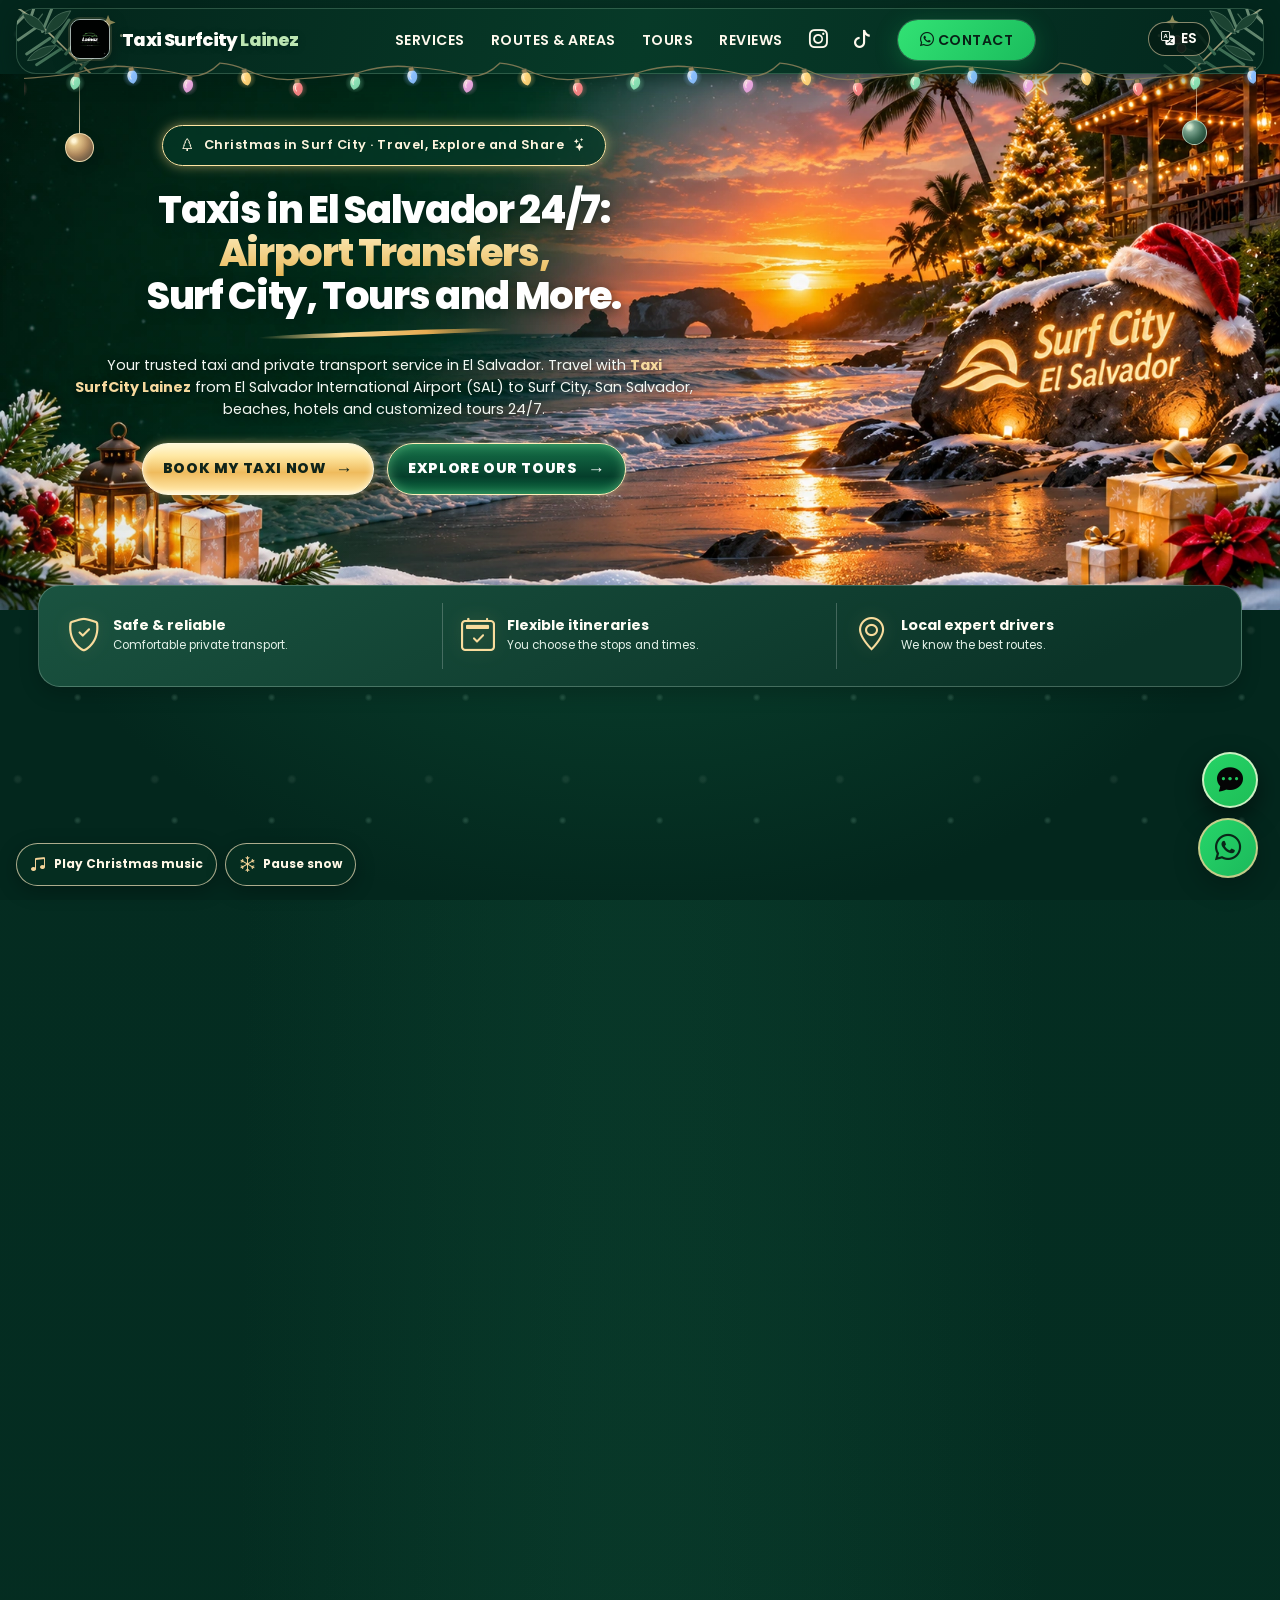
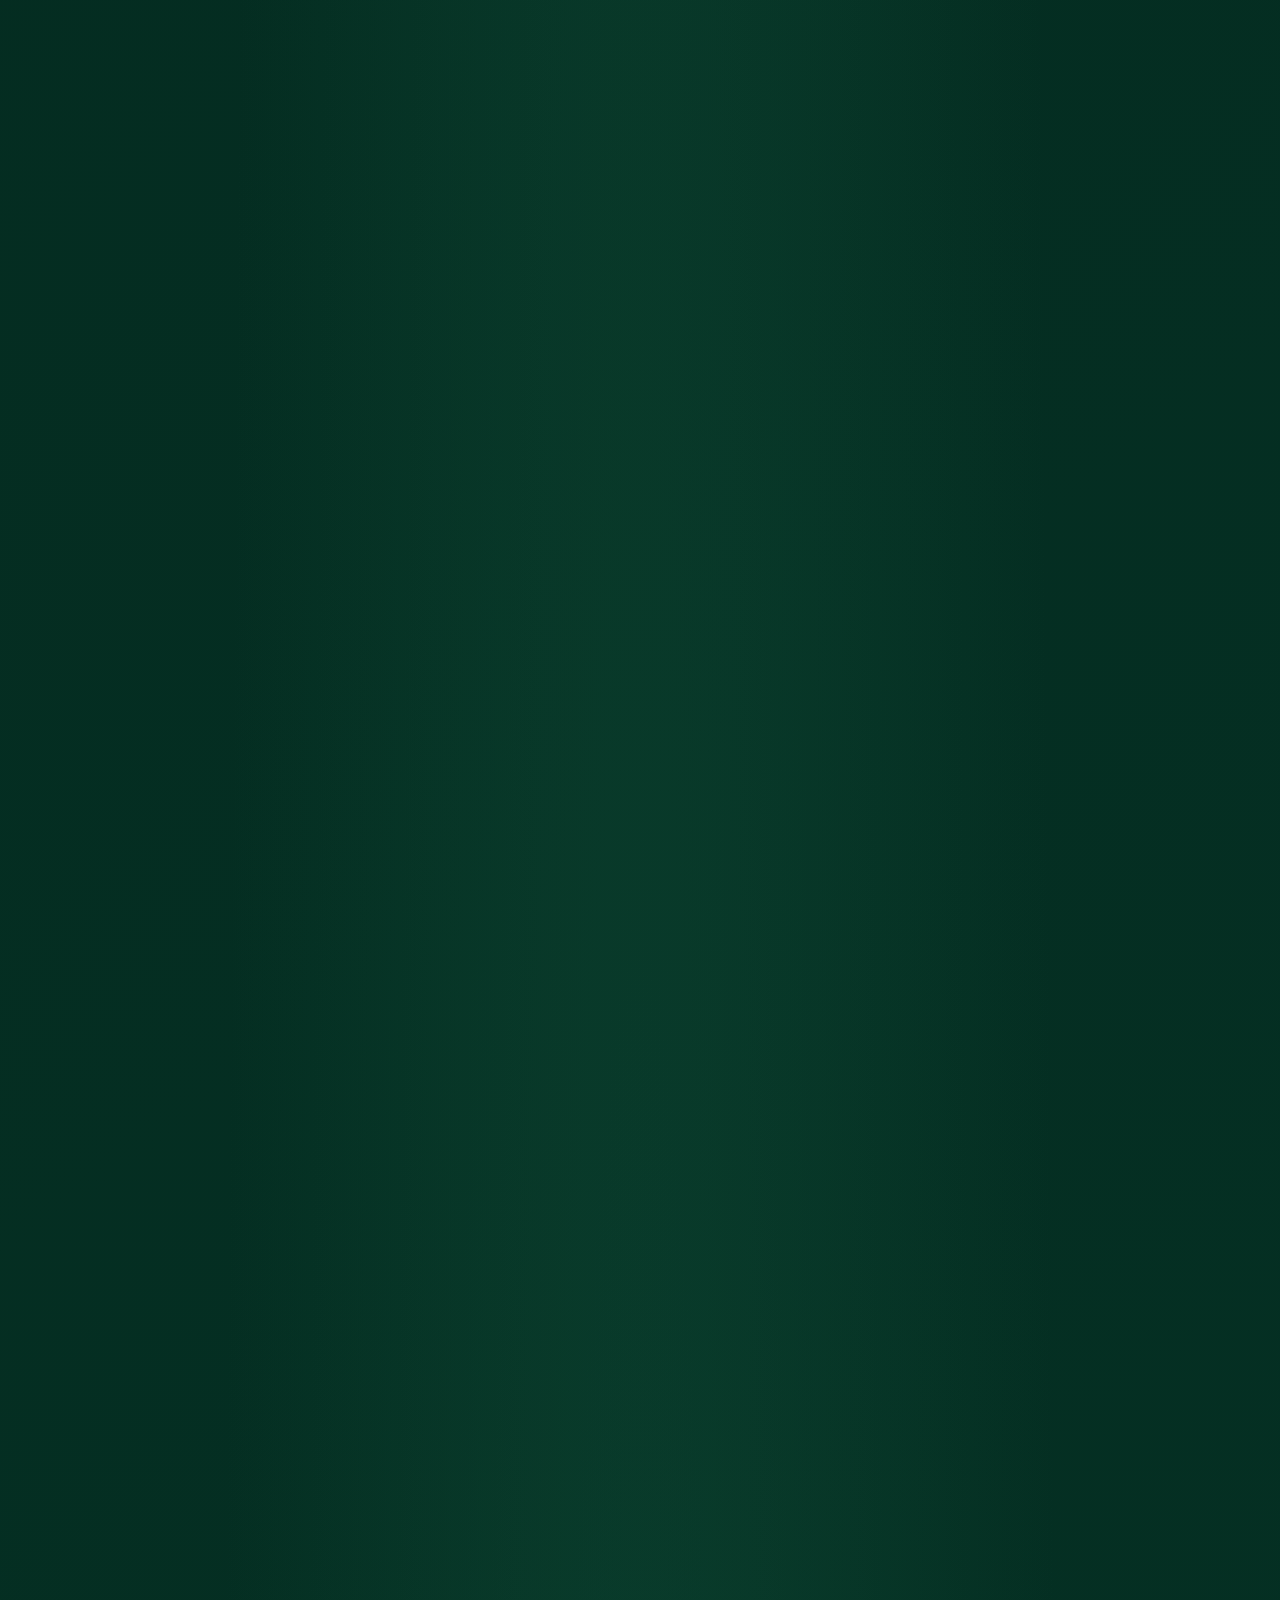
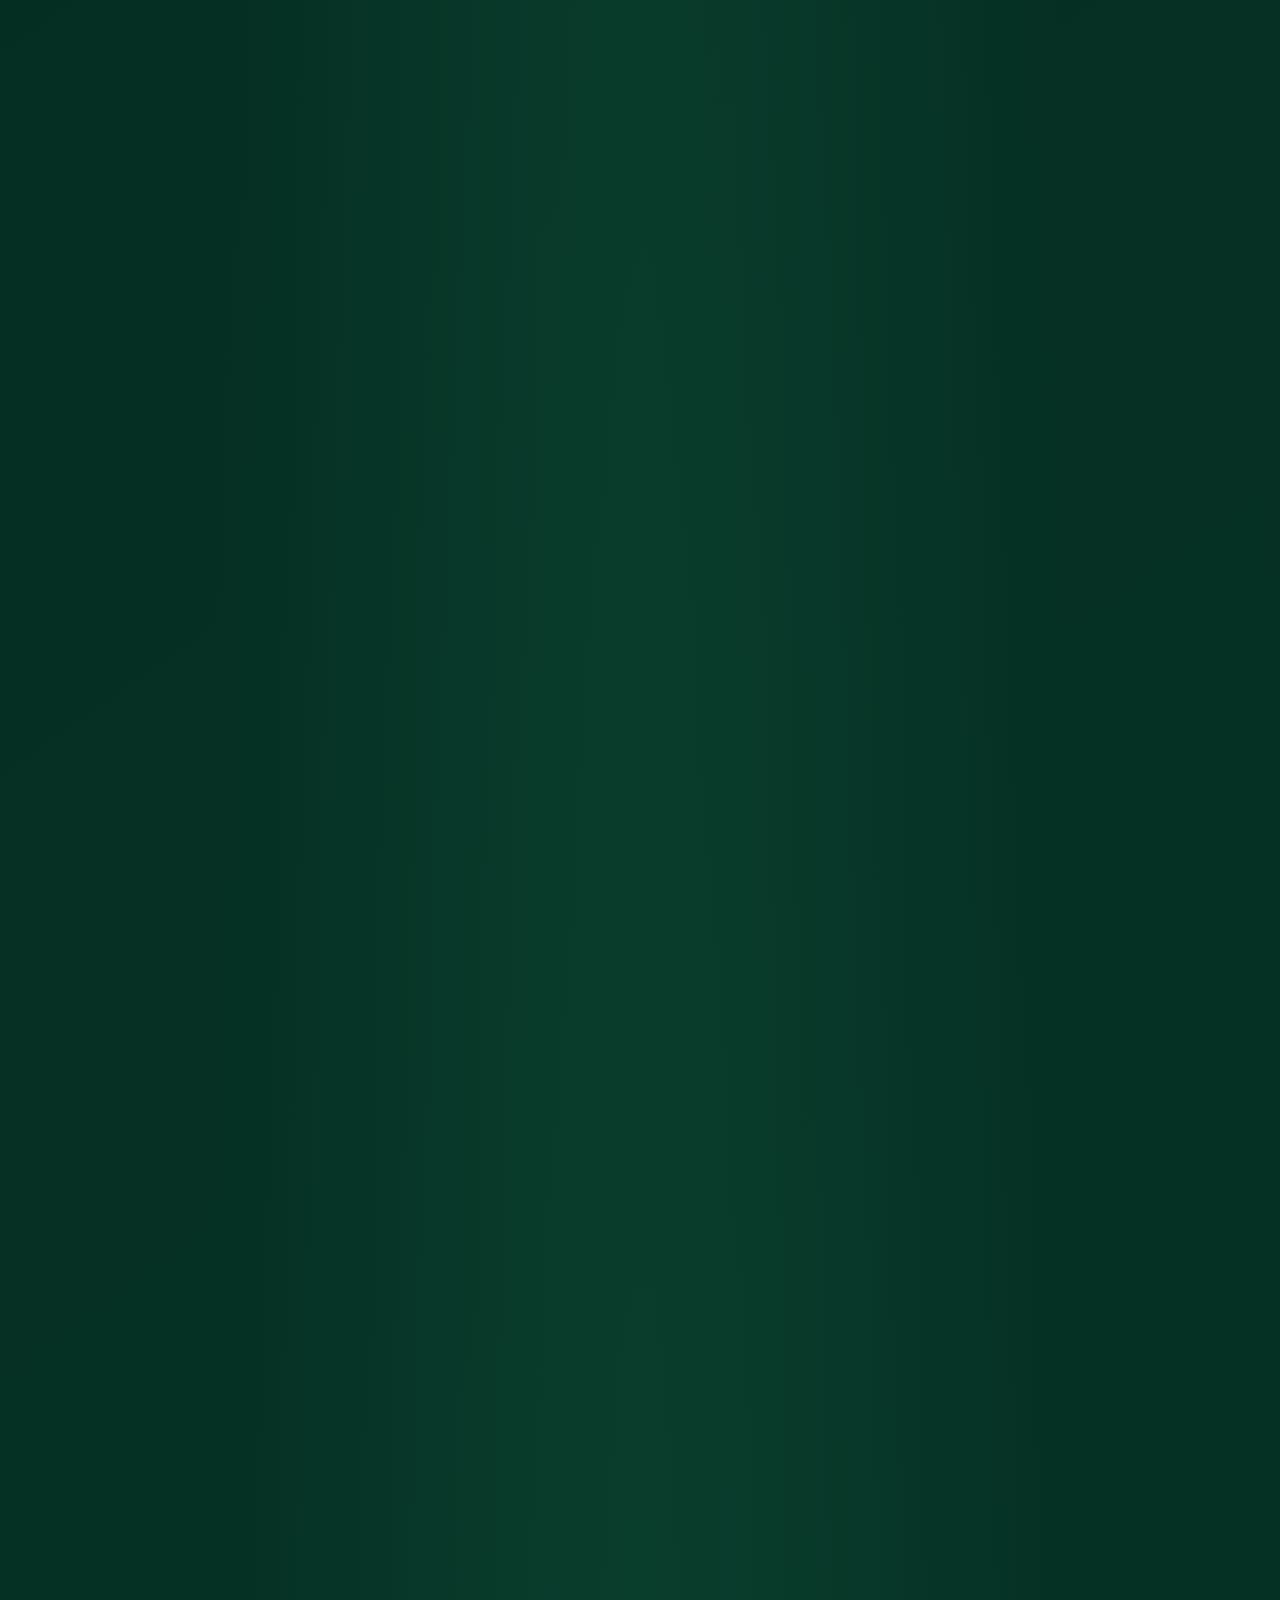
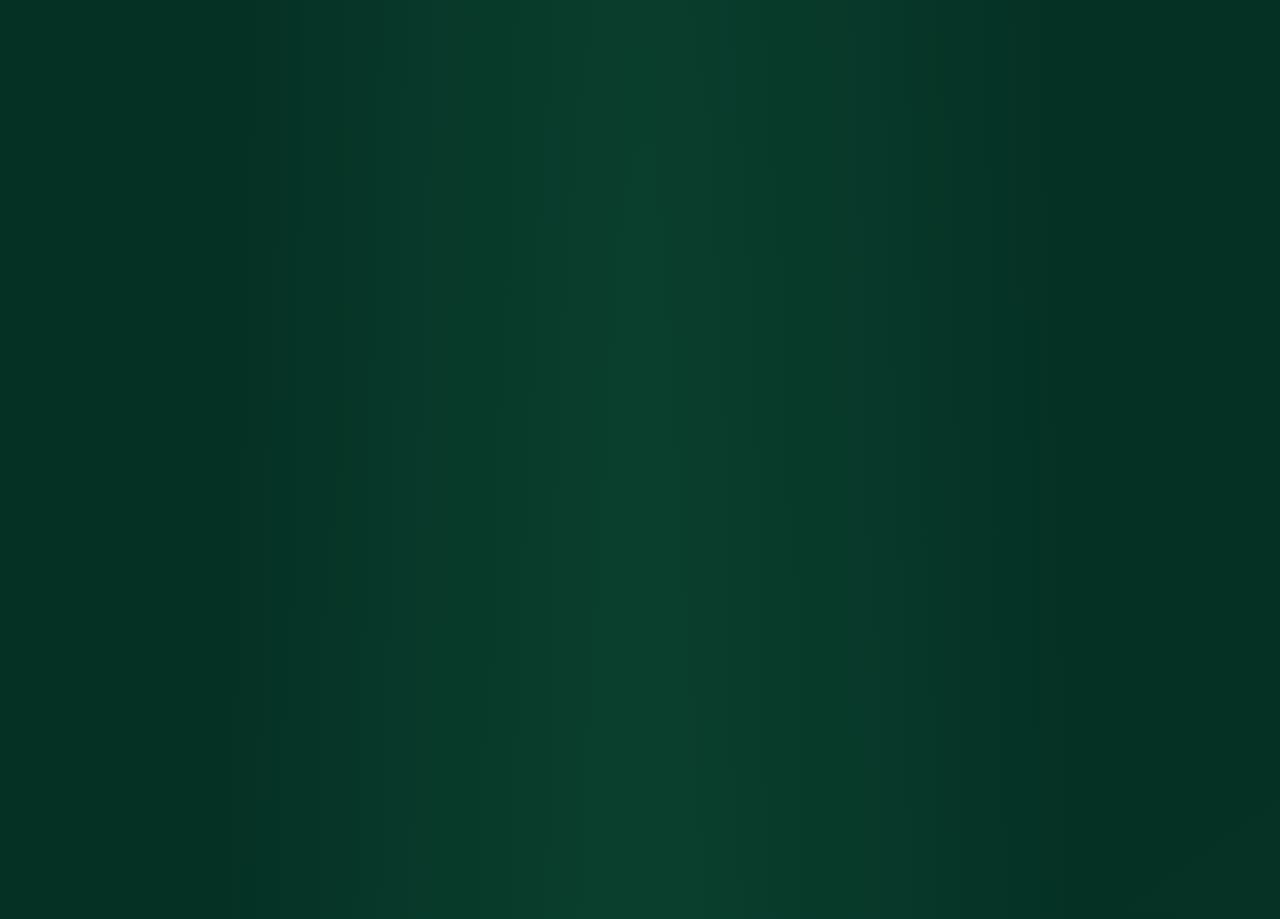
<file: index.html>
<!DOCTYPE html>
<html data-theme="navidad" lang="es" data-page="index">

<head>
<meta charset="UTF-8">
<meta http-equiv="Content-Type" content="text/html; charset=UTF-8">
<meta name="viewport" content="width=device-width, initial-scale=1.0">
<meta name="theme-color" content="#0b2118">

<!-- Google tag (gtag.js) -->
<script async src="https://www.googletagmanager.com/gtag/js?id=G-JW16TEF1NL"></script>
<script>
  window.dataLayer = window.dataLayer || [];
  function gtag(){dataLayer.push(arguments);}
  gtag('js', new Date());
  gtag('config', 'G-JW16TEF1NL');
</script>

<!-- Google Tag Manager -->
<script>(function(w,d,s,l,i){w[l]=w[l]||[];w[l].push({'gtm.start':
new Date().getTime(),event:'gtm.js'});var f=d.getElementsByTagName(s)[0],
j=d.createElement(s),dl=l!='dataLayer'?'&l='+l:'';j.async=true;j.src=
'https://www.googletagmanager.com/gtm.js?id='+i+dl;f.parentNode.insertBefore(j,f);
})(window,document,'script','dataLayer','GTM-TJ96WVB3');</script>
<!-- End Google Tag Manager -->

<!-- Título y Meta Descripción SEO de Alto Impacto -->
<title>Taxi Surfcity Lainez | Aeropuerto SAL y Surf City 24/7</title>
<meta name="description" content="Taxi privado 24/7 en El Salvador: traslados desde el Aeropuerto SAL a San Salvador, Surf City, El Tunco y El Zonte. Reserva por WhatsApp.">
<meta name="keywords" content="taxi el salvador, taxis en el salvador, taxis aeropuerto el salvador, taxi aeropuerto comalapa, taxi surf city, taxi el tunco, taxi el zonte, taxi san salvador, transporte privado el salvador, shuttle aeropuerto el salvador, uber aeropuerto el salvador, numero de taxi el salvador, taxi 24 horas el salvador, taxi la libertad, taxi costa del sol, taxi santa ana, el salvador airport taxi, shuttle el tunco, transporte ejecutivo el salvador, tours el salvador, taxi seguro el salvador">

<meta name="geo.region" content="SV">
<meta name="geo.placename" content="El Salvador, La Libertad, San Salvador">
<meta name="robots" content="index, follow, max-image-preview:large, max-snippet:-1, max-video-preview:-1">
<meta name="author" content="Taxi Surfcity Lainez">
<meta name="google-site-verification" content="Ba2e6TWLI8HdpMrsK7TYNRG3z5XNjnWuyfrxcA4ckuI">
<meta name="google-site-verification" content="Mn21RHAn7YdGluDI4RKCAdq-NJQ6_abxGVx2lyGeeBo">

<!-- Open Graph para Redes Sociales y WhatsApp -->
<meta property="og:title" content="Taxis en El Salvador 24/7 | Aeropuerto (SAL), Surf City & Tours">
<meta property="og:description" content="Transporte privado y taxis seguros en todo El Salvador. Traslados desde Aeropuerto Comalapa (SAL), San Salvador, El Tunco, El Zonte y tours turísticos.">
<meta property="og:image" content="https://taxistuncoelsalvador.com/assets/img/logo-512.png">
<meta property="og:url" content="https://taxistuncoelsalvador.com/">
<meta property="og:type" content="website">
<meta property="og:locale" content="es_SV">

<link rel="icon" href="/assets/img/logo.png" type="image/png">
<link rel="apple-touch-icon" href="/assets/img/logo-512.png">
<link rel="canonical" href="https://taxistuncoelsalvador.com/">
<link rel="sitemap" type="application/xml" title="Sitemap" href="https://taxistuncoelsalvador.com/sitemap.xml">

<!-- Preloads -->
<link rel="preconnect" href="https://fonts.googleapis.com">
<link rel="preconnect" href="https://fonts.gstatic.com" crossorigin>
<link rel="preload" as="image" type="image/webp" href="/assets/img/christmas-beach-new.webp" media="(min-width: 768px)" fetchpriority="high">
<link rel="preload" as="image" type="image/webp" href="/assets/img/mockup-home-scene.webp" media="(max-width: 767px)" fetchpriority="high">
<link rel="preload" as="style" href="https://fonts.googleapis.com/css2?family=Poppins:wght@300;400;500;600;700;800&amp;display=swap">
<link rel="preload" as="style" href="https://cdn.jsdelivr.net/npm/bootstrap-icons@1.11.1/font/bootstrap-icons.css">
<link href="https://fonts.googleapis.com/css2?family=Poppins:wght@300;400;500;600;700;800&amp;display=swap" rel="stylesheet" media="print" onload="this.media='all'">
<link rel="stylesheet" href="https://cdn.jsdelivr.net/npm/bootstrap-icons@1.11.1/font/bootstrap-icons.css" media="print" onload="this.media='all'">
<noscript>
  <link href="https://fonts.googleapis.com/css2?family=Poppins:wght@300;400;500;600;700;800&amp;display=swap" rel="stylesheet">
  <link rel="stylesheet" href="https://cdn.jsdelivr.net/npm/bootstrap-icons@1.11.1/font/bootstrap-icons.css">
</noscript>
<link rel="stylesheet" href="/assets/css/styllees.css?v=20261120-tourseo" charset="utf-8">
<link rel="stylesheet" href="/assets/css/christmas-unified.css?v=20261120-sitewide-1">
<link rel="stylesheet" href="/assets/css/christmas-premium-2026.css?v=20261127-clean-hero-v1">
<link rel="stylesheet" href="/assets/css/christmas-experience.css?v=20261127-festive-effects-v3">
<link rel="stylesheet" href="/assets/css/mobile-layout-2026.css?v=20261127-mobile-finish-v6">
<link rel="stylesheet" href="/assets/css/christmas-refined-details.css?v=20261127-draped-lights-v3">
<noscript><style>[data-reveal]{opacity:1!important;transform:none!important}</style></noscript>

<!-- Schema.org Avanzado: Negocio Local + Cobertura Nacional + Preguntas Frecuentes -->
<script type="application/ld+json">
{
  "@context": "https://schema.org",
  "@graph": [
    {
      "@type": ["TaxiService", "LocalBusiness", "TravelAgency"],
      "@id": "https://taxistuncoelsalvador.com/#negocio",
      "name": "Taxi Surfcity Lainez",
      "alternateName": ["Taxis El Salvador 24/7", "Taxi Aeropuerto El Salvador", "Taxi El Tunco Surf City"],
      "image": "https://taxistuncoelsalvador.com/assets/img/logo-512.png",
      "url": "https://taxistuncoelsalvador.com/",
      "telephone": "+50376401181",
      "priceRange": "$$",
      "description": "Servicio líder de taxis en El Salvador 24/7. Especialistas en traslados desde y hacia el Aeropuerto Internacional de El Salvador (Comalapa SAL), San Salvador, Surf City, Playa El Tunco, El Zonte, Santa Ana y tours turísticos en todo el país.",
      "address": {
        "@type": "PostalAddress",
        "streetAddress": "Playa El Tunco, CA-2",
        "addressLocality": "La Libertad",
        "addressRegion": "La Libertad",
        "addressCountry": "SV"
      },
      "geo": {
        "@type": "GeoCoordinates",
        "latitude": 13.4944697,
        "longitude": -89.3909665
      },
      "areaServed": [
        { "@type": "Country", "name": "El Salvador" },
        { "@type": "Airport", "name": "Aeropuerto Internacional de El Salvador San Óscar Arnulfo Romero y Galdámez (SAL)" },
        { "@type": "City", "name": "San Salvador" },
        { "@type": "City", "name": "La Libertad" },
        { "@type": "Place", "name": "Surf City" },
        { "@type": "Place", "name": "Playa El Tunco" },
        { "@type": "Place", "name": "Playa El Zonte" },
        { "@type": "Place", "name": "Playa El Sunzal" },
        { "@type": "Place", "name": "Costa del Sol" },
        { "@type": "City", "name": "Santa Ana" },
        { "@type": "City", "name": "Santa Tecla" },
        { "@type": "City", "name": "Antiguo Cuscatlán" },
        { "@type": "City", "name": "Sonsonate" },
        { "@type": "City", "name": "San Miguel" }
      ],
      "hasOfferCatalog": {
        "@type": "OfferCatalog",
        "name": "Servicios de Taxi y Transporte en El Salvador",
        "itemListElement": [
          { "@type": "Offer", "itemOffered": { "@type": "Service", "name": "Taxi Aeropuerto El Salvador (Comalapa SAL) 24 Horas" } },
          { "@type": "Offer", "itemOffered": { "@type": "Service", "name": "Taxis en San Salvador, Surf City, El Tunco y El Zonte" } },
          { "@type": "Offer", "itemOffered": { "@type": "Service", "name": "Transporte Privado VIP y Shuttle Turístico en El Salvador" } }
        ]
      },
      "openingHoursSpecification": {
        "@type": "OpeningHoursSpecification",
        "dayOfWeek": ["Monday","Tuesday","Wednesday","Thursday","Friday","Saturday","Sunday"],
        "opens": "00:00",
        "closes": "23:59"
      },
      "sameAs": [
        "https://www.instagram.com/transportes_lainezsurfcity/",
        "https://www.tiktok.com/@taxi.surf.city.la"
      ]
    }
  ]
}
</script>
</head>

<body class="site-christmas home-page">
<!-- Google Tag Manager (noscript) -->
<noscript><iframe src="https://www.googletagmanager.com/ns.html?id=GTM-TJ96WVB3"
height="0" width="0" style="display:none;visibility:hidden"></iframe></noscript>
<!-- End Google Tag Manager (noscript) -->
<div class="liquid-bg" aria-hidden="true"><span></span><span></span><span></span></div>

<!-- CMS:PROMO:START -->
<!-- CMS:DATA:PROMO
[]
CMS:DATA:PROMO:END -->

<!-- CMS:PROMO:END -->

<nav class="navbar">
  <span class="holiday-navbar-sprigs" aria-hidden="true"></span>
  <span class="holiday-light-string" aria-hidden="true"></span>
  <div class="container">
    <a class="navbar-brand" href="/">
      <img src="/assets/img/logo.png" alt="Logo Taxis en El Salvador - Taxi Surfcity Lainez">
      <span>Taxi Surfcity <span class="text-lime">Lainez</span></span>
    </a>

    <div class="nav-actions">
      <button id="langToggle" class="lang-btn" type="button" aria-label="Switch to English">
        <i class="bi bi-translate"></i> <span id="langLabel">EN</span>
      </button>
      <button class="nav-toggle" type="button" aria-label="Abrir menú" aria-expanded="false">&#9776;</button>
    </div>

    <ul class="nav-links">
      <li><a href="#servicios" data-i18n="nav.servicios">Servicios</a></li>
      <li><a href="#cobertura" data-i18n="nav.cobertura">Rutas y Zonas</a></li>
      <li><a href="/tours" data-i18n="nav.tours">Tours</a></li>
      <li><a href="#resenas" data-i18n="nav.resenas">Reseñas</a></li>
      <li><a class="icon-link" href="https://www.instagram.com/transportes_lainezsurfcity/" target="_blank" rel="noopener" aria-label="Instagram"><i class="bi bi-instagram"></i></a></li>
      <li><a class="icon-link" href="https://www.tiktok.com/@taxi.surf.city.la" target="_blank" rel="noopener" aria-label="TikTok"><i class="bi bi-tiktok"></i></a></li>
      <li>
        <a href="https://wa.me/50376401181" target="_blank" rel="noopener" class="btn-whatsapp"><i class="bi bi-whatsapp"></i> <span data-i18n="nav.contactar">Contactar</span></a>
      </li>
    </ul>
  </div>
</nav>

<div class="trust-bar">
  <div class="container">
    <span><span class="dot">&#9679;</span> <span data-i18n="trust.cancelacion">Cancelación flexible</span></span>
    <span><span class="dot">&#9679;</span> <span data-i18n="trust.chofer">Chofer local de confianza</span></span>
    <span><span class="dot">&#9679;</span> <span data-i18n="trust.disponibilidad">Disponibilidad 24/7 en todo El Salvador</span></span>
  </div>
</div>

<main>
<section id="inicio" class="hero">
  <div class="holiday-hero-hangers" aria-hidden="true"><span class="holiday-hero-hanger"></span><span class="holiday-hero-hanger"></span></div>
  <div class="holiday-hero-sign" aria-hidden="true"><i class="bi bi-water"></i><strong>Surf City</strong><small>El Salvador</small></div>
  <div class="festive-scene" aria-hidden="true"><span class="festive-bauble"></span><span class="festive-bauble"></span><span class="festive-sparkles"></span></div>
  <div class="container">
    <p class="christmas-greeting"><i class="bi bi-tree" aria-hidden="true"></i> <span data-i18n="premium.home.greeting">Navidad en Surf City · Viaja, explora y comparte</span> <i class="bi bi-stars" aria-hidden="true"></i></p>
    <h1 data-reveal data-i18n="hero.index.title"><!-- CMS:CONTENT:index-hero-title:START -->Taxis en El Salvador 24/7:<br><span class="text-lime-gradient">Traslados al aeropuerto,</span><br>Surf City, tours y más.<!-- CMS:CONTENT:index-hero-title:END --></h1>
    <p class="lead" data-reveal data-i18n="hero.index.lead"><!-- CMS:CONTENT:index-hero-lead:START -->Tu servicio de taxi y transporte privado de confianza en El Salvador. Viaja con <strong>Taxi SurfCity Lainez</strong> desde el Aeropuerto Internacional (SAL) hacia Surf City, San Salvador, playas, hoteles y tours personalizados 24/7.<!-- CMS:CONTENT:index-hero-lead:END --></p>
    <div class="home-hero-actions" data-reveal>
      <a href="https://wa.me/50376401181?text=Hola,%20quisiera%20reservar%20un%20taxi%20en%20El%20Salvador.%20Vengo%20desde%20su%20sitio%20web." target="_blank" rel="noopener" class="btn btn-lime" data-i18n="hero.index.cta"><span>Reservar mi Taxi Ahora</span></a>
      <a class="btn btn-outline" href="/tours" data-i18n="hero.index.toursCta">Descubrir nuestros tours</a>
    </div>
  </div>
</section>

<div class="premium-benefits" aria-label="Ventajas de viajar con Taxi SurfCity Lainez">
  <div class="premium-benefit"><i class="bi bi-shield-check" aria-hidden="true"></i><div><strong data-i18n="premium.ben1.title">Viajes seguros</strong><small data-i18n="premium.ben1.desc">Transporte privado y cómodo.</small></div></div>
  <div class="premium-benefit"><i class="bi bi-calendar2-check" aria-hidden="true"></i><div><strong data-i18n="premium.ben2.title">Itinerarios flexibles</strong><small data-i18n="premium.ben2.desc">Tú eliges destinos y horarios.</small></div></div>
  <div class="premium-benefit"><i class="bi bi-geo-alt" aria-hidden="true"></i><div><strong data-i18n="premium.ben3.title">Conductores locales</strong><small data-i18n="premium.ben3.desc">Conocemos las mejores rutas.</small></div></div>
</div>

<section id="servicios" class="section">
  <div class="container">
    <div class="section-head" data-reveal>
      <span class="eyebrow" data-i18n="servicios.eyebrow">Nuestros servicios y tours</span>
      <h2 data-i18n="servicios.title">Transporte y tours <span class="text-lime-gradient">en El Salvador</span></h2>
      <p data-i18n="servicios.subtitle">Traslados al aeropuerto, rutas locales y experiencias inolvidables por todo el país.</p>
    </div>

    <div class="grid grid-3 mockup-service-grid">
      <div class="card" data-reveal>
        <img src="/assets/img/aero.webp" alt="Taxis Aeropuerto El Salvador Comalapa SAL a San Salvador y Surf City" loading="lazy" decoding="async" width="400" height="220">
        <span class="premium-service-label" data-i18n="premium.service.airport"><i class="bi bi-stars" aria-hidden="true"></i> Traslado al aeropuerto</span>
        <div class="card-body">
          <h3 data-i18n="servicio.aeropuerto.title">Taxis Aeropuerto El Salvador (SAL)</h3>
          <p data-i18n="servicio.aeropuerto.desc">Recogida puntual en el Aeropuerto Internacional de El Salvador (Comalapa). Te llevamos directo y seguro hacia San Salvador, Surf City, El Tunco, Costa del Sol o cualquier departamento del país las 24 horas.</p>
          <a class="card-link" href="/aeropuerto"><span data-i18n="airport.view">Ver tarifas</span> <i class="bi bi-arrow-right"></i></a>
          <a class="card-link" href="https://wa.me/50376401181?text=Hola,%20necesito%20un%20taxi%20desde/hacia%20el%20Aeropuerto%20de%20El%20Salvador." target="_blank" rel="noopener"><span data-i18n="servicio.aeropuerto.link">Reservar taxi al aeropuerto</span> <i class="bi bi-arrow-right"></i></a>
        </div>
      </div>

      <div class="card" data-reveal>
        <img src="/assets/img/1.webp" alt="Taxi en El Tunco, Surf City, La Libertad y San Salvador 24 horas" loading="lazy" decoding="async" width="400" height="220">
        <span class="premium-service-label" data-i18n="premium.service.coast"><i class="bi bi-stars" aria-hidden="true"></i> Surf City y playas</span>
        <div class="card-body">
          <h3 data-i18n="servicio.tunco.title">Taxis en Surf City, El Tunco y San Salvador</h3>
          <p data-i18n="servicio.tunco.desc">¿Necesitas moverte entre San Salvador y las playas de La Libertad? Somos tu taxi de confianza en El Tunco, El Zonte, El Sunzal, Santa Tecla y Zona Rosa. Viajes seguros de día y de madrugada.</p>
          <a class="card-link" href="https://wa.me/50376401181?text=Hola,%20necesito%20pedir%20un%20taxi." target="_blank" rel="noopener"><span data-i18n="servicio.tunco.link">Pedir mi taxi ahora</span> <i class="bi bi-arrow-right"></i></a>
        </div>
      </div>


      <div class="card" data-reveal>
        <img src="/assets/img/mi-pais.webp" alt="Transporte turístico y tours privados en El Salvador" loading="lazy" decoding="async" width="400" height="220">
        <span class="premium-service-label" data-i18n="premium.service.tours"><i class="bi bi-stars" aria-hidden="true"></i> Tours y destinos</span>
        <div class="card-body">
          <h3 data-i18n="servicio.tours.title">Transporte Turístico y Tours Guiados</h3>
          <p data-i18n="servicio.tours.desc">Recorre todo El Salvador con chofer privado: Ruta de las Flores, Lago de Coatepeque, Volcán Ilamatepec, Centro Histórico de San Salvador y viajes privados hacia Guatemala y Honduras.</p>
          <a class="card-link" href="/tours"><span data-i18n="servicio.tours.link">Ver todos los tours</span> <i class="bi bi-arrow-right"></i></a>
        </div>
      </div>
    </div>
  </div>
</section>
<div class="premium-benefits mockup-service-strip" aria-label="Características del servicio">
  <div class="premium-benefit"><i class="bi bi-clock" aria-hidden="true"></i><strong data-i18n="premium.strip.hours">Disponibilidad 24/7</strong></div>
  <div class="premium-benefit"><i class="bi bi-snow" aria-hidden="true"></i><strong data-i18n="premium.strip.air">Vehículos con aire acondicionado</strong></div>
  <div class="premium-benefit"><i class="bi bi-people" aria-hidden="true"></i><strong data-i18n="premium.strip.groups">Personas, familias y grupos</strong></div>
  <div class="premium-benefit"><i class="bi bi-credit-card" aria-hidden="true"></i><strong data-i18n="premium.strip.booking">Reservas flexibles</strong></div>
</div>


<section id="tarifas-aeropuerto" class="section"><div class="container"><div class="section-head"><span class="eyebrow" data-i18n="airport.eyebrow">Traslados privados · Aeropuerto SAL</span><h2 data-i18n="airport.home.title">Tarifas de traslados al aeropuerto</h2><p data-i18n="airport.home.lead">Consulta las tarifas desde El Sunzal y El Tunco hacia el aeropuerto internacional.</p><a href="/aeropuerto" class="btn btn-outline" style="margin-top:18px"><span data-i18n="airport.view">Ver tarifas</span> <i class="bi bi-arrow-right"></i></a></div></div></section>
<section id="tours-destacados" class="section section-alt">
  <div class="container">
    <div class="section-head" data-reveal>
      <span class="eyebrow" data-i18n="destacados.eyebrow">Turismo y Excursiones</span>
      <h2 data-i18n="destacados.title">Descubre El Salvador: <span class="text-lime-gradient">Transporte Turístico Privado</span></h2>
      <p data-i18n="destacados.subtitle">Más que un taxi en El Salvador, somos tu aliado de viaje con rutas personalizadas hacia los destinos más visitados del país.</p>
    </div>

    <div class="grid grid-2">
      <div class="card" data-reveal>
        <img src="/assets/img/ruta-flores-bg.webp" alt="Ruta de las Flores" loading="lazy" decoding="async" width="400" height="190">
        <div class="card-body">
          <i class="bi bi-tree-fill text-lime" style="font-size:2.2rem;margin-bottom:14px;"></i>
          <h3 data-i18n="destacado.flores.title">Tour Ruta de las Flores</h3>
          <p data-i18n="destacado.flores.desc">Transporte privado hacia Juayúa, Ataco, Apaneca y Nahuizalco. Disfruta del mejor café de altura, gastronomía típica y cascadas sin preocuparte por manejar.</p>
          <a class="card-link" href="/tours#ruta-de-las-flores"><span data-i18n="premium.tour.view">Ver recorrido</span> <i class="bi bi-arrow-right" aria-hidden="true"></i></a>
        </div>
      </div>
      <div class="card" data-reveal>
        <img src="/assets/img/volcan-coatepeque-hero-bg.webp" alt="Lago de Coatepeque y volcanes" loading="lazy" decoding="async" width="400" height="190">
        <div class="card-body">
          <i class="bi bi-moisture text-lime" style="font-size:2.2rem;margin-bottom:14px;"></i>
          <h3 data-i18n="destacado.volcanes.title">Volcanes y Lago de Coatepeque</h3>
          <p data-i18n="destacado.volcanes.desc">Viaja cómodo al Parque Nacional Cerro Verde, el Volcán de Santa Ana (Ilamatepec), Volcán de San Salvador (El Boquerón) y el Lago de Coatepeque.</p>
          <a class="card-link" href="/tours#volcan-coatepeque"><span data-i18n="premium.tour.view">Ver recorrido</span> <i class="bi bi-arrow-right" aria-hidden="true"></i></a>
        </div>
      </div>
      <div class="card" data-reveal>
        <img src="/assets/img/centro-historico.webp?v=d9e57101" alt="Vista del Centro Histórico de San Salvador al atardecer" loading="lazy" decoding="async" width="400" height="190" style="object-fit:cover;object-position:center 56%;background:#10382b" onerror="this.onerror=null;this.src='/assets/img/logo-512.png';this.style.objectFit='contain'">
        <div class="card-body"><i class="bi bi-buildings text-lime" style="font-size:2.2rem;margin-bottom:14px;"></i>
          <h3 data-i18n="destacado.ciudad.title">City Tour Centro Histórico de San Salvador</h3>
          <p data-i18n="destacado.ciudad.desc">Conoce las plazas, la Biblioteca Nacional (BINAES) y los edificios emblemáticos del Centro Histórico de San Salvador.</p>
          <a class="card-link" href="/tours#centro-historico-san-salvador"><span data-i18n="premium.tour.view">Ver recorrido</span> <i class="bi bi-arrow-right" aria-hidden="true"></i></a>
        </div>
      </div>
      <div class="card" data-reveal>
        <img src="/assets/img/joya-de-ceren-bg.webp" alt="Sitio arqueológico Joya de Cerén" loading="lazy" decoding="async" width="400" height="190">
        <div class="card-body"><i class="bi bi-bank text-lime" style="font-size:2.2rem;margin-bottom:14px;"></i>
          <h3 data-i18n="destacado.ruinas.title">Tour Ruinas Mayas</h3>
          <p data-i18n="destacado.ruinas.desc">Explora el patrimonio arqueológico de El Salvador en Joya de Cerén. Consulta la opción de visitar otras ruinas mayas al reservar.</p>
          <a class="card-link" href="/tours#joya-de-ceren"><span data-i18n="premium.tour.view">Ver recorrido</span> <i class="bi bi-arrow-right" aria-hidden="true"></i></a>
        </div>
      </div>
    </div>

    <div class="text-center" style="margin-top:44px;" data-reveal>
      <a href="/tours" class="btn btn-outline"><span data-i18n="destacados.cta">Ver Todos Nuestros Tours</span> <i class="bi bi-arrow-right"></i></a>
    </div>
  </div>
</section>

<!-- SECCIÓN SEO: Cobertura Nacional y Rutas Más Buscadas -->
<section id="cobertura" class="section">
  <div class="container">
    <div class="section-head" data-reveal>
      <span class="eyebrow" data-i18n="cobertura.eyebrow">Cobertura en todo el país</span>
      <h2 data-i18n="cobertura.title">Rutas Principales de <span class="text-lime-gradient">Taxis en El Salvador</span></h2>
      <p data-i18n="cobertura.subtitle">Conectamos el Aeropuerto Internacional (SAL), la capital y todas las playas con tarifas claras y reserva inmediata.</p>
    </div>

    <div class="grid" style="grid-template-columns: repeat(auto-fit, minmax(320px, 1fr)); max-width: 920px; margin: 0 auto; gap: 24px;">
      <div class="card" data-reveal style="height: 100%;">
        <div class="card-body" style="display: flex; flex-direction: column; justify-content: flex-start; height: 100%;">
          <h3 style="font-size:1.2rem; display:flex; align-items:center; gap:10px; margin-bottom:14px;">
            <i class="bi bi-airplane-fill text-lime"></i> <span data-i18n="cobertura.aero.title">Conexiones Aeropuerto (SAL)</span>
          </h3>
          <ul style="list-style: none; padding: 0; margin: 0; font-size: 0.95rem; line-height: 1.8;">
            <li data-i18n="cobertura.aero.1">• Taxi Aeropuerto a <strong>San Salvador</strong> (Zona Rosa, Escalón, Centro Histórico)</li>
            <li data-i18n="cobertura.aero.2">• Taxi Aeropuerto a <strong>Playa El Tunco y Surf City</strong></li>
            <li data-i18n="cobertura.aero.3">• Taxi Aeropuerto a <strong>El Zonte, El Sunzal y Mizata</strong></li>
            <li data-i18n="cobertura.aero.4">• Taxi Aeropuerto a <strong>Costa del Sol y La Herradura</strong></li>
            <li data-i18n="cobertura.aero.5">• Taxi Aeropuerto a <strong>Santa Ana, San Miguel y Oriente</strong></li>
          </ul>
        </div>
      </div>

      <div class="card" data-reveal style="height: 100%;">
        <div class="card-body" style="display: flex; flex-direction: column; justify-content: flex-start; height: 100%;">
          <h3 style="font-size:1.2rem; display:flex; align-items:center; gap:10px; margin-bottom:14px;">
            <i class="bi bi-geo-alt-fill text-lime"></i> <span data-i18n="cobertura.playas.title">Taxis Ejecutivos y Playas</span>
          </h3>
          <ul style="list-style: none; padding: 0; margin: 0; font-size: 0.95rem; line-height: 1.8;">
            <li data-i18n="cobertura.playas.1">• Taxis 24 horas en <strong>La Libertad y Surf City</strong></li>
            <li data-i18n="cobertura.playas.2">• Traslados desde <strong>San Salvador a Playa El Tunco</strong></li>
            <li data-i18n="cobertura.playas.3">• Transporte privado a <strong>Hoteles, Airbnbs y Resorts</strong></li>
            <li data-i18n="cobertura.playas.4">• Conductor designado para <strong>eventos, cenas y vida nocturna</strong></li>
            <li data-i18n="cobertura.playas.5">• Shuttle para surfistas (<strong>espacio para tablas y equipaje</strong>)</li>
          </ul>
        </div>
      </div>
    </div>
  </div>
</section>

<section id="resenas" class="section section-alt">
  <div class="container">
    <div class="section-head" data-reveal>
      <h2 data-i18n="resenas.title">Lo que dicen nuestros pasajeros en <span class="text-lime-gradient">Google</span></h2>
      <p data-i18n="resenas.subtitle">Conoce las experiencias reales de viajeros nacionales y extranjeros que confían en nuestros taxis y tours en El Salvador.</p>
    </div>

    <div class="reviews-grid">
      <div class="reviews-widget-card" data-reveal>
        <!-- Elfsight se carga al acercarse a esta sección. -->
        <div class="elfsight-app-abbe46b9-a098-481f-b5ac-bb715f6aa488" data-elfsight-app-lazy></div>
      </div>
      <div class="reviews-cta-card" data-reveal>
        <i class="bi bi-star-fill"></i>
        <h3 data-i18n="resenas.cta.title">¿Viajaste con nosotros?</h3>
        <p data-i18n="resenas.cta.desc">Tu opinión nos ayuda a seguir brindando el mejor servicio de transporte privado y excursiones en El Salvador. ¡Califícanos en Google!</p>
        <a href="https://g.page/r/Cfq3QpLNeP75EBM/review" target="_blank" rel="noopener" class="btn btn-lime" style="width:100%;"><i class="bi bi-google"></i> <span data-i18n="resenas.cta.btn">Evalúanos</span></a>
      </div>
    </div>
  </div>
</section>

<section id="ubicacion" class="section">
  <div class="container">
    <div class="section-head" data-reveal>
      <h2 data-i18n="ubicacion.index.title">Nuestra Base de Operaciones en <span class="text-lime">Surf City, El Salvador</span></h2>
      <p data-i18n="ubicacion.index.subtitle">Ubicados estratégicamente en La Libertad con unidades listas para desplazarse al Aeropuerto Internacional (SAL), San Salvador y todo el país.</p>
    </div>
    <div class="map-wrap" data-reveal>
      <iframe src="https://www.google.com/maps/embed?pb=!1m18!1m12!1m3!1d7759.33841068289!2d-89.39096656711787!3d13.494469707442164!2m3!1f0!2f0!3f0!3m2!1i1024!2i768!4f13.1!3m3!1m2!1s0x6cfa237d2393524d%3A0xf9fe78cd9242b7fa!2sTaxi%20SurfCity%20La%C3%ADnez%20(El%20Tunco%2C%20La%20Libertad)!5e0!3m2!1ses-419!2ssv!4v1781982609957!5m2!1ses-419!2ssv" loading="lazy" referrerpolicy="no-referrer-when-downgrade" title="Mapa Taxis en El Salvador - Taxi Surfcity Lainez" allowfullscreen></iframe>
    </div>
  </div>
</section>
</main>

<footer>
  <div class="container">
    <div class="footer-grid">
      <div>
        <h4>Taxi Surfcity <span class="text-lime">Lainez</span></h4>
        <p style="font-size:0.92rem;" data-i18n="footer.about">Servicio de taxis en El Salvador 24/7, transporte ejecutivo al Aeropuerto Internacional (SAL) y agencia de tours privados en Surf City, San Salvador y todo el país.</p>
      </div>
      <div>
        <h4 data-i18n="footer.contacto">Contacto Directo 24/7</h4>
        <ul>
          <li><a class="footer-link" href="https://wa.me/50376401181" target="_blank" rel="noopener"><i class="bi bi-whatsapp text-lime"></i> +503 7640-1181</a></li>
          <li><a class="footer-link" href="tel:+50376401181"><i class="bi bi-telephone text-lime"></i> Llamar +503 7640-1181</a></li>
          <li><a class="footer-link" href="mailto:Transportelainezsv@gmail.com"><i class="bi bi-envelope text-lime"></i> Transportelainezsv@gmail.com</a></li>
          <li><span class="footer-link"><i class="bi bi-geo-alt text-lime"></i> Playa El Tunco, La Libertad, El Salvador</span></li>
        </ul>
      </div>
      <div>
        <h4 data-i18n="footer.tours">Tours y Destinos</h4>
        <ul>
          <li><a class="footer-link" href="/tours#ruta-de-las-flores" data-i18n="footer.tour.flores">Ruta de las Flores</a></li>
          <li><a class="footer-link" href="/tours#volcan-coatepeque" data-i18n="footer.tour.volcan">Volcán y Lago de Coatepeque</a></li>
          <li><a class="footer-link" href="/tours#suchitoto" data-i18n="footer.tour.suchitoto">Suchitoto</a></li>
          <li><a class="footer-link" href="/tours#joya-de-ceren" data-i18n="footer.tour.ceren">Joya de Cerén</a></li>
        </ul>
      </div>
      <div>
        <h4 data-i18n="footer.siguenos">Síguenos</h4>
        <div class="social-row">
          <a class="social-btn" href="https://www.instagram.com/transportes_lainezsurfcity/" target="_blank" rel="noopener" aria-label="Instagram"><i class="bi bi-instagram"></i></a>
          <a class="social-btn" href="https://www.tiktok.com/@taxi.surf.city.la" target="_blank" rel="noopener" aria-label="TikTok"><i class="bi bi-tiktok"></i></a>
        </div>
      </div>
    </div>
    <div class="footer-bottom">&copy; <span id="year"></span> Taxi Surfcity Lainez | Taxis en El Salvador y Aeropuerto 24/7. <span data-i18n="footer.rights">Todos los derechos reservados.</span></div>
  </div>
</footer>

<a href="https://wa.me/50376401181" target="_blank" rel="noopener" class="wa-float" aria-label="Pedir Taxi por WhatsApp"><i class="bi bi-whatsapp"></i></a>

<script>document.getElementById('year').textContent = new Date().getFullYear();</script>
<script src="/assets/js/i18n.js?v=20261127-city-ruins" charset="utf-8" defer></script>
<script src="/assets/js/christmas-experience.js?v=20261127-festive-effects-v3" defer></script>
<script src="/assets/js/maaiin.js?v=20261126-responsive-unified-2" charset="utf-8" defer></script>
<script src="/assets/js/assistant-config.js?v=20261127-cloudflare-v1" defer></script>
<script src="/assets/js/chatbot.js?v=20261127-clock-web-v5" charset="utf-8" defer></script>
</body>
</html>
</file>
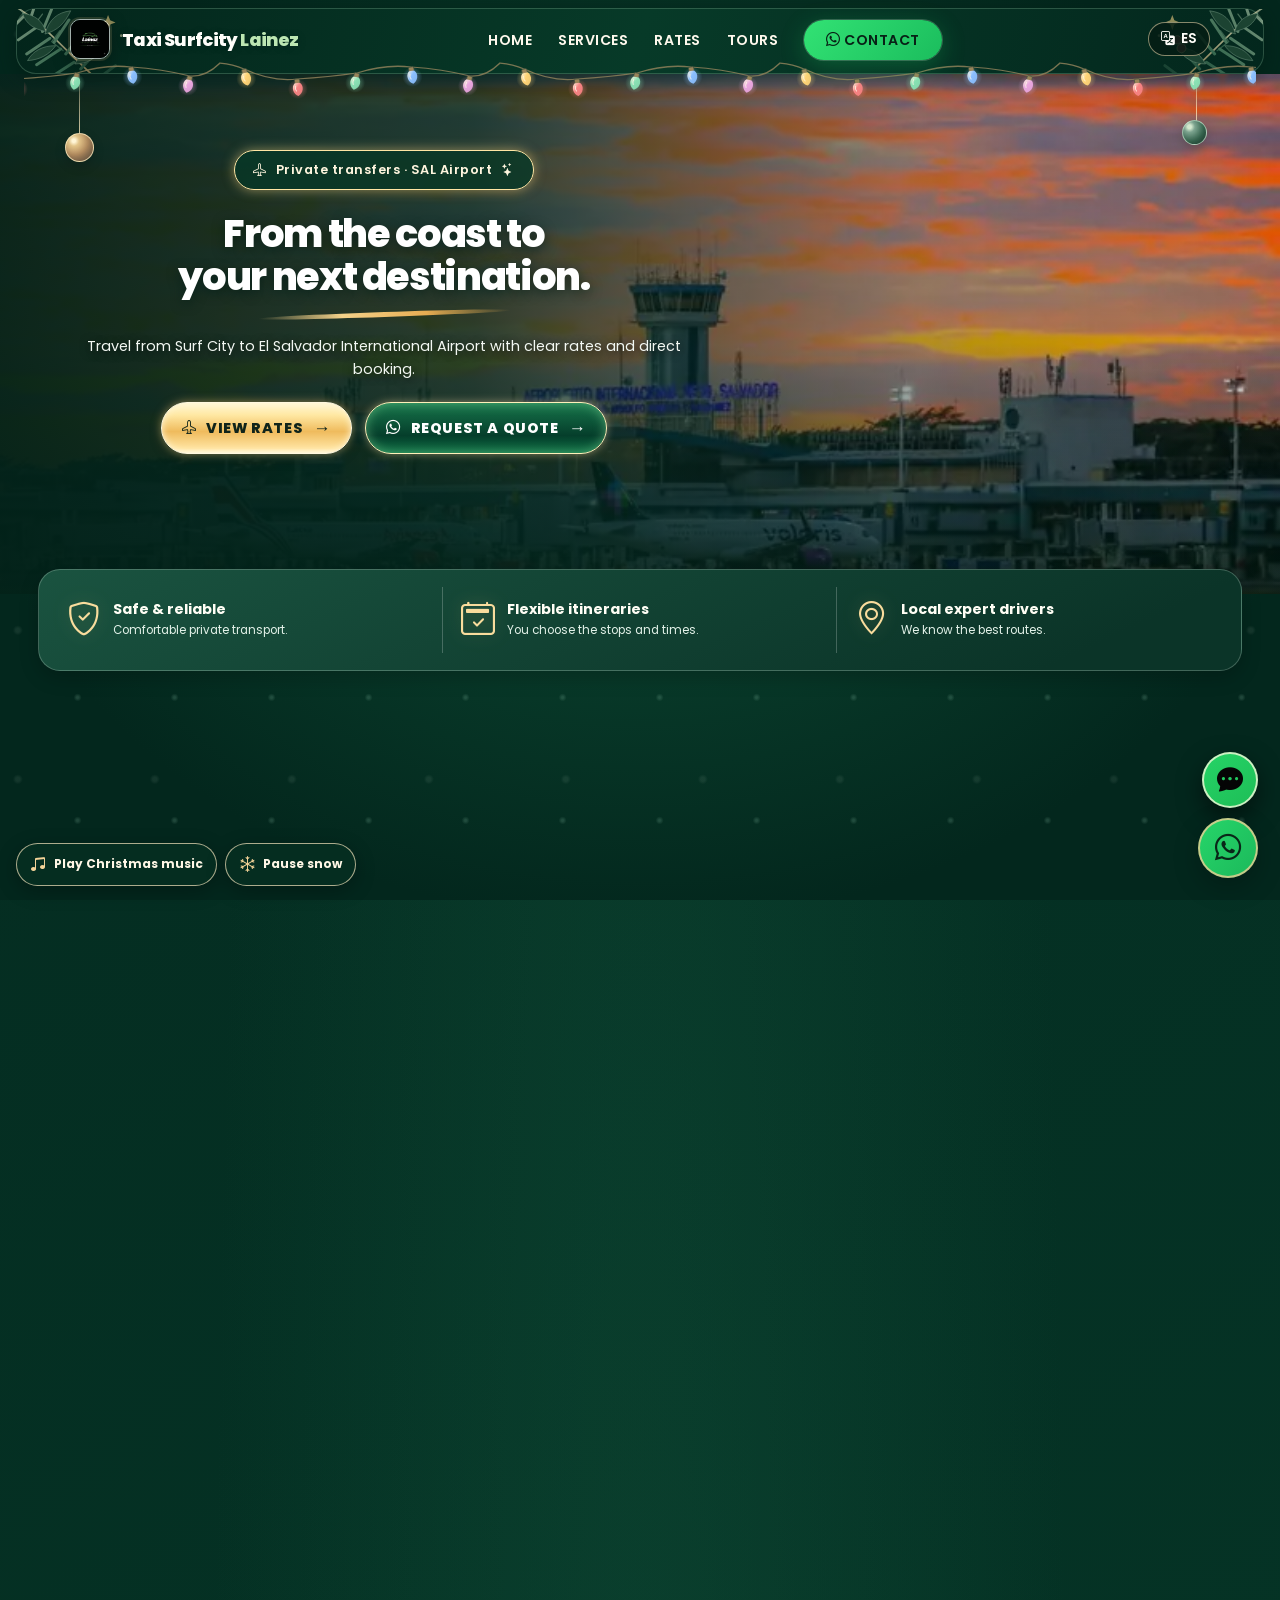
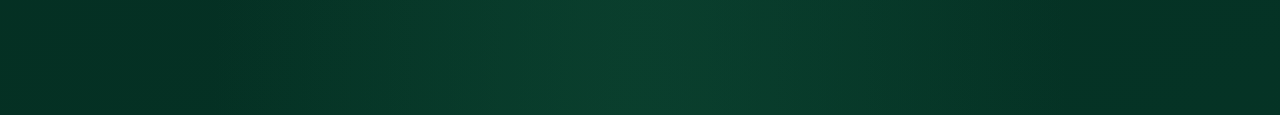
<file: aeropuerto.html>
<!doctype html>
<html data-theme="navidad" lang="es" data-page="airport">
<head><meta charset="UTF-8"><meta name="viewport" content="width=device-width,initial-scale=1"><meta name="theme-color" content="#0b2118">
<title>Traslados al aeropuerto SAL | Taxi Surf City</title><meta name="description" content="Reserva transporte privado desde El Tunco, El Sunzal y Surf City al aeropuerto internacional de El Salvador. Tarifas en dólares por vehículo.">
<meta property="og:title" content="Traslados al aeropuerto SAL | Taxi Surf City"><meta property="og:description" content="Transporte privado y tarifas por vehículo desde Surf City."><meta property="og:image" content="https://taxistuncoelsalvador.com/assets/img/aero.webp"><meta property="og:url" content="https://taxistuncoelsalvador.com/aeropuerto"><link rel="canonical" href="https://taxistuncoelsalvador.com/aeropuerto"><link rel="icon" href="/assets/img/logo.png"><link rel="apple-touch-icon" href="/assets/img/logo-512.png">
<link rel="preconnect" href="https://fonts.googleapis.com">
<link rel="preconnect" href="https://fonts.gstatic.com" crossorigin>
<link rel="preload" as="style" href="https://fonts.googleapis.com/css2?family=Poppins:wght@300;400;500;600;700;800&amp;display=swap">
<link rel="preload" as="style" href="https://cdn.jsdelivr.net/npm/bootstrap-icons@1.11.1/font/bootstrap-icons.css">
<link href="https://fonts.googleapis.com/css2?family=Poppins:wght@300;400;500;600;700;800&amp;display=swap" rel="stylesheet" media="print" onload="this.media='all'">
<link rel="stylesheet" href="https://cdn.jsdelivr.net/npm/bootstrap-icons@1.11.1/font/bootstrap-icons.css" media="print" onload="this.media='all'">
<link href="https://fonts.googleapis.com/css2?family=Poppins:wght@300;400;500;600;700;800&amp;display=swap" rel="stylesheet">
<link rel="stylesheet" href="https://cdn.jsdelivr.net/npm/bootstrap-icons@1.11.1/font/bootstrap-icons.css">
<link rel="stylesheet" href="/assets/css/styllees.css?v=20261120-tourseo" charset="utf-8">
<link rel="stylesheet" href="/assets/css/christmas-unified.css?v=20261120-sitewide-1">
<link rel="stylesheet" href="/assets/css/christmas-premium-2026.css?v=20261127-clean-hero-v1">
<link rel="stylesheet" href="/assets/css/christmas-experience.css?v=20261127-festive-effects-v3">
<link rel="stylesheet" href="/assets/css/mobile-layout-2026.css?v=20261127-mobile-finish-v6">
<link rel="stylesheet" href="/assets/css/christmas-refined-details.css?v=20261127-draped-lights-v3">
<link rel="preload" as="image" href="/assets/img/aero.webp" fetchpriority="high">
<link rel="stylesheet" href="/assets/css/airport.css?v=20261127-unified-2">
<noscript><style>[data-reveal]{opacity:1!important;transform:none!important}</style></noscript>
</head><body class="site-christmas home-page airport-page">
<div class="liquid-bg" aria-hidden="true"><span></span><span></span><span></span></div>
<nav class="navbar">
  <span class="holiday-navbar-sprigs" aria-hidden="true"></span>
  <span class="holiday-light-string" aria-hidden="true"></span>
  <div class="container">
    <a class="navbar-brand" href="/">
      <img src="/assets/img/logo.png" alt="Logo Taxis en El Salvador - Taxi Surfcity Lainez">
      <span>Taxi Surfcity <span class="text-lime">Lainez</span></span>
    </a>

    <div class="nav-actions">
      <button id="langToggle" class="lang-btn" type="button" aria-label="Switch to English">
        <i class="bi bi-translate"></i> <span id="langLabel">EN</span>
      </button>
      <button class="nav-toggle" type="button" aria-label="Abrir menú" aria-expanded="false">&#9776;</button>
    </div>

    <ul class="nav-links">
      <li><a href="/" data-i18n="nav.inicio">Inicio</a></li>
      <li><a href="/#servicios" data-i18n="nav.servicios">Servicios</a></li>
      <li><a href="/aeropuerto" class="active" aria-current="page" data-i18n="nav.tarifas">Tarifas</a></li>
      <li><a href="/tours" data-i18n="nav.tours">Tours</a></li>
      <li><a href="https://wa.me/50376401181" target="_blank" rel="noopener" class="btn-whatsapp"><i class="bi bi-whatsapp"></i> <span data-i18n="nav.contactar">Contactar</span></a></li>
    </ul>
  </div>
</nav>
<main>
<section id="inicio" class="hero airport-hero" aria-labelledby="airport-heading">
  <div class="holiday-hero-hangers" aria-hidden="true"><span class="holiday-hero-hanger"></span><span class="holiday-hero-hanger"></span></div>
  <div class="holiday-hero-sign" aria-hidden="true"><i class="bi bi-airplane"></i><strong>Airport</strong><small>El Salvador · SAL</small></div>
  <div class="festive-scene" aria-hidden="true"><span class="festive-bauble"></span><span class="festive-bauble"></span><span class="festive-sparkles"></span></div>
  <div class="container">
    <p class="christmas-greeting"><i class="bi bi-airplane" aria-hidden="true"></i> <span data-i18n="airport.eyebrow">Traslados privados · Aeropuerto SAL</span> <i class="bi bi-stars" aria-hidden="true"></i></p>
    <h1 id="airport-heading" data-reveal data-i18n="airport.title">Del mar a tu próximo destino.</h1>
    <p class="lead" data-reveal data-i18n="airport.lead">Viaja desde Surf City al Aeropuerto Internacional de El Salvador con una tarifa clara y reserva directa.</p>
    <div class="home-hero-actions" data-reveal><a class="btn btn-lime" href="#tarifas"><i class="bi bi-airplane" aria-hidden="true"></i> <span data-i18n="airport.view">Ver tarifas</span></a><a class="btn btn-outline" href="https://wa.me/50376401181" target="_blank" rel="noopener"><i class="bi bi-whatsapp" aria-hidden="true"></i> <span data-i18n="airport.contact">Solicitar cotización</span></a></div>
  </div>
</section>
<div class="premium-benefits" aria-label="Ventajas de viajar con Taxi SurfCity Lainez">
  <div class="premium-benefit"><i class="bi bi-shield-check" aria-hidden="true"></i><div><strong data-i18n="premium.ben1.title">Viajes seguros</strong><small data-i18n="premium.ben1.desc">Transporte privado y cómodo.</small></div></div>
  <div class="premium-benefit"><i class="bi bi-calendar2-check" aria-hidden="true"></i><div><strong data-i18n="premium.ben2.title">Itinerarios flexibles</strong><small data-i18n="premium.ben2.desc">Tú eliges destinos y horarios.</small></div></div>
  <div class="premium-benefit"><i class="bi bi-geo-alt" aria-hidden="true"></i><div><strong data-i18n="premium.ben3.title">Conductores locales</strong><small data-i18n="premium.ben3.desc">Conocemos las mejores rutas.</small></div></div>
</div>
<section id="tarifas" class="section"><div class="container"><div class="section-head" data-reveal><span class="eyebrow" data-i18n="airport.rates">Tarifas de ida</span><h2 data-i18n="airport.routes">Elige tu punto de partida</h2><p data-i18n="airport.intro">Precios en dólares por vehículo, para la cantidad de pasajeros indicada. Confirma fecha y hora al reservar.</p></div><div class="airport-grid">
<!-- CMS:RATES:START -->
<!-- CMS:DATA:RATES
[]
CMS:DATA:RATES:END -->
<p data-i18n="airport.noRates">Consulta una cotización personalizada por WhatsApp.</p>
<!-- CMS:RATES:END -->
</div></div></section>
<section class="section section-alt airport-custom"><div class="container"><div class="airport-extra"><div><h2 data-i18n="airport.other">¿Otra ruta o más pasajeros?</h2><p data-i18n="airport.quote">Consulta disponibilidad y una cotización personalizada para otros destinos, grupos o viajes desde el aeropuerto.</p></div><a class="btn btn-lime" href="https://wa.me/50376401181" target="_blank" rel="noopener"><i class="bi bi-whatsapp" aria-hidden="true"></i> <span data-i18n="airport.contact">Solicitar cotización</span></a></div></div></section>
</main>
<footer>
  <div class="container">
    <div class="footer-grid">
      <div>
        <h4>Taxi Surfcity <span class="text-lime">Lainez</span></h4>
        <p style="font-size:0.92rem;" data-i18n="footer.about">Servicio de taxis en El Salvador 24/7, transporte ejecutivo al Aeropuerto Internacional (SAL) y agencia de tours privados en Surf City, San Salvador y todo el país.</p>
      </div>
      <div>
        <h4 data-i18n="footer.contacto">Contacto Directo 24/7</h4>
        <ul>
          <li><a class="footer-link" href="https://wa.me/50376401181" target="_blank" rel="noopener"><i class="bi bi-whatsapp text-lime"></i> +503 7640-1181</a></li>
          <li><a class="footer-link" href="tel:+50376401181"><i class="bi bi-telephone text-lime"></i> Llamar +503 7640-1181</a></li>
          <li><a class="footer-link" href="mailto:Transportelainezsv@gmail.com"><i class="bi bi-envelope text-lime"></i> Transportelainezsv@gmail.com</a></li>
          <li><span class="footer-link"><i class="bi bi-geo-alt text-lime"></i> Playa El Tunco, La Libertad, El Salvador</span></li>
        </ul>
      </div>
      <div>
        <h4 data-i18n="footer.tours">Tours y Destinos</h4>
        <ul><li><a class="footer-link" href="/aeropuerto" data-i18n="nav.tarifas">Tarifas</a></li>
          <li><a class="footer-link" href="/tours#ruta-de-las-flores" data-i18n="footer.tour.flores">Ruta de las Flores</a></li>
          <li><a class="footer-link" href="/tours#volcan-coatepeque" data-i18n="footer.tour.volcan">Volcán y Lago de Coatepeque</a></li>
          <li><a class="footer-link" href="/tours#suchitoto" data-i18n="footer.tour.suchitoto">Suchitoto</a></li>
          <li><a class="footer-link" href="/tours#joya-de-ceren" data-i18n="footer.tour.ceren">Joya de Cerén</a></li>
        </ul>
      </div>
      <div>
        <h4 data-i18n="footer.siguenos">Síguenos</h4>
        <div class="social-row">
          <a class="social-btn" href="https://www.instagram.com/transportes_lainezsurfcity/" target="_blank" rel="noopener" aria-label="Instagram"><i class="bi bi-instagram"></i></a>
          <a class="social-btn" href="https://www.tiktok.com/@taxi.surf.city.la" target="_blank" rel="noopener" aria-label="TikTok"><i class="bi bi-tiktok"></i></a>
        </div>
      </div>
    </div>
    <div class="footer-bottom">&copy; <span id="year"></span> Taxi Surfcity Lainez | Taxis en El Salvador y Aeropuerto 24/7. <span data-i18n="footer.rights">Todos los derechos reservados.</span></div>
  </div>
</footer>
<a href="https://wa.me/50376401181" target="_blank" rel="noopener" class="wa-float" aria-label="Pedir Taxi por WhatsApp"><i class="bi bi-whatsapp"></i></a>

<script>document.getElementById('year').textContent = new Date().getFullYear();</script>
<script src="/assets/js/i18n.js?v=20261127-airport-1" charset="utf-8" defer></script>
<script src="/assets/js/christmas-experience.js?v=20261127-festive-effects-v3" defer></script>
<script src="/assets/js/maaiin.js?v=20261126-responsive-unified-2" charset="utf-8" defer></script>
<script src="/assets/js/assistant-config.js?v=20261127-cloudflare-v1" defer></script>
<script src="/assets/js/chatbot.js?v=20261127-clock-web-v5" charset="utf-8" defer></script>

</body></html>
</file>
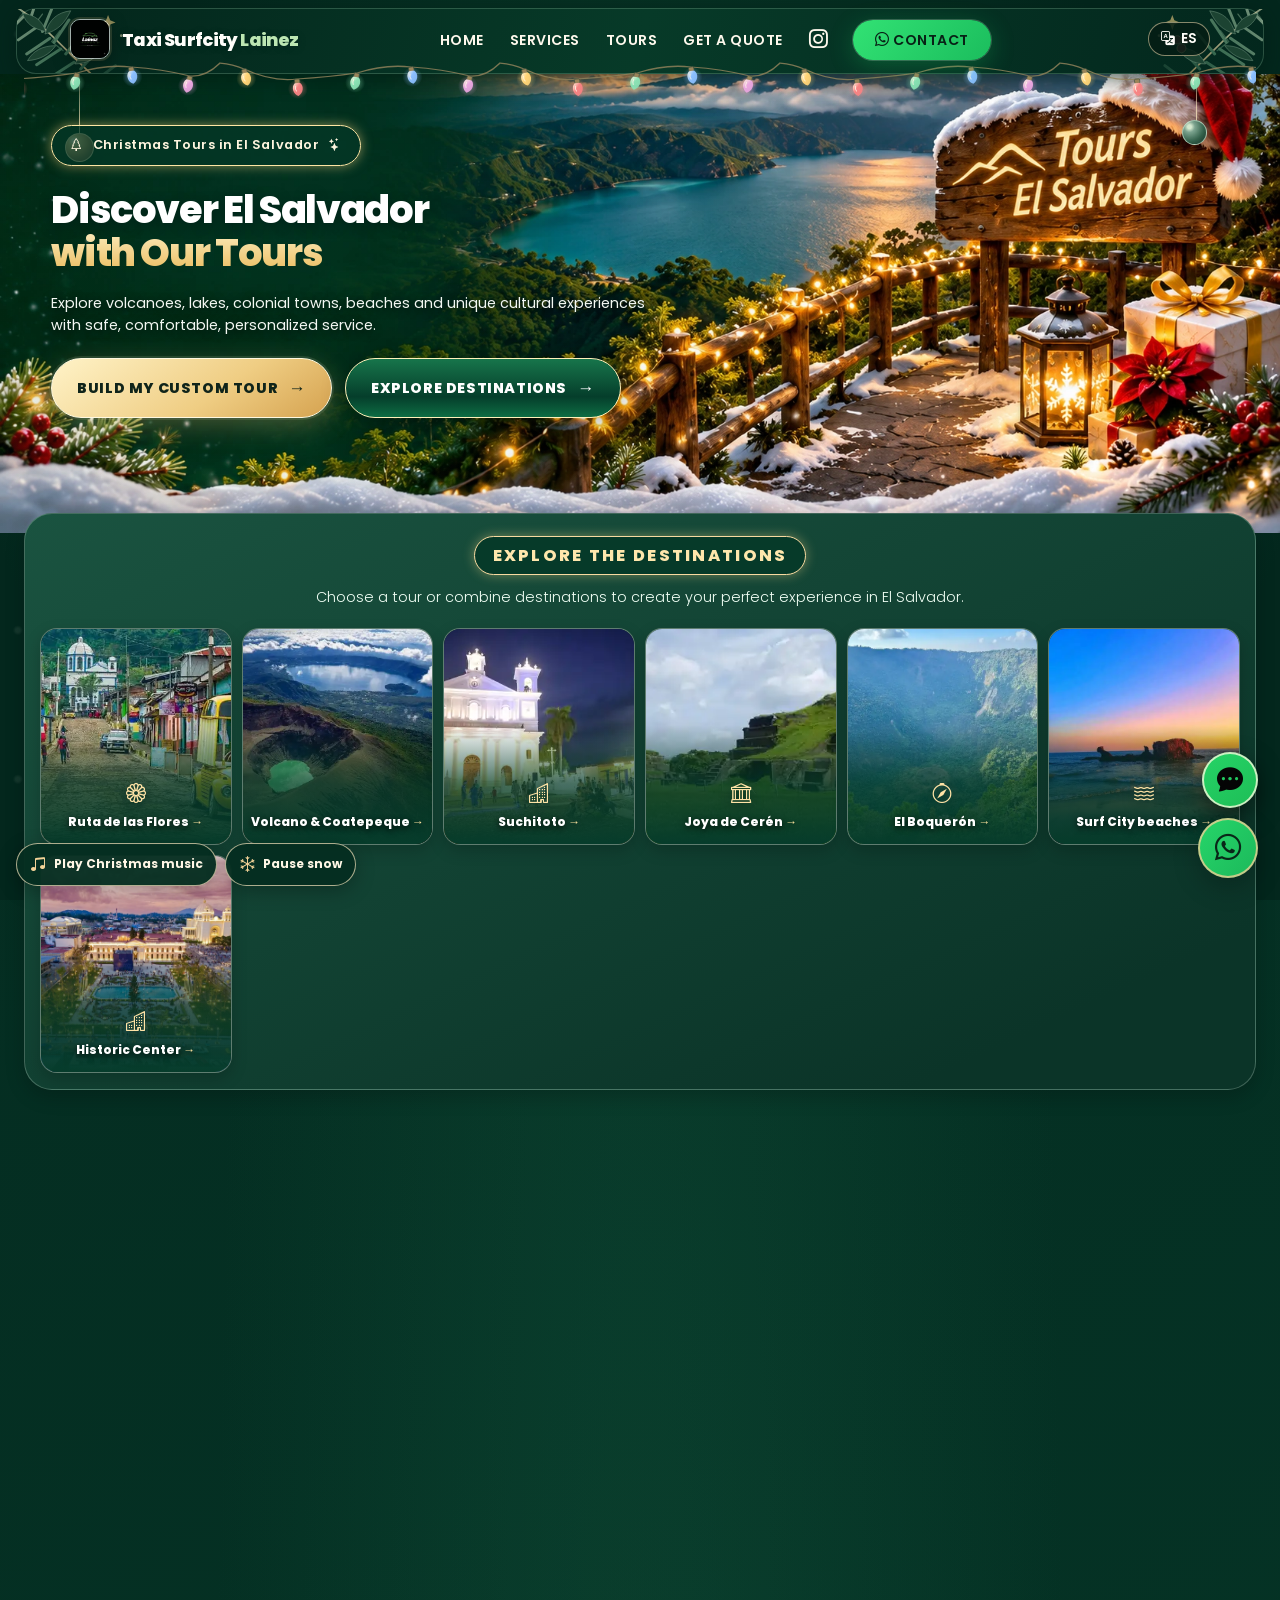
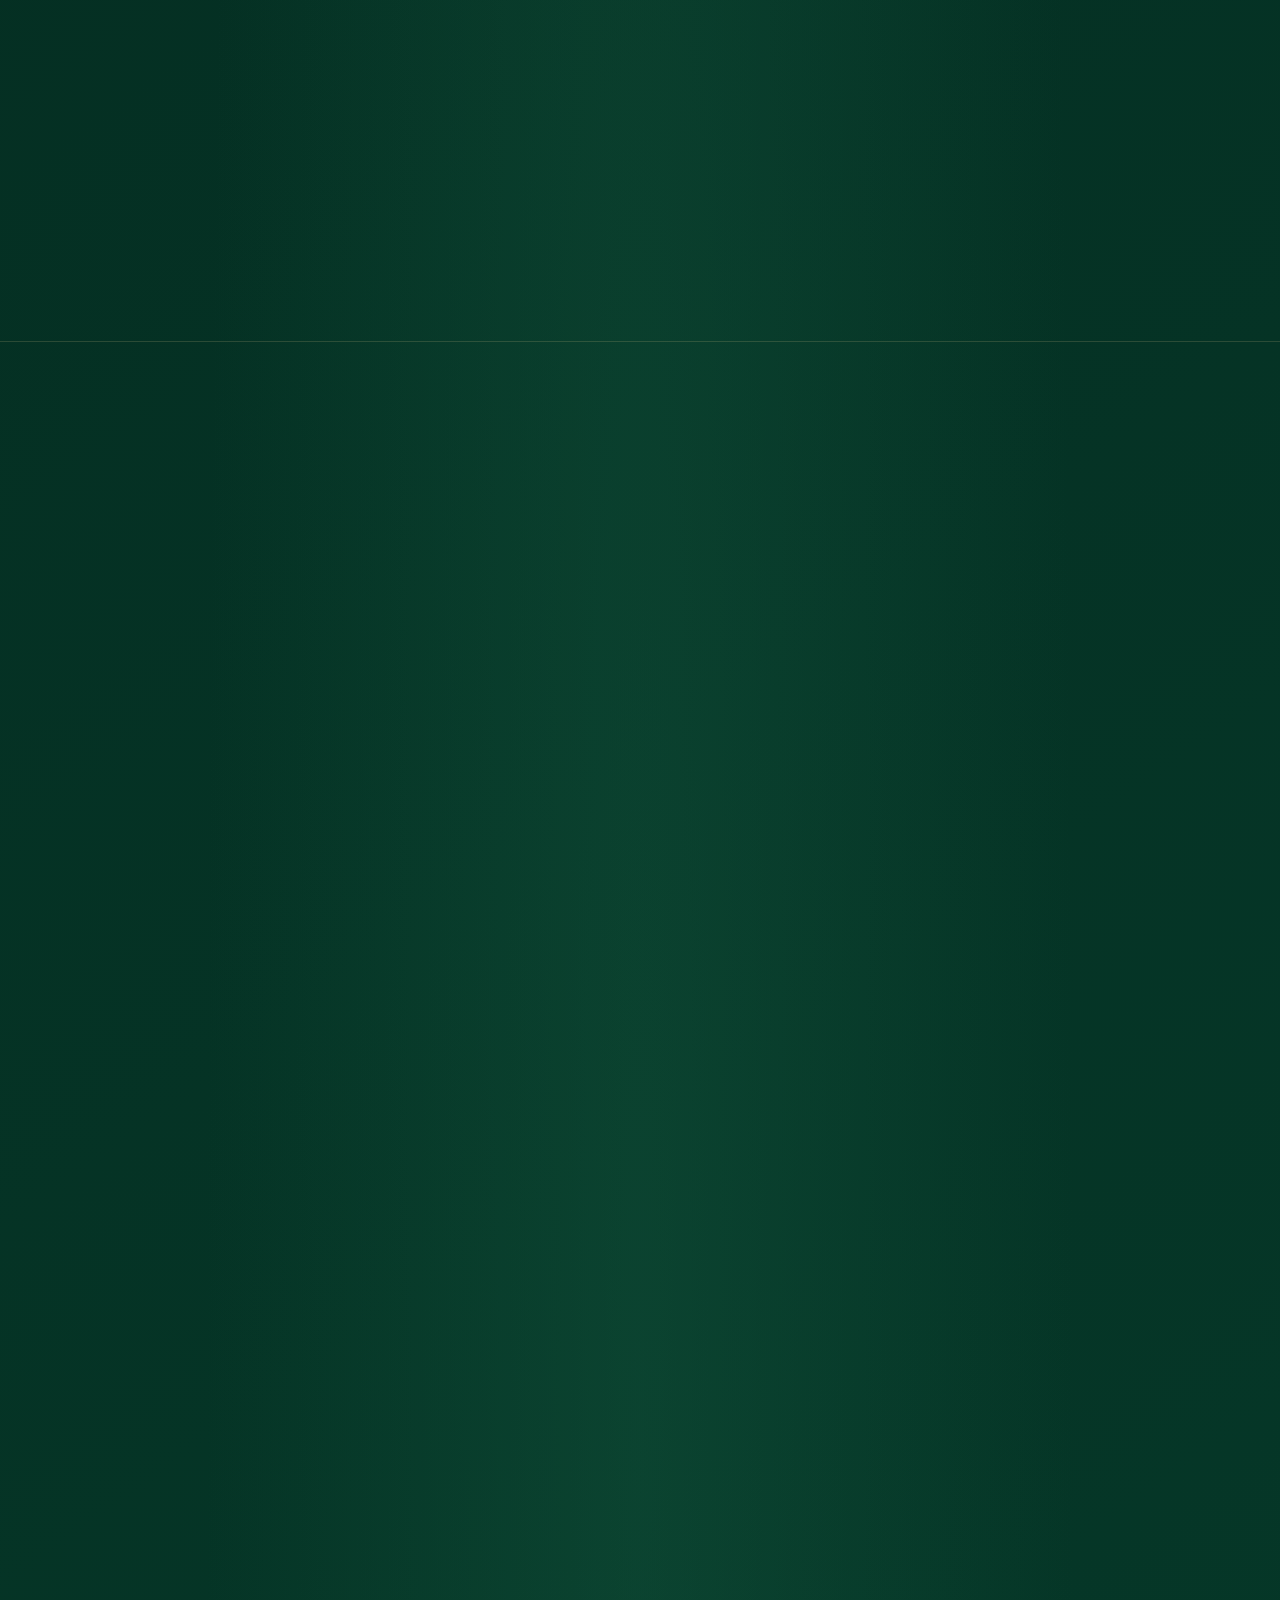
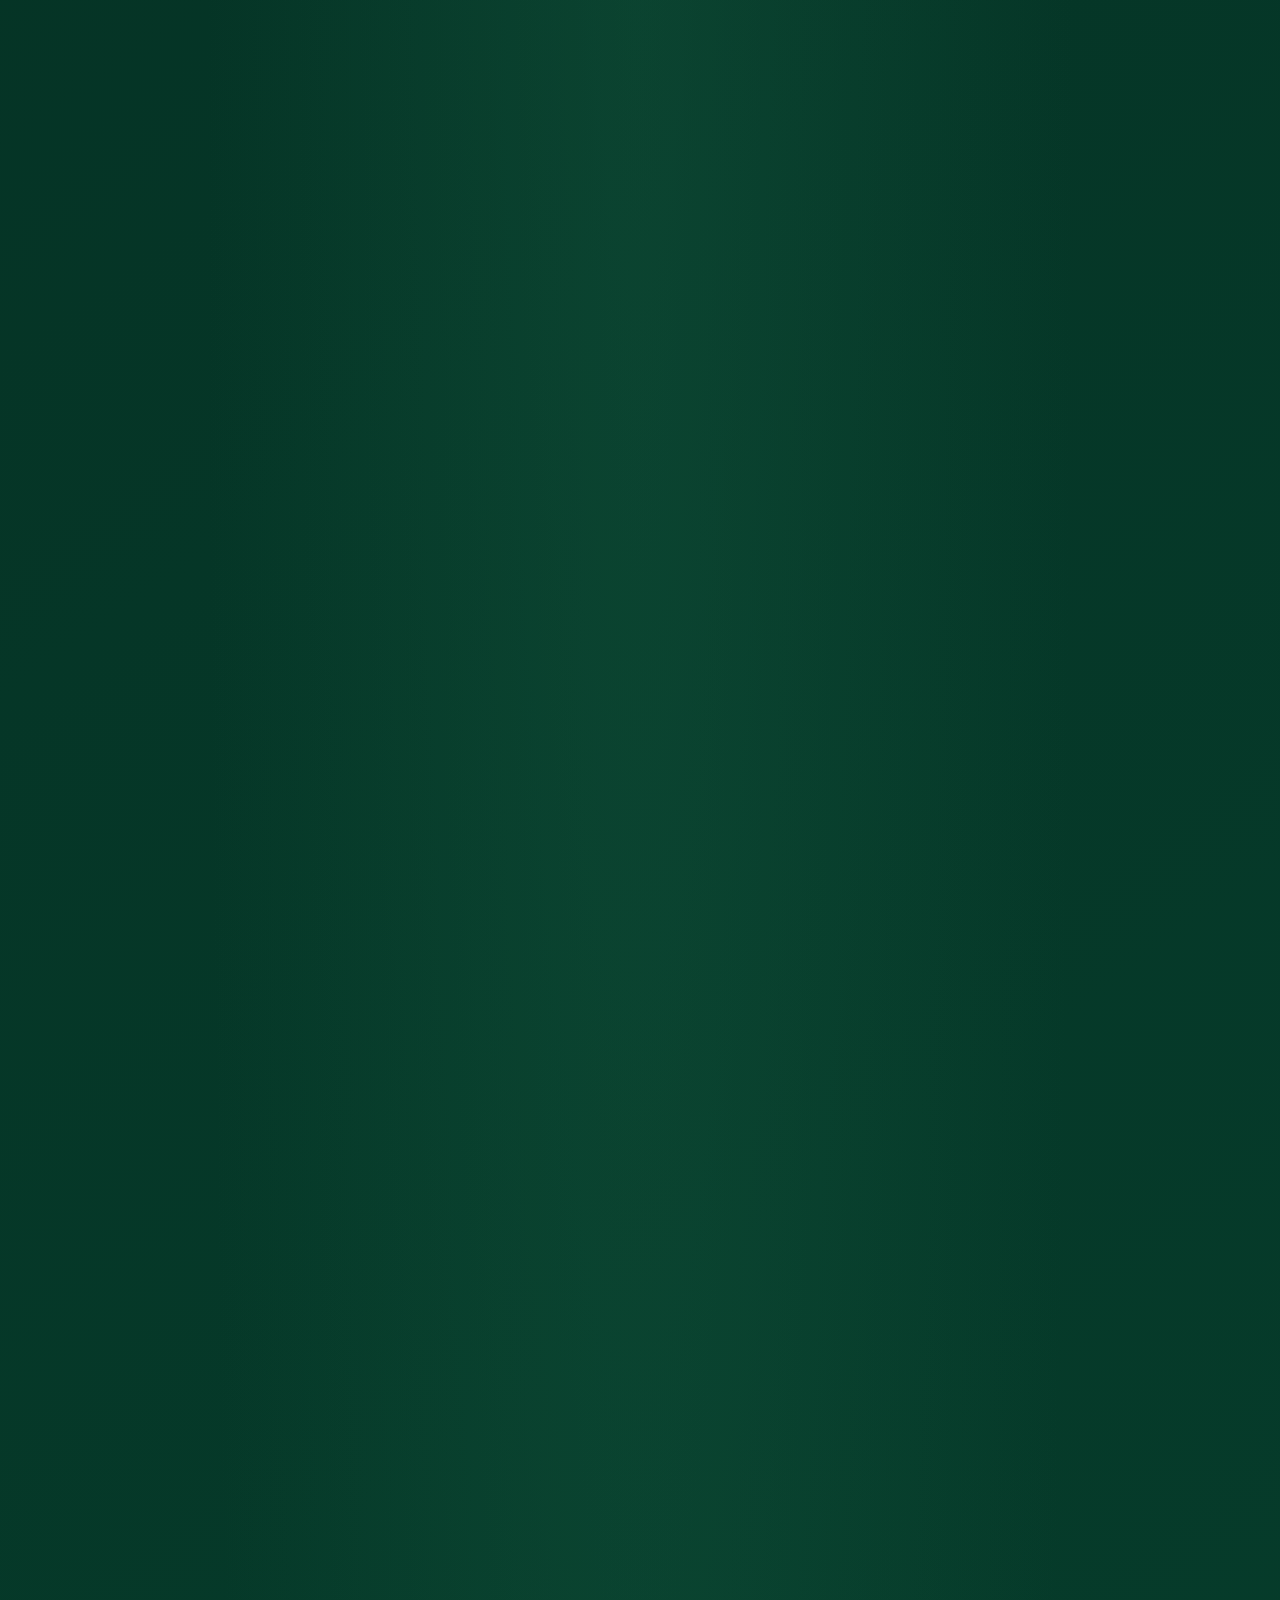
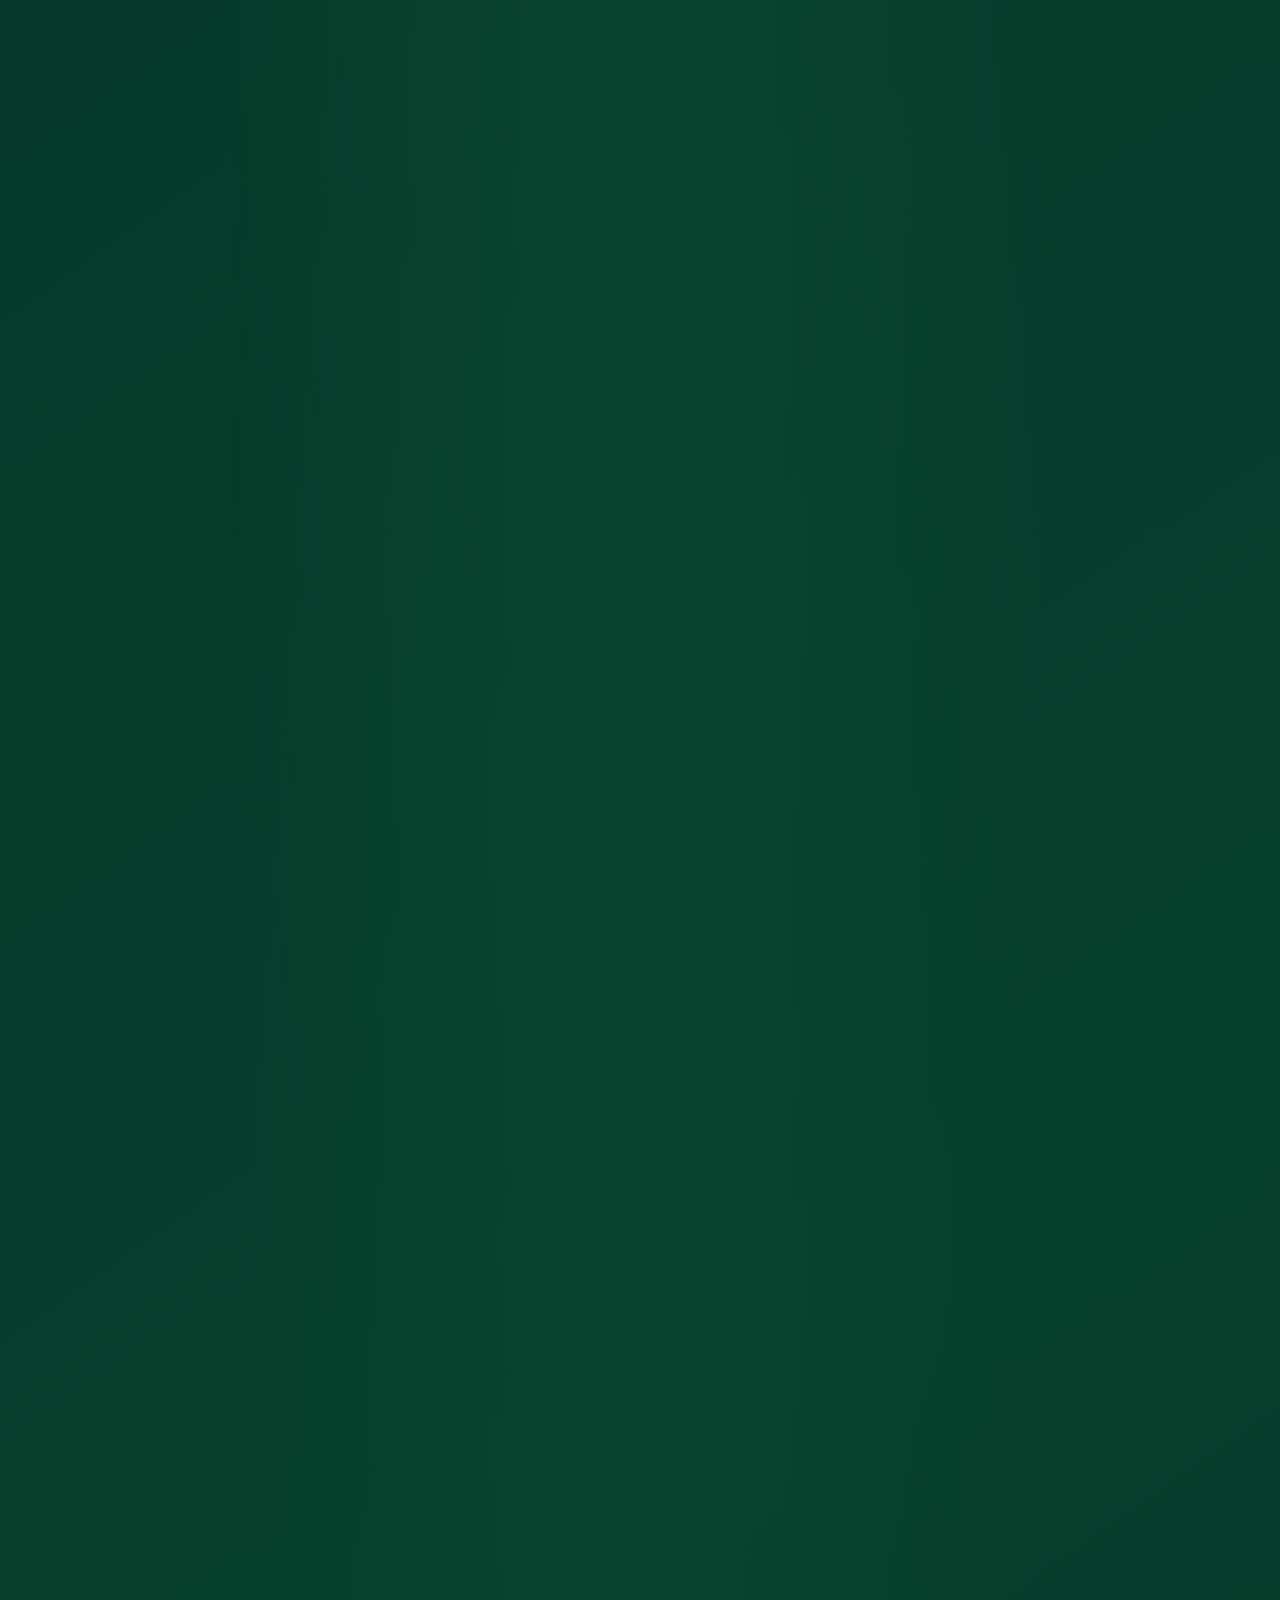
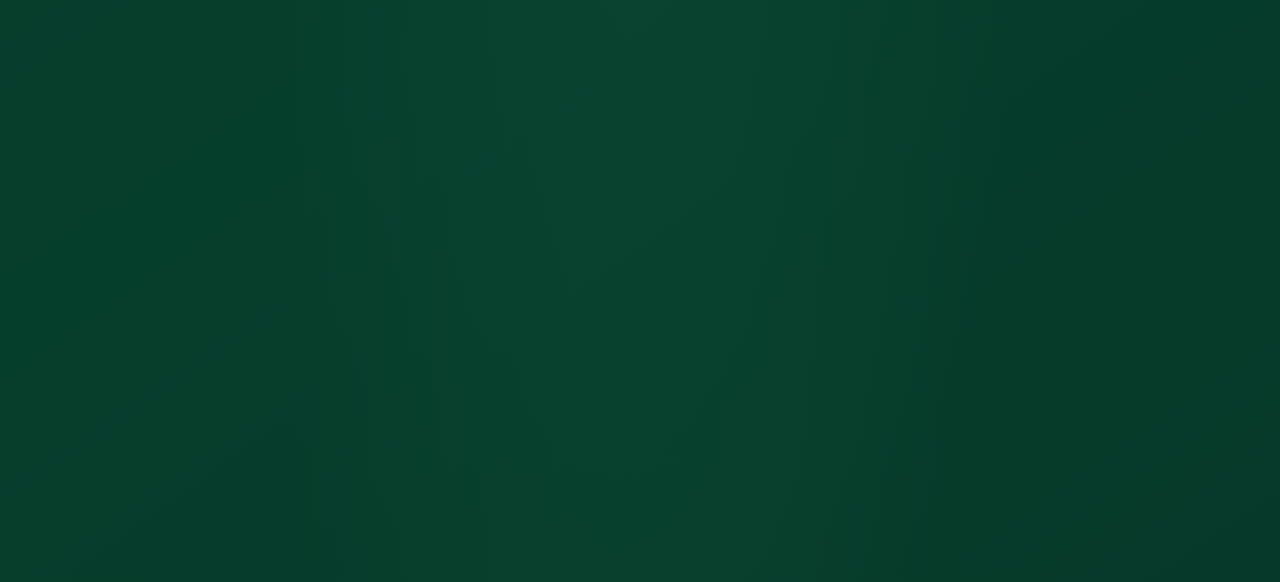
<file: tours.html>
<!DOCTYPE html>
<html data-theme="navidad" lang="es" data-page="tours">
<head>
<meta charset="UTF-8">
<meta name="viewport" content="width=device-width, initial-scale=1.0">
<meta name="theme-color" content="#0b2118">
<!-- Google Analytics 4: mismo ID de medición que la página principal. -->
<script async src="https://www.googletagmanager.com/gtag/js?id=G-JW16TEF1NL"></script>
<script>window.dataLayer=window.dataLayer||[];function gtag(){dataLayer.push(arguments);}gtag('js',new Date());gtag('config','G-JW16TEF1NL');</script>

<title>Tours privados en El Salvador | Ruta de las Flores y volcanes</title>

<meta name="description" content="Tours privados desde Surf City, El Tunco o San Salvador: Ruta de las Flores, Volcán de Santa Ana, Lago de Coatepeque y más. Cotiza por WhatsApp.">
<meta name="geo.region" content="SV-LI">
<meta name="geo.placename" content="Surf City, La Libertad, El Salvador">
<meta name="geo.position" content="13.49447;-89.39097">
<meta name="ICBM" content="13.49447, -89.39097">
<meta name="author" content="Taxi Surfcity Lainez">
<meta name="robots" content="index, follow, max-image-preview:large, max-snippet:-1, max-video-preview:-1">
<meta name="google-site-verification" content="Ba2e6TWLI8HdpMrsK7TYNRG3z5XNjnWuyfrxcA4ckuI" />

<meta property="og:title" content="Tours privados en El Salvador | Ruta de las Flores y volcanes">
<meta property="og:description" content="Tours privados desde Surf City, El Tunco o San Salvador: Ruta de las Flores, Volcán de Santa Ana, Lago de Coatepeque y más. Cotiza por WhatsApp.">
<meta property="og:image" content="https://taxistuncoelsalvador.com/assets/img/volcan-coatepeque-hero.webp">
<meta property="og:url" content="https://taxistuncoelsalvador.com/tours">
<meta property="og:type" content="website">
<meta property="og:image:alt" content="Paisaje del Volcán de Santa Ana y Lago de Coatepeque en El Salvador">
<meta property="og:site_name" content="Taxi Surfcity Lainez">
<meta property="og:locale" content="es_SV">
<meta property="og:locale:alternate" content="en_US">

<meta name="twitter:card" content="summary_large_image">
<meta name="twitter:title" content="Tours privados en El Salvador | Ruta de las Flores y volcanes">
<meta name="twitter:description" content="Tours privados desde Surf City, El Tunco o San Salvador: Ruta de las Flores, Volcán de Santa Ana, Lago de Coatepeque y más. Cotiza por WhatsApp.">
<meta name="twitter:image" content="https://taxistuncoelsalvador.com/assets/img/volcan-coatepeque-hero.webp">

<link rel="icon" href="/assets/img/logo.png" type="image/png">
<link rel="apple-touch-icon" href="/assets/img/logo-512.png">
<link rel="canonical" href="https://taxistuncoelsalvador.com/tours">
<link rel="sitemap" type="application/xml" title="Sitemap" href="https://taxistuncoelsalvador.com/sitemap.xml">

<link rel="preconnect" href="https://fonts.googleapis.com">
<link rel="preconnect" href="https://fonts.gstatic.com" crossorigin>
<link rel="preload" as="image" type="image/webp" href="/assets/img/volcan-coatepeque-hero-bg.webp" media="(min-width: 768px)" fetchpriority="high">
<link rel="preload" as="image" type="image/webp" href="/assets/img/mockup-tours-scene.webp" media="(max-width: 767px)" fetchpriority="high">
<link rel="preload" as="style" href="https://fonts.googleapis.com/css2?family=Poppins:wght@300;400;500;600;700;800&display=swap">
<link rel="preload" as="style" href="https://cdn.jsdelivr.net/npm/bootstrap-icons@1.11.1/font/bootstrap-icons.css">
<link href="https://fonts.googleapis.com/css2?family=Poppins:wght@300;400;500;600;700;800&display=swap" rel="stylesheet" media="print" onload="this.media='all'">
<link rel="stylesheet" href="https://cdn.jsdelivr.net/npm/bootstrap-icons@1.11.1/font/bootstrap-icons.css" media="print" onload="this.media='all'">
<noscript>
  <link href="https://fonts.googleapis.com/css2?family=Poppins:wght@300;400;500;600;700;800&display=swap" rel="stylesheet">
  <link rel="stylesheet" href="https://cdn.jsdelivr.net/npm/bootstrap-icons@1.11.1/font/bootstrap-icons.css">
</noscript>
<link rel="stylesheet" href="/assets/css/styllees.css?v=20261120-tourseo">
<link rel="stylesheet" href="/assets/css/christmas-unified.css?v=20261120-sitewide-1">
<link rel="stylesheet" href="/assets/css/christmas-premium-2026.css?v=20261127-clean-hero-v1">
<link rel="stylesheet" href="/assets/css/christmas-experience.css?v=20261127-festive-effects-v3">
<link rel="stylesheet" href="/assets/css/mobile-layout-2026.css?v=20261127-mobile-finish-v6">
<link rel="stylesheet" href="/assets/css/christmas-refined-details.css?v=20261127-draped-lights-v3">
<noscript><style>[data-reveal]{opacity:1!important;transform:none!important}</style></noscript>

<script type="application/ld+json">
{"@context":"https://schema.org","@type":"BreadcrumbList","itemListElement":[{"@type":"ListItem","position":1,"name":"Inicio","item":"https://taxistuncoelsalvador.com/"},{"@type":"ListItem","position":2,"name":"Tours y Viajes por El Salvador","item":"https://taxistuncoelsalvador.com/tours"}]}
</script>

<script type="application/ld+json">
{
  "@context": "https://schema.org",
  "@type": "TravelAgency",
  "additionalType": ["https://schema.org/TaxiService", "https://schema.org/TouristInformationCenter"],
  "@id": "https://taxistuncoelsalvador.com/#agency",
  "name": "Taxi Surfcity Lainez - Tours y Traslados en El Salvador",
  "image": "https://taxistuncoelsalvador.com/assets/img/logo-512.png",
  "url": "https://taxistuncoelsalvador.com/tours",
  "telephone": "+50376401181",
  "priceRange": "$$",
  "currenciesAccepted": "USD",
  "paymentAccepted": "Cash, Credit Card, Transfer",
  "address": {"@type": "PostalAddress","streetAddress": "Playa El Tunco","addressLocality": "La Libertad","addressRegion": "La Libertad","addressCountry": "SV"},
  "geo": {"@type": "GeoCoordinates","latitude": 13.4944697,"longitude": -89.3909665},
  "areaServed": [
    { "@type": "Country", "name": "El Salvador" },
    { "@type": "AdministrativeArea", "name": "Surf City" },
    { "@type": "AdministrativeArea", "name": "La Libertad" }
  ],
  "makesOffer": [
    {"@type": "Offer","itemOffered": {"@type": "TouristTrip","name": "Tour Ruta de las Flores desde El Tunco y Surf City","description": "Viaje guiado privado de día completo por Juayúa, Ataco y Apaneca. Degustación de café, cascadas y gastronomía local.","touristType": ["Turismo de montaña", "Ecoturismo", "Turismo cultural"]}},
    {"@type": "Offer","itemOffered": {"@type": "TouristTrip","name": "Tour Volcán de Santa Ana (Ilamatepec) y Lago de Coatepeque","description": "Excursión privada de senderismo al cráter del Volcán de Santa Ana con tarde de relajación frente al Lago de Coatepeque.","touristType": ["Aventura", "Senderismo", "Naturaleza"]}},
    {"@type": "Offer","itemOffered": {"@type": "TouristTrip","name": "Tour Suchitoto Colonial y Lago Suchitlán","description": "Recorrido histórico y cultural por el pueblo colonial de Suchitoto, iglesias, galerías de arte y vistas panorámicas.","touristType": ["Turismo cultural", "Historia"]}},
    {"@type": "Offer","itemOffered": {"@type": "TouristTrip","name": "Tour Joya de Cerén y Ruinas de San Andrés","description": "Visita arqueológica a la Pompeya de América declarada Patrimonio de la Humanidad por la UNESCO.","touristType": ["Arqueología", "Patrimonio cultural"]}},
    {"@type": "Offer","itemOffered": {"@type": "TouristTrip","name": "Tour Parque Nacional El Boquerón y Miradores de San Salvador","description": "Caminata por el cráter del volcán de San Salvador con clima fresco y vistas panorámicas de la ciudad.","touristType": ["Ecoturismo", "Escalas Aeropuerto"]}},
    {"@type": "Offer","itemOffered": {"@type": "TouristTrip","name": "Tour Costero Surf City: Playas El Tunco, El Zonte y Mizata","description": "Recorrido privado por los mejores puntos de surf, gastronomía costera y atardeceres en el Pacífico salvadoreño.","touristType": ["Turismo de playa", "Surf"]}}
  ]
}
</script>

<script type="application/ld+json">
{
  "@context": "https://schema.org",
  "@type": "FAQPage",
  "mainEntity": [
    {"@type": "Question","name": "¿Cuáles son los mejores tours y viajes para hacer en El Salvador?","acceptedAnswer": {"@type": "Answer","text": "Los tours más populares en El Salvador son: el Tour a la Ruta de las Flores (Juayúa, Apaneca y Ataco), la caminata al cráter del Volcán de Santa Ana con parada en el Lago de Coatepeque, el pueblo colonial de Suchitoto, el sitio arqueológico Joya de Cerén y el recorrido de playas por Surf City (El Tunco, El Zonte y Mizata)."}},
    {"@type": "Question","name": "¿Los tours turísticos en El Salvador incluyen transporte privado?","acceptedAnswer": {"@type": "Answer","text": "Sí. Todos nuestros tours y viajes por El Salvador incluyen vehículo privado y chofer local exclusivo desde tu hotel en Surf City, El Tunco o el aeropuerto internacional, hasta tu regreso. El servicio no se comparte con personas ajenas a tu grupo."}},
    {"@type": "Question","name": "¿Cuánto dura un tour de día completo en El Salvador?","acceptedAnswer": {"@type": "Answer","text": "Los tours de día completo (como Ruta de las Flores o Volcán de Santa Ana y Coatepeque) suelen durar entre 8 y 10 horas saliendo desde Surf City o San Salvador, adaptando el ritmo y las paradas a tu preferencia."}},
    {"@type": "Question","name": "¿Puedo hacer un tour durante una escala en el Aeropuerto de El Salvador?","acceptedAnswer": {"@type": "Answer","text": "Sí. Ofrecemos tours especiales para escalas de vuelos saliendo desde el Aeropuerto Internacional de El Salvador (SAL), como visitas al Parque Nacional El Boquerón, el Centro Histórico de San Salvador o las playas de Surf City."}},
    {"@type": "Question","name": "¿Cómo reservar un tour privado o cotizar un viaje personalizado por El Salvador?","acceptedAnswer": {"@type": "Answer","text": "Puedes cotizar y reservar al instante escribiéndonos por WhatsApp al +503 7640-1181. Solo debes indicar tu destino de interés, fecha de viaje y cantidad de pasajeros."}}
  ]
}
</script>
<script type="application/ld+json">
{
  "@context": "https://schema.org",
  "@type": "CollectionPage",
  "@id": "https://taxistuncoelsalvador.com/tours#catalogo",
  "url": "https://taxistuncoelsalvador.com/tours",
  "name": "Tours privados en El Salvador | Ruta de las Flores y volcanes",
  "description": "Tours privados desde Surf City, El Tunco o San Salvador: Ruta de las Flores, Volcán de Santa Ana, Lago de Coatepeque y más. Cotiza por WhatsApp.",
  "inLanguage": "es-SV",
  "isPartOf": {
    "@type": "WebSite",
    "url": "https://taxistuncoelsalvador.com/"
  },
  "mainEntity": {
    "@type": "ItemList",
    "name": "Catálogo de tours privados en El Salvador",
    "numberOfItems": 6,
    "itemListElement": [
      {
        "@type": "ListItem",
        "position": 1,
        "item": {
          "@type": "TouristTrip",
          "name": "Tour Ruta de las Flores desde El Tunco",
          "description": "Juayúa, Apaneca y Ataco",
          "url": "https://taxistuncoelsalvador.com/tours#ruta-de-las-flores",
          "provider": {
            "@id": "https://taxistuncoelsalvador.com/#agency"
          }
        }
      },
      {
        "@type": "ListItem",
        "position": 2,
        "item": {
          "@type": "TouristTrip",
          "name": "Tour Volcán de Santa Ana y Lago de Coatepeque",
          "description": "Senderismo y vistas panorámicas",
          "url": "https://taxistuncoelsalvador.com/tours#volcan-coatepeque",
          "provider": {
            "@id": "https://taxistuncoelsalvador.com/#agency"
          }
        }
      },
      {
        "@type": "ListItem",
        "position": 3,
        "item": {
          "@type": "TouristTrip",
          "name": "Tour colonial por Suchitoto",
          "description": "Pueblo colonial y lago Suchitlán",
          "url": "https://taxistuncoelsalvador.com/tours#suchitoto",
          "provider": {
            "@id": "https://taxistuncoelsalvador.com/#agency"
          }
        }
      },
      {
        "@type": "ListItem",
        "position": 4,
        "item": {
          "@type": "TouristTrip",
          "name": "Tour al sitio arqueológico Joya de Cerén",
          "description": "Patrimonio cultural de El Salvador",
          "url": "https://taxistuncoelsalvador.com/tours#joya-de-ceren",
          "provider": {
            "@id": "https://taxistuncoelsalvador.com/#agency"
          }
        }
      },
      {
        "@type": "ListItem",
        "position": 5,
        "item": {
          "@type": "TouristTrip",
          "name": "Tour al Parque Nacional El Boquerón",
          "description": "Miradores del volcán de San Salvador",
          "url": "https://taxistuncoelsalvador.com/tours#boqueron",
          "provider": {
            "@id": "https://taxistuncoelsalvador.com/#agency"
          }
        }
      },
      {
        "@type": "ListItem",
        "position": 6,
        "item": {
          "@type": "TouristTrip",
          "name": "Tour por las playas de Surf City",
          "description": "El Tunco, El Zonte y Mizata",
          "url": "https://taxistuncoelsalvador.com/tours#surf-city",
          "provider": {
            "@id": "https://taxistuncoelsalvador.com/#agency"
          }
        }
      }
    ]
  }
}
</script>
</head>
<body class="site-christmas tours-page">
<div class="liquid-bg" aria-hidden="true"><span></span><span></span><span></span></div>

<nav class="navbar">
  <span class="holiday-navbar-sprigs" aria-hidden="true"></span>
  <span class="holiday-light-string" aria-hidden="true"></span>
  <div class="container">
    <a class="navbar-brand" href="/" title="Taxi Surfcity Lainez - Transporte y Tours en El Salvador">
      <img src="/assets/img/logo.png" alt="Taxi Surfcity Lainez - Servicio de tours y transporte turístico en El Salvador" width="48" height="48">
      <span>Taxi Surfcity <span class="text-lime">Lainez</span></span>
    </a>
    <div class="nav-actions">
      <button id="langToggle" class="lang-btn" type="button" aria-label="Switch to English">
        <i class="bi bi-translate"></i> <span id="langLabel">EN</span>
      </button>
      <button class="nav-toggle" type="button" aria-label="Abrir menú" aria-expanded="false">&#9776;</button>
    </div>
    <ul class="nav-links">
      <li><a href="/" data-i18n="nav.inicio">Inicio</a></li>
      <li><a href="/#servicios" data-i18n="nav.servicios">Servicios</a></li>
      <li><a class="active" href="/tours" data-i18n="nav.tours">Tours y Viajes</a></li>
      <li><a href="#cotiza-tu-tour" data-i18n="nav.cotizar">Cotizar tour</a></li>
      <li><a class="icon-link" href="https://www.instagram.com/transportes_lainezsurfcity/" target="_blank" rel="noopener" aria-label="Instagram"><i class="bi bi-instagram"></i></a></li>
      <li><a href="https://wa.me/50376401181" target="_blank" rel="noopener" class="btn-whatsapp"><i class="bi bi-whatsapp"></i> <span data-i18n="nav.contactar">Contactar</span></a></li>
    </ul>
  </div>
</nav>

<main>
<section class="hero hero-collage-wrap" aria-labelledby="tours-hero-heading">
  <div class="holiday-hero-hangers" aria-hidden="true"><span class="holiday-hero-hanger"></span><span class="holiday-hero-hanger"></span></div>
  <div class="festive-scene" aria-hidden="true"><span class="festive-bauble"></span><span class="festive-bauble"></span><span class="festive-sparkles"></span></div>
 <div class="hero-overlay"></div>
  <div class="holiday-hero-sign" aria-hidden="true"><i class="bi bi-signpost-split"></i><strong>Tours</strong><small>El Salvador</small></div>
  <div class="container">
    <span class="badge-tour" data-reveal data-i18n="t.hero.badge">Transporte turístico privado · Excursiones y viajes en El Salvador</span>
    <p class="christmas-greeting"><i class="bi bi-tree" aria-hidden="true"></i> <span data-i18n="premium.tours.greeting">Tours navideños en El Salvador</span> <i class="bi bi-stars" aria-hidden="true"></i></p>
    <h1 id="tours-hero-heading" data-reveal data-i18n="t.hero.title"><!-- CMS:CONTENT:tours-hero-title:START -->Descubre El Salvador<br><span class="text-lime-gradient">con nuestros tours</span><!-- CMS:CONTENT:tours-hero-title:END --></h1>
    <p class="lead" data-reveal data-i18n="t.hero.lead"><!-- CMS:CONTENT:tours-hero-lead:START -->Explora volcanes, lagos, pueblos coloniales, playas y experiencias culturales con un servicio seguro, cómodo y personalizado.<!-- CMS:CONTENT:tours-hero-lead:END --></p>
    <div class="tour-hero-actions" data-reveal>
      <a href="#cotiza-tu-tour" class="btn btn-lime" data-i18n="t.hero.cta">Diseña tu tour a medida</a>
      <a href="#tour-destinations" class="btn tour-hero-secondary" data-i18n="t.hero.explore">Explorar destinos</a>
    </div>
  </div>
</section>

<nav id="tour-destinations" class="tour-explore-nav" aria-label="Accesos a los tours">
  <div class="container tour-explore-inner">
    <span class="tour-explore-label" data-i18n="t.quick.label">Explora los destinos</span>
    <p class="mockup-dest-subtitle" data-i18n="premium.dest.subtitle">Elige un tour o combina destinos para crear tu experiencia perfecta en El Salvador.</p>
    <div class="tour-explore-links">
      <a href="#ruta-de-las-flores"><img src="/assets/img/ruta-flores-bg.webp" alt="" loading="lazy" decoding="async" width="200" height="155"><i class="bi bi-flower1" aria-hidden="true"></i><span data-i18n="t.quick.flores">Ruta de las Flores</span></a>
      <a href="#volcan-coatepeque"><img src="/assets/img/volcan-coatepeque-hero-bg.webp" alt="" loading="lazy" decoding="async" width="200" height="155"><i class="bi bi-mountain" aria-hidden="true"></i><span data-i18n="t.quick.volcan">Volcán y Coatepeque</span></a>
      <a href="#suchitoto"><img src="/assets/img/suchitoto-bg.webp" alt="" loading="lazy" decoding="async" width="200" height="155"><i class="bi bi-buildings" aria-hidden="true"></i><span data-i18n="t.quick.suchitoto">Suchitoto</span></a>
      <a href="#joya-de-ceren"><img src="/assets/img/joya-de-ceren-bg.webp" alt="" loading="lazy" decoding="async" width="200" height="155"><i class="bi bi-bank" aria-hidden="true"></i><span data-i18n="t.quick.ceren">Joya de Cerén</span></a>
      <a href="#boqueron"><img src="/assets/img/boqueron-bg.webp" alt="" loading="lazy" decoding="async" width="200" height="155"><i class="bi bi-compass" aria-hidden="true"></i><span data-i18n="t.quick.boqueron">El Boquerón</span></a>
      <a href="#surf-city"><img src="/assets/img/1-bg.webp" alt="" loading="lazy" decoding="async" width="200" height="155"><i class="bi bi-water" aria-hidden="true"></i><span data-i18n="t.quick.playas">Playas Surf City</span></a>
    <a href="#centro-historico-san-salvador"><img src="/assets/img/centro-historico.webp?v=d9e57101" alt="" loading="lazy" decoding="async" width="200" height="155" style="object-fit:cover;object-position:center 56%;background:#10382b" onerror="this.onerror=null;this.src='/assets/img/logo-512.png';this.style.objectFit='contain'"><i class="bi bi-buildings" aria-hidden="true"></i><span data-i18n="t.quick.city">Centro Histórico</span></a>
    </div>
  </div>
</nav>
<section class="section tour-benefits-band" aria-label="Ventajas de nuestros tours">
  <div class="container">
    <div class="grid grid-3" style="text-align: center; gap: 20px;">
      <div data-reveal>
        <i class="bi bi-shield-check" style="font-size: 2rem; color: #a3e635;"></i>
        <h4 style="margin: 10px 0 5px;" data-i18n="t.ben.1.title">Transporte 100% Privado</h4>
        <p style="font-size: 0.9rem; color: #a1a1aa;" data-i18n="t.ben.1.desc">Vehículos con aire acondicionado exclusivos para ti y tu grupo.</p>
      </div>
      <div data-reveal>
        <i class="bi bi-compass" style="font-size: 2rem; color: #a3e635;"></i>
        <h4 style="margin: 10px 0 5px;" data-i18n="t.ben.2.title">Itinerarios Flexibles</h4>
        <p style="font-size: 0.9rem; color: #a1a1aa;" data-i18n="t.ben.2.desc">Tú decides los horarios, las paradas y el tiempo en cada atracción turística.</p>
      </div>
      <div data-reveal>
        <i class="bi bi-geo-alt-fill" style="font-size: 2rem; color: #a3e635;"></i>
        <h4 style="margin: 10px 0 5px;" data-i18n="t.ben.3.title">Choferes Locales Expertos</h4>
        <p style="font-size: 0.9rem; color: #a1a1aa;" data-i18n="t.ben.3.desc">Conductores con amplio conocimiento de las mejores rutas y destinos del país.</p>
      </div>
    </div>
  </div>
</section>

<section id="elegir-tour" class="section tour-guide-section" aria-labelledby="tour-guide-heading">
  <div class="container">
    <div class="section-head">
      <span class="eyebrow" data-i18n="t.guide.eyebrow">Experiencias por temática</span>
      <h2 id="tour-guide-heading" data-i18n="t.guide.title">¿Qué tour privado elegir en El Salvador?</h2>
      <p data-i18n="t.guide.intro">Si visitas El Salvador por primera vez, descubre qué excursión se adapta a tus intereses y al tiempo disponible.</p>
    </div>
    <div class="tour-guide-grid">
      <article class="tour-guide-item">
        <img class="premium-guide-photo" src="/assets/img/volcan-coatepeque-hero-bg.webp" alt="Vistas del Volcán y Lago de Coatepeque" loading="lazy" decoding="async" width="420" height="175">
        <span class="tour-guide-number" data-i18n="premium.guide.tag1">01 — NATURALEZA</span>
        <h3 data-i18n="t.guide.a.title">Volcanes y paisajes</h3>
        <p data-i18n="t.guide.a.text">Para senderismo y vistas naturales, explora el <a href="#volcan-coatepeque">Volcán de Santa Ana y Lago de Coatepeque</a>. Si prefieres un paseo más tranquilo, conoce <a href="#boqueron">El Boquerón</a>.</p>
      <a class="mockup-guide-cta" href="#volcan-coatepeque"><span data-i18n="premium.guide.nature">Explorar naturaleza</span> <i class="bi bi-arrow-right" aria-hidden="true"></i></a>
      </article>
      <article class="tour-guide-item">
        <img class="premium-guide-photo" src="/assets/img/ruta-flores-bg.webp" alt="Pueblos de la Ruta de las Flores" loading="lazy" decoding="async" width="420" height="175">
        <span class="tour-guide-number" data-i18n="premium.guide.tag2">02 — CULTURA</span>
        <h3 data-i18n="t.guide.b.title">Pueblos, café e historia</h3>
        <p data-i18n="t.guide.b.text">Disfruta del café, la gastronomía y los pueblos de la <a href="#ruta-de-las-flores">Ruta de las Flores</a>. También puedes visitar <a href="#suchitoto">Suchitoto</a> o <a href="#joya-de-ceren">Joya de Cerén</a>.</p>
      <a class="mockup-guide-cta" href="#ruta-de-las-flores"><span data-i18n="premium.guide.culture">Explorar cultura</span> <i class="bi bi-arrow-right" aria-hidden="true"></i></a>
      </article>
      <article class="tour-guide-item">
        <img class="premium-guide-photo" src="/assets/img/1-bg.webp" alt="Playas de Surf City al atardecer" loading="lazy" decoding="async" width="420" height="175">
        <span class="tour-guide-number" data-i18n="premium.guide.tag3">03 — COSTA</span>
        <h3 data-i18n="t.guide.c.title">Playas y atardeceres</h3>
        <p data-i18n="t.guide.c.text">Conoce El Tunco, El Zonte y Mizata en un <a href="#surf-city">recorrido por Surf City</a> con paradas y horarios adaptados a tu grupo.</p>
      <a class="mockup-guide-cta" href="#surf-city"><span data-i18n="premium.guide.coast">Explorar costa</span> <i class="bi bi-arrow-right" aria-hidden="true"></i></a>
      </article>
    </div>
    <p class="tour-guide-note" data-i18n="t.guide.note">Consulta por WhatsApp la tarifa, disponibilidad, entradas, alimentos y necesidad de guías especializados antes de confirmar tu excursión.</p>
    <div class="premium-custom-tour">
      <i class="bi bi-map" aria-hidden="true"></i>
      <div>
        <strong data-i18n="premium.custom.title">¿Quieres un tour a tu medida?</strong>
        <p data-i18n="premium.custom.desc">Dinos qué lugares quieres visitar, la fecha y cuántas personas viajan. Preparamos tu cotización por WhatsApp.</p>
      </div>
      <a class="btn" href="#cotiza-tu-tour"><i class="bi bi-arrow-right-circle" aria-hidden="true"></i> <span data-i18n="premium.custom.cta">Diseñar mi tour</span></a>
    </div>
  </div>
</section>

<section id="tours" class="section">
  <div class="container">
    <div class="section-head" data-reveal>
      <span class="eyebrow" data-i18n="t.cat.eyebrow">Catálogo de excursiones</span>
      <h2 data-i18n="t.cat.title">Explora nuestros tours privados y excursiones en El Salvador</h2>
      <p data-i18n="t.cat.desc">Sal desde El Tunco, El Zonte, Surf City, San Salvador o el aeropuerto. Compara destinos, duración aproximada e itinerario de cada excursión; después solicita tu cotización por WhatsApp.</p>
    </div>

    <div class="grid grid-3">

      <!-- CMS:TOURS:START -->
<!-- CMS:DATA:TOURS
[
  {
    "id": "ruta-de-las-flores",
    "title": "Tour Ruta de las Flores",
    "duration": "Día completo (8-10 hrs)",
    "location": "Sonsonate / Ahuachapán",
    "summary": "Visita los pueblos coloniales de Juayúa, Ataco y Apaneca. Disfruta de senderos de café de altura, gastronomía típica, murales artísticos y cascadas de ensueño.",
    "highlights": "Transporte privado ida y vuelta desde tu hotel en Surf City o El Tunco\nRecorrido por Juayúa, Apaneca (laberinto y café) y Concepción de Ataco\nChofer local con recomendaciones gastronómicas y culturales\nTiempo libre para compras de artesanías y degustación de café",
    "capacity": "Hasta 4 pax",
    "pricetag": "",
    "image": "ruta-flores.webp",
    "wa": "Hola, quisiera información sobre el tour a la Ruta de las Flores."
  },
  {
    "id": "volcan-coatepeque",
    "title": "Tour Volcán de Santa Ana y Lago de Coatepeque",
    "duration": "Día completo",
    "location": "Santa Ana",
    "summary": "Sube al volcán más alto de El Salvador (Ilamatepec) para contemplar su laguna color esmeralda y finaliza la tarde con comida y vistas al Lago de Coatepeque.",
    "highlights": "Traslado directo hasta el Parque Nacional Los Volcanes (Cerro Verde)\nTiempo de espera durante la caminata guiada hacia el cráter\nTraslado hacia restaurantes y miradores del Lago de Coatepeque\nRetorno seguro hacia tu hotel en Surf City o San Salvador",
    "capacity": "Hasta 4 pax",
    "pricetag": "",
    "image": "volcan.webp",
    "wa": "Hola, quisiera información sobre el tour al Volcán de Santa Ana y Lago de Coatepeque."
  },
  {
    "id": "suchitoto",
    "title": "Tour Colonial a Suchitoto",
    "duration": "Medio día / Día completo",
    "location": "Cuscatlán",
    "summary": "Sumérgete en la historia salvadoreña recorriendo calles empedradas, la icónica Iglesia Santa Lucía, galerías de arte, telares de añil y el Lago Suchitlán.",
    "highlights": "Transporte privado ida y vuelta desde Surf City o San Salvador\nPaseo por el centro colonial, plazas históricas y galerías de arte\nParada en miradores panorámicos hacia el Lago Suchitlán\nFlexibilidad para talleres de añil o paseo en lancha",
    "capacity": "Hasta 4 pax",
    "pricetag": "",
    "image": "suchitoto.webp",
    "wa": "Hola, quisiera información sobre el tour a Suchitoto."
  },
  {
    "id": "joya-de-ceren",
    "title": "Tour Arqueológico Joya de Cerén",
    "duration": "Medio día (4-5 hrs)",
    "location": "La Libertad",
    "summary": "Visita la \"Pompeya de América\", una aldea agrícola maya sepultada intacta bajo ceniza volcánica hace más de 1,400 años. Patrimonio Mundial UNESCO.",
    "highlights": "Traslado privado ida y vuelta desde hoteles en El Tunco / Surf City\nTiempo para recorrer las estructuras protegidas y el museo de sitio\nOpción de combinar con las Ruinas de San Andrés o El Boquerón\nChofer a disposición durante todo el itinerario",
    "capacity": "Hasta 4 pax",
    "pricetag": "",
    "image": "joya-de-ceren.webp",
    "wa": "Hola, quisiera información sobre el tour a Joya de Cerén."
  },
  {
    "id": "boqueron",
    "title": "Tour Parque Nacional El Boquerón",
    "duration": "Medio día",
    "location": "San Salvador",
    "summary": "Explora el cráter del volcán de San Salvador cubierto de bosque nuboso, senderos frescos y restaurantes con vistas panorámicas a la capital.",
    "highlights": "Transporte privado puerta a puerta (ideal para escalas de vuelo)\nCaminata accesible por los miradores hacia el cráter\nParada en cafés y miradores emblemáticos de la cordillera del Bálsamo\nHorario coordinado según la hora de tu salida o vuelo",
    "capacity": "Hasta 4 pax",
    "pricetag": "",
    "image": "boqueron.webp",
    "wa": "Hola, quisiera información sobre el tour a El Boquerón."
  },
  {
    "id": "surf-city",
    "title": "Tour Playas de Surf City: El Tunco, El Zonte y Mizata",
    "duration": "Horario Flexible",
    "location": "La Libertad",
    "summary": "Recorrido costero por las playas más famosas de El Salvador. Perfecto para practicar surf, cuevas marinas, gastronomía de mariscos y los mejores atardeceres.",
    "highlights": "Recorrido completo por El Tunco, El Sunzal, El Zonte y Mizata\nParadas en restaurantes frente al mar y miradores panorámicos\nEspacio seguro para transportar tablas de surf y equipaje\nTiempo reservado para apreciar la puesta de sol en la costa",
    "capacity": "Hasta 4 pax",
    "pricetag": "Precio personalizado",
    "image": "1.webp",
    "wa": "Hola, quisiera información sobre el tour por las playas de Surf City."
  },
  {
    "id": "centro-historico-san-salvador",
    "title": "City Tour Centro Histórico de San Salvador",
    "duration": "Horario flexible",
    "location": "San Salvador",
    "summary": "Recorre el Centro Histórico de San Salvador, sus plazas, la Biblioteca Nacional (BINAES) y sus edificios emblemáticos. Un recorrido urbano independiente de las ruinas mayas.",
    "highlights": "Recorrido por el Centro Histórico de San Salvador\nVisita a la Biblioteca Nacional (BINAES) y plazas emblemáticas\nConsulta las paradas, duración y disponibilidad al reservar",
    "capacity": "Según cotización",
    "pricetag": "Precio personalizado",
    "image": "centro-historico.webp",
    "wa": "Hola, quisiera cotizar el City Tour del Centro Histórico de San Salvador."
  }
]
CMS:DATA:TOURS:END -->
<article class="tour-card" id="ruta-de-las-flores" data-reveal>
        <div class="tour-card-media">
          <img src="/assets/img/ruta-flores.webp" alt="Tour Ruta de las Flores - El Salvador" loading="lazy" decoding="async" width="400" height="220">
        </div>
        <div class="tour-card-body">
          <div class="tour-meta"><span><i class="bi bi-clock icon"></i> <span data-i18n="t.dur.full8">Día completo (8-10 hrs)</span></span><span><i class="bi bi-geo-alt icon"></i> Sonsonate / Ahuachapán</span></div>
          <h3>Tour Ruta de las Flores</h3>
          <p class="tour-summary" data-i18n="t.1.summary">Visita los pueblos coloniales de Juayúa, Ataco y Apaneca. Disfruta de senderos de café de altura, gastronomía típica, murales artísticos y cascadas de ensueño.</p>
          <div class="tour-card-actions">
            <button class="tour-toggle" type="button" aria-expanded="false"><span data-i18n="t.toggle">Ver detalles</span> <i class="bi bi-chevron-down"></i></button>
            <a class="tour-card-wa" href="https://wa.me/50376401181?text=Hola%2C%20quisiera%20informaci%C3%B3n%20sobre%20el%20tour%20a%20la%20Ruta%20de%20las%20Flores." target="_blank" rel="noopener"><i class="bi bi-whatsapp"></i> <span data-i18n="t.reserve">Reservar</span></a>
          </div>
          <div class="tour-details">
            <div class="tour-details-inner">
              <div class="tour-extra-meta">
                <span><i class="bi bi-people"></i> <span data-i18n="t.pax">Hasta 4 pax</span></span>
                <span><i class="bi bi-car-front"></i> <span data-i18n="t.veh.ac">Vehículo privado climatizado</span></span>
              </div>
              <h4 data-i18n="t.includes">Lo que incluye este tour</h4>
              <ul class="tour-highlights">
                <li><i class="bi bi-check-circle"></i> <span data-i18n="t.1.li1">Transporte privado ida y vuelta desde tu hotel en Surf City o El Tunco</span></li>
                <li><i class="bi bi-check-circle"></i> <span data-i18n="t.1.li2">Recorrido por Juayúa, Apaneca (laberinto y café) y Concepción de Ataco</span></li>
                <li><i class="bi bi-check-circle"></i> <span data-i18n="t.1.li3">Chofer local con recomendaciones gastronómicas y culturales</span></li>
                <li><i class="bi bi-check-circle"></i> <span data-i18n="t.1.li4">Tiempo libre para compras de artesanías y degustación de café</span></li>
              </ul>
              <a class="card-link" href="https://wa.me/50376401181?text=Hola%2C%20quisiera%20informaci%C3%B3n%20sobre%20el%20tour%20a%20la%20Ruta%20de%20las%20Flores." target="_blank" rel="noopener"><span data-i18n="t.cta">Consultar disponibilidad y precios</span> <i class="bi bi-arrow-right"></i></a>
            </div>
          </div>
        </div>
      </article>

<article class="tour-card" id="volcan-coatepeque" data-reveal>
        <div class="tour-card-media">
          <img src="/assets/img/volcan.webp" alt="Senderismo en el Volcán de Santa Ana y tarde en el Lago de Coatepeque" loading="lazy" decoding="async" width="400" height="220">
        </div>
        <div class="tour-card-body">
          <div class="tour-meta"><span><i class="bi bi-clock icon"></i> <span data-i18n="t.dur.full">Día completo</span></span><span><i class="bi bi-geo-alt icon"></i> Santa Ana</span></div>
          <h3 data-i18n="t.2.title">Tour Volcán de Santa Ana y Lago de Coatepeque</h3>
          <p class="tour-summary" data-i18n="t.2.summary">Sube al volcán más alto de El Salvador (Ilamatepec) para contemplar su laguna color esmeralda y finaliza la tarde con comida y vistas al Lago de Coatepeque.</p>
          <div class="tour-card-actions">
            <button class="tour-toggle" type="button" aria-expanded="false"><span data-i18n="t.toggle">Ver detalles</span> <i class="bi bi-chevron-down"></i></button>
            <a class="tour-card-wa" href="https://wa.me/50376401181?text=Hola%2C%20quisiera%20informaci%C3%B3n%20sobre%20el%20tour%20al%20Volc%C3%A1n%20de%20Santa%20Ana%20y%20Lago%20de%20Coatepeque." target="_blank" rel="noopener"><i class="bi bi-whatsapp"></i> <span data-i18n="t.reserve">Reservar</span></a>
          </div>
          <div class="tour-details">
            <div class="tour-details-inner">
              <div class="tour-extra-meta">
                <span><i class="bi bi-people"></i> <span data-i18n="t.pax">Hasta 4 pax</span></span>
                <span><i class="bi bi-car-front"></i> <span data-i18n="t.veh">Vehículo privado</span></span>
              </div>
              <h4 data-i18n="t.includes">Lo que incluye este tour</h4>
              <ul class="tour-highlights">
                <li><i class="bi bi-check-circle"></i> <span data-i18n="t.2.li1">Traslado directo hasta el Parque Nacional Los Volcanes (Cerro Verde)</span></li>
                <li><i class="bi bi-check-circle"></i> <span data-i18n="t.2.li2">Tiempo de espera durante la caminata guiada hacia el cráter</span></li>
                <li><i class="bi bi-check-circle"></i> <span data-i18n="t.2.li3">Traslado hacia restaurantes y miradores del Lago de Coatepeque</span></li>
                <li><i class="bi bi-check-circle"></i> <span data-i18n="t.2.li4">Retorno seguro hacia tu hotel en Surf City o San Salvador</span></li>
              </ul>
              <a class="card-link" href="https://wa.me/50376401181?text=Hola%2C%20quisiera%20informaci%C3%B3n%20sobre%20el%20tour%20al%20Volc%C3%A1n%20de%20Santa%20Ana%20y%20Lago%20de%20Coatepeque." target="_blank" rel="noopener"><span data-i18n="t.cta">Consultar disponibilidad y precios</span> <i class="bi bi-arrow-right"></i></a>
            </div>
          </div>
        </div>
      </article>

<article class="tour-card" id="suchitoto" data-reveal>
        <div class="tour-card-media">
          <img src="/assets/img/suchitoto.webp" alt="Pueblo colonial Suchitoto y Lago Suchitlán en El Salvador" loading="lazy" decoding="async" width="400" height="220">
        </div>
        <div class="tour-card-body">
          <div class="tour-meta"><span><i class="bi bi-clock icon"></i> <span data-i18n="t.dur.halfOrFull">Medio día / Día completo</span></span><span><i class="bi bi-geo-alt icon"></i> Cuscatlán</span></div>
          <h3 data-i18n="t.3.title">Tour Colonial a Suchitoto</h3>
          <p class="tour-summary" data-i18n="t.3.summary">Sumérgete en la historia salvadoreña recorriendo calles empedradas, la icónica Iglesia Santa Lucía, galerías de arte, telares de añil y el Lago Suchitlán.</p>
          <div class="tour-card-actions">
            <button class="tour-toggle" type="button" aria-expanded="false"><span data-i18n="t.toggle">Ver detalles</span> <i class="bi bi-chevron-down"></i></button>
            <a class="tour-card-wa" href="https://wa.me/50376401181?text=Hola%2C%20quisiera%20informaci%C3%B3n%20sobre%20el%20tour%20a%20Suchitoto." target="_blank" rel="noopener"><i class="bi bi-whatsapp"></i> <span data-i18n="t.reserve">Reservar</span></a>
          </div>
          <div class="tour-details">
            <div class="tour-details-inner">
              <div class="tour-extra-meta">
                <span><i class="bi bi-people"></i> <span data-i18n="t.pax">Hasta 4 pax</span></span>
                <span><i class="bi bi-car-front"></i> <span data-i18n="t.veh">Vehículo privado</span></span>
              </div>
              <h4 data-i18n="t.includes">Lo que incluye este tour</h4>
              <ul class="tour-highlights">
                <li><i class="bi bi-check-circle"></i> <span data-i18n="t.3.li1">Transporte privado ida y vuelta desde Surf City o San Salvador</span></li>
                <li><i class="bi bi-check-circle"></i> <span data-i18n="t.3.li2">Paseo por el centro colonial, plazas históricas y galerías de arte</span></li>
                <li><i class="bi bi-check-circle"></i> <span data-i18n="t.3.li3">Parada en miradores panorámicos hacia el Lago Suchitlán</span></li>
                <li><i class="bi bi-check-circle"></i> <span data-i18n="t.3.li4">Flexibilidad para talleres de añil o paseo en lancha</span></li>
              </ul>
              <a class="card-link" href="https://wa.me/50376401181?text=Hola%2C%20quisiera%20informaci%C3%B3n%20sobre%20el%20tour%20a%20Suchitoto." target="_blank" rel="noopener"><span data-i18n="t.cta">Consultar disponibilidad y precios</span> <i class="bi bi-arrow-right"></i></a>
            </div>
          </div>
        </div>
      </article>

<article class="tour-card" id="joya-de-ceren" data-reveal>
        <div class="tour-card-media">
          <img src="/assets/img/joya-de-ceren.webp" alt="Sitio Arqueológico Maya Joya de Cerén en La Libertad El Salvador" loading="lazy" decoding="async" width="400" height="220">
        </div>
        <div class="tour-card-body">
          <div class="tour-meta"><span><i class="bi bi-clock icon"></i> <span data-i18n="t.dur.half45">Medio día (4-5 hrs)</span></span><span><i class="bi bi-geo-alt icon"></i> La Libertad</span></div>
          <h3 data-i18n="t.4.title">Tour Arqueológico Joya de Cerén</h3>
          <p class="tour-summary" data-i18n="t.4.summary">Visita la &quot;Pompeya de América&quot;, una aldea agrícola maya sepultada intacta bajo ceniza volcánica hace más de 1,400 años. Patrimonio Mundial UNESCO.</p>
          <div class="tour-card-actions">
            <button class="tour-toggle" type="button" aria-expanded="false"><span data-i18n="t.toggle">Ver detalles</span> <i class="bi bi-chevron-down"></i></button>
            <a class="tour-card-wa" href="https://wa.me/50376401181?text=Hola%2C%20quisiera%20informaci%C3%B3n%20sobre%20el%20tour%20a%20Joya%20de%20Cer%C3%A9n." target="_blank" rel="noopener"><i class="bi bi-whatsapp"></i> <span data-i18n="t.reserve">Reservar</span></a>
          </div>
          <div class="tour-details">
            <div class="tour-details-inner">
              <div class="tour-extra-meta">
                <span><i class="bi bi-people"></i> <span data-i18n="t.pax">Hasta 4 pax</span></span>
                <span><i class="bi bi-car-front"></i> <span data-i18n="t.veh">Vehículo privado</span></span>
              </div>
              <h4 data-i18n="t.includes">Lo que incluye este tour</h4>
              <ul class="tour-highlights">
                <li><i class="bi bi-check-circle"></i> <span data-i18n="t.4.li1">Traslado privado ida y vuelta desde hoteles en El Tunco / Surf City</span></li>
                <li><i class="bi bi-check-circle"></i> <span data-i18n="t.4.li2">Tiempo para recorrer las estructuras protegidas y el museo de sitio</span></li>
                <li><i class="bi bi-check-circle"></i> <span data-i18n="t.4.li3">Opción de combinar con las Ruinas de San Andrés o El Boquerón</span></li>
                <li><i class="bi bi-check-circle"></i> <span data-i18n="t.4.li4">Chofer a disposición durante todo el itinerario</span></li>
              </ul>
              <a class="card-link" href="https://wa.me/50376401181?text=Hola%2C%20quisiera%20informaci%C3%B3n%20sobre%20el%20tour%20a%20Joya%20de%20Cer%C3%A9n." target="_blank" rel="noopener"><span data-i18n="t.cta">Consultar disponibilidad y precios</span> <i class="bi bi-arrow-right"></i></a>
            </div>
          </div>
        </div>
      </article>

<article class="tour-card" id="boqueron" data-reveal>
        <div class="tour-card-media">
          <img src="/assets/img/boqueron.webp" alt="Senderos y mirador del Parque Nacional El Boquerón en San Salvador" loading="lazy" decoding="async" width="400" height="220">
        </div>
        <div class="tour-card-body">
          <div class="tour-meta"><span><i class="bi bi-clock icon"></i> <span data-i18n="t.dur.half">Medio día</span></span><span><i class="bi bi-geo-alt icon"></i> San Salvador</span></div>
          <h3 data-i18n="t.5.title">Tour Parque Nacional El Boquerón</h3>
          <p class="tour-summary" data-i18n="t.5.summary">Explora el cráter del volcán de San Salvador cubierto de bosque nuboso, senderos frescos y restaurantes con vistas panorámicas a la capital.</p>
          <div class="tour-card-actions">
            <button class="tour-toggle" type="button" aria-expanded="false"><span data-i18n="t.toggle">Ver detalles</span> <i class="bi bi-chevron-down"></i></button>
            <a class="tour-card-wa" href="https://wa.me/50376401181?text=Hola%2C%20quisiera%20informaci%C3%B3n%20sobre%20el%20tour%20a%20El%20Boquer%C3%B3n." target="_blank" rel="noopener"><i class="bi bi-whatsapp"></i> <span data-i18n="t.reserve">Reservar</span></a>
          </div>
          <div class="tour-details">
            <div class="tour-details-inner">
              <div class="tour-extra-meta">
                <span><i class="bi bi-people"></i> <span data-i18n="t.pax">Hasta 4 pax</span></span>
                <span><i class="bi bi-car-front"></i> <span data-i18n="t.veh">Vehículo privado</span></span>
              </div>
              <h4 data-i18n="t.includes">Lo que incluye este tour</h4>
              <ul class="tour-highlights">
                <li><i class="bi bi-check-circle"></i> <span data-i18n="t.5.li1">Transporte privado puerta a puerta (ideal para escalas de vuelo)</span></li>
                <li><i class="bi bi-check-circle"></i> <span data-i18n="t.5.li2">Caminata accesible por los miradores hacia el cráter</span></li>
                <li><i class="bi bi-check-circle"></i> <span data-i18n="t.5.li3">Parada en cafés y miradores emblemáticos de la cordillera del Bálsamo</span></li>
                <li><i class="bi bi-check-circle"></i> <span data-i18n="t.5.li4">Horario coordinado según la hora de tu salida o vuelo</span></li>
              </ul>
              <a class="card-link" href="https://wa.me/50376401181?text=Hola%2C%20quisiera%20informaci%C3%B3n%20sobre%20el%20tour%20a%20El%20Boquer%C3%B3n." target="_blank" rel="noopener"><span data-i18n="t.cta">Consultar disponibilidad y precios</span> <i class="bi bi-arrow-right"></i></a>
            </div>
          </div>
        </div>
      </article>

<article class="tour-card" id="surf-city" data-reveal>
        <div class="tour-card-media">
          <img src="/assets/img/1.webp" alt="Recorrido turístico por playas de Surf City: El Tunco, El Zonte y Mizata" loading="lazy" decoding="async" width="400" height="220">
          <span class="tour-price-tag" data-i18n="t.price.custom">Precio personalizado</span>
        </div>
        <div class="tour-card-body">
          <div class="tour-meta"><span><i class="bi bi-clock icon"></i> <span data-i18n="t.dur.flex">Horario Flexible</span></span><span><i class="bi bi-geo-alt icon"></i> La Libertad</span></div>
          <h3 data-i18n="t.6.title">Tour Playas de Surf City: El Tunco, El Zonte y Mizata</h3>
          <p class="tour-summary" data-i18n="t.6.summary">Recorrido costero por las playas más famosas de El Salvador. Perfecto para practicar surf, cuevas marinas, gastronomía de mariscos y los mejores atardeceres.</p>
          <div class="tour-card-actions">
            <button class="tour-toggle" type="button" aria-expanded="false"><span data-i18n="t.toggle">Ver detalles</span> <i class="bi bi-chevron-down"></i></button>
            <a class="tour-card-wa" href="https://wa.me/50376401181?text=Hola%2C%20quisiera%20informaci%C3%B3n%20sobre%20el%20tour%20por%20las%20playas%20de%20Surf%20City." target="_blank" rel="noopener"><i class="bi bi-whatsapp"></i> <span data-i18n="t.reserve">Reservar</span></a>
          </div>
          <div class="tour-details">
            <div class="tour-details-inner">
              <div class="tour-extra-meta">
                <span><i class="bi bi-people"></i> <span data-i18n="t.pax">Hasta 4 pax</span></span>
                <span><i class="bi bi-car-front"></i> <span data-i18n="t.veh">Vehículo privado</span></span>
              </div>
              <h4 data-i18n="t.includes">Lo que incluye este tour</h4>
              <ul class="tour-highlights">
                <li><i class="bi bi-check-circle"></i> <span data-i18n="t.6.li1">Recorrido completo por El Tunco, El Sunzal, El Zonte y Mizata</span></li>
                <li><i class="bi bi-check-circle"></i> <span data-i18n="t.6.li2">Paradas en restaurantes frente al mar y miradores panorámicos</span></li>
                <li><i class="bi bi-check-circle"></i> <span data-i18n="t.6.li3">Espacio seguro para transportar tablas de surf y equipaje</span></li>
                <li><i class="bi bi-check-circle"></i> <span data-i18n="t.6.li4">Tiempo reservado para apreciar la puesta de sol en la costa</span></li>
              </ul>
              <a class="card-link" href="https://wa.me/50376401181?text=Hola%2C%20quisiera%20informaci%C3%B3n%20sobre%20el%20tour%20por%20las%20playas%20de%20Surf%20City." target="_blank" rel="noopener"><span data-i18n="t.cta">Consultar disponibilidad y precios</span> <i class="bi bi-arrow-right"></i></a>
            </div>
          </div>
        </div>
      </article>
    <article class="tour-card" id="centro-historico-san-salvador" data-reveal>
  <div class="tour-card-media"><img src="/assets/img/centro-historico.webp?v=d9e57101" alt="Vista del Centro Histórico de San Salvador al atardecer" loading="lazy" decoding="async" width="400" height="220" style="object-fit:cover;object-position:center 56%;background:#10382b" onerror="this.onerror=null;this.src='/assets/img/logo-512.png';this.style.objectFit='contain'"><span class="tour-price-tag" data-i18n="t.city.price">Precio personalizado</span></div>
  <div class="tour-card-body">
    <div class="tour-meta"><span><i class="bi bi-clock icon"></i> <span data-i18n="t.city.duration">Horario flexible</span></span><span><i class="bi bi-geo-alt icon"></i> San Salvador</span></div>
    <h3 data-i18n="t.city.title">City Tour Centro Histórico de San Salvador</h3><p class="tour-summary" data-i18n="t.city.summary">Recorre el Centro Histórico de San Salvador, sus plazas, la Biblioteca Nacional (BINAES) y sus edificios emblemáticos. Un recorrido urbano independiente de las ruinas mayas.</p>
    <div class="tour-card-actions"><button class="tour-toggle" type="button" aria-expanded="false"><span data-i18n="t.toggle">Ver detalles</span> <i class="bi bi-chevron-down"></i></button><a class="tour-card-wa" href="https://wa.me/50376401181?text=Hola%2C%20quisiera%20cotizar%20el%20City%20Tour%20del%20Centro%20Hist%C3%B3rico%20de%20San%20Salvador." target="_blank" rel="noopener"><i class="bi bi-whatsapp"></i> <span data-i18n="t.reserve">Reservar</span></a></div>
    <div class="tour-details"><div class="tour-details-inner"><div class="tour-extra-meta"><span><i class="bi bi-people"></i> <span data-i18n="t.city.capacity">Según cotización</span></span><span><i class="bi bi-car-front"></i> <span data-i18n="t.veh">Vehículo privado</span></span></div><h4 data-i18n="t.includes">Lo que incluye este tour</h4><ul class="tour-highlights"><li><i class="bi bi-check-circle"></i> <span data-i18n="t.city.li1">Recorrido por el Centro Histórico de San Salvador</span></li><li><i class="bi bi-check-circle"></i> <span data-i18n="t.city.li2">Visita a la Biblioteca Nacional (BINAES) y plazas emblemáticas</span></li><li><i class="bi bi-check-circle"></i> <span data-i18n="t.city.li3">Consulta las paradas, duración y disponibilidad al reservar</span></li></ul><a class="card-link" href="https://wa.me/50376401181?text=Hola%2C%20quisiera%20cotizar%20el%20City%20Tour%20del%20Centro%20Hist%C3%B3rico%20de%20San%20Salvador." target="_blank" rel="noopener"><span data-i18n="t.cta">Consultar disponibilidad y precios</span> <i class="bi bi-arrow-right"></i></a></div></div>
  </div>
</article>
<!-- CMS:TOURS:END -->

    </div>

    <div class="text-center" style="margin-top:44px;" data-reveal>
      <p style="margin-bottom:16px;" data-i18n="t.more.text">¿Deseas visitar otro destino en El Salvador? Diseñamos rutas a medida: Ruta de la Paz, Golfo de Fonseca, Costa del Sol, Cascadas de Tamanique y más.</p>
      <a href="https://wa.me/50376401181?text=Hola,%20quisiera%20armar%20un%20tour%20o%20viaje%20personalizado%20en%20El%20Salvador." target="_blank" rel="noopener" class="btn btn-outline btn-sm"><i class="bi bi-whatsapp"></i> <span data-i18n="t.more.btn">Solicitar tour o itinerario a mi medida</span></a>
    </div>
  </div>
</section>

<section id="cotiza-tu-tour" class="section section-alt">
  <div class="container">
    <div class="section-head" data-reveal>
      <span class="eyebrow" data-i18n="t.form.eyebrow">Reserva tu experiencia</span>
      <h2 data-i18n="t.form.title">Cotiza tu Tour o Viaje por El Salvador</h2>
      <p data-i18n="t.form.desc">Indica el punto de partida, tu destino preferido, la fecha y el número de viajeros. Te enviaremos una propuesta formal y disponibilidad de inmediato.</p>
    </div>

    <div class="quote-box" style="max-width:820px;margin:0 auto;" data-reveal>
      <form id="tour-quote-form" class="quote-form">

        <div class="quote-field">
          <label for="q-pickup"><i class="bi bi-geo-alt"></i> <span data-i18n="t.form.pickup">Lugar de recogida</span></label>
          <input type="text" id="q-pickup" name="pickup" placeholder="Ej. Hotel en El Tunco, El Zonte, San Salvador o Aeropuerto..." data-i18n-placeholder="t.form.pickup.ph" required>
        </div>

        <div class="quote-field">
          <label for="q-destination"><i class="bi bi-signpost-2"></i> <span data-i18n="t.form.dest">Tour o Destino Turístico</span></label>
          <select id="q-destination" name="destination" required>
            <option value="" disabled selected data-i18n="t.form.dest.select">Selecciona tu destino</option>
            <option value="Ruta de las Flores (Juayúa, Ataco, Apaneca)" data-i18n="t.form.opt.1">Tour Ruta de las Flores (Juayúa, Ataco, Apaneca)</option>
            <option value="Volcán de Santa Ana y Lago de Coatepeque" data-i18n="t.form.opt.2">Tour Volcán de Santa Ana y Lago de Coatepeque</option>
            <option value="Suchitoto y Lago Suchitlán" data-i18n="t.form.opt.3">Tour Colonial Suchitoto y Lago Suchitlán</option>
            <option value="Joya de Cerén y Arqueología" data-i18n="t.form.opt.4">Tour Arqueológico Joya de Cerén</option>
            <option value="Parque Nacional El Boquerón" data-i18n="t.form.opt.5">Tour Parque Nacional El Boquerón</option>
            <option value="Circuito de Playas Surf City" data-i18n="t.form.opt.6">Tour Playas de Surf City (El Tunco, El Zonte, Mizata)</option>
            <option value="Otro destino turístico personalizado" data-i18n="t.form.opt.7">Otro destino turístico personalizado</option>
          </select>
        </div>

        <div class="quote-field">
          <label for="q-date"><i class="bi bi-calendar-event"></i> <span data-i18n="t.form.date">Fecha prevista</span></label>
          <input type="date" id="q-date" name="date" required>
        </div>

        <div class="quote-field">
          <label for="q-people"><i class="bi bi-people"></i> <span data-i18n="t.form.people">Cantidad de pasajeros</span></label>
          <input type="number" id="q-people" name="people" min="1" max="20" placeholder="Ej. 2 personas" data-i18n-placeholder="t.form.people.ph" required>
        </div>

        <div class="quote-field full">
          <label for="q-notes"><i class="bi bi-chat-left-text"></i> <span data-i18n="t.form.notes">Detalles adicionales (opcional)</span></label>
          <input type="text" id="q-notes" name="notes" placeholder="Ej. Llevamos tablas de surf, deseamos parada para almuerzo, niños a bordo, etc." data-i18n-placeholder="t.form.notes.ph">
        </div>

        <button type="submit" class="quote-submit"><i class="bi bi-whatsapp"></i> <span data-i18n="t.form.submit">Solicitar cotización por WhatsApp</span></button>
      </form>
    </div>
  </div>
</section>

<section id="preguntas" class="section">
  <div class="container">
    <div class="section-head" data-reveal>
      <span class="eyebrow" data-i18n="t.faq.eyebrow">Dudas comunes</span>
      <h2 data-i18n="t.faq.title">Preguntas Frecuentes sobre Viajes y Tours en El Salvador</h2>
      <p data-i18n="t.faq.desc">Resolvemos las dudas más frecuentes sobre logística, seguridad y reservas para tus vacaciones.</p>
    </div>
    <div style="max-width:760px;margin:0 auto;">

      <div class="faq-item" data-reveal>
        <button class="faq-question" aria-expanded="false"><span data-i18n="t.faq.1.q">¿Cuáles son los mejores tours y lugares para visitar en El Salvador?</span> <span class="chevron"><i class="bi bi-chevron-down"></i></span></button>
        <div class="faq-answer"><p data-i18n="t.faq.1.a">Los atractivos turísticos más destacados de El Salvador incluyen la <strong>Ruta de las Flores</strong> (pueblos coloniales, plantaciones de café y cascadas), la caminata al cráter del <strong>Volcán de Santa Ana</strong> junto al <strong>Lago de Coatepeque</strong>, el centro histórico colonial de <strong>Suchitoto</strong>, el sitio maya <strong>Joya de Cerén</strong> y las playas de renombre internacional en <strong>Surf City</strong>.</p></div>
      </div>

      <div class="faq-item" data-reveal>
        <button class="faq-question" aria-expanded="false"><span data-i18n="t.faq.2.q">¿Los tours turísticos en El Salvador incluyen transporte privado?</span> <span class="chevron"><i class="bi bi-chevron-down"></i></span></button>
        <div class="faq-answer"><p data-i18n="t.faq.2.a">Sí. Todos nuestros servicios son 100% privados: te asignamos un vehículo exclusivo con aire acondicionado y chofer local desde que salimos de tu hotel en El Tunco, Surf City, San Salvador o el aeropuerto, hasta tu retorno. No compartirás el vehículo con extraños.</p></div>
      </div>

      <div class="faq-item" data-reveal>
        <button class="faq-question" aria-expanded="false"><span data-i18n="t.faq.3.q">¿Cuánto dura una excursión o tour de día completo?</span> <span class="chevron"><i class="bi bi-chevron-down"></i></span></button>
        <div class="faq-answer"><p data-i18n="t.faq.3.a">Las excursiones de día completo (como la Ruta de las Flores o el Volcán de Santa Ana) duran habitualmente entre 8 y 10 horas. Como el tour es privado, tú marcas el ritmo de las paradas, fotografías y comidas.</p></div>
      </div>

      <div class="faq-item" data-reveal>
        <button class="faq-question" aria-expanded="false"><span data-i18n="t.faq.4.q">¿Puedo contratar un tour durante una escala en el Aeropuerto de El Salvador?</span> <span class="chevron"><i class="bi bi-chevron-down"></i></span></button>
        <div class="faq-answer"><p data-i18n="t.faq.4.a">Sí. Si tienes una escala de 5 horas o más en el Aeropuerto Internacional San Óscar Arnulfo Romero (SAL), podemos recogerte para visitar el Volcán El Boquerón, el Centro Histórico o disfrutar de mariscos en las playas de La Libertad antes de tu próximo vuelo.</p></div>
      </div>

      <div class="faq-item" data-reveal>
        <button class="faq-question" aria-expanded="false"><span data-i18n="t.faq.5.q">¿Cómo se realiza el pago y la confirmación del tour?</span> <span class="chevron"><i class="bi bi-chevron-down"></i></span></button>
        <div class="faq-answer"><p data-i18n="t.faq.5.a">El proceso es directo y rápido por WhatsApp (+503 7640-1181). Te enviamos la cotización con base en tu grupo y fecha; una vez aceptada, tu reserva queda agendada con chofer y vehículo asignado.</p></div>
      </div>

    </div>
  </div>
</section>

<section id="ubicacion" class="section section-alt">
  <div class="container">
    <div class="section-head" data-reveal>
      <h2 data-i18n="t.map.title">Base de Operaciones en <span class="text-lime">Surf City El Salvador</span></h2>
      <p data-i18n="t.map.desc">Punto de salida estratégico para conectar con cualquier atracción turística del país.</p>
    </div>
    <div class="map-wrap" data-reveal>
      <iframe src="https://www.google.com/maps/embed?pb=!1m18!1m12!1m3!1d7759.33841068289!2d-89.39096656711787!3d13.494469707442164!2m3!1f0!2f0!3f0!3m2!1i1024!2i768!4f13.1!3m3!1m2!1s0x6cfa237d2393524d%3A0xf9fe78cd9242b7fa!2sTaxi%20SurfCity%20La%C3%ADnez%20(El%20Tunco%2C%20La%20Libertad)!5e0!3m2!1ses-419!2ssv!4v1781982609957!5m2!1ses-419!2ssv" loading="lazy" referrerpolicy="no-referrer-when-downgrade" title="Ubicación Taxi Surfcity Lainez en El Tunco, La Libertad" allowfullscreen></iframe>
    </div>
  </div>
</section>
</main>

<footer>
  <div class="container">
    <div class="footer-grid">
      <div>
        <h4>Taxi Surfcity <span class="text-lime">Lainez</span></h4>
        <p style="font-size:0.92rem;" data-i18n="t.footer.about">Empresa líder en tours privados, excursiones y transporte turístico en El Salvador. Servicio disponible 24/7 para traslados desde el aeropuerto, playas de Surf City y rutas nacionales.</p>
      </div>
      <div>
        <h4 data-i18n="footer.contacto">Contacto Directo</h4>
        <ul>
          <li><a class="footer-link" href="https://wa.me/50376401181" target="_blank" rel="noopener"><i class="bi bi-whatsapp text-lime"></i> +503 7640-1181</a></li>
          <li><a class="footer-link" href="tel:+50376401181"><i class="bi bi-telephone text-lime"></i> Llamar +503 7640-1181</a></li>
          <li><a class="footer-link" href="mailto:Transportelainezsv@gmail.com"><i class="bi bi-envelope text-lime"></i> Transportelainezsv@gmail.com</a></li>
          <li><span class="footer-link"><i class="bi bi-geo-alt text-lime"></i> Playa El Tunco, La Libertad, El Salvador</span></li>
        </ul>
      </div>
      <div>
        <h4 data-i18n="t.footer.tours">Excursiones y Tours</h4>
        <ul>
          <li><a class="footer-link" href="#ruta-de-las-flores" data-i18n="t.footer.l1">Tour Ruta de las Flores</a></li>
          <li><a class="footer-link" href="#volcan-coatepeque" data-i18n="t.footer.l2">Tour Volcán de Santa Ana y Coatepeque</a></li>
          <li><a class="footer-link" href="#suchitoto" data-i18n="t.footer.l3">Tour Colonial Suchitoto</a></li>
          <li><a class="footer-link" href="#joya-de-ceren" data-i18n="t.footer.l4">Tour Arqueológico Joya de Cerén</a></li>
          <li><a class="footer-link" href="#surf-city" data-i18n="t.footer.l5">Tour Playas de Surf City</a></li>
        </ul>
      </div>
      <div>
        <h4 data-i18n="footer.siguenos">Síguenos</h4>
        <div class="social-row">
          <a class="social-btn" href="https://www.instagram.com/transportes_lainezsurfcity/" target="_blank" rel="noopener" aria-label="Instagram de Taxi Surfcity Lainez"><i class="bi bi-instagram"></i></a>
          <a class="social-btn" href="https://www.tiktok.com/@taxi.surf.city.la" target="_blank" rel="noopener" aria-label="TikTok de Taxi Surfcity Lainez"><i class="bi bi-tiktok"></i></a>
        </div>
      </div>
    </div>
    <div class="footer-bottom">&copy; <span id="year"></span> Taxi Surfcity Lainez. <span data-i18n="footer.rights">Todos los derechos reservados.</span> | <span data-i18n="t.footer.tagline">Tours y Viajes en El Salvador.</span></div>
  </div>
</footer>

<a href="https://wa.me/50376401181" target="_blank" rel="noopener" class="wa-float" aria-label="Escríbenos por WhatsApp para cotizar tu tour"><i class="bi bi-whatsapp"></i></a>

<script>document.getElementById('year').textContent = new Date().getFullYear();</script>
<script>
/* Los clics no representan reservas confirmadas. */
document.addEventListener('click', function(event) {
  var target = event.target.closest('a[href*="wa.me/50376401181"]');
  if (target && typeof gtag === 'function') {
    gtag('event', 'tour_whatsapp_click', {
      tour_context: target.closest('.tour-card')?.id || (target.closest('.hero') ? 'hero' : 'otros'),
      link_location: target.href
    });
  }
});
</script>
<script src="/assets/js/i18n.js?v=20261127-catalog-flexible" defer></script>
<script src="/assets/js/christmas-experience.js?v=20261127-festive-effects-v3" defer></script>
<script src="/assets/js/maaiin.js?v=20261126-responsive-unified-2" defer></script>
<script src="/assets/js/assistant-config.js?v=20261127-cloudflare-v1" defer></script>
<script src="/assets/js/chatbot.js?v=20261127-clock-web-v5" defer></script>
</body>
</html>
</file>
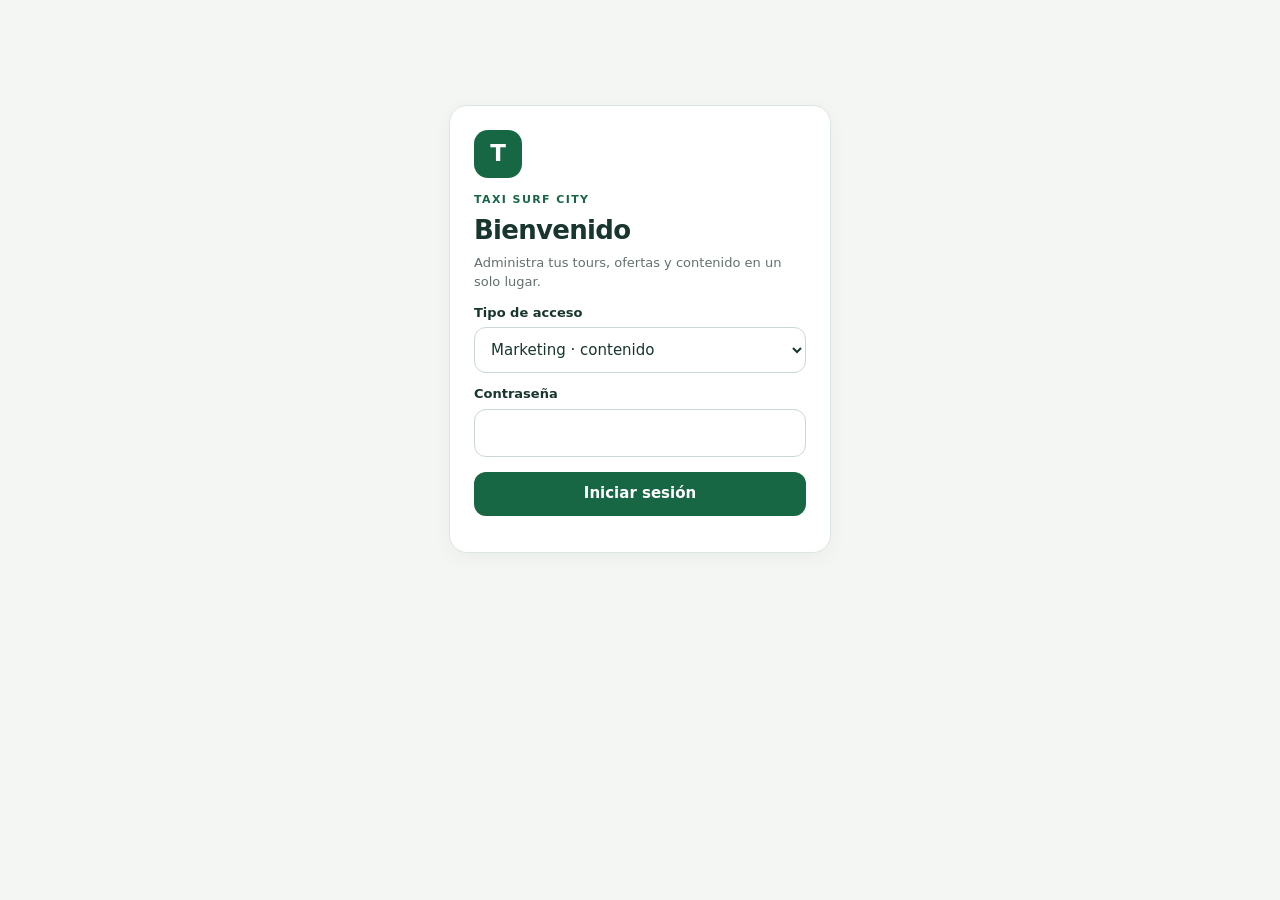
<file: taxicms-android/app/src/main/assets/panel.html>
<!doctype html>
<html lang="es"><head><meta charset="utf-8"><meta name="viewport" content="width=device-width,initial-scale=1,viewport-fit=cover"><title>TaxiCMS · Administración</title>
<style>
:root{color-scheme:light;--bg:#f4f6f3;--card:#fff;--ink:#18362e;--muted:#62726b;--line:#dce5df;--green:#176745;--lime:#d9f5d8;--warn:#885a18;--danger:#a13b36;--shadow:0 5px 18px #18362e0c}
*{box-sizing:border-box}body{margin:0;background:var(--bg);color:var(--ink);font:15px/1.45 system-ui,-apple-system,sans-serif}button,input,textarea{font:inherit}button{cursor:pointer;min-height:44px;border:0;border-radius:12px;padding:10px 15px;font-weight:650;background:var(--green);color:white}button:disabled{opacity:.55;cursor:default}button.secondary{background:#fff;color:var(--ink);border:1px solid var(--line)}button.danger{color:var(--danger);background:#fff3f2;border:1px solid #f1d6d3}button.small{padding:8px 12px;font-size:13px;min-height:40px}a{color:var(--green);font-weight:600}h1,h2,h3,p{margin:0}h1{font-size:26px;letter-spacing:-.7px;line-height:1.15}h2{font-size:20px;letter-spacing:-.4px}h3{font-size:16px;line-height:1.3}p{overflow-wrap:anywhere}.muted{color:var(--muted);font-size:13px}.eyebrow{font-size:11px;font-weight:750;letter-spacing:1.4px;text-transform:uppercase;color:var(--green)}[hidden]{display:none!important}.shell{max-width:1100px;margin:auto;padding:20px 16px 110px}.head{display:flex;align-items:center;justify-content:space-between;gap:12px;margin-bottom:20px}.head h1{margin-top:4px}.head p{margin-top:6px}.metrics{display:grid;grid-template-columns:repeat(3,minmax(0,1fr));gap:8px;margin-bottom:20px}.metric{background:var(--card);border:1px solid var(--line);border-radius:16px;padding:12px 10px;box-shadow:var(--shadow);min-width:0}.metric strong{display:block;font-size:26px;line-height:1.1;letter-spacing:-1px}.metric span{display:block;font-size:11px;color:var(--muted);margin-top:6px}.tabs{display:grid;grid-template-columns:repeat(3,1fr);background:#e6ece7;border-radius:14px;padding:4px;gap:4px;margin-bottom:22px}.tabs button{background:transparent;color:var(--muted);padding:10px 4px;font-size:14px}.tabs button[aria-selected=true]{background:#fff;color:var(--green);box-shadow:var(--shadow)}.section-head{display:flex;align-items:center;justify-content:space-between;gap:12px;margin-bottom:12px}.section-head p{margin-top:3px}.search{margin-bottom:14px}input,textarea{width:100%;padding:12px 13px;border:1px solid #cad8cf;border-radius:12px;background:#fff;color:var(--ink);outline-color:var(--green);min-width:0}textarea{min-height:94px;resize:vertical}label{display:block;font-size:13px;font-weight:650;margin:12px 0 5px}.grid{display:grid;grid-template-columns:repeat(auto-fit,minmax(min(100%,300px),1fr));gap:14px}.card{background:var(--card);border:1px solid var(--line);border-radius:18px;overflow:hidden;box-shadow:var(--shadow)}.pad{padding:16px}.photo{height:172px;background:linear-gradient(135deg,#d9e8df,#a9c9b7);position:relative;overflow:hidden;display:grid;place-items:center;color:#456b56;font-weight:600;font-size:13px}.photo img{width:100%;height:100%;object-fit:cover;position:absolute;inset:0}.price{position:absolute;bottom:10px;left:10px;max-width:90%;background:#fff;color:var(--ink);padding:6px 10px;border-radius:8px;font-size:12px;font-weight:700}.meta{display:flex;flex-wrap:wrap;gap:6px;margin:10px 0}.chip{background:#eaf2ed;color:#426653;border-radius:6px;padding:4px 8px;font-size:12px}.summary{font-size:14px;color:var(--muted);margin:9px 0;display:-webkit-box;-webkit-line-clamp:3;-webkit-box-orient:vertical;overflow:hidden}.actions{display:flex;gap:8px;flex-wrap:wrap;margin-top:13px}.actions button{flex:1}.preview-btn{width:100%;margin-top:12px}.empty{padding:30px 18px;border:1px dashed #b7c9bd;border-radius:16px;text-align:center;color:var(--muted)}.banner{border-radius:12px;background:#fff2d9;color:var(--warn);padding:12px;margin-bottom:15px;font-size:13px;overflow-wrap:anywhere}.promo-preview{background:#e6f7e8;border:1px solid #bee4c7;border-radius:12px;padding:15px;margin:12px 0;color:#174d32;overflow-wrap:anywhere}.promo-preview .cta{display:inline-block;margin-top:10px;background:#176745;color:white;border-radius:8px;padding:8px 12px;font-weight:650;font-size:13px}.status-tag{display:inline-block;border-radius:20px;padding:4px 9px;background:#e9efeb;font-size:11px;font-weight:700;color:var(--muted)}.status-tag.active{background:#d9f5d8;color:#176745}.text-group{margin-bottom:14px}.text-group h3{margin-bottom:4px}.text-group .muted{margin-bottom:12px}.preview-text{border-radius:12px;padding:16px;background:#10382b;color:#fff;margin-top:15px;overflow-wrap:anywhere}.preview-text strong{display:block;font-size:20px;line-height:1.25}.preview-text p{margin-top:8px;font-size:13px;color:#dce9df}.footer{position:fixed;bottom:0;left:0;right:0;background:#fff;border-top:1px solid var(--line);padding:11px 16px max(11px,env(safe-area-inset-bottom));z-index:3}.footer-inner{max-width:1070px;margin:auto;display:flex;align-items:center;justify-content:space-between;gap:10px}.footer strong{font-size:13px;display:block}.footer p{font-size:11px;color:var(--muted)}.footer button{flex-shrink:0}.login{max-width:430px;padding:24px;margin:9vh auto 0}.login .card{padding:24px}.login h1{margin:8px 0}.login button{width:100%;margin-top:15px}.login .mark{width:48px;height:48px;background:var(--green);color:#fff;border-radius:14px;display:grid;place-items:center;font-size:23px;font-weight:800}.error{color:var(--danger);font-size:13px;margin-top:12px;overflow-wrap:anywhere}.dialog{border:0;padding:0;width:min(94%,600px);max-height:90vh;border-radius:20px;color:var(--ink);background:white;box-shadow:0 20px 65px #0003}.dialog::backdrop{background:#112a23a6}.dialog-head{padding:17px 18px;border-bottom:1px solid var(--line);display:flex;align-items:center;justify-content:space-between;gap:10px;position:sticky;top:0;background:#fff;z-index:1}.dialog-body{padding:16px 18px}.dialog-footer{position:sticky;bottom:0;display:flex;gap:8px;padding:13px 18px;background:#fff;border-top:1px solid var(--line)}.dialog-footer button{flex:1}.two{display:grid;grid-template-columns:1fr 1fr;gap:10px}.upload{border:1px dashed #b4cbbb;border-radius:12px;padding:12px;margin-top:10px}.upload input{padding:9px}.upload button{margin-top:8px;width:100%}.upload img{max-height:180px;width:100%;object-fit:cover;border-radius:10px;margin-top:8px}.toast{position:fixed;bottom:90px;left:16px;right:16px;max-width:550px;margin:auto;background:#18362e;color:white;border-radius:12px;padding:13px 15px;box-shadow:var(--shadow);z-index:5;overflow-wrap:anywhere}.detail-list{padding-left:20px;margin:10px 0}.detail-list li{margin:4px 0}.links{margin-top:16px;display:flex;gap:16px;font-size:13px;flex-wrap:wrap}
@media(min-width:650px){.shell{padding:28px 24px 110px}.metrics{gap:14px}.metric{padding:18px}.photo{height:205px}.metric span{font-size:13px}}@media(max-width:360px){.shell{padding:15px 12px 110px}.two{grid-template-columns:1fr}.section-head h2{font-size:18px}.footer button{padding:9px 11px}.footer p{display:none}}
.tabs{grid-template-columns:repeat(auto-fit,minmax(74px,1fr))}.tabs button{font-size:13px}.role-select{width:100%;border:1px solid #cad8cf;border-radius:12px;background:#fff;color:var(--ink);padding:12px;font:inherit}.stage-list{display:grid;gap:8px;margin-top:12px}.stage{display:flex;gap:9px;align-items:flex-start;font-size:13px}.stage-dot{display:inline-grid;place-items:center;width:21px;height:21px;flex:0 0 21px;border-radius:50%;background:#e8eeea;color:#62726b;font-weight:750}.stage.done .stage-dot{background:#d9f5d8;color:#176745}.stage.current .stage-dot{background:#ffedca;color:#885a18}.progress-card{margin-bottom:15px}.progress-card summary{font-size:14px;font-weight:700;cursor:pointer}.fare-number{font-size:32px;font-weight:750;color:var(--green);line-height:1.15;margin-top:10px}.check-label{display:flex;align-items:center;gap:10px;font-size:14px;margin:15px 0}.check-label input{width:20px;height:20px}.admin-preview{background:#10382b;color:white;text-align:center;border-radius:15px;padding:22px 15px;margin:15px 0}.admin-preview p{color:#dce9df;margin:8px 0}.admin-preview .chip{display:inline-block}.status-line{font-size:13px;color:var(--muted);margin-top:8px;overflow-wrap:anywhere}.upload progress{width:100%;height:12px;margin-top:8px}.section-head{flex-wrap:wrap}@media(max-width:360px){.tabs{grid-template-columns:repeat(2,1fr)}}
.workspace-nav{display:grid;grid-template-columns:repeat(auto-fit,minmax(min(100%,96px),1fr));gap:7px;margin-bottom:20px}.workspace-nav button{background:#fff;border:1px solid var(--line);color:var(--ink);min-height:60px;min-width:0;text-align:left;padding:10px;display:flex;flex-direction:column;justify-content:center;gap:3px;border-radius:14px}.workspace-nav button[aria-pressed=true]{background:#176745;border-color:#176745;color:#fff}.workspace-nav button span{font-size:13px;overflow-wrap:anywhere;font-weight:750}.workspace-nav button small{font-size:10px;font-weight:500;line-height:1.3;color:var(--muted);overflow-wrap:anywhere}.workspace-nav button[aria-pressed=true] small{color:#e7f5e9}.tabs{grid-template-columns:repeat(4,minmax(0,1fr))!important;gap:3px}.tabs button{font-size:clamp(10px,3.15vw,13px);padding:10px 2px;min-width:0}.publication-status{display:flex;align-items:center;gap:12px;margin-bottom:12px}.publication-status h3{margin-bottom:4px}.publication-icon{display:grid;place-items:center;width:42px;height:42px;flex:0 0 42px;border-radius:12px;font-size:22px;font-weight:750;background:#e8eeea;color:#536b5e}.publication-icon.good{background:#d9f5d8;color:#176745}.publication-icon.pending{background:#fff2d9;color:#885a18}.technical-details{margin-top:15px;border-top:1px solid var(--line);padding-top:10px}.technical-details summary{font-size:12px;color:var(--muted)}.technical-details p{margin-top:8px;overflow-wrap:anywhere}.stage-list{margin:16px 0}.progress-card .actions{margin-top:16px}.head{margin-bottom:15px}.shell.no-footer{padding-bottom:30px}@media(max-width:360px){.workspace-nav button{padding:8px 6px}.workspace-nav button span{font-size:11px}.workspace-nav button small{font-size:9px}}
</style></head><body>
<main id="login" class="login" hidden><div class="card"><div class="mark">T</div><p class="eyebrow" style="margin-top:14px">Taxi Surf City</p><h1>Bienvenido</h1><p class="muted">Administra tus tours, ofertas y contenido en un solo lugar.</p><form id="loginForm"><label for="loginRole">Tipo de acceso</label><select class="role-select" id="loginRole"><option value="marketing">Marketing · contenido</option><option value="admin">Administrador · control del sitio</option></select><label for="password">Contraseña</label><input id="password" type="password" autocomplete="current-password" required><button id="loginBtn">Iniciar sesión</button><p id="loginError" class="error" role="alert"></p></form></div></main>
<main id="app" class="shell" hidden>
<header class="head"><div><p class="eyebrow" id="roleLabel">Taxi Surf City · Marketing</p><h1>Panel de contenido</h1><p class="muted">Tu catálogo y tu página web, al día.</p></div><button id="logout" class="secondary small">Salir</button></header>
<div id="notice" class="banner" role="status" hidden></div>
<nav class="workspace-nav" aria-label="Áreas del panel"><button type="button" data-workspace="content" aria-pressed="true"><span>Contenido</span><small>Editar la web</small></button><button type="button" data-workspace="publications" aria-pressed="false"><span>Publicaciones</span><small id="publicationBadge">Consultar estado</small></button><button type="button" id="adminTab" data-workspace="admin" aria-pressed="false" hidden><span>Control</span><small>Administrador</small></button></nav><div id="contentWorkspace"><div class="metrics"><div class="metric"><strong id="tourCount">—</strong><span>Tours</span></div><div class="metric"><strong id="promoCount">—</strong><span>Promociones</span></div><div class="metric"><strong id="activeCount">—</strong><span>Ofertas activas</span></div></div>
<nav class="tabs" aria-label="Secciones"><button data-tab="tours" aria-selected="true">Tours</button><button data-tab="promos" aria-selected="false">Promociones</button><button data-tab="texts" aria-selected="false">Textos</button><button data-tab="rates" aria-selected="false">Tarifas</button></nav>
<section id="tours"><div class="section-head"><div><h2>Catálogo de tours</h2><p class="muted">Administra las excursiones de tu web.</p></div><button id="newTour">+ Nuevo</button></div><input class="search" id="search" type="search" placeholder="Buscar por nombre o destino" aria-label="Buscar tours"><div id="tourList" class="grid"></div><div class="links"><a href="https://taxistuncoelsalvador.com/tours">Ver catálogo público ↗</a></div></section>
<section id="promos" hidden><div class="section-head"><div><h2>Promociones</h2><p class="muted">Una oferta activa a la vez.</p></div><button id="newPromo">+ Nueva</button></div><div id="promoList" class="grid"></div><div class="links"><a href="https://taxistuncoelsalvador.com/">Ver página de inicio ↗</a></div></section>
<section id="texts" hidden><div class="section-head"><div><h2>Textos de la web</h2><p class="muted">Edita los encabezados por página.</p></div></div><div id="textList"></div></section>
<section id="rates" hidden><div class="section-head"><div><h2>Tarifas de aeropuerto</h2><p class="muted">Precio por vehículo, en USD.</p></div><button id="newRate">+ Nueva</button></div><div id="rateList" class="grid"></div><div class="links"><a href="https://taxistuncoelsalvador.com/aeropuerto">Ver página de traslados ↗</a></div></section>
</div><section id="publications" hidden><div class="section-head"><div><h2>Publicaciones</h2><p class="muted">Consulta si tus cambios ya están visibles para los clientes.</p></div></div><div class="card pad progress-card" id="deploymentCard"><div class="publication-status"><span id="publicationIcon" class="publication-icon" aria-hidden="true">…</span><div><h3 id="deploySummary" aria-live="polite">Comprobar la web</h3><p class="muted" id="publicationSub">Consulta el estado sin modificar el contenido.</p></div></div><div class="stage-list" id="stageList" hidden><div class="stage" id="stageSend"><span class="stage-dot">1</span><div><strong id="sendLabel">Envío y validación</strong><p class="muted">El servidor comprueba la revisión del contenido.</p></div></div><div class="stage" id="stageGit"><span class="stage-dot">2</span><div><strong id="gitLabel">Guardado en GitHub</strong><p class="muted" id="gitDescription">Se confirma el commit de publicación.</p></div></div><div class="stage" id="stageApp"><span class="stage-dot">3</span><div><strong>Panel actualizado</strong><p class="muted">Los datos se recargan desde GitHub.</p></div></div><div class="stage" id="stageWeb"><span class="stage-dot">4</span><div><strong>Web actualizada</strong><p class="muted">La versión pública coincide con los archivos guardados.</p></div></div></div><p id="deploymentDetail" class="status-line" role="status"></p><div class="actions"><button id="recheck" class="secondary small" type="button">Comprobar estado</button><button id="backContent" class="small" type="button">Volver al contenido</button></div><details id="technicalDetails" class="technical-details" hidden><summary>Detalles técnicos</summary><p id="technicalMessage" class="muted"></p></details></div><div class="card pad"><h3>¿Qué significa cada estado?</h3><p class="muted" style="margin-top:8px">Guardar en GitHub no siempre significa que Cloudflare ya haya actualizado el sitio. Puedes seguir editando el contenido sin volver a publicar los cambios que ya fueron guardados.</p></div><div class="links"><a href="https://taxistuncoelsalvador.com/">Abrir sitio público ↗</a></div></section><section id="admin" hidden><div class="section-head"><div><h2>Control del sitio</h2><p class="muted">Solo para el administrador.</p></div><button id="refreshAdmin" class="secondary small">Comprobar</button></div><div class="card pad"><h3>Modo mantenimiento</h3><p class="status-line" id="maintenanceStatus" role="status">Consulta el estado del sitio.</p><label class="check-label"><input type="checkbox" id="maintenanceActive"> Activar mantenimiento</label><label for="maintenanceMessage">Mensaje para los visitantes</label><textarea id="maintenanceMessage" maxlength="500"></textarea><label class="check-label"><input type="checkbox" id="maintenanceWa" checked> Mantener WhatsApp disponible</label><div class="admin-preview"><h2>Volveremos pronto</h2><p id="maintenancePreview"></p><span class="chip" id="maintenanceWaPreview">Contactar por WhatsApp</span></div><button id="saveMaintenance" disabled>Aplicar configuración</button><p class="muted" style="margin-top:10px">La página pública devuelve HTTP 503 cuando el mantenimiento está activo. El CMS permanece disponible.</p></div><div class="links"><a href="https://taxistuncoelsalvador.com/">Abrir página pública ↗</a></div></section>
</main>
<footer id="footer" class="footer" hidden><div class="footer-inner"><div><strong id="draftStatus">Sin cambios pendientes</strong><p id="draftHint">Contenido de GitHub sincronizado</p></div><button id="publish" disabled>Publicar cambios</button></div></footer>
<dialog id="editor" class="dialog"><form id="editForm"><div class="dialog-head"><h2 id="editorTitle"></h2><button type="button" id="closeEditor" class="secondary small" aria-label="Cerrar editor">Cerrar</button></div><div id="editorBody" class="dialog-body"></div><div class="dialog-footer"><button type="button" id="cancelEditor" class="secondary">Cancelar</button><button id="saveEditor">Guardar borrador</button></div></form></dialog>
<dialog id="preview" class="dialog"><div class="dialog-head"><h2>Vista del tour</h2><button id="closePreview" class="secondary small">Cerrar</button></div><div id="previewBody" class="dialog-body"></div></dialog>
<div id="toast" class="toast" role="status" hidden></div>
<script>
'use strict';
const $=id=>document.getElementById(id);
const site='https://taxistuncoelsalvador.com';
let workspace='content';
let token=sessionStorage.getItem('taxicms_session_v2')||'',state=null,baseline='',busy=false,editorMode='',editing=null,editorImage='',imageBusy=false,editorChanged=false,toastTimer,formPreviewUrl='',uploads=new Map();
function node(tag,text,cls){const el=document.createElement(tag);if(text!=null)el.textContent=text;if(cls)el.className=cls;return el}
function button(text,fn,cls='secondary small'){const b=node('button',text,cls);b.type='button';b.onclick=fn;return b}
function notify(text){$('toast').textContent=text;$('toast').hidden=false;clearTimeout(toastTimer);toastTimer=setTimeout(()=>$('toast').hidden=true,4300)}
function notice(text){$('notice').textContent=text||'';$('notice').hidden=!text}
function serial(){return state?JSON.stringify([state.tours,state.promos,state.content,state.rates]):''}
function dirty(){return !!state&&serial()!==baseline}
function status(){const changed=dirty();$('footer').hidden=!state||workspace!=='content';$('app').classList.toggle('no-footer',workspace!=='content');$('publish').disabled=busy||!changed;$('draftStatus').textContent=busy?'Sincronizando…':changed?'Cambios pendientes':'Sin cambios pendientes';$('draftHint').textContent=changed?'Guarda en la web con Publicar':'Contenido de GitHub sincronizado';if(state){$('tourCount').textContent=state.tours.length;$('promoCount').textContent=state.promos.length;$('activeCount').textContent=state.promos.filter(p=>p.active).length}}
function setBusy(v){busy=v;status();$('app').inert=v;for(const el of $('app').querySelectorAll('input,textarea,button'))el.disabled=v;if(!v){$('newRate').disabled=!Array.isArray(state?.rates);$('saveMaintenance').disabled=state?.role!=='admin'||!maintenance;}}
function imageUrl(name){if(uploads.has(name))return uploads.get(name);if(!/^[a-z0-9_.-]+\.(png|jpe?g|webp)$/i.test(name||''))return '';return site+'/assets/img/'+encodeURIComponent(name)}
function clearUploads(){for(const u of uploads.values())URL.revokeObjectURL(u);uploads.clear()}
function resetSession(){stopDeployment();maintenance=null;workspace='content';publicationMode='sync';$('stageList').hidden=true;progressText('Comprobar la web','Consulta si el sitio público está actualizado.','neutral');$('adminTab').hidden=true;setWorkspace('content',false);for(const b of document.querySelectorAll('[data-tab]')){b.setAttribute('aria-selected',String(b.dataset.tab==='tours'));$(b.dataset.tab).hidden=b.dataset.tab!=='tours'}token='';sessionStorage.removeItem('taxicms_session_v2');state=null;baseline='';clearUploads();$('app').hidden=true;$('footer').hidden=true;$('login').hidden=false;$('password').value=''}
async function api(path,opts={}){const res=await fetch(path,{...opts,cache:'no-store',headers:{...(opts.headers||{}),...(token?{Authorization:'Bearer '+token}:{})}});let data;try{data=await res.json()}catch{throw Error('Respuesta inválida del servidor (HTTP '+res.status+').')}if(res.status===401&&path!='/api/login'){if(dirty())throw Error('Sesión caducada. Conserva tus cambios y vuelve a iniciar sesión después de copiar los datos.');resetSession();throw Error('Sesión caducada. Inicia sesión de nuevo.')}if(!res.ok||data.ok===false)throw Error(data.error||'No se pudo completar la operación (HTTP '+res.status+').');return data}
async function load(){setBusy(true);try{const data=await api('/api/state');if(!Array.isArray(data.tours)||!Array.isArray(data.promos)||!data.revision?.tours||!data.revision?.index)throw Error('El CMS de Cloudflare necesita el Worker corregido con control de versiones.');if(data.missing?.tours||data.missing?.promo||data.missing?.content?.length)throw Error('Faltan marcadores CMS. No se pueden publicar cambios.');state={...data,role:data.role||'marketing',content:data.content||{}};baseline=serial();$('adminTab').hidden=state.role!=='admin';$('roleLabel').textContent='Taxi Surf City · '+(state.role==='admin'?'Administrador':'Marketing');if(state.role!=='admin'&&workspace==='admin')setWorkspace('content',false);if(!publishing&&state.hashes){startDeployment(state.hashes,true,'sync');}clearUploads();$('login').hidden=true;$('app').hidden=false;notice('');render();return true}catch(e){if(state)notice(e.message);else{$('app').hidden=true;$('footer').hidden=true;$('login').hidden=false;$('loginError').textContent=e.message}return false}finally{setBusy(false)}}
$('loginForm').onsubmit=async e=>{e.preventDefault();$('loginBtn').disabled=true;$('loginError').textContent='';try{const data=await api('/api/login',{method:'POST',headers:{'Content-Type':'application/json'},body:JSON.stringify({password:$('password').value,role:$('loginRole').value})});if(!data.token)throw Error('Contraseña incorrecta.');token=data.token;sessionStorage.setItem('taxicms_session_v2',token);$('password').value='';await load()}catch(e){$('loginError').textContent=e.message}finally{$('loginBtn').disabled=false}};
$('logout').onclick=()=>{if((dirty()||editorChanged)&&!confirm('¿Salir y descartar los cambios no publicados?'))return;resetSession()};
window.taxicmsReload=async()=>{if(busy||imageBusy)return;if($('editor').open){notify('Cierra el editor antes de recargar.');return}if(dirty()&&!confirm('¿Recargar y descartar los cambios pendientes?'))return;if(token)await load();else location.reload()};
function setWorkspace(next,check=true){if(next==='admin'&&state?.role!=='admin')next='content';workspace=next;for(const b of document.querySelectorAll('[data-workspace]'))b.setAttribute('aria-pressed',String(b.dataset.workspace===next));$('contentWorkspace').hidden=next!=='content';$('publications').hidden=next!=='publications';$('admin').hidden=next!=='admin';status();window.scrollTo({top:0,behavior:'auto'});if(check&&next==='admin')loadMaintenance();}
for(const b of document.querySelectorAll('[data-workspace]'))b.onclick=()=>setWorkspace(b.dataset.workspace);
$('backContent').onclick=()=>setWorkspace('content');
for(const b of document.querySelectorAll('[data-tab]'))b.onclick=()=>{for(const item of document.querySelectorAll('[data-tab]')){const active=item===b;item.setAttribute('aria-selected',String(active));$(item.dataset.tab).hidden=!active}window.scrollTo({top:0,behavior:'auto'})};
function photo(t){const wrap=node('div',null,'photo');wrap.append(node('span','Sin fotografía'));const src=imageUrl(t.image);if(src){const img=node('img');img.src=src;img.alt=t.title||'Fotografía del tour';img.loading='lazy';img.onerror=()=>img.remove();wrap.append(img)}if(t.pricetag)wrap.append(node('span',t.pricetag,'price'));return wrap}
function meta(t){const m=node('div',null,'meta');for(const v of [t.duration,t.location,t.capacity])if(v)m.append(node('span',v,'chip'));return m}
function tourCard(t){const card=node('article',null,'card');card.append(photo(t));const body=node('div',null,'pad');body.append(node('h3',t.title),meta(t),node('p',t.summary||'Sin descripción','summary'));body.append(button('Vista previa',()=>showTour(t),'secondary preview-btn'));const actions=node('div',null,'actions');actions.append(button('Editar',()=>openTour(t),'small'),button('Eliminar',()=>{if(busy)return;if(state.tours.length<=1){notify('Conserva al menos un tour en el catálogo.');return}if(confirm('¿Eliminar '+t.title+'? Se aplicará al publicar.')){state.tours=state.tours.filter(x=>x.id!==t.id);renderTours();status()}},'danger small'));body.append(actions);card.append(body);return card}
function renderTours(){const list=$('tourList');list.replaceChildren();const q=$('search').value.trim().toLocaleLowerCase('es');const items=state.tours.filter(t=>(t.title+' '+t.location).toLocaleLowerCase('es').includes(q));for(const t of items)list.append(tourCard(t));if(!items.length)list.append(node('div',q?'No hay coincidencias.':'Aún no hay tours. Crea el primero.','empty'))}
$('search').oninput=()=>{if(state)renderTours()};
function promoCard(p){const card=node('article',null,'card pad');card.append(node('span',p.active?'ACTIVA':'INACTIVA','status-tag'+(p.active?' active':'')));const title=node('h3',p.title);title.style.marginTop='10px';card.append(title);const prev=node('div',null,'promo-preview');prev.append(node('strong',p.title),node('p',p.text));if(p.ctaText&&p.ctaLink)prev.append(node('span',p.ctaText,'cta'));card.append(prev,node('p',p.active?'Visible al publicar':'No visible en la página','muted'));const actions=node('div',null,'actions');actions.append(button(p.active?'Desactivar':'Activar',()=>{if(busy)return;state.promos=state.promos.map(x=>({...x,active:x.id===p.id?!p.active:false}));renderPromos();status()},p.active?'secondary small':'small'),button('Editar',()=>openPromo(p)),button('Eliminar',()=>{if(!busy&&confirm('¿Eliminar esta promoción?')){state.promos=state.promos.filter(x=>x.id!==p.id);renderPromos();status()}},'danger small'));card.append(actions);return card}
function renderPromos(){const list=$('promoList');list.replaceChildren();for(const p of state.promos)list.append(promoCard(p));if(!state.promos.length)list.append(node('div','No hay promociones. Crea una cuando tengas una oferta.','empty'))}
function plain(value){return String(value||'').replace(/<br\s*\/?>/gi,' ').replace(/<[^>]*>/g,'').replace(/&amp;/g,'&').replace(/&nbsp;/g,' ')}
function renderTexts(){const list=$('textList');list.replaceChildren();for(const [page,label] of [['index','Página de inicio'],['tours','Página de tours']]){const card=node('div',null,'card pad text-group');card.append(node('h3',label),node('p','Los cambios se aplican al publicar.','muted'));const preview=node('div',null,'preview-text');const h=node('strong',plain(state.content[page+'-hero-title'])),p=node('p',plain(state.content[page+'-hero-lead']));for(const [id,name] of [[page+'-hero-title','Título principal'],[page+'-hero-lead','Descripción']]){const l=node('label',name);l.htmlFor=id;const t=node('textarea');t.id=id;t.value=plain(state.content[id]);t.oninput=()=>{state.content[id]=t.value;h.textContent=plain(state.content[page+'-hero-title']);p.textContent=plain(state.content[page+'-hero-lead']);status()};card.append(l,t)}preview.append(h,p);card.append(preview);list.append(card)}list.append(node('p','Los textos sin modificar conservan su formato original. Los textos nuevos se publican en el idioma escrito, sin traducción automática.','muted'))}
function render(){renderTours();renderPromos();renderTexts();renderRates();status()}
function showTour(t){const body=$('previewBody');body.replaceChildren(photo(t),meta(t),node('h2',t.title),node('p',t.summary));const lines=String(t.highlights||'').split('\n').map(x=>x.trim()).filter(Boolean);if(lines.length){body.append(node('h3','Incluye'));const ul=node('ul',null,'detail-list');for(const l of lines)ul.append(node('li',l));body.append(ul)}body.append(node('p','Vehículo privado climatizado','muted'),node('p','Mensaje de reserva: '+(t.wa||'Sin mensaje personalizado'),'muted'));body.append(node('p','Vista aproximada de la tarjeta que verá el cliente.','muted'));$('preview').showModal()}
$('closePreview').onclick=()=>$('preview').close();
function field(parent,key,label,value='',multiline=false,required=false){const l=node('label',label);l.htmlFor='field-'+key;const el=node(multiline?'textarea':'input');el.id='field-'+key;el.name=key;el.value=value||'';el.required=required;el.maxLength=multiline?12000:500;parent.append(l,el);return el}
function startEditor(mode,item){if(busy)return false;editorMode=mode;editing=item;editorChanged=false;editorImage=item?.image||'';$('editorTitle').textContent=(item?'Editar ':'Nueva ')+(mode==='tour'?(item?'tour':'excursión'):mode==='rate'?'tarifa':'promoción');$('editorBody').replaceChildren();$('saveEditor').disabled=false;return true}
function appendPhotoEditor(parent,label){const u=node('div',null,'upload');u.append(node('strong',label));const f=node('input');f.type='file';f.accept='image/png,image/jpeg,image/webp';f.id='imageFile';u.append(f,node('p','JPG, PNG o WEBP · máximo 5 MB.','muted'));const img=node('img');img.alt='Vista previa de la fotografía';img.hidden=!imageUrl(editorImage);if(!img.hidden)img.src=imageUrl(editorImage);img.onerror=()=>{img.hidden=true};const up=button('Subir fotografía',async()=>{const file=f.files[0];if(!file){notify('Selecciona una imagen.');return}if(file.size>5*1024*1024||!['image/png','image/jpeg','image/webp'].includes(file.type)){notify('Utiliza JPG, PNG o WEBP de hasta 5 MB.');return}imageBusy=true;up.disabled=true;$('saveEditor').disabled=true;up.textContent='Subiendo…';try{const fd=new FormData();fd.append('file',file);const data=await uploadImage(fd,up);if(!data.filename)throw Error('La API no devolvió el nombre de la imagen.');editorImage=data.filename;const url=URL.createObjectURL(file);uploads.set(editorImage,url);img.src=url;img.hidden=false;editorChanged=true;notify('Imagen subida. Guarda el borrador y publica.')}catch(e){notify(e.message)}finally{imageBusy=false;up.disabled=false;$('saveEditor').disabled=false;up.textContent='Subir fotografía'}},'secondary');u.append(up,img);parent.append(u);}
function openTour(t=null){if(!startEditor('tour',t))return;const b=$('editorBody'),row=node('div',null,'two'),a=node('div'),c=node('div');field(b,'title','Nombre del tour',t?.title,false,true);field(a,'duration','Duración',t?.duration);field(c,'location','Destino / zona',t?.location,false,true);row.append(a,c);b.append(row);field(b,'summary','Descripción para el cliente',t?.summary,true,true);field(b,'highlights','Qué incluye (una línea por actividad)',t?.highlights,true);field(b,'capacity','Capacidad',t?.capacity);field(b,'pricetag','Precio o etiqueta (opcional)',t?.pricetag);appendPhotoEditor(b,'Fotografía del tour');field(b,'wa','Mensaje de WhatsApp (opcional)',t?.wa,true);$('editor').showModal()}
function openPromo(p=null){if(!startEditor('promo',p))return;const b=$('editorBody');field(b,'title','Título de la promoción',p?.title,false,true);field(b,'text','Mensaje de la oferta',p?.text,true,true);field(b,'ctaText','Texto del botón (opcional)',p?.ctaText);const u=field(b,'ctaLink','Enlace del botón (opcional)',p?.ctaLink);u.type='url';u.placeholder='https://wa.me/...';$('editor').showModal()}
function closeEditor(force=false){if(imageBusy){notify('Espera a que termine la subida.');return}if(!force&&editorChanged&&!confirm('¿Descartar la edición sin guardar?'))return;$('editor').close();editorChanged=false}
$('closeEditor').onclick=$('cancelEditor').onclick=()=>closeEditor();$('editor').oncancel=e=>{e.preventDefault();closeEditor()};$('editForm').oninput=()=>editorChanged=true;
function slug(s){return s.toLowerCase().normalize('NFD').replace(/[\u0300-\u036f]/g,'').replace(/[^a-z0-9]+/g,'-').replace(/^-|-$/g,'')||'tour'}
$('editForm').onsubmit=e=>{e.preventDefault();if(busy||imageBusy)return;const get=k=>String(new FormData(e.currentTarget).get(k)||'').trim();if(editorMode==='tour'){if(!editorImage){notify('Agrega una fotografía para publicar el tour.');return}const title=get('title');let id=editing?.id||slug(title);if(!editing){const base=id;let i=2;while(state.tours.some(x=>x.id===id))id=base+'-'+i++}const t={...editing,id,title,duration:get('duration')||'Flexible',location:get('location'),summary:get('summary'),highlights:get('highlights'),capacity:get('capacity')||'Hasta 4 pax',pricetag:get('pricetag'),image:editorImage,wa:get('wa')||'Hola, quisiera información sobre '+title+'.'};if(editing)state.tours=state.tours.map(x=>x.id===id?t:x);else state.tours.push(t);renderTours()}else if(editorMode==='rate'){const price=Number(get('price')),min=Number(get('minPassengers')),max=Number(get('maxPassengers'));if(!Number.isFinite(price)||price<0.01||price>10000||!Number.isInteger(min)||!Number.isInteger(max)||min<1||max>50||min>max){notify('Revisa el precio y la cantidad de pasajeros.');return}const r={id:editing?.id||'rate-'+Date.now(),origin:get('origin'),destination:get('destination'),price:Math.round(price*100)/100,minPassengers:min,maxPassengers:max,active:$('field-active').checked,image:editorImage||'aero.webp'};if(editing)state.rates=state.rates.map(x=>x.id===r.id?r:x);else state.rates.push(r);renderRates()}else{const link=get('ctaLink');if(link&&!/^https?:\/\//i.test(link)){notify('El enlace debe comenzar con https:// o http://.');return}const p={...editing,id:editing?.id||'promo-'+Date.now(),title:get('title'),text:get('text'),ctaText:get('ctaText'),ctaLink:link,active:editing?.active??false};if(editing)state.promos=state.promos.map(x=>x.id===p.id?p:x);else state.promos.push(p);renderPromos()}closeEditor(true);status();notify('Borrador guardado. Pulsa Publicar cambios para actualizar la web.')};
$('newTour').onclick=()=>openTour();$('newPromo').onclick=()=>openPromo();$('newRate').onclick=()=>openRate();

let publishing=false,deployTimer=null,deployGeneration=0,deployExpected=null,deployAttempts=0,panelSynced=false,maintenance=null,publicationMode='sync';
function stages(send,git,web,app){for(const [id,v] of [['stageSend',send],['stageGit',git],['stageWeb',web],['stageApp',app]])$(id).className='stage '+v;}
function progressText(title,detail,tone='pending',technical=''){
  $('deploySummary').textContent=title;$('deploymentDetail').textContent=detail;
  $('publicationIcon').className='publication-icon '+tone;$('publicationIcon').textContent=tone==='good'?'✓':tone==='pending'?'…':'↻';
  $('publicationBadge').textContent=tone==='good'?'Al día':tone==='pending'?'Pendiente':'Consultar estado';
  $('technicalDetails').hidden=!technical;$('technicalDetails').open=false;$('technicalMessage').textContent=technical;
}
function stopDeployment(){deployGeneration++;clearTimeout(deployTimer);deployTimer=null;deployExpected=null;}
function startDeployment(expected,synced,mode=publicationMode){stopDeployment();publicationMode=mode;deployExpected=expected;panelSynced=synced;deployAttempts=0;
  $('stageList').hidden=mode!=='publish';$('publicationSub').textContent=mode==='publish'?'Seguimiento de los cambios enviados.':'Comprobación de la versión pública actual.';
  stages('done','done','current',synced?'done':'');progressText('Comprobando el sitio','Consultando si la web coincide con los datos guardados.');checkDeployment(deployGeneration);
}
async function checkDeployment(gen){if(gen!==deployGeneration||!token||!deployExpected)return;const expected=deployExpected;
  try{const r=await api('/api/deployment');if(gen!==deployGeneration)return;
    const matches=Object.keys(expected).length>0&&Object.entries(expected).every(([k,v])=>typeof v==='string'&&r.hashes?.[k]===v);
    if(matches){stages('done','done','done',panelSynced?'done':'current');progressText(r.maintenance?.active?'Web en mantenimiento':panelSynced?'Todo actualizado':'Web actualizada · falta recargar el panel',r.maintenance?.active?'Los archivos están desplegados. Los visitantes ven el aviso de mantenimiento.':panelSynced?'El sitio público coincide con los datos guardados.':'Pulsa Recargar para sincronizar el panel.',r.maintenance?.active||!panelSynced?'pending':'good');return}
    stages('done','done','current',panelSynced?'done':'');progressText('Actualización en proceso','El contenido guardado todavía no coincide con la web. Puedes continuar editando. No publiques otra vez solo por esta espera.');
  }catch(e){if(gen!==deployGeneration)return;progressText('No se pudo comprobar la web','No significa que se hayan perdido tus cambios. Puedes comprobar de nuevo o seguir trabajando.','pending',String(e.message||e));}
  if(gen!==deployGeneration)return;if(++deployAttempts<40)deployTimer=setTimeout(()=>checkDeployment(gen),15000);else progressText('Verificación pendiente','El sitio todavía no ha confirmado la versión. Usa Comprobar estado más tarde.','pending',$('technicalMessage').textContent);
}
$('recheck').onclick=()=>{if(deployExpected)startDeployment(deployExpected,panelSynced,publicationMode);else if(state?.hashes)startDeployment(state.hashes,true,'sync');else progressText('Verificación no disponible','Recarga el panel para obtener la información de publicación.','neutral')};

function uploadImage(fd,buttonEl){return new Promise((resolve,reject)=>{const x=new XMLHttpRequest();x.open('POST','/api/upload');x.setRequestHeader('Authorization','Bearer '+token);x.timeout=90000;x.upload.onprogress=e=>{if(e.lengthComputable)buttonEl.textContent='Enviando '+Math.round(e.loaded/e.total*100)+'%';};x.upload.onload=()=>buttonEl.textContent='Guardando en GitHub…';x.onload=()=>{try{const data=JSON.parse(x.responseText);if(x.status<200||x.status>=300||!data.ok)throw Error(data.error||'No se pudo subir la imagen.');resolve(data)}catch(e){reject(e)}};x.onerror=()=>reject(Error('Error de conexión durante la subida.'));x.ontimeout=()=>reject(Error('La subida tardó demasiado. Comprueba el estado antes de repetir.'));x.send(fd)})}
function renderRates(){const list=$('rateList');list.replaceChildren();if(!Array.isArray(state.rates)){list.append(node('div','Actualiza el Worker de TaxiCMS en Cloudflare para gestionar tarifas.','empty'));$('newRate').disabled=true;return}for(const r of state.rates){const card=node('article',null,'card');card.append(photo({title:r.origin+' → '+r.destination,image:r.image||'aero.webp'}));const body=node('div',null,'pad');body.append(node('span',r.active?'PUBLICADA AL GUARDAR':'OCULTA','status-tag'+(r.active?' active':'')),node('h3',r.origin+' → '+r.destination),node('div','$'+Number(r.price).toFixed(2),'fare-number'),node('p','USD por vehículo · '+r.minPassengers+'–'+r.maxPassengers+' personas','muted'));const actions=node('div',null,'actions');actions.append(button(r.active?'Ocultar':'Mostrar',()=>{if(busy)return;r.active=!r.active;renderRates();status()}),button('Editar',()=>openRate(r),'small'),button('Eliminar',()=>{if(!busy&&confirm('¿Eliminar esta tarifa?')){state.rates=state.rates.filter(x=>x.id!==r.id);renderRates();status()}},'danger small'));body.append(actions);card.append(body);list.append(card)}if(!state.rates.length)list.append(node('div','No hay tarifas. Agrega una nueva.','empty'))}
function openRate(r=null){if(!Array.isArray(state?.rates)||!startEditor('rate',r))return;const b=$('editorBody');editorImage=r?.image||'aero.webp';field(b,'origin','Origen',r?.origin,false,true);field(b,'destination','Destino',r?.destination||'Aeropuerto Internacional (SAL)',false,true);const p=field(b,'price','Precio en USD por vehículo',r?.price??'',false,true);p.type='number';p.min='0.01';p.max='10000';p.step='0.01';const min=field(b,'minPassengers','Mínimo de pasajeros',r?.minPassengers??1,false,true),max=field(b,'maxPassengers','Máximo de pasajeros',r?.maxPassengers??2,false,true);for(const f of [min,max]){f.type='number';f.min='1';f.max='50';f.step='1'}const l=node('label','Visible en la página','check-label');const check=node('input');check.type='checkbox';check.id='field-active';check.checked=r?.active??true;l.prepend(check);b.append(l);appendPhotoEditor(b,'Fotografía del traslado');b.append(node('p','Puedes conservar la imagen actual o seleccionar una nueva desde tu galería.','muted'));$('editor').showModal()}
function previewMaintenance(){ $('maintenancePreview').textContent=$('maintenanceMessage').value||'Estamos mejorando nuestra página web.';$('maintenanceWaPreview').hidden=!$('maintenanceWa').checked; }
async function loadMaintenance(){if(state?.role!=='admin')return;$('saveMaintenance').disabled=true;$('maintenanceStatus').textContent='Comprobando…';try{const r=await api('/api/admin/maintenance');maintenance=r.desired;$('maintenanceActive').checked=maintenance.active;$('maintenanceMessage').value=maintenance.message;$('maintenanceWa').checked=maintenance.whatsapp;previewMaintenance();const live=r.live;$('maintenanceStatus').textContent=!live?.configured?'El Worker público aún no tiene el KV configurado.':live.revision!==maintenance.revision?'Configuración guardada; propagación pendiente.':live.active?'Sitio en mantenimiento':'Sitio en línea';$('saveMaintenance').disabled=false}catch(e){$('maintenanceStatus').textContent=e.message}}
$('refreshAdmin').onclick=loadMaintenance;$('maintenanceMessage').oninput=$('maintenanceWa').onchange=previewMaintenance;
$('saveMaintenance').onclick=async()=>{if(state?.role!=='admin'||!maintenance)return;const active=$('maintenanceActive').checked;if(!confirm(active?'¿Activar el mantenimiento para los visitantes?':'¿Confirmar la configuración y dejar la web en línea?'))return;$('saveMaintenance').disabled=true;try{const r=await api('/api/admin/maintenance',{method:'POST',headers:{'Content-Type':'application/json'},body:JSON.stringify({active,message:$('maintenanceMessage').value,whatsapp:$('maintenanceWa').checked,revision:maintenance.revision})});maintenance=r.desired;$('maintenanceStatus').textContent='Configuración guardada. Verificando propagación…';const revision=r.desired.revision;for(let i=0;i<12;i++){if(state?.role!=='admin'||maintenance?.revision!==revision)return;let live;try{live=(await api('/api/deployment')).maintenance}catch{}if(live?.revision===revision&&live.configured){$('maintenanceStatus').textContent=live.active?'Sitio en mantenimiento · confirmado':'Sitio en línea · confirmado';return}await new Promise(resolve=>setTimeout(resolve,5000));}$('maintenanceStatus').textContent='Configuración guardada, pendiente de confirmación pública. Pulsa Comprobar.'}catch(e){$('maintenanceStatus').textContent=e.message}finally{$('saveMaintenance').disabled=false}};

$('publish').onclick=async()=>{if(busy||!dirty()||$('editor').open)return;if(!confirm('¿Publicar todos los cambios pendientes en la página web?'))return;publishing=true;publicationMode='publish';stopDeployment();setWorkspace('publications',false);setBusy(true);$('stageList').hidden=false;$('publicationSub').textContent='Seguimiento de los cambios enviados.';stages('current','','','');progressText('Enviando cambios','Validando datos y revisión de GitHub…');try{const data=await api('/api/publish',{method:'POST',headers:{'Content-Type':'application/json'},body:JSON.stringify({tours:state.tours,promos:state.promos,content:state.content,revision:state.revision,...(Array.isArray(state.rates)?{rates:state.rates}:{})})});if(!data.ok)throw Error(data.error||'No se pudo publicar.');baseline=serial();stages('done','done','current','');progressText('Guardado en GitHub','Esperando la actualización pública.');const synced=await load();if(!synced){baseline=serial();notice('Publicación recibida. Recarga el panel antes de volver a editar.')}if(data.hashes&&Object.keys(data.hashes).length){startDeployment(data.hashes,synced,'publish')}else if(synced&&state.hashes){startDeployment(state.hashes,true,'publish')}else{progressText('Guardado en GitHub','No se puede verificar el despliegue con el Worker actual.');}notify('Publicación recibida. Consulta el seguimiento.')}catch(e){progressText('Publicación sin confirmar','No se pudo confirmar el guardado. Revisa los detalles antes de intentar publicar de nuevo.','pending',String(e.message||e));notify('Publicación sin confirmar. Revisa el estado.')}finally{publishing=false;setBusy(false)}};

if(token){$('login').hidden=true;$('app').hidden=false;notice('Conectando con el CMS…');load()}else $('login').hidden=false;
</script></body></html>
</file>
<file: assets/css/styllees.css>
/* ============================================================
   Taxi Surfcity Lainez — styllees.css
   Arquitectura: Obsidian Specular Matte (Ultra-Rendimiento 60/120 FPS)
   Identidad: Negro Obsidiana + Verde Lima (#25D366) + Navidad Edition
   ============================================================ */

:root {
  /* Paleta Principal (Identidad Intacta) */
  --lime-green: #25D366;
  --lime-dark: #1ebe57;
  --lime-bright: #58f895;
  --lime-glow: rgba(37, 211, 102, 0.42);
  --lime-soft: rgba(37, 211, 102, 0.12);

  /* Paleta Navidad (Adornos y Acentos) */
  --christmas-red: #d94350;
  --christmas-red-bright: #ff7b86;
  --christmas-gold: #f2d28b;
  --christmas-pine-soft: rgba(24, 91, 64, 0.18);
  --christmas-red-glow: rgba(217, 67, 80, 0.40);
  --christmas-red-soft: rgba(217, 67, 80, 0.14);

  /* Superficies Obsidian Matte (Reemplazo de alto rendimiento al Liquid Glass) */
  --bg-black: #06130f;
  --bg-alt: #0a1b15;
  --bg-footer: #05100c;
  --obsidian-surface: linear-gradient(165deg, #16171d 0%, #0e0f13 55%, #090a0c 100%);
  --obsidian-card:
    radial-gradient(circle at 100% 0%, rgba(217, 67, 80, 0.14) 0%, transparent 45%),
    radial-gradient(circle at 0% 100%, rgba(37, 211, 102, 0.08) 0%, transparent 50%),
    linear-gradient(160deg, #181920 0%, #0f1014 60%, #0a0b0e 100%);
  --obsidian-card-hover:
    radial-gradient(circle at 100% 0%, rgba(217, 67, 80, 0.26) 0%, transparent 50%),
    radial-gradient(circle at 0% 100%, rgba(37, 211, 102, 0.16) 0%, transparent 55%),
    linear-gradient(160deg, #1d1f27 0%, #121318 60%, #0b0c10 100%);

  --border-soft: #22232a;
  --border-specular: rgba(255, 255, 255, 0.09);
  --text-grey: #b8bbc2;
  --text-light: #f8f9fa;
  --sand: #e8c98a;

  --radius-lg: 18px;
  --radius-md: 14px;
  --radius-pill: 999px;
  --shadow-obsidian: 0 18px 38px -6px rgba(0, 0, 0, 0.92), inset 0 1px 0 rgba(255, 255, 255, 0.10);
  --shadow-obsidian-hover: 0 24px 48px -4px rgba(0, 0, 0, 0.96), 0 0 25px rgba(217, 67, 80, 0.22), 0 0 15px rgba(37, 211, 102, 0.18), inset 0 1px 0 rgba(255, 123, 134, 0.45);
  --font-display: 'Poppins', sans-serif;

  --ease-fluid: cubic-bezier(0.22, 1, 0.36, 1);
  --ease-spring: cubic-bezier(0.34, 1.56, 0.64, 1);

  /* ---------- SVGs VECTORIALES DE NAVIDAD (0 KB externos, render instantáneo) ---------- */
  /* Telaraña esquina superior derecha (Naranja Navidad visible) */
  --christmas-sprig-right: url("data:image/svg+xml,%3Csvg%20xmlns%3D%27http%3A%2F%2Fwww.w3.org%2F2000%2Fsvg%27%20viewBox%3D%270%200%20120%20120%27%3E%3Cg%20transform%3D%27translate%28120%200%29%20scale%28-1%201%29%27%20fill%3D%27none%27%20stroke%3D%27%2338865b%27%20stroke-width%3D%273%27%20stroke-linecap%3D%27round%27%3E%3Cpath%20d%3D%27M4%204L108%20108M8%208L108%2024M8%208L24%20108%27%2F%3E%3Cpath%20d%3D%27M25%2025L24%2048M38%2038L58%2038M52%2052L50%2076M68%2068L92%2068M24%2010L34%2028M44%2014L54%2032M10%2024L28%2034M14%2044L32%2054%27%2F%3E%3C%2Fg%3E%3Cg%20fill%3D%27%23d94350%27%3E%3Ccircle%20cx%3D%2736%27%20cy%3D%2746%27%20r%3D%276%27%2F%3E%3Ccircle%20cx%3D%2748%27%20cy%3D%2742%27%20r%3D%276%27%2F%3E%3Ccircle%20cx%3D%2744%27%20cy%3D%2754%27%20r%3D%276%27%2F%3E%3C%2Fg%3E%3Cg%20fill%3D%27%23f2d28b%27%3E%3Ccircle%20cx%3D%2776%27%20cy%3D%2722%27%20r%3D%273%27%2F%3E%3Ccircle%20cx%3D%2722%27%20cy%3D%2778%27%20r%3D%273%27%2F%3E%3Ccircle%20cx%3D%2784%27%20cy%3D%2786%27%20r%3D%273%27%2F%3E%3C%2Fg%3E%3C%2Fsvg%3E");

  /* Telaraña esquina superior izquierda (para barra y secciones) */
  --christmas-sprig-left: url("data:image/svg+xml,%3Csvg%20xmlns%3D%27http%3A%2F%2Fwww.w3.org%2F2000%2Fsvg%27%20viewBox%3D%270%200%20120%20120%27%3E%3Cg%20fill%3D%27none%27%20stroke%3D%27%2338865b%27%20stroke-width%3D%273%27%20stroke-linecap%3D%27round%27%3E%3Cpath%20d%3D%27M4%204L108%20108M8%208L108%2024M8%208L24%20108%27%2F%3E%3Cpath%20d%3D%27M25%2025L24%2048M38%2038L58%2038M52%2052L50%2076M68%2068L92%2068M24%2010L34%2028M44%2014L54%2032M10%2024L28%2034M14%2044L32%2054%27%2F%3E%3C%2Fg%3E%3Cg%20fill%3D%27%23d94350%27%3E%3Ccircle%20cx%3D%2736%27%20cy%3D%2746%27%20r%3D%276%27%2F%3E%3Ccircle%20cx%3D%2748%27%20cy%3D%2742%27%20r%3D%276%27%2F%3E%3Ccircle%20cx%3D%2744%27%20cy%3D%2754%27%20r%3D%276%27%2F%3E%3C%2Fg%3E%3Cg%20fill%3D%27%23f2d28b%27%3E%3Ccircle%20cx%3D%2776%27%20cy%3D%2722%27%20r%3D%273%27%2F%3E%3Ccircle%20cx%3D%2722%27%20cy%3D%2778%27%20r%3D%273%27%2F%3E%3Ccircle%20cx%3D%2784%27%20cy%3D%2786%27%20r%3D%273%27%2F%3E%3C%2Fg%3E%3C%2Fsvg%3E");

  /* Silueta de murciélagos volando */
  --christmas-stars: url("data:image/svg+xml,%3Csvg%20xmlns%3D%27http%3A%2F%2Fwww.w3.org%2F2000%2Fsvg%27%20viewBox%3D%270%200%20260%20110%27%3E%3Cg%20fill%3D%27%23f2d28b%27%3E%3Cpath%20d%3D%27M45%2012L50%2030L68%2035L50%2040L45%2058L40%2040L22%2035L40%2030ZM145%202L149%2014L161%2018L149%2022L145%2034L141%2022L129%2018L141%2014ZM210%2035L215%2050L230%2055L215%2060L210%2075L205%2060L190%2055L205%2050Z%27%2F%3E%3Ccircle%20cx%3D%2795%27%20cy%3D%2770%27%20r%3D%272%27%2F%3E%3Ccircle%20cx%3D%27175%27%20cy%3D%2785%27%20r%3D%272%27%2F%3E%3C%2Fg%3E%3C%2Fsvg%3E");

  /* Murciélago individual (para vuelo por la pantalla) */
  --christmas-snowflake: url("data:image/svg+xml,%3Csvg%20xmlns%3D%27http%3A%2F%2Fwww.w3.org%2F2000%2Fsvg%27%20viewBox%3D%270%200%2060%2060%27%3E%3Cg%20stroke%3D%27%23f5e6c8%27%20stroke-width%3D%272%27%20fill%3D%27none%27%20stroke-linecap%3D%27round%27%3E%3Cpath%20d%3D%27M30%206V54M9%2018L51%2042M9%2042L51%2018M24%2012L30%2018L36%2012M24%2048L30%2042L36%2048M12%2026L21%2025L20%2016M40%2044L39%2035L48%2034M12%2034L21%2035L20%2044M40%2016L39%2025L48%2026%27%2F%3E%3C%2Fg%3E%3C%2Fsvg%3E");

  /* Araña colgando de su hilo */
  --christmas-ornament: url("data:image/svg+xml,%3Csvg%20xmlns%3D%27http%3A%2F%2Fwww.w3.org%2F2000%2Fsvg%27%20viewBox%3D%270%200%2034%2090%27%3E%3Cpath%20d%3D%27M17%200V49%27%20stroke%3D%27%23f2d28b%27%2F%3E%3Crect%20x%3D%2712%27%20y%3D%2749%27%20width%3D%2710%27%20height%3D%276%27%20rx%3D%272%27%20fill%3D%27%23f2d28b%27%2F%3E%3Ccircle%20cx%3D%2717%27%20cy%3D%2768%27%20r%3D%2714%27%20fill%3D%27%23bd3040%27%20stroke%3D%27%23f2d28b%27%2F%3E%3Cpath%20d%3D%27M4%2065Q17%2074%2030%2065M5%2073Q17%2064%2029%2073%27%20fill%3D%27none%27%20stroke%3D%27%23f2d28b%27%20stroke-width%3D%272%27%2F%3E%3Cellipse%20cx%3D%2712%27%20cy%3D%2761%27%20rx%3D%273%27%20ry%3D%274%27%20fill%3D%27%23ffb5b5%27%20opacity%3D%27.6%27%2F%3E%3C%2Fsvg%3E");
}

* { box-sizing: border-box; }

html { scroll-behavior: smooth; scroll-padding-top: 96px; }

body {
  margin: 0;
  font-family: var(--font-display);
  background-color: var(--bg-black);
  color: #ffffff;
  -webkit-font-smoothing: antialiased;
  position: relative;
  overflow-x: hidden;
}

/* ============================================================
   FONDO AMBIENTAL ZERO-BLUR (100% GPU, Cero Lag)
   Reemplaza los filtros blur(75px) por gradientes pre-suavizados
   ============================================================ */
.liquid-bg {
  position: fixed;
  inset: 0;
  z-index: 0;
  pointer-events: none;
  overflow: hidden;
  contain: strict;
  background:
    radial-gradient(circle at 12% 15%, rgba(37, 211, 102, 0.11) 0%, transparent 38%),
    radial-gradient(circle at 88% 22%, rgba(217, 67, 80, 0.12) 0%, transparent 40%),
    radial-gradient(circle at 50% 85%, rgba(24, 91, 64, 0.14) 0%, transparent 45%);
}
/* Telaraña gigante fija en la esquina superior izquierda de la pantalla */
.liquid-bg::before {
  content: '';
  position: absolute;
  top: 64px;
  left: 0;
  width: 170px;
  height: 170px;
  background-image: var(--christmas-sprig-left);
  background-size: contain;
  background-repeat: no-repeat;
  opacity: 0.65;
}
/* Bandada de murciélagos sutil en el fondo derecho */
.liquid-bg::after {
  content: '';
  position: absolute;
  top: 14%;
  right: 5%;
  width: 240px;
  height: 100px;
  background-image: var(--christmas-stars);
  background-size: contain;
  background-repeat: no-repeat;
  opacity: 0.45;
  will-change: transform;
  animation: batsHover 12s ease-in-out infinite;
}
/* Ocultamos los spans antiguos con blur pesado para liberar la GPU */
.liquid-bg span {
  display: none !important;
}

@keyframes batsHover {
  0%, 100% { transform: translate3d(0, 0, 0) rotate(0deg); }
  50% { transform: translate3d(-14px, -10px, 0) rotate(-2deg); }
}

/* Contenido por encima del fondo ambiental */
.navbar, .trust-bar, main, footer, .hero, .section { position: relative; z-index: 1; }

img { max-width: 100%; height: auto; display: block; }

a { color: inherit; }

.container {
  width: 100%;
  max-width: 1180px;
  margin: 0 auto;
  padding: 0 20px;
}

.section {
  padding: 90px 0;
  position: relative;
}
.section-alt {
  background:
    radial-gradient(circle at 90% 10%, rgba(217, 67, 80, 0.06), transparent 40%),
    linear-gradient(180deg, #07070a 0%, #0b0b10 50%, #07070a 100%);
  border-top: 1px solid rgba(217, 67, 80, 0.14);
  border-bottom: 1px solid rgba(37, 211, 102, 0.12);
}

.text-center { text-align: center; }
.mx-auto { margin-left: auto; margin-right: auto; }

/* ---------- INSIGNIAS (EYEBROW) CON TEMÁTICA NAVIDAD ---------- */
.eyebrow {
  display: inline-flex;
  align-items: center;
  gap: 8px;
  font-size: 0.76rem;
  font-weight: 800;
  letter-spacing: 1.4px;
  text-transform: uppercase;
  color: var(--christmas-gold);
  background: linear-gradient(90deg, rgba(217, 67, 80, 0.16), rgba(37, 211, 102, 0.12));
  border: 1px solid rgba(217, 67, 80, 0.5);
  box-shadow: 0 4px 16px rgba(217, 67, 80, 0.18), inset 0 1px 0 rgba(255, 255, 255, 0.15);
  padding: 7px 16px;
  border-radius: var(--radius-pill);
  margin-bottom: 18px;
}
.eyebrow::before {
  content: '🎄';
  font-size: 0.95rem;
  line-height: 1;
}
.eyebrow::after {
  content: '✨';
  font-size: 0.85rem;
  line-height: 1;
}

h1, h2, h3, h4, h5 {
  font-weight: 800;
  margin: 0 0 16px;
  line-height: 1.16;
  letter-spacing: -0.02em;
}
h2 {
  font-size: clamp(1.85rem, 3.4vw, 2.65rem);
  text-shadow: 0 6px 22px rgba(0, 0, 0, 0.85);
}
p { line-height: 1.75; margin: 0 0 16px; color: var(--text-grey); font-weight: 300; }

.text-lime { color: var(--lime-green) !important; }
.text-light { color: var(--text-light) !important; }

/* Gradiente Imponente: Verde Lima + Destello Ámbar Navidad */
.text-lime-gradient {
  background: linear-gradient(95deg, #25D366 0%, #58f895 58%, var(--christmas-gold) 100%);
  -webkit-background-clip: text;
  -webkit-text-fill-color: transparent;
  background-clip: text;
  font-weight: 800;
}

.section-head { max-width: 700px; margin: 0 auto 54px; text-align: center; }
.section-head p { margin: 0; font-size: 1.02rem; }

/* ---------- BOTONES IMPONENTES ---------- */
.btn {
  position: relative;
  display: inline-flex;
  align-items: center;
  justify-content: center;
  gap: 8px;
  font-weight: 800;
  text-decoration: none;
  border-radius: var(--radius-pill);
  padding: 15px 36px;
  font-size: 0.96rem;
  text-transform: uppercase;
  letter-spacing: 0.6px;
  border: none;
  cursor: pointer;
  overflow: hidden;
  transform: translate3d(0, 0, 0);
  transition: transform 0.3s var(--ease-fluid), box-shadow 0.3s var(--ease-fluid), background-color 0.25s ease;
}

.btn-lime {
  background: linear-gradient(90deg, var(--lime-green), #34e875, var(--lime-dark));
  color: #030303 !important;
  box-shadow: 0 8px 25px var(--lime-glow), 0 0 12px rgba(217, 67, 80, 0.25), inset 0 1px 0 rgba(255, 255, 255, 0.35);
}
.btn-lime:hover {
  transform: translate3d(0, -3px, 0) scale(1.02);
  box-shadow: 0 12px 32px rgba(37, 211, 102, 0.65), 0 0 22px var(--christmas-red-glow);
}
.btn-lime:active { transform: translate3d(0, -1px, 0) scale(0.98); }

.btn-outline {
  background: #101216;
  border: 1.5px solid var(--lime-green);
  color: var(--lime-green) !important;
  box-shadow: 0 6px 20px rgba(0, 0, 0, 0.6), inset 0 0 12px rgba(217, 67, 80, 0.12);
}
.btn-outline:hover {
  background: var(--lime-green);
  border-color: var(--christmas-gold);
  color: #000 !important;
  transform: translate3d(0, -3px, 0);
  box-shadow: 0 10px 26px var(--lime-glow), 0 0 16px var(--christmas-red-glow);
}

.btn-sm { padding: 10px 22px; font-size: 0.8rem; }

.btn-whatsapp {
  background: linear-gradient(90deg, var(--lime-green), var(--lime-dark));
  color: #000 !important;
  font-weight: 700;
  box-shadow: 0 4px 16px var(--lime-glow);
  padding: 10px 22px;
  border-radius: var(--radius-pill);
  text-transform: none;
}
.btn-whatsapp:hover {
  transform: translate3d(0, -2px, 0) scale(1.03);
  box-shadow: 0 8px 22px var(--lime-glow), 0 0 12px var(--christmas-red-glow);
}

/* ---------- BANNER PROMOCIONAL ---------- */
.promo-banner {
  position: relative;
  z-index: 1001;
  display: block;
}

/* ---------- NAVBAR OBSIDIAN SATIN ---------- */
.navbar {
  position: sticky;
  top: 0;
  z-index: 1000;
  background: linear-gradient(180deg, rgba(10, 11, 14, 0.96) 0%, rgba(14, 15, 19, 0.94) 100%);
  border-bottom: 1px solid rgba(217, 67, 80, 0.35);
  box-shadow: 0 10px 30px rgba(0, 0, 0, 0.8), 0 1px 12px rgba(217, 67, 80, 0.12);
  padding: 15px 0;
}
/* Línea de neón bicolor (Verde Lima + Naranja Navidad) bajo el menú */
.navbar::after {
  content: '';
  position: absolute;
  bottom: -1px; left: 0; right: 0;
  height: 2px;
  background: linear-gradient(90deg, transparent 2%, var(--lime-green) 25%, var(--christmas-red) 50%, var(--lime-green) 75%, transparent 98%);
  pointer-events: none;
}
.navbar .container { display: flex; align-items: center; justify-content: space-between; }
.navbar-brand {
  display: flex; align-items: center; gap: 12px;
  font-weight: 800; text-decoration: none; color: #fff;
  font-size: 1.12rem;
  letter-spacing: -0.3px;
}
.navbar-brand::after {
  content: '🎄';
  font-size: 1rem;
  margin-left: -4px;
  filter: drop-shadow(0 0 6px var(--christmas-red-glow));
}
.navbar-brand img {
  width: 40px; height: 40px; border-radius: 10px;
  border: 1px solid rgba(217, 67, 80, 0.45);
  box-shadow: 0 0 12px rgba(37, 211, 102, 0.25);
}

.nav-toggle {
  display: none;
  background: none; border: none; color: #fff; font-size: 1.6rem; cursor: pointer;
}

.nav-links {
  display: flex; align-items: center; gap: 26px; list-style: none; margin: 0; padding: 0;
}
.nav-links a {
  text-decoration: none; font-weight: 600; font-size: 0.88rem;
  letter-spacing: 0.5px; text-transform: uppercase; color: #e6e6e6;
  transition: color 0.2s ease;
}
.nav-links a:hover, .nav-links a.active {
  color: var(--christmas-gold);
}
.nav-links .icon-link { font-size: 1.15rem; display: flex; }

/* ---------- TRUST BAR ---------- */
.trust-bar {
  background: #0b0c10;
  border-bottom: 1px solid rgba(255, 255, 255, 0.07);
  padding: 11px 0;
  margin-top: 0;
}
.trust-bar .container {
  display: flex; flex-wrap: wrap; gap: 10px 32px; justify-content: center;
}
.trust-bar span {
  display: inline-flex; align-items: center; gap: 8px;
  font-size: 0.8rem; color: #d4d4d8; font-weight: 500;
  letter-spacing: 0.3px;
}
.trust-bar .dot {
  color: var(--christmas-red);
  font-size: 1rem;
  line-height: 0;
  text-shadow: 0 0 8px var(--christmas-red);
}
.trust-bar .container > span:nth-child(2) .dot {
  color: var(--lime-green);
  text-shadow: 0 0 8px var(--lime-green);
}

/* ---------- HERO IMPONENTE CON LUNA Y MURCIÉLAGOS ---------- */
.hero {
  position: relative;
  padding: 145px 0 115px;
  text-align: center;
  overflow: hidden;
  background:
    /* Luna llena de cosecha (Navidad Moon) en la parte superior derecha */
    radial-gradient(circle at 82% 22%, rgba(255, 165, 50, 0.28) 0%, rgba(217, 67, 80, 0.12) 12%, transparent 32%),
    radial-gradient(circle at 20% 30%, rgba(37, 211, 102, 0.14) 0%, transparent 45%),
    linear-gradient(to bottom, rgba(5, 5, 7, 0.40) 0%, rgba(5, 5, 7, 0.82) 70%, var(--bg-black) 100%),
    url('../img/1-hero.webp') center/cover no-repeat;
}
/* Murciélagos sobrevolando la luna en el Hero */
.hero::before {
  content: '';
  position: absolute;
  top: 28px;
  right: 8%;
  width: 250px;
  height: 105px;
  background-image: var(--christmas-stars);
  background-size: contain;
  background-repeat: no-repeat;
  opacity: 0.85;
  pointer-events: none;
  z-index: 0;
}
/* Telaraña en la esquina superior derecha del Hero */
.hero::after {
  content: '';
  position: absolute;
  top: 0;
  right: 0;
  width: 150px;
  height: 150px;
  background-image: var(--christmas-sprig-right);
  background-size: contain;
  background-repeat: no-repeat;
  opacity: 0.75;
  pointer-events: none;
  z-index: 0;
}
.hero > .container {
  position: relative;
  z-index: 2;
}
.hero h1 {
  font-size: clamp(2.25rem, 5.4vw, 3.8rem);
  font-weight: 800;
  letter-spacing: -0.025em;
  text-shadow: 0 10px 32px rgba(0, 0, 0, 0.95);
  max-width: 880px; margin: 0 auto 22px;
}
.hero .lead {
  max-width: 700px; margin: 0 auto 40px; color: #f4f4f6; font-weight: 300;
  font-size: clamp(1.05rem, 1.8vw, 1.2rem);
  text-shadow: 0 4px 16px rgba(0, 0, 0, 0.95);
}
.hero .lead strong { color: var(--lime-green); font-weight: 700; }

/* Hero collage (usado en tours) */
.hero-collage {
  position: absolute; inset: 0;
  display: grid;
  grid-template-columns: repeat(3, 1fr);
  grid-template-rows: repeat(2, 1fr);
  gap: 4px;
  z-index: 0;
}
.hero-collage img { width: 100%; height: 100%; object-fit: cover; }
.hero-overlay {
  position: absolute; inset: 0; z-index: 1;
  background: linear-gradient(to bottom, rgba(5,5,7,0.45), rgba(5,5,7,0.85) 65%, var(--bg-black) 100%);
}
.hero-collage-wrap { position: relative; min-height: 560px; overflow: hidden; }
.hero-collage-wrap > .container { position: relative; z-index: 2; padding-top: 40px; }

/* ============================================================
   TARJETAS OBSIDIAN SPECULAR + TELARAÑAS NAVIDAD
   (Cero backdrop-filter = Rendimiento máximo y acabado más fino)
   ============================================================ */
.grid { display: grid; gap: 28px; }
.grid-3 { grid-template-columns: repeat(3, 1fr); }
.grid-2 { grid-template-columns: repeat(2, 1fr); }

.card {
  position: relative;
  background: var(--obsidian-card);
  border: 1px solid var(--border-specular);
  border-top: 1px solid rgba(217, 67, 80, 0.38);
  border-radius: var(--radius-md);
  box-shadow: var(--shadow-obsidian);
  overflow: hidden;
  transform: translate3d(0, 0, 0);
  transition: transform 0.35s var(--ease-fluid), border-color 0.3s ease, box-shadow 0.35s var(--ease-fluid), background 0.3s ease;
  display: flex; flex-direction: column;
  height: 100%;
}
/* Línea superior especular bicolor (Verde Lima + Naranja Calabaza) */
.card::before {
  content: '';
  position: absolute;
  top: 0; left: 0; right: 0;
  height: 3px;
  background: linear-gradient(90deg, var(--lime-green) 0%, var(--christmas-red) 65%, var(--christmas-gold) 100%);
  opacity: 0.85;
  z-index: 3;
  pointer-events: none;
}
/* Telaraña Navidad visible en la esquina superior derecha de cada tarjeta */
.card::after {
  content: '';
  position: absolute;
  top: 0; right: 0;
  width: 110px; height: 110px;
  background-image: var(--christmas-sprig-right);
  background-size: contain;
  background-repeat: no-repeat;
  background-position: top right;
  opacity: 0.68;
  pointer-events: none;
  transition: transform 0.35s var(--ease-fluid), opacity 0.35s ease;
  z-index: 2;
}
.card > * { position: relative; z-index: 1; }

.card:hover {
  background: var(--obsidian-card-hover);
  transform: translate3d(0, -8px, 0);
  border-color: rgba(37, 211, 102, 0.55);
  border-top-color: var(--christmas-red-bright);
  box-shadow: var(--shadow-obsidian-hover);
}
.card:hover::after {
  opacity: 1;
  transform: scale(1.08);
}

.card img {
  height: 225px;
  object-fit: cover;
  width: 100%;
  border-bottom: 1px solid rgba(217, 67, 80, 0.22);
  transition: transform 0.45s var(--ease-fluid);
}
.card:hover img { transform: scale(1.03); }

.card-body { padding: 28px; display: flex; flex-direction: column; flex-grow: 1; }
.card-body h3 { font-size: 1.24rem; letter-spacing: -0.3px; color: #fff; }
.card-body p { flex-grow: 1; font-size: 0.95rem; }
.card-link {
  color: var(--lime-green); text-decoration: none; font-weight: 700;
  font-size: 0.93rem; display: inline-flex; align-items: center; gap: 6px; margin-top: 10px;
  transition: color 0.2s ease, gap 0.2s ease;
}
.card-link:hover { color: var(--christmas-gold); gap: 10px; }

/* Meta info de tours */
.tour-meta {
  display: flex; flex-wrap: wrap; gap: 14px; margin-bottom: 10px;
  font-size: 0.78rem; color: var(--text-grey);
}
.tour-meta span { display: inline-flex; align-items: center; gap: 6px; }
.tour-meta .icon { color: var(--christmas-red-bright); }

.badge-tour {
  background: linear-gradient(90deg, rgba(217, 67, 80, 0.18), rgba(37, 211, 102, 0.14));
  color: var(--christmas-gold);
  border: 1px solid rgba(217, 67, 80, 0.45);
  font-weight: 700;
  font-size: 0.72rem;
  letter-spacing: 0.5px;
  padding: 5px 12px;
  border-radius: var(--radius-pill);
  align-self: flex-start;
  margin-bottom: 12px;
  text-transform: uppercase;
}

/* Placeholder para imágenes de tour ausentes */
.tour-img-placeholder {
  height: 220px; width: 100%;
  display: flex; flex-direction: column; align-items: center; justify-content: center; gap: 8px;
  text-align: center; padding: 16px;
  background: repeating-linear-gradient(135deg, #141414, #141414 10px, #1a1a1a 10px, #1a1a1a 20px);
  border-bottom: 1.5px dashed #3a3a3a;
  color: #8a8a8a; font-size: 0.85rem;
}

/* ---------- ABOUT / STORY ---------- */
.about-block {
  display: grid; grid-template-columns: 1fr 1fr; gap: 48px; align-items: center;
}
.about-block img { border-radius: var(--radius-lg); box-shadow: 0 20px 50px rgba(0,0,0,0.7); }
.about-stats { display: flex; gap: 32px; margin-top: 24px; flex-wrap: wrap; }
.about-stats div { text-align: left; }
.about-stats strong { display: block; font-size: 1.8rem; color: var(--lime-green); }
.about-stats span { font-size: 0.8rem; color: var(--text-grey); text-transform: uppercase; letter-spacing: 0.5px; }

/* ---------- RESEÑAS ---------- */
.reviews-grid { display: grid; grid-template-columns: 8fr 4fr; gap: 24px; align-items: stretch; }
.reviews-widget-card, .reviews-cta-card {
  background: var(--obsidian-card);
  border: 1px solid var(--border-specular);
  border-top: 1px solid rgba(217, 67, 80, 0.4);
  border-radius: var(--radius-lg);
  box-shadow: var(--shadow-obsidian);
}
.reviews-widget-card { padding: 22px; }
.reviews-cta-card {
  position: relative;
  overflow: hidden;
  padding: 44px 36px; text-align: center; display: flex; flex-direction: column; justify-content: center;
}
.reviews-cta-card::after {
  content: '';
  position: absolute;
  top: 0; right: 0;
  width: 115px; height: 115px;
  background-image: var(--christmas-sprig-right);
  background-size: contain;
  background-repeat: no-repeat;
  opacity: 0.75;
  pointer-events: none;
}
.reviews-cta-card i {
  font-size: 2.5rem;
  color: var(--christmas-red-bright);
  filter: drop-shadow(0 0 14px var(--christmas-red-glow));
  margin-bottom: 14px;
}

/* ---------- FAQ ---------- */
.faq-item {
  background: var(--obsidian-surface);
  border: 1px solid var(--border-specular);
  border-radius: var(--radius-md); margin-bottom: 14px; overflow: hidden;
  transition: border-color 0.25s ease;
}
.faq-item.open { border-color: var(--christmas-red); }
.faq-question {
  width: 100%; text-align: left; background: transparent; border: none;
  color: #fff; font-weight: 700; padding: 20px 22px; font-size: 1rem;
  display: flex; align-items: center; justify-content: space-between; cursor: pointer;
  font-family: var(--font-display);
}
.faq-question .chevron { transition: transform 0.3s ease; color: var(--christmas-red-bright); }
.faq-item.open .chevron { transform: rotate(180deg); color: var(--lime-green); }
.faq-answer {
  max-height: 0; overflow: hidden; transition: max-height 0.35s ease;
  padding: 0 22px;
}
.faq-item.open .faq-answer { padding: 0 22px 20px; }
.faq-answer p { margin: 0; font-size: 0.92rem; }

/* ---------- MAPA ---------- */
.map-wrap {
  padding: 8px; border-radius: 18px;
  background: linear-gradient(145deg, #1a1b20, #0d0e12);
  border: 1px solid rgba(217, 67, 80, 0.35);
  box-shadow: var(--shadow-obsidian);
}
.map-wrap iframe { width: 100%; height: 420px; border: 0; border-radius: 12px; display: block; }

/* ---------- FOOTER + ALINEACIÓN PERFECTA TIKTOK ---------- */
footer {
  position: relative;
  background-color: var(--bg-footer);
  border-top: 1px solid rgba(217, 67, 80, 0.3);
  padding: 64px 0 28px;
  overflow: hidden;
}
footer::after {
  content: '';
  position: absolute;
  top: 0; right: 0;
  width: 130px; height: 130px;
  background-image: var(--christmas-sprig-right);
  background-size: contain;
  background-repeat: no-repeat;
  opacity: 0.5;
  pointer-events: none;
}
.footer-grid { display: grid; grid-template-columns: 1.3fr 1fr 1fr 1fr; gap: 36px; margin-bottom: 36px; }
.footer-grid h4 { color: #fff; font-size: 1.02rem; margin-bottom: 16px; }
.footer-grid ul { list-style: none; margin: 0; padding: 0; }
.footer-grid li { margin-bottom: 10px; }
.footer-link { color: var(--text-grey); text-decoration: none; font-weight: 300; font-size: 0.92rem; transition: color 0.2s ease; }
.footer-link:hover { color: var(--lime-green); }

/* Alineación corregida para botones sociales (soporta <a> directo o dentro de <li>) */
.social-row {
  display: flex;
  align-items: center;
  gap: 12px;
  list-style: none;
  margin: 0;
  padding: 0;
}
.social-row li {
  list-style: none;
  margin: 0 !important;
  padding: 0;
  display: flex;
}
.social-btn,
.social-row .icon-link {
  width: 42px;
  height: 42px;
  border-radius: 50%;
  background: #14151a;
  border: 1px solid rgba(217, 67, 80, 0.35);
  color: #e0e0e0;
  font-size: 1.1rem;
  display: inline-flex;
  align-items: center;
  justify-content: center;
  text-decoration: none;
  transition: background-color 0.2s ease, color 0.2s ease, transform 0.2s ease, border-color 0.2s ease;
}
.social-btn:hover,
.social-row .icon-link:hover {
  background-color: var(--lime-green);
  border-color: var(--christmas-gold);
  color: #000;
  transform: translate3d(0, -3px, 0);
  box-shadow: 0 6px 16px var(--lime-glow);
}

.footer-bottom {
  border-top: 1px solid var(--border-soft); padding-top: 22px; text-align: center;
  font-size: 0.82rem; color: var(--text-grey); font-weight: 300;
}

/* ---------- WHATSAPP FLOAT CON CALABAZA ---------- */
.wa-float {
  position: fixed; bottom: 22px; right: 22px; z-index: 1200;
  width: 60px; height: 60px; border-radius: 50%;
  background: linear-gradient(135deg, var(--lime-green), var(--lime-dark));
  border: 2px solid var(--christmas-red);
  display: flex; align-items: center; justify-content: center; color: #000;
  box-shadow: 0 8px 24px var(--lime-glow), 0 0 15px var(--christmas-red-glow);
  text-decoration: none; font-size: 1.65rem;
  transform: translate3d(0, 0, 0);
  transition: transform 0.3s var(--ease-spring);
}
.wa-float::after {
  content: '🎄';
  position: absolute;
  top: -8px; right: -6px;
  font-size: 1.1rem;
  line-height: 1;
  filter: drop-shadow(0 2px 4px rgba(0,0,0,0.9));
  pointer-events: none;
}
.wa-float:hover {
  transform: scale(1.1) rotate(-6deg);
}

/* ---------- LANG SWITCHER ---------- */
.lang-switcher { position: relative; }
.lang-btn {
  background: #14151a; border: 1px solid rgba(217, 67, 80, 0.35);
  color: #f0f0f0; font-weight: 600; font-size: 0.82rem; padding: 8px 12px;
  border-radius: var(--radius-pill); cursor: pointer; display: flex; align-items: center; gap: 6px;
  font-family: var(--font-display);
}
.lang-btn:hover { border-color: var(--lime-green); color: var(--lime-green); }
.lang-menu {
  position: absolute; top: calc(100% + 8px); right: 0;
  background: #121318; border: 1px solid #262626; border-radius: 12px; padding: 6px;
  min-width: 190px; max-height: 320px; overflow-y: auto;
  box-shadow: 0 15px 40px rgba(0,0,0,0.85); display: none; z-index: 50;
}
.lang-menu.open { display: block; }
.lang-option {
  width: 100%; text-align: left; background: transparent; border: none; color: #e0e0e0;
  border-radius: 8px; padding: 8px 12px; font-size: 0.88rem; cursor: pointer; font-family: var(--font-display);
}
.lang-option:hover { background: rgba(37,211,102,0.12); color: #fff; }
.lang-option.active { background: rgba(37,211,102,0.18); color: var(--lime-green); font-weight: 600; }

/* ============================================================
   ANIMACIONES DE ENTRADA ULTRA-RÁPIDAS (Sin filter: blur)
   Solo usa transform + opacity en el hilo compositor de la GPU
   ============================================================ */
[data-reveal] {
  opacity: 0;
  transform: translate3d(0, 24px, 0);
  transition: opacity 0.55s var(--ease-fluid), transform 0.55s var(--ease-fluid);
}
[data-reveal].in-view {
  opacity: 1;
  transform: translate3d(0, 0, 0);
}

@media (prefers-reduced-motion: reduce) {
  [data-reveal] { opacity: 1; transform: none; transition: none; }
  .liquid-bg::after { animation: none; }
  html { scroll-behavior: auto; }
}

/* ---------- TOUR CARDS EXPANDIBLES ---------- */
.tour-card {
  position: relative;
  background: var(--obsidian-card);
  border: 1px solid var(--border-specular);
  border-top: 2px solid rgba(217, 67, 80, 0.5);
  border-radius: var(--radius-md);
  box-shadow: var(--shadow-obsidian);
  overflow: hidden;
  transform: translate3d(0, 0, 0);
  transition: transform 0.35s var(--ease-fluid), border-color 0.3s ease, box-shadow 0.35s var(--ease-fluid);
  display: flex; flex-direction: column;
  height: 100%;
}
.tour-card::after {
  content: '';
  position: absolute;
  top: 0; right: 0;
  width: 100px; height: 100px;
  background-image: var(--christmas-sprig-right);
  background-size: contain;
  background-repeat: no-repeat;
  opacity: 0.65;
  pointer-events: none;
  z-index: 2;
}
.tour-card > * { position: relative; z-index: 1; }
.tour-card:hover {
  background: var(--obsidian-card-hover);
  transform: translate3d(0, -8px, 0);
  border-color: var(--lime-green);
  box-shadow: var(--shadow-obsidian-hover);
}

.tour-card-media { position: relative; }
.tour-card-media img { height: 220px; object-fit: cover; width: 100%; display: block; }
.tour-price-tag {
  position: absolute; top: 14px; right: 14px;
  background: #0a0b0e;
  border: 1px solid var(--christmas-red);
  color: var(--lime-green);
  font-weight: 700;
  font-size: 0.78rem;
  padding: 6px 12px;
  border-radius: var(--radius-pill);
  box-shadow: 0 4px 12px rgba(0,0,0,0.8);
  z-index: 3;
}

.tour-card-body { padding: 26px; display: flex; flex-direction: column; flex-grow: 1; }
.tour-card-body h3 { font-size: 1.2rem; letter-spacing: -0.3px; margin-bottom: 10px; }
.tour-card-body > p.tour-summary { font-size: 0.95rem; margin-bottom: 6px; }

.tour-card-actions {
  display: flex; align-items: center; justify-content: space-between;
  gap: 10px; margin-top: auto; padding-top: 14px;
}

.tour-toggle {
  background: none; border: none; cursor: pointer;
  color: var(--christmas-gold); font-weight: 700; font-size: 0.92rem;
  display: inline-flex; align-items: center; gap: 6px;
  padding: 0; font-family: var(--font-display);
}
.tour-toggle:hover { color: var(--lime-green); }
.tour-toggle .bi { transition: transform 0.3s ease; }
.tour-card.is-open .tour-toggle .bi-chevron-down { transform: rotate(180deg); }

.tour-card-wa {
  display: inline-flex; align-items: center; gap: 6px;
  background-color: var(--lime-green); color: #000 !important;
  font-weight: 700; font-size: 0.82rem;
  padding: 9px 16px; border-radius: var(--radius-pill);
  text-decoration: none; box-shadow: 0 4px 15px var(--lime-glow);
  transition: background-color 0.25s ease, transform 0.25s ease;
  white-space: nowrap;
}
.tour-card-wa:hover { background-color: var(--lime-dark); transform: translate3d(0, -2px, 0); }

.tour-details {
  max-height: 0;
  overflow: hidden;
  transition: max-height 0.4s ease, opacity 0.3s ease, margin-top 0.3s ease;
  opacity: 0;
}
.tour-card.is-open .tour-details {
  max-height: 900px;
  opacity: 1;
  margin-top: 18px;
}

.tour-details-inner {
  border-top: 1px solid var(--border-soft);
  padding-top: 18px;
}
.tour-details-inner h4 {
  font-size: 0.78rem; text-transform: uppercase; letter-spacing: 0.6px;
  color: var(--christmas-gold); margin-bottom: 10px; font-weight: 700;
}
.tour-highlights {
  list-style: none; padding: 0; margin: 0 0 18px;
  display: flex; flex-direction: column; gap: 8px;
}
.tour-highlights li {
  display: flex; align-items: flex-start; gap: 8px;
  font-size: 0.88rem; color: var(--text-grey);
}
.tour-highlights li i { color: var(--lime-green); margin-top: 3px; flex-shrink: 0; }

.tour-extra-meta {
  display: flex; flex-wrap: wrap; gap: 10px; margin-bottom: 4px;
}
.tour-extra-meta span {
  background: var(--lime-soft);
  color: var(--lime-green);
  font-size: 0.72rem; font-weight: 600;
  padding: 5px 10px; border-radius: var(--radius-pill);
  display: inline-flex; align-items: center; gap: 5px;
}

/* ---------- COTIZADOR DE TOUR ---------- */
.quote-box {
  position: relative;
  background: var(--obsidian-card);
  border: 1px solid rgba(217, 67, 80, 0.4);
  border-radius: var(--radius-lg);
  padding: 36px;
  box-shadow: var(--shadow-obsidian);
  overflow: hidden;
}
.quote-box::after {
  content: '';
  position: absolute;
  top: 0; right: 0;
  width: 120px; height: 120px;
  background-image: var(--christmas-sprig-right);
  background-size: contain;
  background-repeat: no-repeat;
  opacity: 0.65;
  pointer-events: none;
}
.quote-box > * { position: relative; z-index: 1; }
.quote-box .section-head { text-align: left; margin-bottom: 24px; }
.quote-box .section-head p { margin-bottom: 0; }

.quote-form {
  display: grid;
  grid-template-columns: repeat(2, 1fr);
  gap: 18px;
}
.quote-field { display: flex; flex-direction: column; gap: 8px; }
.quote-field.full { grid-column: 1 / -1; }
.quote-field label {
  font-size: 0.8rem; font-weight: 600; color: var(--text-light);
  display: inline-flex; align-items: center; gap: 6px;
}
.quote-field label i { color: var(--christmas-red-bright); }

.quote-field input,
.quote-field select {
  background: #090a0d;
  border: 1px solid var(--border-soft);
  color: var(--text-light);
  border-radius: var(--radius-md);
  padding: 12px 14px;
  font-family: var(--font-display);
  font-size: 0.92rem;
  outline: none;
  transition: border-color 0.2s ease, box-shadow 0.2s ease;
  width: 100%;
}
.quote-field input::placeholder { color: #6b6b6b; }
.quote-field input:focus,
.quote-field select:focus {
  border-color: var(--lime-green);
  box-shadow: 0 0 0 3px var(--lime-soft);
}
.quote-field select {
  appearance: none;
  background-image: url("data:image/svg+xml;charset=UTF-8,%3Csvg xmlns='http://www.w3.org/2000/svg' width='12' height='8'%3E%3Cpath d='M1 1l5 5 5-5' stroke='%2325D366' stroke-width='2' fill='none' fill-rule='evenodd'/%3E%3C/svg%3E");
  background-repeat: no-repeat;
  background-position: right 14px center;
  padding-right: 34px;
}

.quote-submit {
  grid-column: 1 / -1;
  margin-top: 6px;
  display: inline-flex;
  align-items: center;
  justify-content: center;
  gap: 8px;
  background: linear-gradient(90deg, var(--lime-green), var(--lime-dark));
  color: #000;
  font-weight: 800;
  font-size: 0.95rem;
  padding: 14px 20px;
  border-radius: var(--radius-pill);
  border: none;
  cursor: pointer;
  box-shadow: 0 5px 20px var(--lime-glow);
  transition: transform 0.25s ease;
  font-family: var(--font-display);
}
.quote-submit:hover { transform: translate3d(0, -2px, 0); }

/* ---------- RESPONSIVE ---------- */
@media (max-width: 991px) {
  .grid-3 { grid-template-columns: repeat(2, 1fr); }
  .about-block { grid-template-columns: 1fr; }
  .reviews-grid { grid-template-columns: 1fr; }
  .footer-grid { grid-template-columns: 1fr 1fr; }
}

@media (max-width: 767px) {
  .nav-toggle { display: block; }
  .nav-links {
    position: absolute; top: 100%; left: 0; right: 0;
    flex-direction: column; align-items: stretch; gap: 4px;
    background: #0a0b0e;
    border: 1px solid rgba(217, 67, 80, 0.35);
    border-radius: 14px; margin: 10px 16px 0; padding: 16px;
    display: none;
    box-shadow: 0 16px 36px rgba(0, 0, 0, 0.95);
  }
  .nav-links.open { display: flex; }
  .nav-links a { padding: 10px 6px; }
  .nav-links .btn-whatsapp { text-align: center; justify-content: center; }
  .grid-3, .grid-2 { grid-template-columns: 1fr; }
  .footer-grid { grid-template-columns: 1fr; gap: 28px; }
  .hero { padding: 115px 0 75px; }
  .hero::before { width: 160px; top: 16px; right: 4%; opacity: 0.65; }
  .hero::after { width: 95px; height: 95px; }
  .liquid-bg::before { width: 100px; height: 100px; opacity: 0.45; }
  .liquid-bg::after { display: none; }
  .section { padding: 60px 0; }
  .trust-bar .container { justify-content: flex-start; overflow-x: auto; flex-wrap: nowrap; padding-bottom: 2px; }
  .quote-form { grid-template-columns: 1fr; }
  .quote-box { padding: 24px; }
  .tour-card-actions { flex-wrap: wrap; }
}


/* ============================================================
   NAVIDAD FX + BOOST DE RENDIMIENTO (overrides, deben ir al final)
   Regla de oro: solo se animan `transform`, `opacity` y `scale`
   (hilo compositor de la GPU, sin repintados ni reflow).
   ============================================================ */

/* ---------- 1. MURCIÉLAGOS CRUZANDO LA PANTALLA ---------- */
body::before,
body::after {
  content: '';
  position: fixed;
  left: 0;
  pointer-events: none;
  z-index: 900;
  background: var(--christmas-snowflake) center / contain no-repeat;
  will-change: transform;
}
body::before {
  top: 16vh;
  width: 64px; height: 27px;
  opacity: 0.7;
  animation: batFly 28s linear infinite, batFlap 0.32s ease-in-out infinite alternate;
}
body::after {
  top: 46vh;
  width: 44px; height: 19px;
  opacity: 0.5;
  animation: batFlyBack 36s linear 11s infinite, batFlap 0.4s ease-in-out infinite alternate;
}

@keyframes batFly {
  0%   { transform: translate3d(-12vw, 0, 0) rotate(-4deg); }
  16%  { transform: translate3d(22vw, -34px, 0) rotate(3deg); }
  32%  { transform: translate3d(50vw, 16px, 0) rotate(-3deg); }
  48%  { transform: translate3d(78vw, -28px, 0) rotate(4deg); }
  62%, 100% { transform: translate3d(112vw, 6px, 0) rotate(0deg); }
}
@keyframes batFlyBack {
  0%   { transform: translate3d(112vw, 0, 0) scaleX(-1); }
  25%  { transform: translate3d(74vw, 26px, 0) scaleX(-1); }
  50%  { transform: translate3d(38vw, -20px, 0) scaleX(-1); }
  70%, 100% { transform: translate3d(-12vw, 8px, 0) scaleX(-1); }
}
@keyframes batFlap {
  from { scale: 1 1; }
  to   { scale: 1 0.5; }
}

/* ---------- 2. ARAÑA COLGANDO DEL NAVBAR ---------- */
.navbar::before {
  content: '';
  position: absolute;
  top: 100%;
  right: 13%;
  width: 34px; height: 90px;
  background: var(--christmas-ornament) top center / contain no-repeat;
  transform-origin: 50% 0;
  pointer-events: none;
  z-index: 2;
  animation: spiderSwing 5.5s ease-in-out infinite;
}
@keyframes spiderSwing {
  0%, 100% { transform: translate3d(0, 0, 0) rotate(-5deg); }
  50%      { transform: translate3d(0, 12px, 0) rotate(5deg); }
}

/* Línea neón del navbar: parpadeo de antorcha */
.navbar::after { animation: torchFlicker 3.4s steps(1, end) infinite; }
@keyframes torchFlicker {
  0%, 100% { opacity: 1; }
  18% { opacity: 0.72; }
  22% { opacity: 1; }
  61% { opacity: 0.8; }
  64% { opacity: 1; }
}

/* ---------- 3. CALABAZAS QUE SE MECEN ---------- */
.navbar-brand::after { display: inline-block; animation: pumpkinWiggle 4.2s ease-in-out infinite; transform-origin: 50% 90%; }
.wa-float::after     { animation: pumpkinBob 2.8s ease-in-out infinite; }
.eyebrow::before     { display: inline-block; animation: pumpkinWiggle 4.6s ease-in-out infinite; transform-origin: 50% 90%; }
.eyebrow::after      { display: inline-block; animation: batWobble 3.2s ease-in-out infinite; }

@keyframes pumpkinWiggle {
  0%, 82%, 100% { transform: rotate(0deg); }
  86% { transform: rotate(-12deg); }
  90% { transform: rotate(10deg); }
  94% { transform: rotate(-6deg); }
}
@keyframes pumpkinBob {
  0%, 100% { transform: translate3d(0, 0, 0) rotate(0deg); }
  50%      { transform: translate3d(0, -4px, 0) rotate(8deg); }
}
@keyframes batWobble {
  0%, 100% { transform: translate3d(0, 0, 0) rotate(-6deg); }
  50%      { transform: translate3d(0, -3px, 0) rotate(6deg); }
}

/* ---------- 4. FANTASMA FLOTANDO EN EL HERO ---------- */
.hero > .container::before {
  content: '🎁';
  position: absolute;
  left: 2%;
  top: -60px;
  font-size: 2.6rem;
  line-height: 1;
  opacity: 0.8;
  pointer-events: none;
  animation: ghostFloat 7s ease-in-out infinite;
}
@keyframes ghostFloat {
  0%, 100% { transform: translate3d(0, 0, 0) rotate(-6deg); opacity: 0.55; }
  50%      { transform: translate3d(26px, -22px, 0) rotate(6deg); opacity: 0.9; }
}

/* ---------- 5. TELARAÑAS QUE SE BALANCEAN AL PASAR EL CURSOR ---------- */
.card:hover::after,
.tour-card:hover::after {
  transform-origin: top right;
  animation: cobwebSway 1.8s ease-in-out infinite;
}
@keyframes cobwebSway {
  0%, 100% { transform: rotate(0deg) scale(1.08); }
  50%      { transform: rotate(-5deg) scale(1.1); }
}

/* ---------- 6. BOTÓN PRINCIPAL: HALO DE CALABAZA ---------- */
.hero .btn-lime::before {
  content: '';
  position: absolute;
  inset: -4px;
  border-radius: inherit;
  border: 2px solid var(--christmas-red);
  opacity: 0;
  pointer-events: none;
  animation: haloPulse 2.6s ease-out infinite;
}
@keyframes haloPulse {
  0%   { opacity: 0.8; transform: scale(0.96); }
  100% { opacity: 0;   transform: scale(1.14); }
}

/* ---------- MEJORAS DE RENDIMIENTO ---------- */

/* Saltar el render de secciones fuera de pantalla */
.section, footer {
  content-visibility: auto;
  contain-intrinsic-size: auto 700px;
}

/* Sin transiciones de background/box-shadow (forzaban repintado) */
.card, .tour-card {
  transition: transform 0.35s var(--ease-fluid);
}
.faq-item { transition: none; }

/* Aislar el repintado de las tarjetas */
.card, .tour-card, .quote-box, .faq-item { contain: layout paint; }

/* Pausa todas las animaciones cuando la pestaña está oculta (clase puesta por main.js) */
.fx-paused *,
.fx-paused *::before,
.fx-paused *::after {
  animation-play-state: paused !important;
}

/* Móvil: menos efectos, misma temática */
@media (max-width: 767px) {
  body::after { display: none; }
  body::before { width: 46px; height: 20px; top: 12vh; }
  .navbar::before { display: none; }
  .hero > .container::before { font-size: 1.9rem; top: -46px; }
  .card:hover::after, .tour-card:hover::after { animation: none; }
}

/* Accesibilidad: sin movimiento */
@media (prefers-reduced-motion: reduce) {
  body::before, body::after,
  .navbar::before, .navbar::after,
  .navbar-brand::after, .wa-float::after,
  .eyebrow::before, .eyebrow::after,
  .hero > .container::before,
  .hero .btn-lime::before,
  .card:hover::after, .tour-card:hover::after {
    animation: none !important;
  }
  body::before, body::after { display: none; }
  .hero .btn-lime::before { display: none; }
}


/* ============================================================
   TEMA + PROMO ANIMADA + ORDEN DE ADORNOS (debe ir al final)
   1) Tokens de tema: la promo y los adornos nuevos leen estas
      variables, así que al cambiar el tema cambian solos.
   2) Banner de promo con movimiento (solo transform/opacity).
   3) Adornos reordenados: telarañas en esquinas alternas,
      divisores de sección y encabezados uniformes.
   ============================================================ */

/* ---------- 1. TOKENS DE TEMA ---------- */
:root,
[data-theme="navidad"] {
  --theme-accent: var(--christmas-red);
  --theme-accent-bright: var(--christmas-red-bright);
  --theme-accent-alt: var(--christmas-gold);
  --theme-base: var(--lime-green);
  --theme-accent-rgb: 217, 67, 80;
  --theme-base-rgb: 37, 211, 102;
  --theme-promo-bg: linear-gradient(100deg, #0b2118 0%, #153e2a 38%, #401822 100%);
  --theme-promo-text: #fff3e2;
  --theme-web-l: var(--christmas-sprig-left);
  --theme-web-r: var(--christmas-sprig-right);
  --theme-critter: var(--christmas-snowflake);
  --promo-web-size: 150%;
}



/* ---------- 2. BANNER DE PROMO ANIMADO ---------- */
/* Los !important ganan a los estilos en línea que genera el CMS */
.promo-banner {
  position: relative;
  z-index: 1001;
  display: flex !important;
  align-items: center;
  justify-content: center;
  flex-wrap: wrap;
  gap: 8px 18px;
  min-height: 48px;
  padding: 10px 84px !important;
  overflow: hidden;
  isolation: isolate;
  text-align: center !important;
  font-size: clamp(0.84rem, 1.5vw, 0.98rem);
  font-weight: 700 !important;
  letter-spacing: 0.2px;
  line-height: 1.35;
  color: var(--theme-promo-text) !important;
  background:
    var(--theme-web-l) left top / auto var(--promo-web-size) no-repeat,
    var(--theme-web-r) right top / auto var(--promo-web-size) no-repeat,
    radial-gradient(ellipse at 50% 130%, rgba(var(--theme-accent-rgb), 0.30), transparent 62%),
    var(--theme-promo-bg) !important;
  border-bottom: 2px solid rgba(var(--theme-accent-rgb), 0.75);
  box-shadow: 0 6px 22px -6px rgba(var(--theme-accent-rgb), 0.55);
  animation: promoIn 0.6s var(--ease-fluid) both;
}
.promo-banner > * { position: relative; z-index: 1; }
.promo-banner > span { text-shadow: 0 2px 10px rgba(0, 0, 0, 0.6); }

/* Punto de aviso que late antes del texto */
.promo-banner > span::before {
  content: '';
  display: inline-block;
  width: 8px; height: 8px;
  margin-right: 0.7em;
  vertical-align: middle;
  border-radius: 50%;
  background: var(--theme-accent-alt);
  box-shadow: 0 0 10px rgba(var(--theme-accent-rgb), 0.9);
  animation: promoDot 1.8s ease-in-out infinite;
}

/* Criatura del tema cruzando el banner */
.promo-banner::before {
  content: '';
  position: absolute;
  top: 50%; left: 0;
  width: 30px; height: 13px;
  margin-top: -7px;
  background: var(--theme-critter) center / contain no-repeat;
  opacity: 0.85;
  pointer-events: none;
  z-index: 0;
  will-change: transform;
  animation: promoCritter 14s linear 2s infinite, batFlap 0.32s ease-in-out infinite alternate;
}

/* Destello que barre el banner */
.promo-banner::after {
  content: '';
  position: absolute;
  inset: 0;
  z-index: 0;
  pointer-events: none;
  background: linear-gradient(105deg, transparent 38%, rgba(255, 255, 255, 0.16) 50%, transparent 62%);
  transform: translate3d(-100%, 0, 0);
  will-change: transform;
  animation: promoSweep 6s ease-in-out 1s infinite;
}

/* Botón (si la promo trae CTA) */
.promo-banner a {
  display: inline-flex;
  align-items: center;
  gap: 6px;
  padding: 6px 16px;
  border-radius: var(--radius-pill);
  background: var(--theme-accent-alt);
  color: #1a0a02 !important;
  font-size: 0.8rem;
  font-weight: 800;
  letter-spacing: 0.6px;
  text-transform: uppercase;
  text-decoration: none;
  box-shadow: 0 4px 14px rgba(var(--theme-accent-rgb), 0.45);
  transition: transform 0.3s var(--ease-spring);
}
.promo-banner a::before {
  content: '';
  position: absolute;
  inset: -4px;
  border-radius: inherit;
  border: 2px solid var(--theme-accent);
  opacity: 0;
  pointer-events: none;
  animation: haloPulse 2.6s ease-out infinite;
}
.promo-banner a:hover { transform: translate3d(0, -2px, 0) scale(1.05); }

@keyframes promoIn {
  from { opacity: 0; transform: translate3d(0, -100%, 0); }
  to   { opacity: 1; transform: translate3d(0, 0, 0); }
}
@keyframes promoSweep {
  0%        { transform: translate3d(-100%, 0, 0); }
  45%, 100% { transform: translate3d(100%, 0, 0); }
}
@keyframes promoCritter {
  0%   { transform: translate3d(-8vw, 4px, 0); }
  25%  { transform: translate3d(26vw, -6px, 0); }
  50%  { transform: translate3d(54vw, 4px, 0); }
  75%  { transform: translate3d(82vw, -6px, 0); }
  100% { transform: translate3d(108vw, 0, 0); }
}
@keyframes promoDot {
  0%, 100% { transform: scale(1);   opacity: 1; }
  50%      { transform: scale(1.5); opacity: 0.55; }
}

/* ---------- 3. ADORNOS REORDENADOS ---------- */

/* Se quitan dos adornos que tapaban contenido al hacer scroll:
   la telaraña gigante fija y el segundo murciélago fijo */
.liquid-bg::before { display: none; }
body::after { display: none; }

/* Hero: telaraña a la izquierda; a la derecha quedan luna, murciélagos y araña */
.hero::after {
  right: auto;
  left: 0;
  width: 140px; height: 140px;
  background-image: var(--theme-web-l);
  opacity: 0.6;
}
.hero > .container::before { left: 11%; }

/* Tarjetas: telaraña en esquinas alternas (impares izquierda, pares derecha) */
.card::after,
.tour-card::after {
  right: auto; left: 0;
  width: 88px; height: 88px;
  background-image: var(--theme-web-l);
  background-position: top left;
  opacity: 0.55;
  transform-origin: top left;
}
.card:nth-child(even)::after,
.tour-card:nth-child(even)::after {
  left: auto; right: 0;
  background-image: var(--theme-web-r);
  background-position: top right;
  transform-origin: top right;
}
.card:nth-child(odd):hover::after,
.tour-card:nth-child(odd):hover::after { transform-origin: top left; }
.card:nth-child(even):hover::after,
.tour-card:nth-child(even):hover::after { transform-origin: top right; }

/* Grillas de 3 columnas: telarañas solo en las esquinas exteriores (izq. / der.), columna central limpia */
.grid-3 > .card:nth-child(3n+1)::after,
.grid-3 > .tour-card:nth-child(3n+1)::after {
  left: 0; right: auto;
  background-image: var(--theme-web-l);
  background-position: top left;
  transform-origin: top left;
}
.grid-3 > .card:nth-child(3n)::after,
.grid-3 > .tour-card:nth-child(3n)::after {
  left: auto; right: 0;
  background-image: var(--theme-web-r);
  background-position: top right;
  transform-origin: top right;
}
.grid-3 > .card:nth-child(3n+2)::after,
.grid-3 > .tour-card:nth-child(3n+2)::after { background-image: none; }
.grid-3 > .card:nth-child(3n+1):hover::after,
.grid-3 > .tour-card:nth-child(3n+1):hover::after { transform-origin: top left; }
.grid-3 > .card:nth-child(3n):hover::after,
.grid-3 > .tour-card:nth-child(3n):hover::after { transform-origin: top right; }

/* Cotizador y footer: telarañas equilibradas en ambas esquinas */
.quote-box::after { width: 100px; height: 100px; background-image: var(--theme-web-r); }
footer::before {
  content: '';
  position: absolute;
  top: 0; left: 0;
  width: 130px; height: 130px;
  background-image: var(--theme-web-l);
  background-size: contain;
  background-repeat: no-repeat;
  opacity: 0.5;
  pointer-events: none;
}
footer::after { background-image: var(--theme-web-r); }

/* Divisor entre secciones: línea con nodo central */
.section::before {
  content: '';
  position: absolute;
  top: 28px; left: 50%;
  width: min(1140px, calc(100% - 40px));
  height: 1px;
  transform: translateX(-50%);
  background: linear-gradient(90deg, transparent 0%, rgba(var(--theme-accent-rgb), 0.5) 50%, transparent 100%);
  pointer-events: none;
}
.section::after {
  content: '';
  position: absolute;
  top: 24px; left: 50%;
  width: 9px; height: 9px;
  margin-left: -4.5px;
  transform: rotate(45deg);
  background: var(--theme-accent);
  box-shadow: 0 0 12px rgba(var(--theme-accent-rgb), 0.8);
  pointer-events: none;
}

/* Encabezados uniformes: una sola insignia y una barra bajo el título */
.eyebrow::after { display: none; }
.section-head h1::after,
.section-head h2::after {
  content: '';
  display: block;
  width: 64px; height: 3px;
  margin: 14px auto 0;
  border-radius: 3px;
  background: linear-gradient(90deg, var(--theme-base), var(--theme-accent));
}
.quote-box .section-head h2::after { margin-left: 0; }

/* Móvil */
@media (max-width: 767px) {
  .promo-banner { padding: 9px 40px !important; }
  .promo-banner::before { display: none; }
  :root, [data-theme] { --promo-web-size: 110%; }
  .hero::after { width: 96px; height: 96px; }
  .card::after, .tour-card::after { width: 72px; height: 72px; }
}

/* Accesibilidad: sin movimiento en la promo */
@media (prefers-reduced-motion: reduce) {
  .promo-banner,
  .promo-banner > span::before,
  .promo-banner a::before { animation: none !important; }
  .promo-banner::before,
  .promo-banner::after,
  .promo-banner a::before { display: none; }
}


/* ============================================================
   DETALLES EXTRA (página de Tours + FAQ + mapa)
   Todo por CSS y por selectores de estructura, así que las
   tarjetas que regenera el CMS heredan los adornos solas.
   Solo se animan transform y opacity.
   ============================================================ */

/* ---------- A. TARJETAS DE TOUR ---------- */

/* Velo sobre la foto: hace que la telaraña y la etiqueta se lean
   y funde la imagen con el cuerpo de la tarjeta */
.tour-card-media::after {
  content: '';
  position: absolute;
  inset: 0;
  pointer-events: none;
  background: linear-gradient(180deg, rgba(5, 5, 7, 0.5) 0%, transparent 36%, transparent 58%, rgba(10, 11, 14, 0.88) 100%);
}

/* Medallón con el adorno de la tarjeta, montado en el borde de la foto y
   alineado con el texto. Un adorno distinto por posición (tablero 3x2). */
.tour-card-media::before {
  content: '🎄';
  position: absolute;
  left: 26px;
  bottom: -17px;
  z-index: 3;
  width: 34px; height: 34px;
  display: grid;
  place-items: center;
  font-size: 1rem;
  line-height: 1;
  border-radius: 50%;
  background: radial-gradient(circle at 30% 25%, #2b1607 0%, #0a0b0e 72%);
  border: 1.5px solid var(--theme-accent);
  box-shadow: 0 0 0 4px rgba(10, 11, 14, 0.92), 0 6px 16px rgba(var(--theme-accent-rgb), 0.35);
  pointer-events: none;
  will-change: transform;
  animation: tourBadgeBob 4.6s ease-in-out infinite;
  transition: scale 0.35s var(--ease-spring), rotate 0.35s var(--ease-spring);
}
.tour-card:nth-child(6n+2) .tour-card-media::before { content: '✨'; animation-delay: -0.8s; }
.tour-card:nth-child(6n+3) .tour-card-media::before { content: '🎁'; animation-delay: -1.6s; }
.tour-card:nth-child(6n+4) .tour-card-media::before { content: '🔔'; animation-delay: -2.4s; }
.tour-card:nth-child(6n+5) .tour-card-media::before { content: '⭐'; animation-delay: -3.2s; }
.tour-card:nth-child(6n)   .tour-card-media::before { content: '❄'; animation-delay: -4s; }
.tour-card:hover .tour-card-media::before { scale: 1.14; rotate: -8deg; }

@keyframes tourBadgeBob {
  0%, 100% { transform: translate3d(0, 0, 0); }
  50%      { transform: translate3d(0, -3px, 0); }
}

/* Telaraña de la tarjeta más marcada para que se lea sobre la foto */
.tour-card::after {
  opacity: 0.9;
  filter: drop-shadow(0 1px 2px rgba(0, 0, 0, 0.9));
}

/* Si la tarjeta lleva etiqueta de precio (esquina superior derecha), la telaraña pasa a la izquierda */
.grid-3 > .tour-card:has(.tour-price-tag)::after {
  left: 0; right: auto;
  background-image: var(--theme-web-l);
  background-position: top left;
  transform-origin: top left;
}
.grid-3 > .tour-card:has(.tour-price-tag):hover::after { transform-origin: top left; }

/* Detalles abiertos: divisor punteado con el color del tema */
.tour-details-inner { border-top: 1px dashed rgba(var(--theme-accent-rgb), 0.4); }

/* ---------- B. HERO DE TOURS (collage) ---------- */

/* Los adornos del hero quedaban detrás del collage: se suben por encima */
.hero-collage-wrap::before,
.hero-collage-wrap::after { z-index: 2; }

/* Contorno oscuro en los murciélagos para que se lean sobre la luna */
.hero-collage-wrap::before {
  filter: drop-shadow(0 0 1.5px rgba(10, 2, 0, 0.95)) drop-shadow(0 2px 5px rgba(10, 2, 0, 0.7));
}

/* Luna spooky arriba a la derecha, detrás de los murciélagos y la araña:
   cráteres, sombra lateral para dar volumen, brillo naranja cerca y un aura
   oscura más lejos que apaga la foto alrededor y hace que resalte */
.hero-collage-wrap .hero-overlay::before {
  content: '';
  position: absolute;
  top: 44px;
  right: 7%;
  width: 118px; height: 118px;
  border-radius: 50%;
  background:
    radial-gradient(circle at 30% 36%, rgba(120, 52, 8, 0.55) 0 7%, transparent 8%),
    radial-gradient(circle at 58% 24%, rgba(120, 52, 8, 0.45) 0 5%, transparent 6%),
    radial-gradient(circle at 66% 58%, rgba(120, 52, 8, 0.55) 0 10%, transparent 11%),
    radial-gradient(circle at 38% 70%, rgba(120, 52, 8, 0.4) 0 6%, transparent 7%),
    radial-gradient(circle at 78% 34%, rgba(120, 52, 8, 0.35) 0 4%, transparent 5%),
    radial-gradient(circle at 34% 30%, #ffe9b8 0%, #f7b45a 46%, #c4581a 82%, #6a230a 100%);
  box-shadow:
    inset -22px -14px 30px rgba(24, 4, 0, 0.72),
    inset 5px 4px 12px rgba(255, 244, 214, 0.28),
    0 0 34px 8px rgba(255, 122, 26, 0.42),
    0 0 130px 64px rgba(22, 6, 38, 0.62);
  pointer-events: none;
  will-change: transform, opacity;
  animation: moonGlow 6s ease-in-out infinite;
}
/* Neblina baja que se desplaza lento en la base del hero */
.hero-collage-wrap .hero-overlay::after {
  content: '';
  position: absolute;
  left: -25%; right: -25%; bottom: 0;
  height: 40%;
  pointer-events: none;
  background:
    radial-gradient(ellipse 30% 60% at 18% 100%, rgba(196, 176, 226, 0.16), transparent 70%),
    radial-gradient(ellipse 34% 55% at 52% 100%, rgba(var(--theme-accent-rgb), 0.13), transparent 70%),
    radial-gradient(ellipse 28% 65% at 84% 100%, rgba(196, 176, 226, 0.14), transparent 70%);
  will-change: transform, opacity;
  animation: mistDrift 22s ease-in-out infinite alternate;
}
@keyframes moonGlow {
  0%, 100% { transform: scale(1);    opacity: 0.82; }
  50%      { transform: scale(1.05); opacity: 1; }
}
@keyframes mistDrift {
  from { transform: translate3d(-5%, 0, 0); opacity: 0.7; }
  to   { transform: translate3d(5%, -6px, 0); opacity: 1; }
}

/* Insignia del hero con calabaza */
.badge-tour::before {
  content: '🎄';
  display: inline-block;
  margin-right: 6px;
  transform-origin: 50% 90%;
  animation: pumpkinWiggle 4.6s ease-in-out infinite;
}

/* ---------- C. SECCIONES: UN ADORNO POR LADO, ALTERNADO ---------- */
#cotiza-tu-tour > .container,
#preguntas > .container { position: relative; }

/* Cotizador: araña colgando del divisor, a la izquierda (la del menú queda a la derecha) */
#cotiza-tu-tour > .container::before {
  content: '';
  position: absolute;
  top: -90px;
  left: 5%;
  width: 34px; height: 90px;
  background: var(--christmas-ornament) top center / contain no-repeat;
  transform-origin: 50% 0;
  pointer-events: none;
  animation: spiderSwing 5.5s ease-in-out infinite;
}
/* Preguntas: fantasma flotando, a la derecha */
#preguntas > .container::before {
  content: '🎁';
  position: absolute;
  top: 4px;
  right: 5%;
  font-size: 2.2rem;
  line-height: 1;
  opacity: 0.7;
  pointer-events: none;
  animation: ghostFloat 7s ease-in-out infinite;
}

/* FAQ: barra de acento lateral que se enciende al abrir */
.faq-item { position: relative; }
.faq-item::before {
  content: '';
  position: absolute;
  top: 0; bottom: 0; left: 0;
  width: 3px;
  background: linear-gradient(180deg, var(--theme-base), var(--theme-accent));
  opacity: 0.5;
  pointer-events: none;
  transition: opacity 0.25s ease;
}
.faq-item.open::before { opacity: 1; }

/* Mapa: telaraña en la esquina, por encima del iframe */
#ubicacion .map-wrap { position: relative; }
#ubicacion .map-wrap::before {
  content: '';
  position: absolute;
  top: 8px; left: 8px;
  width: 96px; height: 96px;
  z-index: 2;
  background: var(--theme-web-l) top left / contain no-repeat;
  opacity: 0.6;
  pointer-events: none;
}

/* La araña del menú se desvanece al bajar, para no tapar botones de las tarjetas
   (navegadores sin scroll-timeline la dejan como estaba) */
@supports (animation-timeline: scroll()) {
  .navbar::before {
    animation: spiderSwing 5.5s ease-in-out infinite, spiderFade linear both;
    animation-timeline: auto, scroll(root block);
    animation-range: normal, 0 240px;
  }
}
@keyframes spiderFade {
  from { opacity: 1; }
  to   { opacity: 0; }
}

/* ---------- D. MÓVIL Y ACCESIBILIDAD ---------- */
@media (max-width: 767px) {
  .tour-card-media::before { left: 20px; width: 30px; height: 30px; bottom: -15px; font-size: 0.9rem; }
  .hero-collage-wrap .hero-overlay::before { width: 64px; height: 64px; top: 30px; right: 8%; box-shadow: inset -12px -8px 16px rgba(24,4,0,.72), 0 0 20px 5px rgba(255,122,26,.4), 0 0 70px 32px rgba(22,6,38,.6); }
  .hero-collage-wrap .hero-overlay::after { height: 28%; }
  #cotiza-tu-tour > .container::before,
  #preguntas > .container::before { display: none; }
  #ubicacion .map-wrap::before { width: 64px; height: 64px; }
}
@media (prefers-reduced-motion: reduce) {
  .tour-card-media::before,
  .hero-collage-wrap .hero-overlay::before,
  .hero-collage-wrap .hero-overlay::after,
  .badge-tour::before,
  #cotiza-tu-tour > .container::before,
  #preguntas > .container::before { animation: none !important; }
}
.nav-actions {
  display: flex;
  align-items: center;
  gap: 10px;
  margin-left: auto;   /* empuja el botón a la derecha */
  order: 2;
}
.lang-btn {
  display: inline-flex;
  align-items: center;
  gap: 6px;
  padding: 6px 12px;
  font: 600 0.85rem 'Poppins', sans-serif;
  color: #fff;
  background: transparent;
  border: 1px solid rgba(255, 255, 255, 0.35);
  border-radius: 999px;
  cursor: pointer;
  transition: background .2s, border-color .2s, color .2s;
}
.lang-btn:hover,
.lang-btn:focus-visible {
  border-color: #b6ff00;   /* cambia por tu color lime */
  color: #b6ff00;
  outline: none;
}
@media (min-width: 992px) {
  /* En escritorio el menú va después y el botón queda a su lado */
  .nav-links { order: 1; }
  .nav-actions { margin-left: 16px; }
}
[data-reveal] { opacity: 1 !important; transform: none !important; }

/* Navidad: luz c?lida, guirnalda y adornos suaves en ambas p?ginas. */
.navbar { background: #0b2118; }
.navbar::after {
  height: 8px;
  background: radial-gradient(ellipse at center, #ffe4a0 0 22%, transparent 48%) 0 0 / 32px 8px repeat-x;
  box-shadow: 0 3px 14px rgba(242, 210, 139, .22);
  animation: none;
}
body::before, body::after { display: none; }
.navbar::before { width: 28px; height: 74px; animation: none; }
.hero > .container::before { display: none; }
.liquid-bg::after { animation: none; }
.hero-collage-wrap .hero-overlay::before { display: none; }
.hero-collage-wrap .hero-overlay::after { animation: none; }
.navbar-brand::after, .eyebrow::before, .badge-tour::before,
.wa-float::after, .tour-card-media::before { animation: none; }
.christmas-greeting {
  display: inline-flex;
  align-items: center;
  gap: 10px;
  margin: 0 0 22px;
  padding: 9px 18px;
  border: 1px solid rgba(242, 210, 139, .5);
  border-radius: 999px;
  background: rgba(11, 33, 24, .92);
  color: #f8dfaa;
  font-size: clamp(.75rem, 2.5vw, .88rem);
  font-weight: 600;
  letter-spacing: .04em;
}
.lang-btn:hover, .lang-btn:focus-visible { color: #f2d28b; border-color: #f2d28b; }
@media (max-width: 767px) {
  .navbar-brand::after { display: none; }
  .christmas-greeting { max-width: 100%; padding: 8px 12px; }
}
@media (prefers-reduced-motion: reduce) {
  html { scroll-behavior: auto; }
  *, *::before, *::after { animation: none !important; transition: none !important; }
}

/* Surf City Christmas: warm coastal lights and suspended ornaments. */
:root {
  --obsidian-card: linear-gradient(145deg, #152a21, #0b1712 65%, #201719);
  --obsidian-card-hover: linear-gradient(145deg, #1c392b, #102219 65%, #321c22);
}
.hero { isolation: isolate; }
.hero::before, .hero::after,
.navbar::before, .navbar-brand::after,
.wa-float::after, .hero .btn-lime::before,
.hero-collage-wrap .hero-overlay::after { display: none; }
.festive-scene {
  position: absolute; inset: 0; z-index: 1;
  overflow: hidden; pointer-events: none;
  contain: layout paint;
}
.festive-scene::before {
  content: ''; position: absolute; inset: 0;
  background:
    radial-gradient(ellipse at 10% 0%, rgba(15, 98, 66, .5), transparent 45%),
    radial-gradient(ellipse at 90% 0%, rgba(151, 37, 56, .4), transparent 42%);
}
.festive-scene::after {
  content: ''; position: absolute; top: 12px; left: -5%; width: 110%; height: 55px;
  border-bottom: 1px solid rgba(242, 210, 139, .55);
  border-radius: 0 0 50% 50%;
  background:
    radial-gradient(ellipse at center, #fff1bf 0 18%, rgba(242, 210, 139, .25) 30%, transparent 65%) 0 28px / 52px 18px repeat-x;
  animation: christmas-lights 5s ease-in-out infinite;
}
.festive-bauble {
  position: absolute; top: 0; width: 56px; height: 140px;
  transform-origin: 50% 0;
  animation: christmas-sway 7s ease-in-out infinite;
}
.festive-bauble::before {
  content: ''; position: absolute; top: 0; bottom: 44px; left: 50%;
  width: 1px; background: #d9bc7e;
}
.festive-bauble::after {
  content: ''; position: absolute; bottom: 0; width: 56px; height: 56px;
  border: 1px solid #e9cb8c; border-radius: 50%;
  background:
    radial-gradient(circle at 30% 25%, rgba(255,255,255,.65), transparent 22%),
    repeating-linear-gradient(35deg, transparent 0 13px, rgba(242,210,139,.7) 14px 16px, transparent 17px 28px),
    radial-gradient(circle at 35% 30%, #e15c70, #912337 65%, #471426);
  box-shadow: inset -5px -7px 12px rgba(0,0,0,.25);
}
.festive-bauble:nth-child(1) { left: 7%; }
.festive-bauble:nth-child(2) { right: 9%; height: 185px; animation-delay: -3s; }
.festive-bauble:nth-child(2)::after {
  background:
    radial-gradient(circle at 30% 25%, #fff8dc, transparent 26%),
    repeating-linear-gradient(90deg, transparent 0 10px, rgba(255,255,255,.18) 11px 12px),
    radial-gradient(circle at 35% 30%, #f6dca0, #b5873d 70%, #6c461b);
}
.festive-sparkles {
  position: absolute; inset: 80px 5% 14%;
  background:
    radial-gradient(circle, #ffe8b3 0 1.5px, transparent 2.5px) 12% 20% / 149px 173px,
    radial-gradient(circle, #fff9e7 0 1px, transparent 2px) 70% 60% / 227px 211px;
  opacity: .4;
  animation: christmas-drift 15s ease-in-out infinite alternate;
}
.christmas-greeting { position: relative; overflow: hidden; }
.christmas-greeting::after {
  content: ''; position: absolute; inset: 0;
  background: linear-gradient(110deg, transparent 35%, rgba(255,239,192,.16) 50%, transparent 65%);
  transform: translateX(-110%);
  animation: christmas-shimmer 9s ease-in-out infinite;
}
.christmas-greeting > span { animation: christmas-lights 4s ease-in-out infinite; }
.navbar::after { animation: christmas-lights 5s ease-in-out infinite; }
.liquid-bg::before, .liquid-bg::after { display: none; }
.tour-card-media::before {
  content: '\2726' !important;
  color: #f2d28b; background: #102b20;
  border: 1px solid rgba(242,210,139,.5);
}
.card:hover::after, .tour-card:hover::after { animation: none; }
#cotiza-tu-tour > .container::before { animation: christmas-sway 7s ease-in-out infinite; }
#preguntas > .container::before { content: '\2727'; color: #f2d28b; animation: none; }
@keyframes christmas-sway {
  0%, 100% { transform: rotate(-4deg); }
  50% { transform: rotate(4deg); }
}
@keyframes christmas-lights {
  0%, 100% { opacity: .6; }
  50% { opacity: 1; }
}
@keyframes christmas-drift {
  from { transform: translate3d(0, -8px, 0); opacity: .3; }
  to { transform: translate3d(8px, 10px, 0); opacity: .6; }
}
@keyframes christmas-shimmer {
  0%, 65% { transform: translateX(-110%); }
  90%, 100% { transform: translateX(110%); }
}
@media (max-width: 767px) {
  .festive-bauble { width: 34px; height: 95px; }
  .festive-bauble::after { width: 34px; height: 34px; }
  .festive-bauble::before { bottom: 28px; }
  .festive-bauble:nth-child(1) { left: 4%; }
  .festive-bauble:nth-child(2) { right: 4%; height: 112px; animation: none; }
  .festive-sparkles { animation: none; opacity: .35; }
  .festive-scene::after { background-size: 38px 14px; }
}
@media (prefers-reduced-motion: reduce) {
  .festive-scene *, .festive-scene::after,
  .christmas-greeting::after, .christmas-greeting > span,
  .navbar::after, #cotiza-tu-tour > .container::before { animation: none !important; }
  .christmas-greeting::after { display: none; }
}


/* Tours: estilo navideño sobrio y adaptable (20-11-2026). */
body.tours-page {
 --tour-gold:#f2d095; --tour-cream:#fff5e4; --tour-pine:#102c22; --tour-muted:#cad9cd;
 background:#081b14;
}
body.tours-page .hero-collage-wrap {
 min-height:680px; padding:148px 0 95px; background:#081b14;
}
body.tours-page .hero-collage {opacity:.82;}
body.tours-page .hero-collage img {filter:saturate(.86) contrast(1.08);}
body.tours-page .hero-collage-wrap .hero-overlay {
 background:linear-gradient(180deg,rgba(5,22,16,.63),rgba(6,25,18,.84) 62%,#081b14 100%);
}
body.tours-page .hero-collage-wrap .festive-scene {z-index:2; opacity:.7;}
body.tours-page .hero-collage-wrap>.container {position:relative; z-index:3; padding-top:10px;}
body.tours-page .hero h1 {
 max-width:960px; font-size:clamp(2.15rem,4.8vw,4.15rem); line-height:1.15;
 letter-spacing:-.032em; color:var(--tour-cream); text-wrap:balance;
}
body.tours-page .hero .text-lime-gradient {
 background:linear-gradient(95deg,#f4d49a,#fff9ea 47%,#c4e2b7);
 -webkit-background-clip:text; background-clip:text; -webkit-text-fill-color:transparent;
}
body.tours-page .hero .lead {max-width:760px; color:#f5f0e8; line-height:1.72; font-weight:400;}
body.tours-page .badge-tour,body.tours-page .christmas-greeting {
 border-color:rgba(242,208,149,.46); color:#f6dfb4; background:rgba(11,38,28,.88);
}
body.tours-page .festive-bauble,body.tours-page .festive-sparkles,
body.tours-page .festive-scene::after {animation:none;}
body.tours-page .tour-hero-actions {
 display:flex; justify-content:center; align-items:center; flex-wrap:wrap; gap:13px;
}
body.tours-page .tour-hero-actions .btn {
 min-height:49px; display:inline-flex; align-items:center; justify-content:center;
}
body.tours-page .tour-hero-actions .btn-lime {
 background:linear-gradient(120deg,#f4d99f,#e4bb78); color:#173123;
 border:1px solid #fae6c0; box-shadow:0 11px 27px rgba(0,0,0,.25);
}
body.tours-page .tour-hero-actions .btn-lime:hover {background:#ffe8b4;}
body.tours-page .tour-hero-secondary {
 color:#fff6e6; background:rgba(8,35,26,.8); border:1px solid rgba(252,224,171,.55);
}
body.tours-page .tour-hero-secondary:hover {background:#1e4936;}
body.tours-page .tour-explore-nav {
 position:relative; z-index:2; padding:19px 0;
 background:linear-gradient(100deg,#0e3022,#173b2b 60%,#302820);
 border-block:1px solid rgba(242,208,149,.25);
}
body.tours-page .tour-explore-label {
 display:block; margin-bottom:13px; font-size:.78rem; letter-spacing:.075em;
 font-weight:800; color:#f2d49f; text-transform:uppercase;
}
body.tours-page .tour-explore-links {display:flex; flex-wrap:wrap; gap:9px;}
body.tours-page .tour-explore-links a {
 display:inline-flex; padding:9px 14px; border-radius:999px;
 border:1px solid rgba(242,208,149,.3); background:rgba(255,255,255,.05);
 color:#fff5e7; font-size:.84rem; font-weight:650; text-decoration:none;
 transition:background .2s ease,border-color .2s ease,transform .2s ease;
}
body.tours-page .tour-explore-links a:hover,
body.tours-page .tour-explore-links a:focus-visible {
 border-color:var(--tour-gold); background:rgba(242,208,149,.17);
 transform:translateY(-1px);
}
body.tours-page #tours {
 background:radial-gradient(ellipse at 50% 5%,rgba(28,76,51,.19),transparent 65%);
}
body.tours-page #tours .section-head h2,
body.tours-page .tour-guide-section .section-head h2 {
 color:var(--tour-cream); text-wrap:balance;
}
body.tours-page .tour-card {
 border-radius:21px; border:1px solid rgba(242,208,149,.27);
 background:linear-gradient(150deg,#18392b,#102a20 70%,#1f221e);
 box-shadow:0 16px 36px rgba(0,0,0,.27);
}
body.tours-page .tour-card:hover {
 background:linear-gradient(150deg,#204533,#123225 70%);
 border-color:rgba(242,208,149,.65); transform:translateY(-5px);
 box-shadow:0 23px 46px rgba(0,0,0,.30);
}
body.tours-page .tour-card::after {width:75px; height:75px; opacity:.47;}
body.tours-page .tour-card-media img {height:229px;}
body.tours-page .tour-card-media::before {
 content:'✦' !important; color:#f5d89f; background:#103125;
 border:1px solid rgba(242,208,149,.64);
}
body.tours-page .tour-card-media::after {
 background:linear-gradient(180deg,rgba(3,21,14,.2),transparent 42%,rgba(5,24,18,.67));
}
body.tours-page .tour-card-body h3 {color:#fff8eb; font-size:1.22rem; line-height:1.43;}
body.tours-page .tour-meta {color:var(--tour-muted);}
body.tours-page .tour-meta .icon,body.tours-page .tour-toggle,
body.tours-page .tour-details-inner h4,body.tours-page .card-link {color:#f1d49f;}
body.tours-page .tour-card-wa {background:#d4e8b9;color:#13291a!important;box-shadow:none;}
body.tours-page .tour-card-wa:hover {background:#ecf9db;}
body.tours-page .tour-card {scroll-margin-top:110px;}
body.tours-page .tour-guide-section {
 background:linear-gradient(155deg,#102e23,#0b241b 70%,#2b2320);
 border-block:1px solid rgba(242,208,149,.16);
}
body.tours-page .tour-guide-grid {display:grid;grid-template-columns:repeat(3,minmax(0,1fr));gap:19px;}
body.tours-page .tour-guide-item {
 padding:26px 23px; border:1px solid rgba(242,208,149,.25);
 border-radius:20px; background:rgba(255,255,255,.04);
}
body.tours-page .tour-guide-number {
 color:var(--tour-gold);font-size:.75rem;font-weight:800;letter-spacing:.08em;
}
body.tours-page .tour-guide-item h3 {color:var(--tour-cream);font-size:1.1rem;margin:15px 0 10px;}
body.tours-page .tour-guide-item p {color:#d7e0d5;font-size:.94rem;line-height:1.75;margin:0;}
body.tours-page .tour-guide-item a {color:#f5d9a5;text-underline-offset:3px;}
body.tours-page .tour-guide-note {
 margin:24px auto 0;max-width:980px; padding:14px 17px;
 background:rgba(242,208,149,.075);border-left:3px solid #e9c482;
 border-radius:0 12px 12px 0;color:#ebe4d7;line-height:1.7;font-size:.89rem;
}
body.tours-page .tour-hero-actions .btn:focus-visible,
body.tours-page .tour-guide-item a:focus-visible {outline:3px solid #ffdf9e; outline-offset:3px;}
@media(max-width:991px){
 body.tours-page .tour-guide-grid{grid-template-columns:1fr;}
}
@media(max-width:767px){
 body.tours-page .hero-collage-wrap{min-height:0;padding:118px 0 69px;}
 body.tours-page .hero-collage-wrap>.container{padding-top:12px;}
 body.tours-page .hero h1{font-size:clamp(2rem,8vw,2.75rem);}
 body.tours-page .hero .lead{line-height:1.65;font-size:1rem;}
 body.tours-page .hero .festive-bauble{opacity:.4;}
 body.tours-page .tour-hero-actions{flex-direction:column;align-items:stretch;}
 body.tours-page .tour-hero-actions .btn{width:100%;}
 body.tours-page .tour-explore-links{flex-wrap:nowrap;overflow-x:auto;padding-bottom:8px;scrollbar-width:thin;}
 body.tours-page .tour-explore-links a{flex:0 0 auto;}
 body.tours-page .tour-card-media img{height:206px;}
 body.tours-page .tour-guide-item{padding:22px;}
}
@media(prefers-reduced-motion:reduce){
 body.tours-page .tour-card,body.tours-page .tour-explore-links a,
 body.tours-page .tour-hero-actions .btn{transition:none!important; transform:none!important;}
}
</file>
<file: assets/css/christmas-unified.css>
/* Taxi SurfCity Lainez — Navidad unificada 2026
   Capa estacional independiente: Inicio, Tours y 404.
   Se carga después de styllees.css para no alterar las funciones del sitio.
*/
body.site-christmas {
  --holiday-forest: #081b14;
  --holiday-pine: #102c22;
  --holiday-gold: #f2d095;
  --holiday-cream: #fff6e8;
  --holiday-muted: #c9d7cd;
  --holiday-line: rgba(242, 208, 149, .26);
  --bg-black: #081b14;
  --bg-alt: #0c241b;
  --bg-footer: #061710;
  --text-grey: #c9d7cd;
  --border-specular: rgba(242, 208, 149, .23);
  --border-soft: rgba(242, 208, 149, .19);
  background: var(--holiday-forest);
  color: var(--holiday-cream);
}
body.site-christmas .liquid-bg {
  background:
    radial-gradient(circle at 12% 15%, rgba(40, 115, 73, .11), transparent 38%),
    radial-gradient(circle at 88% 28%, rgba(141, 105, 43, .07), transparent 42%),
    #081b14;
}
body.site-christmas .navbar {
  background: linear-gradient(115deg, #0b281e 0%, #102f23 68%, #1b2b22 100%);
  border-bottom: 1px solid rgba(242,208,149,.28);
  box-shadow: 0 8px 26px rgba(0,0,0,.30);
  padding: 13px 0;
}
body.site-christmas .navbar::after {
  height: 3px;
  background: linear-gradient(90deg, transparent, #deb66d 18%, #f8dfa7 50%, #deb66d 82%, transparent);
  box-shadow: 0 2px 8px rgba(242,208,149,.15);
  animation: none;
}
body.site-christmas .navbar-brand {
  color: var(--holiday-cream);
  letter-spacing: -.035em;
}
body.site-christmas .navbar-brand img {
  border-color: rgba(242,208,149,.43);
  box-shadow: 0 4px 13px rgba(0,0,0,.24);
}
body.site-christmas .navbar-brand::after { display: none; }
body.site-christmas .nav-links a:not(.btn-whatsapp) { color: #e7eee6; }
body.site-christmas .nav-links a.active,
body.site-christmas .nav-links a:not(.btn-whatsapp):hover,
body.site-christmas .nav-links a:not(.btn-whatsapp):focus-visible {
  color: var(--holiday-gold);
}
body.site-christmas .nav-links .btn-whatsapp {
  background: linear-gradient(110deg, #24d76b, #17ae51);
  border-color: transparent;
  color: #082116 !important;
  box-shadow: 0 5px 17px rgba(6, 98, 42, .28);
}
body.site-christmas .lang-btn {
  background: rgba(8, 30, 22, .82);
  border-color: rgba(242, 208, 149, .36);
  color: #fff0d8;
}
body.site-christmas .lang-btn:hover,
body.site-christmas .lang-btn:focus-visible { border-color: var(--holiday-gold); color: var(--holiday-gold); }
body.site-christmas .nav-toggle { color: var(--holiday-gold); }
body.site-christmas .trust-bar {
  background: linear-gradient(90deg, #092319, #123225, #10261e);
  border-bottom-color: var(--holiday-line);
}
body.site-christmas .trust-bar span { color: #e2e9de; }
body.site-christmas .trust-bar .dot,
body.site-christmas .trust-bar .container>span:nth-child(2) .dot {
  color: var(--holiday-gold);
  text-shadow: none;
}
body.site-christmas .hero { isolation: isolate; }
body.site-christmas .hero h1 {
  color: var(--holiday-cream);
  line-height: 1.15;
  letter-spacing: -.035em;
  text-wrap: balance;
}
body.site-christmas .hero .lead {
  color: #f1f0e8;
  font-weight: 400;
  line-height: 1.72;
}
body.site-christmas .hero .lead strong { color: #f6d99e; }
body.site-christmas .text-lime-gradient {
  background: linear-gradient(105deg, #f3d39a, #fff7e3 53%, #bce0b6);
  -webkit-background-clip: text;
  background-clip: text;
  -webkit-text-fill-color: transparent;
}
body.site-christmas .text-lime { color: #bce6b2 !important; }
body.site-christmas .christmas-greeting {
  background: rgba(11, 38, 28, .9);
  color: #f7dfb4;
  border-color: rgba(242,208,149,.51);
  box-shadow: 0 7px 22px rgba(0,0,0,.15);
}
body.site-christmas .festive-scene { opacity: .7; }
body.site-christmas .festive-scene::after,
body.site-christmas .festive-bauble,
body.site-christmas .festive-sparkles { animation: none; }
body.site-christmas .hero .btn-lime {
  border: 1px solid #f9e3bd;
  background: linear-gradient(115deg, #f3d79c, #e6bc78);
  color: #153020;
  font-weight: 800;
  box-shadow: 0 12px 30px rgba(0,0,0,.24);
}
body.site-christmas .hero .btn-lime:hover { background: #ffe6ad; }
body.site-christmas .btn-outline {
  border-color: rgba(242,208,149,.55);
  color: #fff1d6;
  background: rgba(17,46,34,.7);
}
body.site-christmas .btn-outline:hover,
body.site-christmas .btn-outline:focus-visible {
  background: #214735;
  border-color: var(--holiday-gold);
  color: #fff7e7;
}
body.site-christmas .eyebrow,
body.site-christmas .badge-tour {
  background: rgba(22,58,42,.66);
  border-color: rgba(242,208,149,.38);
  box-shadow: none;
  color: var(--holiday-gold);
}
body.site-christmas .eyebrow::before {
  content: '✦';
  font-size: 1rem;
  color: var(--holiday-gold);
  animation: none;
}
body.site-christmas .eyebrow::after { content: none; }
body.site-christmas .section {
  scroll-margin-top: 90px;
}
body.site-christmas .section-alt {
  background: linear-gradient(155deg, #102b21, #0c241b 72%, #1b2620);
  border-color: rgba(242,208,149,.13);
}
body.site-christmas .section-head { max-width: 800px; }
body.site-christmas .section-head h2 {
  color: var(--holiday-cream);
  text-wrap: balance;
  line-height: 1.23;
}
body.site-christmas .section-head p { color: var(--holiday-muted); }
body.site-christmas .card,
body.site-christmas .reviews-widget-card,
body.site-christmas .reviews-cta-card,
body.site-christmas .quote-box,
body.site-christmas .faq-item {
  background: linear-gradient(150deg, #173b2b, #102920 67%, #1b2922);
  border: 1px solid rgba(242,208,149,.25);
  box-shadow: 0 13px 37px rgba(0,0,0,.27);
  border-radius: 20px;
}
body.site-christmas .card { border-top: 1px solid rgba(242,208,149,.3); }
body.site-christmas .card::before {
  background: linear-gradient(90deg, transparent, #e8c482 50%, transparent);
  height: 2px;
}
body.site-christmas .card::after,
body.site-christmas .reviews-cta-card::after,
body.site-christmas .quote-box::after {
  opacity: .35;
}
body.site-christmas .card:hover {
  background: linear-gradient(150deg, #1b4631, #123225 75%);
  border-color: rgba(242,208,149,.6);
  box-shadow: 0 20px 42px rgba(0,0,0,.30);
  transform: translateY(-5px);
}
body.site-christmas .card img { border-bottom-color: rgba(242,208,149,.26); }
body.site-christmas .card-body h3 { color: #fff8ea; line-height: 1.4; }
body.site-christmas .card-body p { color: #cad9cf; }
body.site-christmas .card-link { color: #f3d69d; }
body.site-christmas .card-link:hover { color: #fff1cb; }
body.site-christmas #tours-destacados .card-body>.bi {
  width: 54px;
  height: 54px;
  padding: 13px;
  border: 1px solid rgba(242,208,149,.38);
  border-radius: 15px;
  background: rgba(242,208,149,.08);
  color: var(--holiday-gold) !important;
  font-size: 1.6rem !important;
}
body.site-christmas .reviews-cta-card i {
  color: #f2d095;
  filter: none;
}
body.site-christmas .reviews-cta-card .btn-lime,
body.site-christmas .quote-submit {
  background: linear-gradient(115deg,#f3d99f,#e3bb78);
  color: #132c20;
  box-shadow: 0 6px 22px rgba(0,0,0,.15);
}
body.site-christmas .quote-field input,
body.site-christmas .quote-field select {
  background: #0a2219;
  color: #fff6e7;
  border: 1px solid rgba(242,208,149,.28);
}
body.site-christmas .quote-field input::placeholder { color: #b4c4b8; }
body.site-christmas .quote-field label i,
body.site-christmas .faq-question .chevron { color: var(--holiday-gold); }
body.site-christmas .faq-item.open { border-color: rgba(242,208,149,.65); }
body.site-christmas .map-wrap {
  background: linear-gradient(145deg, #1b4532, #0c241b);
  border: 1px solid rgba(242,208,149,.34);
  box-shadow: 0 16px 40px rgba(0,0,0,.25);
}
body.site-christmas footer {
  background: linear-gradient(165deg, #06170f, #0a231a);
  border-top: 1px solid rgba(242,208,149,.36);
}
body.site-christmas footer::after { opacity: .36; }
body.site-christmas .footer-grid h4 { color: var(--holiday-cream); }
body.site-christmas .footer-link { color: #c5d7ca; }
body.site-christmas .footer-link:hover { color: #f1d399; }
body.site-christmas .footer-bottom { border-color: rgba(242,208,149,.16); }
body.site-christmas .social-btn {
  background: #123225;
  color: var(--holiday-gold);
  border-color: rgba(242,208,149,.34);
}
body.site-christmas .social-btn:hover { background: #23583e; color: #fff6e6; }
body.site-christmas .wa-float {
  background: linear-gradient(130deg, #26d569, #1cb95b);
  color: #092718;
  border: 2px solid rgba(242,208,149,.78);
  box-shadow: 0 9px 27px rgba(0,0,0,.24);
}
body.site-christmas .wa-float::after { display: none; }

/* Inicio: misma narrativa visual que el encabezado de Tours. */
body.site-christmas.home-page #inicio.hero {
  min-height: 665px;
  padding: 146px 0 99px;
  background:
    linear-gradient(180deg, rgba(5,23,16,.62), rgba(6,25,18,.83) 66%, #081b14),
    radial-gradient(ellipse at 12% 16%, rgba(29,86,55,.27), transparent 44%),
    url('../img/1-hero.webp') center/cover no-repeat;
}
body.site-christmas.home-page #inicio .container { max-width: 1150px; }
body.site-christmas.home-page #inicio h1 {
  font-size: clamp(2.2rem, 4.8vw, 4.15rem);
  max-width: 940px;
}
body.site-christmas.home-page #inicio .lead { max-width: 790px; }
body.site-christmas .home-hero-actions {
  display: flex;
  justify-content: center;
  align-items: center;
  gap: 13px;
  flex-wrap: wrap;
}
body.site-christmas .home-hero-actions .btn {
  min-height: 49px;
  display: inline-flex;
  justify-content: center;
  align-items: center;
}
body.site-christmas .home-hero-actions .btn-outline { background: rgba(8,34,25,.75); }
body.site-christmas.home-page #cobertura .grid {
  grid-template-columns: repeat(auto-fit, minmax(min(100%, 320px), 1fr)) !important;
}

/* Tours: mantener sus tarjetas especializadas sin perder coherencia. */
body.site-christmas.tours-page .tour-guide-item,
body.site-christmas.tours-page .tour-explore-nav { border-color: rgba(242,208,149,.28); }
body.site-christmas.tours-page .tour-guide-item h3 { color: #fff8e9; }
body.site-christmas.tours-page .tour-guide-item a { color: #f3d59a; }

/* Página no encontrada. */
body.site-christmas.not-found-page .not-found-section {
  min-height: 70vh;
  display: flex;
  align-items: center;
  padding: 145px 0 95px;
  background: radial-gradient(ellipse at 50% 15%, rgba(34,93,57,.22), transparent 60%);
}
body.site-christmas.not-found-page .not-found-section h1 { color: var(--holiday-cream); }
body.site-christmas.not-found-page .not-found-section .lead { margin-inline: auto; }

/* Celular y accesibilidad. */
@media (max-width: 991px) {
  body.site-christmas .navbar .container { gap: 9px; }
  body.site-christmas .navbar-brand { font-size: 1rem; }
  body.site-christmas .nav-links { gap: 16px; }
}
@media (max-width: 767px) {
  body.site-christmas .nav-links {
    background: #102b20;
    border: 1px solid rgba(242,208,149,.39);
    box-shadow: 0 16px 30px rgba(0,0,0,.38);
  }
  body.site-christmas.home-page #inicio.hero {
    min-height: 0;
    padding: 115px 0 70px;
  }
  body.site-christmas.home-page #inicio h1 { font-size: clamp(2rem, 8vw, 2.75rem); }
  body.site-christmas .hero .lead { font-size: 1rem; line-height: 1.65; }
  body.site-christmas .festive-bauble { opacity: .43; }
  body.site-christmas .home-hero-actions {
    flex-direction: column;
    align-items: stretch;
  }
  body.site-christmas .home-hero-actions .btn { width: 100%; }
  body.site-christmas .section { padding-top: 65px; padding-bottom: 65px; }
  body.site-christmas .reviews-cta-card { padding: 28px 23px; }
  body.site-christmas .map-wrap iframe { height: 300px; }
  body.site-christmas .wa-float { width: 54px; height: 54px; right: 17px; bottom: 18px; }
}
@media (prefers-reduced-motion: reduce) {
  body.site-christmas *,
  body.site-christmas *::before,
  body.site-christmas *::after {
    animation: none !important;
    transition: none !important;
  }
}
</file>
<file: assets/css/christmas-premium-2026.css>
/*
 * Taxi SurfCity Lainez | Christmas Premium 2026
 * Capa visual basada en los mockups de Inicio y Tours.
 * Preserva URLs, catálogo expandible, i18n, asistente, música y nieve.
 * Colores: pino #09291f, esmeralda #14573e, blanco nieve #f7fffb,
 * oro champagne #efcf91.
 */
body.site-christmas.home-page,
body.site-christmas.tours-page {
  --xmas-ink: #061b15;
  --xmas-pine: #08281f;
  --xmas-emerald: #14533d;
  --xmas-ivory: #f9fffc;
  --xmas-ice: #e2f5eb;
  --xmas-gold: #f2d292;
  --xmas-gold-deep: #bb8744;
  --xmas-border: rgba(238, 254, 244, .49);
  --xmas-surface: linear-gradient(145deg, rgba(29, 91, 67, .84), rgba(6, 36, 27, .97) 63%, rgba(9, 47, 36, .95));
  --holiday-forest: #06271d;
  --holiday-pine: #113a2a;
  --holiday-cream: #fffdf6;
  --holiday-muted: #d6e4da;
  --holiday-gold: #f2d292;
  background:
    radial-gradient(circle at 15% 18%, rgba(23, 108, 76, .35), transparent 31%),
    radial-gradient(circle at 90% 42%, rgba(12, 105, 68, .26), transparent 35%),
    linear-gradient(165deg, #03241a, #092c21 57%, #051d16);
  color: var(--xmas-ivory);
}
body.site-christmas.home-page .liquid-bg,
body.site-christmas.tours-page .liquid-bg {
  background: radial-gradient(circle at 35% 24%, rgba(19, 101, 75, .11), transparent 52%), #06291d;
}
/* Snow particles live in christmas-experience.js, above design but below controls. */
body.site-christmas .christmas-snow-overlay {
  z-index: 110;
  opacity: .93;
  pointer-events: none;
}
/* Premium golden lights and green branches on the existing sticky header. */
body.site-christmas.home-page .navbar,
body.site-christmas.tours-page .navbar {
  position: sticky;
  top: 0;
  z-index: 1000;
  padding: 13px 0 18px;
  background: linear-gradient(105deg, rgba(4, 34, 24, .98), rgba(8, 48, 33, .99));
  border-bottom: 1px solid rgba(241, 205, 140, .43);
  box-shadow: 0 8px 23px rgba(0, 0, 0, .26);
}
body.site-christmas.home-page .navbar::before,
body.site-christmas.tours-page .navbar::before {
  content: "";
  display: block;
  position: absolute;
  inset: -7px 0 auto;
  height: 110px;
  width: 100%;
  background: url("../img/christmas-premium-garland.svg") center top/100% 110px no-repeat;
  opacity: .99;
  pointer-events: none;
  z-index: 0;
}
body.site-christmas.home-page .navbar::after,
body.site-christmas.tours-page .navbar::after {
  display: block;
  content: "";
  position: absolute;
  bottom: -9px;
  left: 0;
  right: 0;
  width: 100%;
  height: 12px;
  background:
    radial-gradient(ellipse, #fff7cc 0 22%, #efc36f 34%, transparent 67%) 0 0/40px 11px repeat-x,
    linear-gradient(90deg, transparent, rgba(246, 207, 134, .45), transparent);
  box-shadow: 0 4px 12px rgba(251, 214, 138, .18);
  pointer-events: none;
  z-index: 0;
}
body.site-christmas .navbar > .container { position: relative; z-index: 2; }
body.site-christmas .navbar-brand {
  color: #fffefa;
  font-weight: 800;
  text-shadow: 0 1px 10px rgba(0,0,0,.2);
}
body.site-christmas .navbar-brand img {
  border: 1px solid rgba(255, 255, 255, .63);
  box-shadow: 0 0 0 2px rgba(244, 211, 152, .14), 0 4px 18px rgba(0, 0, 0, .38);
}
body.site-christmas .nav-links a:not(.btn-whatsapp) { color: #fff9ed; }
body.site-christmas .nav-links .btn-whatsapp {
  background: linear-gradient(130deg, #32e274, #1bbd5d);
  box-shadow: 0 0 0 1px rgba(235, 255, 234, .20), 0 6px 25px rgba(27, 209, 101, .27);
}
body.site-christmas .nav-links .btn-whatsapp:hover { filter: brightness(1.07); }
body.site-christmas .lang-btn {
  border-color: rgba(242, 222, 177, .55);
  background: rgba(5, 29, 20, .85);
  color: #fffef9;
}
/* Deep forest + snowy photographic heroes. */
body.site-christmas.home-page #inicio.hero,
body.site-christmas.tours-page .hero-collage-wrap {
  position: relative;
  overflow: hidden;
  isolation: isolate;
  border-bottom: 1px solid rgba(244, 224, 181, .35);
}
body.site-christmas.home-page #inicio.hero {
  min-height: 650px;
  padding: 105px 0 130px;
  /* Nueva escena navideña original: playa al atardecer y árbol iluminado.
     Gradiente solo sobre el lado del texto; derecha luminosa como mockup. */
  background:
    linear-gradient(90deg, rgba(2, 34, 25, .92) 0%, rgba(3, 40, 30, .79) 37%, rgba(5, 37, 28, .22) 67%, rgba(2, 30, 21, .05) 100%),
    linear-gradient(0deg, rgba(2, 27, 20, .60) 0%, transparent 45%),
    url("../img/christmas-beach-new.webp") center 48%/cover no-repeat;
}
body.site-christmas.tours-page .hero-collage-wrap {
  min-height: 600px;
  padding: 108px 0 125px;
  background:
    linear-gradient(90deg, rgba(4, 33, 25, .92), rgba(3, 37, 28, .54) 54%, rgba(3, 30, 25, .19)),
    linear-gradient(0deg, rgba(2, 31, 25, .86), transparent 42%),
    url("../img/volcan-coatepeque-hero-bg.webp") center center/cover no-repeat;
}
body.site-christmas.tours-page .hero-collage-wrap .hero-collage { display: none; }
body.site-christmas.tours-page .hero-collage-wrap .hero-overlay {
  background: linear-gradient(90deg, rgba(3, 35, 27, .29), rgba(6, 38, 29, .05) 56%, transparent);
}
body.site-christmas.home-page #inicio.hero::after,
body.site-christmas.tours-page .hero-collage-wrap::after {
  content: "";
  display: block !important;
  position: absolute;
  inset: auto 0 -1px;
  width: 100%;
  height: 64px;
  background: url("../img/christmas-premium-snowcap.svg") center bottom / 100% 100% no-repeat;
  opacity: .97;
  z-index: 5;
  pointer-events: none;
}
body.site-christmas.home-page #inicio.hero::before,
body.site-christmas.tours-page .hero-collage-wrap::before {
  content: "";
  display: block !important;
  position: absolute;
  inset: 0;
  background:
    radial-gradient(circle at 12% 19%, rgba(255,255,255,.72) 0 2px, transparent 4px) 0 0/211px 193px,
    radial-gradient(circle at 74% 36%, rgba(255,233,189,.65) 0 1px, transparent 3px) 0 0/157px 139px;
  opacity: .36;
  pointer-events: none;
  z-index: 1;
}
body.site-christmas .hero .festive-scene { opacity: .73; z-index: 2; }
body.site-christmas .hero .festive-bauble:nth-child(2) { opacity: .68; }
body.site-christmas .hero .container {
  position: relative;
  z-index: 4;
}
body.site-christmas.home-page #inicio .container,
body.site-christmas.tours-page .hero-collage-wrap > .container { max-width: 1280px; }
body.site-christmas.home-page #inicio .container {
  text-align: left;
  padding-right: 26%;
}
body.site-christmas.home-page #inicio h1,
body.site-christmas.tours-page .hero h1 {
  font-weight: 800;
  font-size: clamp(2.3rem, 4.1vw, 4.05rem);
  line-height: 1.12;
  letter-spacing: -.045em;
  max-width: 860px;
  color: #fff;
  text-shadow: 0 5px 25px rgba(0, 0, 0, .52);
}
body.site-christmas.home-page #inicio h1 { margin: 0 0 22px; }
body.site-christmas.tours-page .hero h1 { margin: 0 auto 17px 0; max-width: 780px; }
body.site-christmas.home-page #inicio .lead,
body.site-christmas.tours-page .hero .lead {
  max-width: 750px;
  color: #f3f8f3;
  font-weight: 500;
  font-size: 1.01rem;
  line-height: 1.82;
  text-shadow: 0 2px 10px rgba(0, 0, 0, .67);
}
body.site-christmas.home-page #inicio .lead { margin: 0 0 29px; }
body.site-christmas.tours-page .hero .lead { margin: 0 auto 27px 0; }
body.site-christmas.tours-page .hero-collage-wrap > .container { text-align: left; }
body.site-christmas.home-page .home-hero-actions,
body.site-christmas.tours-page .tour-hero-actions {
  justify-content: flex-start;
  gap: 13px;
}
body.site-christmas .hero .btn,
body.site-christmas.tours-page .tour-hero-actions .btn {
  font-weight: 800;
  border-radius: 999px;
  padding: 16px 25px;
  min-height: 51px;
  box-shadow: 0 6px 26px rgba(0, 0, 0, .24);
}
body.site-christmas .hero .btn-lime,
body.site-christmas.tours-page .tour-hero-actions .btn-lime {
  background: linear-gradient(145deg,#fff3c8,#efcd83 59%,#d5a24f);
  border: 1px solid #fff9e0;
  color: #09271e;
  box-shadow: 0 0 0 2px rgba(255, 247, 223, .10), 0 8px 27px rgba(230, 189, 111, .29);
}
body.site-christmas .hero .btn-outline,
body.site-christmas.tours-page .tour-hero-secondary {
  border: 1px solid rgba(241, 217, 159, .81);
  background: rgba(6, 60, 42, .78);
  color: white;
  box-shadow: 0 0 17px rgba(207, 218, 172, .15);
}
body.site-christmas .christmas-greeting,
body.site-christmas .hero .badge-tour {
  border: 1px solid rgba(252, 218, 152, .75);
  background: rgba(4, 56, 39, .76);
  color: #ffe9b5;
  box-shadow: 0 0 19px rgba(238, 200, 113, .16), inset 0 0 17px rgba(49, 126, 82, .2);
  font-weight: 700;
}
body.site-christmas.home-page #inicio .christmas-greeting,
body.site-christmas.tours-page .hero .christmas-greeting { margin-bottom: 22px; }
/* Small decorative sign, drawn with CSS, not replacing functional content. */
body.site-christmas .holiday-hero-sign {
  position: absolute;
  right: max(5%, calc((100% - 1340px) / 2));
  top: 44%;
  width: clamp(190px, 19vw, 278px);
  min-height: 175px;
  z-index: 3;
  pointer-events: none;
  display: flex;
  flex-direction: column;
  justify-content: center;
  align-items: center;
  gap: 5px;
  padding: 23px 14px;
  transform: rotate(-3deg);
  color: #fff5d4;
  border: 2px solid rgba(244, 204, 128, .75);
  border-radius: 27px 22px 33px 29px;
  background:
    radial-gradient(ellipse at 22% 13%, rgba(244, 194, 99, .12), transparent 55%),
    repeating-linear-gradient(5deg, transparent 0 15px, rgba(193, 145, 84, .09) 16px 18px),
    linear-gradient(155deg,#51402a,#261d18 72%,#14221a);
  box-shadow: 0 16px 40px rgba(0,0,0,.43), 0 0 19px rgba(253,211,134,.22), inset 0 2px 12px rgba(255,231,178,.16);
  text-align: center;
}
body.site-christmas .holiday-hero-sign::before {
  content:"";
  position:absolute;
  height:25px;
  inset: -10px -8px auto;
  background:url("../img/christmas-premium-snowcap.svg") center/100% 100% no-repeat;
  transform: rotate(2deg);
  pointer-events:none;
}
body.site-christmas .holiday-hero-sign::after {
  content: "✦";
  position: absolute;
  top: -42px;
  right: -17px;
  font-size: 54px;
  color: #f5d58d;
  transform: rotate(12deg);
  text-shadow: 0 0 13px rgba(255,226,154,.86);
}
body.site-christmas .holiday-hero-sign i { font-size: 2rem; color: #f6d68f; line-height: 1; }
body.site-christmas .holiday-hero-sign strong {
  display: block;
  font-size: clamp(1.25rem, 2vw, 2.05rem);
  line-height: 1.1;
  letter-spacing: -.04em;
  font-weight: 800;
  text-shadow: 0 0 12px rgba(250, 208, 121, .49);
}
body.site-christmas .holiday-hero-sign small { font-size: .93rem; letter-spacing:.1em; font-weight:700; color: #fbdfac; }
/* Frosted benefit strip, overlapping the hero snow edge. */
body.site-christmas .premium-benefits,
body.site-christmas.tours-page .tour-benefits-band > .container > .grid {
  position: relative;
  z-index: 7;
  width: min(calc(100% - 48px), 1200px);
  margin: -30px auto 12px;
  border: 1.5px solid rgba(250, 255, 250, .67);
  border-radius: 22px;
  background: linear-gradient(120deg,rgba(50,111,83,.81),rgba(6,53,40,.93) 65%,rgba(40,91,69,.84));
  box-shadow: 0 14px 39px rgba(0,0,0,.35), 0 0 0 3px rgba(244, 213, 158, .1), inset 0 2px 18px rgba(222, 255, 232, .09);
  backdrop-filter: blur(10px);
  -webkit-backdrop-filter: blur(10px);
  overflow: hidden;
}
body.site-christmas .premium-benefits {
  display: grid;
  grid-template-columns: repeat(4, minmax(0, 1fr));
  padding: 19px 10px;
}
body.site-christmas .premium-benefit {
  display: flex;
  align-items: center;
  gap: 12px;
  padding: 8px 18px;
  min-width: 0;
}
body.site-christmas .premium-benefit:not(:last-child) { border-right: 1px solid rgba(255,255,255,.22); }
body.site-christmas .premium-benefit .bi {
  color: #f9dc9d;
  font-size: 2.1rem;
  filter: drop-shadow(0 0 9px rgba(248, 202, 112, .22));
  flex: 0 0 auto;
}
body.site-christmas .premium-benefit strong { color: #fffef5; font-size: .89rem; line-height:1.25; display:block; }
body.site-christmas .premium-benefit small { color: #e2f1e8; font-size: .73rem; line-height:1.48; display:block; margin-top:3px; }
/* The existing Tours benefits keep their original translations and semantics. */
body.site-christmas.tours-page .tour-benefits-band {
  position: relative;
  z-index: 6;
  background: transparent !important;
  padding: 0 0 17px !important;
}
body.site-christmas.tours-page .tour-benefits-band > .container { max-width: none; width: 100%; padding:0; }
body.site-christmas.tours-page .tour-benefits-band > .container > .grid {
  margin-top: -30px;
  display:grid;
  grid-template-columns:repeat(3,minmax(0,1fr));
  gap:0 !important;
  text-align:left !important;
  padding:19px 12px;
}
body.site-christmas.tours-page .tour-benefits-band .grid > div {
  display:grid;
  grid-template-columns:47px minmax(0,1fr);
  grid-template-rows:auto auto;
  gap:3px 13px;
  align-content:center;
  padding:8px 24px;
}
body.site-christmas.tours-page .tour-benefits-band .grid > div:not(:last-child) { border-right:1px solid rgba(255,255,255,.23); }
body.site-christmas.tours-page .tour-benefits-band .grid i { grid-row:1/3; color:#f8d792 !important; font-size:2rem !important; align-self:center; }
body.site-christmas.tours-page .tour-benefits-band .grid h4 { grid-column:2; font-size:1rem; color:#fffdf4; margin:0 !important; line-height:1.3; }
body.site-christmas.tours-page .tour-benefits-band .grid p { grid-column:2; font-size:.78rem !important; color:#e5f4e9 !important; margin:0; line-height:1.5; }
/* Premium section headings and diamond-free festive dividers. */
body.site-christmas .section { scroll-margin-top:112px; }
body.site-christmas .section::before {
  background: linear-gradient(90deg,transparent,rgba(235,208,145,.69),transparent);
  top:24px;
}
body.site-christmas .section::after {
  background: #f7e5b3;
  transform: rotate(45deg);
  box-shadow: 0 0 14px rgba(242,207,144,.5);
}
body.site-christmas .section-head h2 { color:#fffef7; letter-spacing:-.035em; }
body.site-christmas .section-head p { color:#d8e9e0; }
body.site-christmas .eyebrow {
  background: rgba(7, 51, 36, .9);
  color: #ffe5a7;
  border: 1px solid rgba(247,215,142,.71);
  box-shadow: 0 0 15px rgba(237,205,120,.12);
  letter-spacing:.12em;
}
body.site-christmas.home-page #servicios,
body.site-christmas.tours-page #tours {
  background:
    radial-gradient(ellipse at 50% 0%, rgba(24, 104, 70, .23), transparent 67%),
    #05281d;
}
body.site-christmas.home-page .section-alt,
body.site-christmas.tours-page .section-alt {
  background: linear-gradient(140deg,#103b2b,#08261e 72%,#123f2d);
}
/* Frosted card language from mockups. Real photos, real links, real content. */
body.site-christmas.home-page .card,
body.site-christmas.tours-page .tour-card,
body.site-christmas.tours-page .tour-guide-item {
  border: 1.5px solid rgba(230, 253, 238, .64);
  border-radius: 24px;
  background: var(--xmas-surface);
  box-shadow: 0 13px 30px rgba(0,0,0,.3), 0 0 0 2px rgba(250,225,172,.07), inset 0 0 18px rgba(208,255,230,.06);
  overflow: hidden;
}
body.site-christmas.home-page .card::after,
body.site-christmas.tours-page .tour-card::after {
  background-image:none;
  opacity:0;
}
body.site-christmas.home-page .card:hover,
body.site-christmas.tours-page .tour-card:hover,
body.site-christmas.tours-page .tour-guide-item:hover {
  border-color:#f6dfa8;
  box-shadow: 0 17px 37px rgba(0,0,0,.37), 0 0 19px rgba(247, 216, 158, .22);
  transform:translateY(-4px);
}
body.site-christmas.home-page .card img,
body.site-christmas.tours-page .tour-card-media img { height:215px; object-fit:cover; }
body.site-christmas.home-page .card-body { padding:26px; }
body.site-christmas.home-page .card-body h3,
body.site-christmas.tours-page .tour-card-body h3 { color:#fffefa; font-weight:750; line-height:1.34; }
body.site-christmas.home-page .card-body p,
body.site-christmas.tours-page .tour-summary { color:#e0eee7; }
body.site-christmas.home-page .premium-service-label {
  position:absolute;
  z-index:5;
  top:174px;
  left:20px;
  display:inline-flex;
  align-items:center;
  gap:6px;
  padding:6px 11px;
  font-size:.68rem;
  letter-spacing:.06em;
  font-weight:800;
  text-transform:uppercase;
  border:1px solid rgba(255,235,187,.85);
  border-radius:999px;
  background:rgba(3,51,33,.88);
  box-shadow:0 3px 15px rgba(0,0,0,.35);
  color:#fbe5ae;
}
body.site-christmas.home-page #servicios .card-link {
  display:inline-flex;
  align-items:center;
  justify-content:center;
  align-self:flex-start;
  gap:9px;
  padding:11px 17px;
  border:1px solid #fff5cb;
  border-radius:999px;
  color:#0c3325;
  background:linear-gradient(125deg,#fff1bc,#ecc87d);
  box-shadow:0 5px 13px rgba(0,0,0,.18);
}
body.site-christmas.home-page #servicios .card-link:hover { color:#09251c; background:#fff2cc; }
body.site-christmas.home-page #tours-destacados .card img { height:180px; }
body.site-christmas.home-page #tours-destacados .card-body .bi { color:#f2d292!important; }
body.site-christmas.home-page #tours-destacados .card-link {
  display:inline-flex;
  align-items:center;
  align-self:flex-start;
  margin-top:16px;
  border-bottom:1px solid rgba(246,218,163,.65);
  color:#ffe6ab;
  text-underline-offset:4px;
}
/* Tours: six actual photographic destination links, not dummy buttons. */
body.site-christmas.tours-page .tour-explore-nav {
  border:0;
  padding:26px 0 8px;
  background:transparent;
}
body.site-christmas.tours-page .tour-explore-inner {
  width:min(calc(100% - 40px),1250px);
  max-width:1250px;
  margin:0 auto;
  padding:28px;
  border:1.5px solid rgba(241,250,243,.60);
  border-radius:28px;
  background:linear-gradient(135deg,rgba(27,92,62,.59),rgba(7,46,33,.83));
  box-shadow:0 15px 35px rgba(0,0,0,.25),inset 0 1px 19px rgba(248,255,251,.08);
  backdrop-filter:blur(8px);
  -webkit-backdrop-filter:blur(8px);
}
body.site-christmas.tours-page .tour-explore-label {
  display:block;
  color:#ffdda0;
  font-size:1.02rem;
  text-align:center;
  letter-spacing:.16em;
  margin:0 0 21px;
}
body.site-christmas.tours-page .tour-explore-links {
  display:grid !important;
  grid-template-columns:repeat(6,minmax(0,1fr)) !important;
  gap:10px;
  overflow:visible;
}
body.site-christmas.tours-page .tour-explore-links a {
  position:relative;
  display:flex;
  flex-direction:column;
  justify-content:flex-end;
  align-items:center;
  gap:5px;
  height:155px;
  min-width:0;
  padding:8px 7px 15px;
  border:1.5px solid rgba(247,251,246,.79);
  border-radius:17px;
  background:#103729;
  color:#fff;
  box-shadow:0 6px 20px rgba(0,0,0,.26);
  text-align:center;
  overflow:hidden;
  isolation:isolate;
}
body.site-christmas.tours-page .tour-explore-links a img {
  position:absolute;
  inset:0;
  width:100%;
  height:100%;
  object-fit:cover;
  z-index:-2;
  transition:transform .35s ease;
}
body.site-christmas.tours-page .tour-explore-links a::before {
  content:"";
  position:absolute;
  inset:0;
  z-index:-1;
  background:linear-gradient(to bottom,rgba(5,31,23,.02) 10%,rgba(5,31,23,.40) 44%,rgba(4,32,24,.98) 100%);
}
body.site-christmas.tours-page .tour-explore-links a::after {
  content:"";
  position:absolute;
  top:-1px;
  left:-1px;
  right:-1px;
  height:13px;
  background:url("../img/christmas-premium-snowcap.svg") center top/100% 100% no-repeat;
  pointer-events:none;
}
body.site-christmas.tours-page .tour-explore-links a i {
  position:relative;
  z-index:1;
  color:#ffe3a6;
  font-size:1.25rem;
  filter:drop-shadow(0 3px 6px #082c21);
}
body.site-christmas.tours-page .tour-explore-links a span {
  position:relative;
  z-index:1;
  font-size:.75rem;
  line-height:1.27;
  font-weight:800;
  text-shadow:0 2px 6px rgba(0,0,0,.85);
}
body.site-christmas.tours-page .tour-explore-links a:hover,
body.site-christmas.tours-page .tour-explore-links a:focus-visible {
  transform:translateY(-4px);
  border-color:#ffe2a5;
  box-shadow:0 10px 25px rgba(0,0,0,.35),0 0 16px rgba(253,223,166,.26);
}
body.site-christmas.tours-page .tour-explore-links a:hover img { transform:scale(1.07); }
body.site-christmas.tours-page .tour-card-media img { height:202px; }
body.site-christmas.tours-page .tour-card-body { padding:24px; }
body.site-christmas.tours-page .tour-meta { font-size:.77rem; color:#e7f5ed; gap:11px; }
body.site-christmas.tours-page .tour-meta span { border-radius:8px; }
body.site-christmas.tours-page .tour-meta .icon { color:#f8d48f; }
body.site-christmas.tours-page .tour-price-tag {
  border:1px solid rgba(251,224,167,.67);
  background:rgba(5,39,26,.91);
  color:#ffe8b5;
}
body.site-christmas.tours-page .tour-card-wa {
  background:linear-gradient(125deg,#1fce65,#56ea8b);
  color:#06301e!important;
  border:1px solid rgba(219,255,223,.7);
  font-weight:800;
}
body.site-christmas.tours-page .tour-toggle {
  border:1px solid rgba(255,234,184,.58);
  color:#ffdf9d;
  background:rgba(9,44,30,.8);
}
body.site-christmas.tours-page .tour-details-inner { border-top-color:rgba(249,221,165,.22); }
body.site-christmas.tours-page .tour-guide-section {
  background:linear-gradient(140deg,#0b3a2b,#08271e);
}
body.site-christmas.tours-page .tour-guide-item {
  padding:22px;
  transition:transform .25s ease,border-color .25s ease,box-shadow .25s ease;
}
body.site-christmas.tours-page .tour-guide-item .premium-guide-photo {
  display:block;
  width:calc(100% + 44px);
  max-width:none;
  height:175px;
  margin:-22px -22px 20px;
  object-fit:cover;
  border-bottom:1px solid rgba(251,230,186,.35);
}
body.site-christmas.tours-page .tour-guide-number { color:#ffdfa2; }
body.site-christmas.tours-page .tour-guide-item h3 { font-size:1.2rem; margin:12px 0; }
body.site-christmas.tours-page .tour-guide-item a { color:#ffe2a5; }
body.site-christmas.tours-page .premium-custom-tour {
  display:grid;
  grid-template-columns:72px 1fr auto;
  gap:21px;
  align-items:center;
  margin:26px 0 0;
  padding:25px 28px;
  border:1.5px solid rgba(246,253,248,.73);
  border-radius:24px;
  background:linear-gradient(135deg,rgba(33,101,74,.86),rgba(7,47,35,.92));
  box-shadow:0 10px 24px rgba(0,0,0,.24), inset 0 1px 13px rgba(239,255,242,.06);
}
body.site-christmas.tours-page .premium-custom-tour > i { font-size:3rem; color:#ffe09a; text-align:center; }
body.site-christmas.tours-page .premium-custom-tour strong { font-size:clamp(1.1rem,2vw,1.55rem); font-weight:800; color:white; }
body.site-christmas.tours-page .premium-custom-tour p { margin:6px 0 0; color:#e1f1e7; font-size:.89rem; }
body.site-christmas.tours-page .premium-custom-tour .btn {
  background:linear-gradient(130deg,#fff2c4,#ecc37b);
  color:#0a281d;
  border:1px solid #fff9df;
  font-weight:800;
  text-decoration:none;
  white-space:nowrap;
}
/* Seasonal treatment of chatbot while keeping interactive DOM intact. */
body.site-christmas .cb-window {
  background:linear-gradient(170deg,#164e36,#082c21 70%) !important;
  border:1.5px solid rgba(246,247,230,.78) !important;
  box-shadow:0 16px 41px rgba(0,0,0,.42),0 0 17px rgba(245,219,169,.17) !important;
}
body.site-christmas .cb-header {
  background:linear-gradient(105deg,#1e6a45,#0c412d) !important;
  color:#fff8e9 !important;
  border-bottom:1px solid rgba(245,219,164,.45) !important;
}
body.site-christmas .cb-header-dot { background:#bceec8 !important; box-shadow:0 0 9px #bceec8; }
body.site-christmas .cb-close,body.site-christmas .cb-retry { color:#fff3cc !important; }
body.site-christmas .cb-msg.bot { background:#f3f9f4 !important; color:#123629 !important; }
body.site-christmas .cb-launcher { border:2px solid rgba(255,253,224,.77) !important; }
body.site-christmas .christmas-music-toggle { border-color:rgba(255,255,242,.75); box-shadow:0 0 18px rgba(242,214,160,.19),0 8px 22px rgba(0,0,0,.30); }
/* Other surfaces stay coherent with the winter redesign. */
body.site-christmas .reviews-widget-card,
body.site-christmas .reviews-cta-card,
body.site-christmas .quote-box,
body.site-christmas .faq-item {
  border:1px solid rgba(242,252,245,.40);
  background:linear-gradient(145deg,#1c503b,#0b2e23 68%);
}
body.site-christmas .quote-field input,
body.site-christmas .quote-field select { border-color:rgba(239,225,189,.51); }
body.site-christmas .quote-submit {
  background:linear-gradient(130deg,#fff0c1,#e7c27f);
  color:#0c291e;
}
/* Responsive layout: decoration never covers core actions on mobile. */
@media (max-width:1250px) {
  body.site-christmas .holiday-hero-sign { opacity:.77; width:205px; right:4%; }
  body.site-christmas.home-page #inicio .container { padding-right:20%; }
  body.site-christmas .premium-benefit { padding:8px 12px; }
}
@media (max-width:1080px) {
  body.site-christmas .holiday-hero-sign { display:none; }
  body.site-christmas.home-page #inicio .container { padding-right:20px; }
  body.site-christmas.home-page #inicio h1,
  body.site-christmas.tours-page .hero h1 { max-width:820px; }
  body.site-christmas .premium-benefits { grid-template-columns:repeat(2,minmax(0,1fr)); }
  body.site-christmas .premium-benefit:nth-child(2) { border-right:0; }
  body.site-christmas .premium-benefit:nth-child(-n+2) { border-bottom:1px solid rgba(255,255,255,.17); }
  body.site-christmas.tours-page .tour-explore-links { grid-template-columns:repeat(3,minmax(0,1fr)) !important; }
  body.site-christmas.tours-page .tour-explore-links a { height:150px; }
}
@media (max-width:767px) {
  body.site-christmas.home-page .navbar::before,
  body.site-christmas.tours-page .navbar::before { height:75px; background-size:100% 75px; opacity:.75; }
  body.site-christmas .navbar .nav-links { background:#0c3426; z-index:20; }
  body.site-christmas.home-page #inicio.hero,
  body.site-christmas.tours-page .hero-collage-wrap { min-height:0; padding:94px 0 92px; }
  body.site-christmas.home-page #inicio .container,
  body.site-christmas.tours-page .hero-collage-wrap > .container { padding-right:16px; padding-left:16px; text-align:center; }
  body.site-christmas.home-page #inicio h1,
  body.site-christmas.tours-page .hero h1 { font-size:clamp(2rem,7.7vw,2.85rem); margin-inline:auto; }
  body.site-christmas.home-page #inicio .lead,
  body.site-christmas.tours-page .hero .lead { margin-inline:auto; font-size:.95rem; line-height:1.7; }
  body.site-christmas.home-page .home-hero-actions,
  body.site-christmas.tours-page .tour-hero-actions { flex-direction:column; align-items:stretch; }
  body.site-christmas.home-page .home-hero-actions .btn,
  body.site-christmas.tours-page .tour-hero-actions .btn { width:100%; }
  body.site-christmas .premium-benefits { width:calc(100% - 26px); padding:12px 4px; margin-top:-24px; border-radius:17px; }
  body.site-christmas .premium-benefit { gap:8px; padding:12px 8px; }
  body.site-christmas .premium-benefit .bi { font-size:1.6rem; }
  body.site-christmas .premium-benefit strong { font-size:.77rem; }
  body.site-christmas .premium-benefit small { font-size:.66rem; }
  body.site-christmas.tours-page .tour-benefits-band > .container > .grid { width:calc(100% - 25px); margin-top:-22px; padding:11px; }
  body.site-christmas.tours-page .tour-benefits-band .grid > div { padding:12px 5px; gap:3px 7px; grid-template-columns:30px minmax(0,1fr); }
  body.site-christmas.tours-page .tour-benefits-band .grid i { font-size:1.35rem !important; }
  body.site-christmas.tours-page .tour-benefits-band .grid h4 { font-size:.73rem; }
  body.site-christmas.tours-page .tour-benefits-band .grid p { font-size:.65rem !important; }
  body.site-christmas.tours-page .tour-explore-inner { width:calc(100% - 24px); padding:18px 12px; }
  body.site-christmas.tours-page .tour-explore-links { grid-template-columns:repeat(2,minmax(0,1fr)) !important; overflow:visible; }
  body.site-christmas.tours-page .tour-explore-links a { height:147px; }
  body.site-christmas.tours-page .premium-custom-tour { grid-template-columns:1fr; gap:9px; text-align:center; padding:22px 15px; }
  body.site-christmas.tours-page .premium-custom-tour > i { font-size:2.2rem; }
  body.site-christmas.tours-page .premium-custom-tour .btn { white-space:normal; }
  body.site-christmas .christmas-music-toggle { max-width:190px; }
}
@media (max-width:390px) {
  body.site-christmas .premium-benefit small { display:none; }
  body.site-christmas.tours-page .tour-benefits-band .grid > div { display:flex; flex-direction:column; text-align:center; align-items:center; }
  body.site-christmas.tours-page .tour-benefits-band .grid h4 { font-size:.7rem; }
  body.site-christmas.tours-page .tour-benefits-band .grid p { display:none; }
}
@media (prefers-reduced-motion:reduce) {
  body.site-christmas.home-page .card,
  body.site-christmas.tours-page .tour-card,
  body.site-christmas.tours-page .tour-explore-links a,
  body.site-christmas .premium-custom-tour { transition:none !important; transform:none !important; }
}


/* El fondo ya incorpora un árbol navideño: no cubrirlo con el letrero. */
body.site-christmas.home-page .holiday-hero-sign { display:none; }
body.site-christmas.home-page #inicio .container { padding-right:32%; }
body.site-christmas.home-page #inicio h1 {
  font-size:clamp(2.2rem,3.55vw,3.65rem);
  max-width:850px;
}
body.site-christmas.home-page #inicio .festive-scene { opacity:.43; }
@media(max-width:1080px) {
  body.site-christmas.home-page #inicio .container {padding-right:20px;}
}

/* Mockup refinement: photo-led composition, luminous snow and champagne gold. */
body.site-christmas.home-page #inicio.hero {
 background:linear-gradient(90deg,#052e23 0%,rgba(5,46,35,.94) 32%,rgba(5,46,35,.15) 72%,transparent),url("../img/mockup-home-scene.webp") right center/auto 100% no-repeat,url("../img/christmas-beach-new.webp") center/cover no-repeat;
}
body.site-christmas.tours-page .hero-collage-wrap {
 background:linear-gradient(90deg,#052e23 0%,rgba(5,46,35,.94) 32%,rgba(5,46,35,.15) 72%,transparent),url("../img/mockup-tours-scene.webp") right center/auto 100% no-repeat,url("../img/volcan-coatepeque-hero-bg.webp") center/cover no-repeat;
}
body.site-christmas .hero .holiday-hero-sign {display:none}
body.site-christmas .hero .festive-scene {opacity:.22}
body.site-christmas .hero h1 .text-lime-gradient {background:linear-gradient(180deg,#fff0c5,#e7b653);background-clip:text;-webkit-background-clip:text;color:transparent}
body.site-christmas .hero .btn-lime,body.site-christmas.home-page #servicios .card-link,body.site-christmas.tours-page .premium-custom-tour .btn {background:linear-gradient(180deg,#fff6d2,#f7d47b 48%,#e5ac4f 72%,#fff1be);box-shadow:0 0 16px #eec77988,inset 0 0 7px #fff9df;color:#09291d;border:1px solid #fff8dc}
body.site-christmas .hero .btn-outline,body.site-christmas.tours-page .tour-hero-secondary {box-shadow:0 0 12px #f7d78d88,inset 0 0 12px #6ce5a244;border-color:#ffdfa0}
body.site-christmas.home-page .card,body.site-christmas.tours-page .tour-card,body.site-christmas.tours-page .tour-guide-item,body.site-christmas.tours-page .tour-explore-inner,body.site-christmas .premium-benefits,body.site-christmas.tours-page .tour-benefits-band > .container > .grid,body.site-christmas.tours-page .premium-custom-tour {position:relative;border:1px solid rgba(227,240,230,.24);box-shadow:0 8px 20px rgba(0,0,0,.19);background:linear-gradient(150deg,#19503b,#0a3227 77%);}
body.site-christmas.tours-page .tour-explore-links a {box-shadow:0 6px 17px rgba(0,0,0,.20)}
body.site-christmas.tours-page .tour-explore-links a::before {background:linear-gradient(180deg,transparent 45%,#063c2bbb 72%,#063c2b 100%)}
body.site-christmas .cb-window {border:2px solid #eafff3!important;box-shadow:0 0 14px #f8d68a77,0 12px 30px #001c15aa!important}
body.site-christmas .cb-header {background:linear-gradient(120deg,#175f43,#073c2b)!important}
@media(min-width:1081px){
body.site-christmas.home-page #inicio.hero,body.site-christmas.tours-page .hero-collage-wrap {min-height:520px;padding:66px 0 90px}
body.site-christmas.home-page #inicio .container,body.site-christmas.tours-page .hero-collage-wrap > .container {padding-right:40%;text-align:left}
body.site-christmas.home-page #inicio h1,body.site-christmas.tours-page .hero h1 {font-size:clamp(2.4rem,3.5vw,3.8rem);line-height:1.12}
body.site-christmas.home-page #inicio .lead,body.site-christmas.tours-page .hero .lead {font-size:1rem;line-height:1.55}
body.site-christmas.tours-page .tour-explore-links a {height:180px}
}

/* Final hero layout: source artwork has its own photographic snow and lights. */
body.site-christmas.home-page #inicio.hero,
body.site-christmas.tours-page .hero-collage-wrap {
  box-sizing:border-box; display:flex; align-items:center;
  min-height:clamp(470px,44vw,690px); padding:64px 0 80px;
  background-color:#03291f; background-position:center; background-repeat:no-repeat;
  border:0;
}
body.site-christmas.home-page #inicio.hero {
  background-image:linear-gradient(90deg,rgba(3,36,27,.3),transparent 72%),url("../img/mockup-home-scene.webp"),url("../img/christmas-beach-new.webp");
  background-size:cover,cover,cover;
}
body.site-christmas.tours-page .hero-collage-wrap {
  background-image:linear-gradient(90deg,rgba(3,36,27,.3),transparent 72%),url("../img/mockup-tours-scene.webp"),url("../img/volcan-coatepeque-hero-bg.webp");
  background-size:cover,cover,cover;
}
body.site-christmas.home-page #inicio.hero::before,
body.site-christmas.tours-page .hero-collage-wrap::before,
body.site-christmas.home-page #inicio.hero::after,
body.site-christmas.tours-page .hero-collage-wrap::after {display:none!important}
body.site-christmas .hero .festive-scene,
body.site-christmas.tours-page .hero .hero-overlay {display:none!important}
body.site-christmas.home-page #inicio .container,
body.site-christmas.tours-page .hero-collage-wrap > .container {width:min(92%,1420px);max-width:none;margin:auto;padding:0 43% 0 0;text-align:left;box-sizing:border-box}
body.site-christmas.home-page #inicio h1,
body.site-christmas.tours-page .hero h1 {font-size:clamp(2rem,3.15vw,3.55rem);letter-spacing:-.045em;line-height:1.12;margin:0 0 18px;text-shadow:0 3px 12px #001c16aa}
body.site-christmas.home-page #inicio .lead,
body.site-christmas.tours-page .hero .lead {font-size:clamp(.9rem,1.08vw,1.08rem);line-height:1.55;margin:0 0 22px}
body.site-christmas .hero .badge-tour {display:none}
body.site-christmas .hero .christmas-greeting {margin:0 0 18px}
body.site-christmas .hero .btn {font-size:.85rem;padding:13px 20px;min-height:46px;white-space:normal}
body.site-christmas .hero .btn-outline,body.site-christmas .hero .tour-hero-secondary {color:#fff!important}
body.site-christmas.home-page .navbar,body.site-christmas.tours-page .navbar {padding:10px 0 13px}
body.site-christmas.home-page .navbar::before,body.site-christmas.tours-page .navbar::before {display:none}
body.site-christmas.home-page .navbar::after,body.site-christmas.tours-page .navbar::after {height:8px;bottom:-4px;background-size:44px 8px,100% 100%;opacity:.8}
body.site-christmas.home-page .trust-bar {font-size:.78rem;padding-block:5px}
body.site-christmas.tours-page .tour-explore-nav {padding:18px 0 26px}
body.site-christmas.tours-page .tour-benefits-band > .container > .grid {margin:0 auto 12px}
body.site-christmas .section {padding-block:48px}
body.site-christmas .section-head {margin-bottom:24px}
body.site-christmas .section-head h2 {font-size:clamp(1.55rem,2.4vw,2.6rem)}
body.site-christmas .card img,body.site-christmas .tour-guide-item .premium-guide-photo,body.site-christmas .tour-card-media img {image-rendering:auto;object-fit:cover}
body.site-christmas .tour-guide-item {overflow:hidden}
body.site-christmas .tour-guide-item a {display:inline-flex;align-items:center;background:linear-gradient(#fff0bf,#e6b55d);color:#09291d!important;padding:10px 16px;border:1px solid #fff7d9;border-radius:999px;font-weight:800}
@media(max-width:1080px){
body.site-christmas.home-page #inicio .container,body.site-christmas.tours-page .hero-collage-wrap > .container{padding-right:34%}
}
@media(max-width:767px){
body.site-christmas.home-page #inicio h1,body.site-christmas.tours-page .hero h1{font-size:clamp(1.9rem,7vw,2.65rem);margin-inline:auto}
body.site-christmas.home-page #inicio .lead,body.site-christmas.tours-page .hero .lead{margin-inline:auto}
body.site-christmas .hero .btn {width:100%}
body.site-christmas .premium-benefits {margin-top:12px}
body.site-christmas .section {padding-block:34px}
}

/* Reference layout: compact nav, photographic hero, frosted destination and service panels. */
body.site-christmas.home-page .navbar,body.site-christmas.tours-page .navbar {border-radius:0 0 22px 22px;border:1px solid #78a78b55;box-shadow:0 4px 20px #001d14aa}
body.site-christmas.home-page #inicio.hero,body.site-christmas.tours-page .hero-collage-wrap {min-height:clamp(420px,46vw,740px);background-position:center center;padding:54px 0 70px}
body.site-christmas.home-page #inicio .container,body.site-christmas.tours-page .hero-collage-wrap>.container{padding-right:42%;width:min(90%,1440px)}
body.site-christmas.home-page #inicio .container{text-align:center}
body.site-christmas.home-page #inicio h1,body.site-christmas.home-page #inicio .lead{margin-inline:auto}
body.site-christmas.home-page .home-hero-actions{justify-content:center}
body.site-christmas .hero .christmas-greeting{display:inline-flex;align-items:center;justify-content:center;gap:9px;border:1px solid #ffe6a4;box-shadow:0 0 12px #fbd68288;padding:8px 18px;border-radius:999px;font-size:clamp(.72rem,1vw,.95rem)}
body.site-christmas .hero .btn{display:inline-flex;align-items:center;justify-content:center;gap:10px}
body.site-christmas .hero .btn::before{font-family:bootstrap-icons!important;font-weight:400;font-size:1.2em}
body.site-christmas.home-page .hero .btn-lime::before{content:"\f7e1"}
body.site-christmas.tours-page .hero .btn-lime::before{content:"\f3e8"}
body.site-christmas .hero .btn-outline::before,body.site-christmas .hero .tour-hero-secondary::before{content:"\f6d9"}
body.site-christmas .hero .btn::after{content:"\2192";font-size:1.2em}
body.site-christmas.home-page .premium-benefits{grid-template-columns:repeat(3,minmax(0,1fr));margin:14px auto 12px}
body.site-christmas.home-page .mockup-service-strip{grid-template-columns:repeat(4,minmax(0,1fr));margin:0 auto 22px}
body.site-christmas.home-page .mockup-service-grid{grid-template-columns:repeat(2,minmax(0,1fr));gap:18px;max-width:1100px;margin:auto}
body.site-christmas.home-page #servicios .card{position:relative;display:flex;flex-direction:column;min-height:340px;isolation:isolate}
body.site-christmas.home-page #servicios .card>img{width:100%;height:clamp(175px,20vw,260px);object-fit:cover}
body.site-christmas.home-page #servicios .card-body{flex:1;display:flex;flex-direction:column;padding:20px 24px}
body.site-christmas.home-page #servicios .card-body h3{font-size:clamp(1.15rem,1.8vw,1.65rem)}
body.site-christmas.home-page #servicios .card-link{margin-top:auto;align-self:center;text-align:center}
body.site-christmas.home-page #servicios .premium-service-label{top:clamp(147px,calc(20vw - 28px),232px)}
body.site-christmas.home-page .mockup-extra-service{padding-block:18px 30px}
body.site-christmas.home-page .mockup-extra-service .card{max-width:720px;margin:auto;width:100%}
body.site-christmas .section-head .eyebrow,body.site-christmas.tours-page .tour-explore-label{display:table;margin:0 auto 10px;border:1px solid #f8daa1;border-radius:999px;padding:6px 18px;background:#063a29;box-shadow:0 0 12px #ffdd8a66;text-transform:uppercase;font-weight:800;letter-spacing:.14em;color:#ffe7ac}
body.site-christmas.tours-page .tour-explore-inner{padding:22px 15px 16px}
body.site-christmas .mockup-dest-subtitle{text-align:center;margin:8px auto 17px;color:#f1fff5;font-size:.9rem}
body.site-christmas.tours-page .tour-explore-links a{height:clamp(155px,17vw,240px)}
body.site-christmas.tours-page .tour-explore-links a span::after{content:" →";color:#ffe4a0}
body.site-christmas.tours-page .tour-guide-section{padding-block:28px 42px;background:transparent}
body.site-christmas.tours-page .tour-guide-grid{display:grid;grid-template-columns:repeat(3,minmax(0,1fr));gap:18px}
body.site-christmas.tours-page .tour-guide-item{position:relative;display:flex;flex-direction:column;padding:20px}
body.site-christmas.tours-page .tour-guide-item .premium-guide-photo{width:calc(100% + 40px);height:clamp(155px,19vw,240px);margin:-20px -20px 8px}
body.site-christmas.tours-page .tour-guide-number{align-self:flex-start;background:#073b29;border:1px solid #ffe1a0;border-radius:999px;padding:5px 12px;box-shadow:0 0 9px #ffdb8555}
body.site-christmas.tours-page .tour-guide-item p a{display:inline;padding:0;background:none;border:0;border-radius:0;color:#ffe8b8!important;font-weight:inherit}
body.site-christmas.tours-page .tour-guide-item .mockup-guide-cta{margin-top:auto;justify-content:space-between;gap:8px;color:#062b20!important;align-self:stretch}
body.site-christmas.tours-page .premium-custom-tour{grid-template-columns:70px 1fr;gap:12px 22px}
body.site-christmas.tours-page .premium-custom-tour .btn{grid-column:2;justify-self:start}
body.site-christmas .cb-window{border-radius:20px!important;overflow:hidden}
body.site-christmas .cb-header{position:relative}
@media(max-width:767px){
body.site-christmas.home-page .premium-benefits,body.site-christmas.home-page .mockup-service-strip{grid-template-columns:repeat(2,minmax(0,1fr))}
body.site-christmas.home-page .mockup-service-grid,body.site-christmas.tours-page .tour-guide-grid{grid-template-columns:1fr}
body.site-christmas.tours-page .premium-custom-tour{grid-template-columns:1fr;text-align:center}
body.site-christmas.tours-page .premium-custom-tour .btn{grid-column:1;justify-self:stretch}
body.site-christmas.tours-page .tour-explore-links a{height:155px}
}

/* Unified service layout: center the actual content, not a reserved chat column. */
body.site-christmas.home-page main {width:100%;max-width:none;margin-inline:auto;}
body.site-christmas.home-page main > .section > .container {box-sizing:border-box;width:min(100%,1440px);max-width:1440px;margin-inline:auto;padding-inline:clamp(16px,3vw,40px);}
body.site-christmas.home-page main > .premium-benefits {box-sizing:border-box;width:min(calc(100% - 2 * clamp(16px,3vw,40px)),1360px);max-width:1360px;margin:14px auto;}
body.site-christmas.home-page #servicios {padding:30px 0 20px;}
body.site-christmas.home-page #servicios .mockup-service-grid {display:grid;grid-template-columns:repeat(3,minmax(0,1fr));align-items:stretch;gap:clamp(14px,1.8vw,26px);width:100%;max-width:none;margin-inline:auto;}
body.site-christmas.home-page #servicios .mockup-service-grid > .card {min-width:0;width:100%;height:100%;margin:0;display:flex;flex-direction:column;}
body.site-christmas.home-page #servicios .mockup-service-grid > .card > img {width:100%;height:clamp(180px,16vw,245px);object-fit:cover;object-position:center;}
body.site-christmas.home-page #servicios .premium-service-label {top:calc(clamp(180px,16vw,245px) - 28px);left:16px;max-width:calc(100% - 32px);}
body.site-christmas.home-page #servicios .card-body {flex:1;display:flex;flex-direction:column;gap:12px;padding:22px;}
body.site-christmas.home-page #servicios .card-body h3 {margin:0;font-size:clamp(1.05rem,1.55vw,1.5rem);line-height:1.3;}
body.site-christmas.home-page #servicios .card-body p {flex:1;margin:0;line-height:1.65;}
body.site-christmas.home-page #servicios .card-link {margin-top:auto;align-self:stretch;justify-content:center;min-height:44px;}
body.site-christmas.home-page main > .mockup-service-strip {margin:0 auto 24px;}
body.site-christmas.home-page #tours-destacados {padding-top:32px;}
body.site-christmas.home-page .section-head {margin-inline:auto;margin-bottom:22px;}
@media(max-width:991px) {
 body.site-christmas.home-page #servicios .mockup-service-grid {grid-template-columns:repeat(2,minmax(0,1fr));}
 body.site-christmas.home-page #servicios .mockup-service-grid > .card:last-child {grid-column:1/-1;width:calc((100% - clamp(14px,1.8vw,26px))/2);justify-self:center;}
}
@media(max-width:650px) {
 body.site-christmas.home-page #servicios .mockup-service-grid {grid-template-columns:minmax(0,1fr);}
 body.site-christmas.home-page #servicios .mockup-service-grid > .card:last-child {grid-column:auto;width:100%;}
 body.site-christmas.home-page #servicios .card-body {padding:18px;}
}

/* Cards are intentionally snow-free; seasonal snowfall is handled separately. */
/* Mockup finish — photographic heroes, edge framing, frosted glass and warm gold. */
body.site-christmas.home-page,body.site-christmas.tours-page {
 background:radial-gradient(ellipse at 50% 24%,#17604455,transparent 48%),linear-gradient(145deg,#042b20,#063e2c 50%,#031e16);
}
body.site-christmas.home-page .liquid-bg,body.site-christmas.tours-page .liquid-bg {
 background:radial-gradient(circle at 13% 23%,#e6fce813 0 2px,transparent 5px) 0 0/137px 149px,radial-gradient(circle at 80% 67%,#a6dfc52c 0 1px,transparent 4px) 0 0/97px 123px,radial-gradient(ellipse at 50% 44%,#0d4c35,#03271d 74%);
}
body.site-christmas.home-page #inicio.hero,body.site-christmas.tours-page .hero-collage-wrap {
 background-size:cover,100% auto,cover; background-position:center,center center,center;
 min-height:clamp(420px,49vw,800px); padding:55px 0 80px;
}
body.site-christmas.home-page #inicio.hero {background-image:linear-gradient(90deg,#02281d18,transparent 70%),url("../img/mockup-home-scene.webp"),url("../img/christmas-beach-new.webp")}
body.site-christmas.tours-page .hero-collage-wrap {background-image:linear-gradient(90deg,#02281d18,transparent 70%),url("../img/mockup-tours-scene.webp"),url("../img/volcan-coatepeque-hero-bg.webp");min-height:clamp(410px,39vw,650px)}
body.site-christmas.home-page #inicio .container,body.site-christmas.tours-page .hero-collage-wrap>.container {width:min(90%,1440px);padding-right:39%}
body.site-christmas.home-page #inicio h1 {font-size:clamp(2rem,3.65vw,4.2rem)}
body.site-christmas.tours-page .hero h1 {font-size:clamp(2rem,3.7vw,4rem)}
body.site-christmas.home-page #inicio h1::after {content:"";display:block;width:38%;height:5px;border-radius:50%;background:linear-gradient(90deg,transparent,#f5d28a,#e6ac52,transparent);margin:14px auto 0;transform:rotate(-2deg)}
body.site-christmas .hero .btn-lime,body.site-christmas.home-page #servicios .card-link,body.site-christmas.tours-page .mockup-guide-cta,body.site-christmas.tours-page .premium-custom-tour .btn {
 background:linear-gradient(180deg,#fff8d7 0%,#ffe8a3 24%,#efbb5d 57%,#ffe4a1 91%,#fff8dc 100%);color:#10241a!important;border:1px solid #fff8df;box-shadow:inset 0 0 7px #fff5d3,0 0 10px #ffd17b80,0 4px 12px #001c1470;
}
body.site-christmas .hero .btn-outline,body.site-christmas .hero .tour-hero-secondary {background:linear-gradient(180deg,#17754b,#053e2b 65%,#0d6c43);box-shadow:inset 0 0 12px #99f5ab70,0 0 9px #ffe0a277;border-color:#fff1ba}
body.site-christmas.home-page .navbar,body.site-christmas.tours-page .navbar {background:linear-gradient(105deg,#03251b,#073a28,#03271d);border-radius:0 0 22px 22px}
body.site-christmas.home-page .navbar::after,body.site-christmas.tours-page .navbar::after {height:15px;bottom:-9px;background:radial-gradient(circle,#fff8d3 0 2px,#ffcf75 3px,#ffcb6644 5px,transparent 8px) 0 0/42px 15px repeat-x;box-shadow:none;opacity:1}
body.site-christmas.home-page .navbar::before,body.site-christmas.tours-page .navbar::before {height:55px;background:url("../img/christmas-frost-corner.svg") left top/130px auto no-repeat,url("../img/christmas-premium-snowcap.svg?v=frost-6") center top/auto 13px repeat-x;opacity:1}
body.site-christmas.home-page main>.section,body.site-christmas.tours-page main>.section {background-color:transparent}
body.site-christmas.home-page #servicios,body.site-christmas.tours-page #elegir-tour {background:transparent}
body.site-christmas.home-page main>.section::before,body.site-christmas.tours-page main>.section::before {background:linear-gradient(90deg,transparent 10%,#d2b97780 43%,transparent 49%,transparent 51%,#d2b97780 57%,transparent 90%);top:10px;height:1px}
body.site-christmas.home-page main>.section::after,body.site-christmas.tours-page main>.section::after {content:none}
body.site-christmas .section-head::before {margin-bottom:10px}
body.site-christmas.home-page #servicios .card-body {margin-top:0;position:relative;z-index:2}
body.site-christmas.tours-page .tour-guide-item .tour-guide-number {margin-top:0;position:relative;z-index:3}
body.site-christmas.home-page .premium-benefits,body.site-christmas.tours-page .tour-benefits-band>.container>.grid {padding-block:17px;min-height:90px}
body.site-christmas.tours-page .tour-explore-inner {width:min(calc(100% - 48px),1360px);max-width:1360px}
body.site-christmas.tours-page #elegir-tour>.container {width:min(100%,1440px);max-width:1440px;padding-inline:clamp(16px,3vw,40px)}
body.site-christmas.home-page #servicios>.container,body.site-christmas.tours-page #elegir-tour>.container {position:relative}
body.site-christmas.home-page #servicios>.container::before,body.site-christmas.tours-page #elegir-tour>.container::before {content:"";position:absolute;pointer-events:none;z-index:0;right:0;top:10px;width:clamp(65px,11vw,150px);aspect-ratio:1;background:url("../img/christmas-frost-corner.svg") center/contain no-repeat;transform:scaleX(-1);opacity:.75}
body.site-christmas .cb-body,body.site-christmas .cb-chips {background:radial-gradient(circle at 15% 25%,#f4fff755 0 .7px,transparent 2px) 0 0/23px 27px,linear-gradient(145deg,#2e7156,#0a3d2b)!important}
body.site-christmas .cb-chips {display:grid!important;grid-template-columns:1fr;padding:8px 14px 14px!important}
body.site-christmas .cb-chip {background:linear-gradient(180deg,#e6f6e9,#a8cdb8)!important;color:#103b2a!important;border:1px solid #f2fff0!important;font-weight:600;text-align:left;padding:8px 13px!important}
body.site-christmas .cb-chip:hover {background:#fff4d3!important;color:#082a1d!important}
body.site-christmas .cb-inputrow {background:linear-gradient(120deg,#4f8e72,#154d36)!important;border-top:1px solid #ebf8e7!important}
body.site-christmas .cb-input {background:#edf6ed!important;color:#103b2a!important;border-color:#fff!important}
body.site-christmas .cb-input::placeholder {color:#466858}
body.site-christmas .cb-msg.bot a {color:#145c3e!important}
body.site-christmas .cb-body {min-height:80px}
body.site-christmas footer {position:relative}
body.site-christmas footer::after {content:"";display:block;position:absolute;inset:auto 0 0;height:32px;pointer-events:none;background:url("../img/christmas-premium-snowcap.svg?v=frost-6") bottom center/auto 100% repeat-x;z-index:2}
@media(min-width:768px) and (max-width:1100px){
 body.site-christmas.home-page #inicio .container,body.site-christmas.tours-page .hero-collage-wrap>.container{padding-right:35%}
}
@media(max-width:767px){
 body.site-christmas.home-page #inicio h1,body.site-christmas.tours-page .hero h1{font-size:clamp(1.85rem,7vw,2.65rem)}
 body.site-christmas.tours-page .tour-explore-inner{width:calc(100% - 24px)}
 body.site-christmas.home-page #servicios>.container::before,body.site-christmas.tours-page #elegir-tour>.container::before{display:none}
 body.site-christmas.home-page .navbar::before,body.site-christmas.tours-page .navbar::before{height:13px;background-size:auto 13px}
 }

/* Reference proportions: compact hero and visible snowy foreground. */
body.site-christmas.home-page #inicio.hero,body.site-christmas.tours-page .hero-collage-wrap{
 min-height:0;height:auto;padding:clamp(35px,4vw,65px) 0 clamp(90px,9vw,140px);
 background-position:center,bottom center,bottom center;
 background-size:cover,cover,cover;
}
body.site-christmas.home-page #inicio .container,body.site-christmas.tours-page .hero-collage-wrap>.container{
 width:min(92%,1440px);padding-right:40%;margin-inline:auto;
}
body.site-christmas.home-page #inicio h1,body.site-christmas.tours-page .hero h1{
 font-size:clamp(2rem,3vw,3.2rem);font-weight:750;line-height:1.12;letter-spacing:-.035em;
}
body.site-christmas.home-page #inicio .lead,body.site-christmas.tours-page .hero .lead{
 font-size:clamp(.9rem,1.12vw,1.05rem);font-weight:400;line-height:1.55;max-width:620px;
}
body.site-christmas .hero .text-lime-gradient{background:linear-gradient(180deg,#fff1c4,#edc16d);background-clip:text;-webkit-background-clip:text;color:transparent;text-shadow:none}
body.site-christmas .hero .christmas-greeting{color:#fff6df;font-weight:600;margin-bottom:15px}
body.site-christmas.home-page .navbar,body.site-christmas.tours-page .navbar{
 margin:8px auto 0;width:calc(100% - 32px);max-width:1560px;border-radius:20px;padding:10px 0 14px;
}
body.site-christmas.home-page .navbar::before,body.site-christmas.tours-page .navbar::before{
 background:url("../img/christmas-premium-garland.svg") center top/100% 100% no-repeat;height:64px;top:-9px;
}
body.site-christmas.home-page .navbar::after,body.site-christmas.tours-page .navbar::after{
 background:radial-gradient(circle,#fff9db 0 2px,#ffc86c 3px,transparent 8px) 0 0/43px 14px repeat-x,linear-gradient(90deg,#9d754655,#d0a56b88,#9d754655) center 4px/100% 1px no-repeat;height:14px;bottom:-8px;
}
body.site-christmas.home-page .trust-bar{display:none}
body.site-christmas.home-page main>.premium-benefits:first-of-type{margin-top:-25px;z-index:6}
body.site-christmas.tours-page .tour-explore-nav{padding-top:0;margin-top:-20px;position:relative;z-index:6}
body.site-christmas.home-page #inicio .btn-lime::before{content:none}
body.site-christmas .hero .btn-outline::before,body.site-christmas .hero .tour-hero-secondary::before{content:none}
body.site-christmas .hero .btn{font-size:.9rem;padding:12px 20px}
@media(min-width:1100px){
 body.site-christmas.home-page #inicio.hero{min-height:clamp(500px,38vw,650px)}
 body.site-christmas.tours-page .hero-collage-wrap{min-height:clamp(400px,32vw,550px)}
}
@media(max-width:767px){
 body.site-christmas.home-page .navbar,body.site-christmas.tours-page .navbar{width:calc(100% - 12px);margin-top:4px}
 body.site-christmas.home-page #inicio h1,body.site-christmas.tours-page .hero h1{font-size:clamp(1.8rem,7vw,2.5rem)}
 body.site-christmas.home-page main>.premium-benefits:first-of-type,body.site-christmas.tours-page .tour-explore-nav{margin-top:10px}
}

/* Rendimiento progresivo: preservar el estilo premium sin desenfoques caros.
   La nieve se ajusta por hardware en christmas-experience.js. */
body.site-christmas.christmas-low-power .festive-scene,
body.site-christmas.christmas-low-power .hero::before {
  display:none!important;
}
body.site-christmas.christmas-low-power .premium-benefits,
body.site-christmas.christmas-low-power .tour-explore-inner,
body.site-christmas.christmas-low-power .tour-benefits-band>.container>.grid,
body.site-christmas.christmas-low-power .christmas-music-toggle,
body.site-christmas.christmas-low-power .card {
  -webkit-backdrop-filter:none!important;
  backdrop-filter:none!important;
}
body.site-christmas.christmas-low-power .card,
body.site-christmas.christmas-low-power .tour-card,
body.site-christmas.christmas-low-power .tour-guide-item {
  box-shadow:0 6px 18px rgba(0,0,0,.27)!important;
}
@media (max-width:767px) {
  body.site-christmas.home-page .card,
  body.site-christmas.tours-page .tour-card {
    box-shadow:0 7px 20px rgba(0,0,0,.28);
  }
  body.site-christmas .hero::before {
    opacity:.16;
  }
  body.site-christmas .tour-explore-inner,
  body.site-christmas .premium-benefits,
  body.site-christmas .tour-benefits-band>.container>.grid,
  body.site-christmas .premium-custom-tour {
    -webkit-backdrop-filter:none!important;
    backdrop-filter:none!important;
  }
}
@media (prefers-reduced-motion:reduce) {
  body.site-christmas .card,
  body.site-christmas .tour-card,
  body.site-christmas .tour-guide-item,
  body.site-christmas .tour-explore-links a {
    transition:none!important;
    transform:none!important;
  }
}


/* Clean premium cards: the snow falls across the page, not on individual items.
   No blurred frost grain, masking, snow pseudo-elements or glass filters. */
body.site-christmas.home-page .card,
body.site-christmas.tours-page .tour-card,
body.site-christmas.tours-page .tour-guide-item,
body.site-christmas .premium-benefits,
body.site-christmas.tours-page .tour-benefits-band>.container>.grid,
body.site-christmas.tours-page .tour-explore-inner,
body.site-christmas.tours-page .premium-custom-tour {
  background:#0c3529;
  background-image:linear-gradient(155deg,#1a5340 0%,#0b3428 86%);
  background-size:auto;
  border:1px solid rgba(215,237,222,.26);
  box-shadow:0 7px 19px rgba(0,0,0,.20);
  -webkit-backdrop-filter:none;
  backdrop-filter:none;
}
body.site-christmas.home-page .card,
body.site-christmas.tours-page .tour-card,
body.site-christmas.tours-page .tour-guide-item {
  border-radius:18px;
  overflow:hidden;
  transition:border-color .2s ease,transform .2s ease,box-shadow .2s ease;
}
body.site-christmas.home-page .card::before,
body.site-christmas.home-page .card::after,
body.site-christmas.tours-page .tour-card::before,
body.site-christmas.tours-page .tour-card::after,
body.site-christmas.tours-page .tour-guide-item::before,
body.site-christmas.tours-page .tour-guide-item::after,
body.site-christmas .premium-benefits::before,
body.site-christmas.tours-page .tour-benefits-band>.container>.grid::before,
body.site-christmas.tours-page .tour-explore-inner::before,
body.site-christmas.tours-page .premium-custom-tour::before,
body.site-christmas.tours-page .tour-explore-links a::after,
body.site-christmas .cb-header::before {
  content:none!important;
  display:none!important;
  background:none!important;
  box-shadow:none!important;
}
body.site-christmas.tours-page .tour-explore-links a {
  box-shadow:0 6px 16px rgba(0,0,0,.19);
  border:1px solid rgba(230,244,232,.37);
}
body.site-christmas.tours-page .tour-explore-links a img,
body.site-christmas.home-page #servicios .card>img,
body.site-christmas.tours-page .tour-guide-item .premium-guide-photo {
  -webkit-mask-image:none;
  mask-image:none;
  filter:none;
}
body.site-christmas .cb-header {padding-top:14px!important;}
body.site-christmas .cb-window {
  border:1px solid rgba(225,240,229,.35)!important;
  box-shadow:0 12px 32px rgba(0,0,0,.30)!important;
}
@media (hover:hover) and (pointer:fine) and (prefers-reduced-motion:no-preference) {
 body.site-christmas.home-page .card:hover,
 body.site-christmas.tours-page .tour-card:hover,
 body.site-christmas.tours-page .tour-guide-item:hover {
   transform:translateY(-2px);
   border-color:rgba(242,208,149,.72);
   box-shadow:0 10px 23px rgba(0,0,0,.24);
 }
}
@media (hover:none), (prefers-reduced-motion:reduce) {
 body.site-christmas.home-page .card:hover,
 body.site-christmas.tours-page .tour-card:hover,
 body.site-christmas.tours-page .tour-guide-item:hover {
   transform:none;
   box-shadow:0 7px 19px rgba(0,0,0,.20);
 }
 body.site-christmas.home-page .card,
 body.site-christmas.tours-page .tour-card,
 body.site-christmas.tours-page .tour-guide-item {
   transition:none;
 }
}
</file>
<file: assets/css/christmas-experience.css>
/* Navidad SurfCity — nieve por capas y música. Solo transform y opacidad,
   sin canvas, RAF ni filtros por fotograma. */
body.site-christmas .christmas-snow-overlay {
  position: fixed;
  inset: 0;
  z-index: 110;
  overflow: hidden;
  pointer-events: none;
  contain: layout style paint;
  isolation: isolate;
}
body.site-christmas .christmas-snowflake {
  position: absolute;
  display: block;
  top: 0;
  left: var(--snow-left, 50%);
  width: var(--snow-size, 5px);
  height: var(--snow-size, 5px);
  margin: 0;
  padding: 0;
  opacity: var(--snow-opacity, .55);
  border-radius: 50%;
  border: 0;
  box-shadow: none;
  background: radial-gradient(circle, #fff 0 35%, #effcff 53%, rgba(231,249,255,.2) 72%, transparent 80%);
  transform: translate3d(0,-16vh,0);
  animation: christmas-snow-drift var(--snow-duration, 20s) linear var(--snow-delay, 0s) infinite;
  pointer-events: none;
  backface-visibility: hidden;
}
body.site-christmas .christmas-snowflake.is-crystal,
body.site-christmas .christmas-snowflake.is-crystal:nth-child(6n),
body.site-christmas .christmas-snowflake.is-crystal:nth-child(9n+1) {
  background: url("../img/christmas-snowflake-crystal.svg") center / contain no-repeat;
  border-radius: 0;
  box-shadow: none;
}
body.site-christmas .christmas-snowflake.is-soft {
  background: radial-gradient(circle, #fff 0 16%, rgba(240,252,255,.65) 40%, rgba(240,252,255,.07) 65%, transparent 75%);
}
body.site-christmas .christmas-snowflake.is-gold {
  background: radial-gradient(circle, #fff9e8 0 31%, #ffe9bd99 52%, transparent 78%);
}
body.site-christmas .christmas-snowflake.is-near {
  /* Reserve compositing hints for the small foreground layer only. */
  will-change: transform;
}
@keyframes christmas-snow-drift {
  0%   {opacity:0;transform:translate3d(var(--snow-x-start,0px),-16vh,0) rotate(0deg)}
  12%  {opacity:var(--snow-opacity,.55)}
  29%  {transform:translate3d(var(--snow-x-mid1,15px),25vh,0) rotate(var(--snow-spin-mid1,0deg))}
  66%  {transform:translate3d(var(--snow-x-mid2,-10px),72vh,0) rotate(var(--snow-spin-mid2,0deg))}
  88%  {opacity:var(--snow-opacity,.55)}
  100% {opacity:0;transform:translate3d(var(--snow-drift,0px),116vh,0) rotate(var(--snow-spin,0deg))}
}
html.fx-paused body.site-christmas .christmas-snowflake,
body.site-christmas.christmas-snow-paused .christmas-snowflake,
body.site-christmas.christmas-snow-user-paused .christmas-snowflake {
  animation-play-state:paused!important;
}
body.site-christmas.christmas-snow-user-paused .christmas-snow-overlay {opacity:.25;}

/* A compact, accessible group rather than two separate floating surfaces. */
body.site-christmas .christmas-controls {
  position:fixed;
  bottom:max(14px,env(safe-area-inset-bottom));
  left:max(16px,env(safe-area-inset-left));
  z-index:1205;
  display:flex;
  align-items:center;
  gap:8px;
  max-width:calc(100vw - 92px);
  pointer-events:auto;
}
body.site-christmas .christmas-controls .christmas-music-toggle,
body.site-christmas .christmas-controls .christmas-snow-toggle {
  position:relative;
  inset:auto;
  display:inline-flex;
  align-items:center;
  justify-content:center;
  gap:8px;
  flex-shrink:0;
  min-height:43px;
  padding:9px 13px;
  margin:0;
  font-family:"Poppins",sans-serif;
  font-size:12px;
  line-height:1.24;
  font-weight:700;
  color:#fff7e6;
  border:1px solid rgba(253,233,193,.68);
  border-radius:999px;
  background:rgba(6,46,33,.96);
  box-shadow:0 5px 19px rgba(0,0,0,.27);
  cursor:pointer;
  transition:background .18s ease,border-color .18s ease;
  backdrop-filter:none;
  -webkit-backdrop-filter:none;
}
body.site-christmas .christmas-controls .christmas-music-toggle:hover,
body.site-christmas .christmas-controls .christmas-snow-toggle:hover {
  background:#1d6045;
  border-color:#fff0c7;
}
body.site-christmas .christmas-controls button:focus-visible {
  outline:3px solid #f3d398;
  outline-offset:3px;
}
body.site-christmas .christmas-controls .bi {font-size:16px;color:#f3d398;}
body.site-christmas .christmas-controls .christmas-music-toggle[data-playing="true"] {
  border-color:#bde9c8;
}
body.site-christmas .christmas-controls .christmas-music-toggle[data-playing="true"] .bi {
  color:#bde9c8;
}
body.site-christmas .christmas-controls .christmas-snow-toggle[data-paused="true"] {
  border-color:rgba(230,238,231,.44);
  color:#e4efe6;
}
body.site-christmas .christmas-controls .christmas-snow-toggle[data-paused="true"] .bi {
  color:#d7ece0;
}
@media (max-width:767px) {
  body.site-christmas .christmas-snowflake:nth-child(n+21) {display:none}
  body.site-christmas .christmas-controls {
    left:12px;
    bottom:max(12px,env(safe-area-inset-bottom));
    gap:6px;
  }
  body.site-christmas .christmas-controls .christmas-music-toggle {
    padding:8px 10px;
    font-size:11px;
    min-height:40px;
    max-width:190px;
  }
  body.site-christmas .christmas-controls .christmas-snow-toggle {
    padding:8px 10px;
    min-height:40px;
    min-width:40px;
  }
  body.site-christmas .christmas-controls .christmas-snow-toggle span {display:none;}
  body.site-christmas .christmas-snowflake:not(.is-near) {will-change:auto;}
}
@media (max-width:390px) {
  body.site-christmas .christmas-snowflake:nth-child(n+15) {display:none}
  body.site-christmas .christmas-controls .christmas-music-toggle {max-width:160px;}
}
@media (prefers-reduced-motion:reduce) {
  body.site-christmas .christmas-snow-overlay,
  body.site-christmas .christmas-snow-toggle {display:none!important}
  body.site-christmas .christmas-snowflake {animation:none!important}
  body.site-christmas .christmas-controls button {transition:none!important}
}
</file>
<file: assets/css/mobile-layout-2026.css>
/*
 * Taxi SurfCity Lainez · Responsive layout
 * One place for breakpoints and fluid sizing, loaded after seasonal styles.
 * Layout: natural desktop > tablet navigation at 1023px > phone at 767px.
 * No device-specific models, JavaScript measurements or scrolling effects.
 */
body.site-christmas {
  min-width:0;
  overflow-x:clip;
}
body.site-christmas *,body.site-christmas *::before,body.site-christmas *::after{
  box-sizing:border-box;
}
body.site-christmas img,body.site-christmas svg,body.site-christmas iframe{
  max-width:100%;
}
body.site-christmas img{height:auto;}
body.site-christmas .section,body.site-christmas .hero{scroll-margin-top:90px;}
body.site-christmas .section>.container,body.site-christmas .hero>.container{
  min-width:0;
}
body.site-christmas .section-head h2{
  text-wrap:balance;
  overflow-wrap:break-word;
}
body.site-christmas .section-head p{max-width:70ch;}
body.site-christmas .card,
body.site-christmas .tour-card,
body.site-christmas .tour-guide-item{
  min-width:0;
}
body.site-christmas .card-body,
body.site-christmas .tour-card-body,
body.site-christmas .tour-details-inner{
  min-width:0;
  overflow-wrap:break-word;
}
body.site-christmas .mockup-service-grid,
body.site-christmas #tours-destacados .grid,
body.site-christmas .tour-guide-grid{
  display:grid;
  grid-template-columns:repeat(auto-fit,minmax(min(100%,285px),1fr));
  gap:clamp(16px,2.4vw,26px);
}
body.site-christmas.home-page #servicios .mockup-service-grid>.card,
body.site-christmas.home-page #servicios .mockup-service-grid>.card:last-child{
  grid-column:auto!important;
  justify-self:stretch;
  min-width:0;
  width:100%!important;
  height:auto;
}
body.site-christmas .premium-benefits{
  max-width:min(1100px,calc(100% - 30px));
  margin-inline:auto;
  display:grid;
  grid-template-columns:repeat(auto-fit,minmax(min(100%,210px),1fr));
}
body.site-christmas .premium-benefit{min-width:0;}
body.site-christmas .premium-benefit strong,
body.site-christmas .premium-benefit small{
  overflow-wrap:anywhere;
}
body.site-christmas .tour-explore-links{
  display:grid;
  grid-template-columns:repeat(auto-fit,minmax(min(100%,135px),1fr));
  gap:clamp(9px,1.5vw,15px);
}
body.site-christmas .tour-explore-links>a{
  min-width:0;
}
body.site-christmas .tour-explore-links a span{
  overflow-wrap:break-word;
}
body.site-christmas .tour-card-actions{
  display:grid;
  grid-template-columns:repeat(2,minmax(0,1fr));
  gap:10px;
  width:100%;
}
body.site-christmas .tour-card-actions>*{
  min-width:0;
}
body.site-christmas .tour-card-actions .tour-toggle,
body.site-christmas .tour-card-actions .tour-card-wa{
  width:100%;
  display:inline-flex;
  align-items:center;
  justify-content:center;
  text-align:center;
  white-space:normal;
}
body.site-christmas .quote-form{
  grid-template-columns:repeat(auto-fit,minmax(min(100%,245px),1fr));
}
body.site-christmas .quote-field{min-width:0;}
body.site-christmas .quote-field input,
body.site-christmas .quote-field select,
body.site-christmas .quote-field textarea{
  width:100%;
  max-width:100%;
  min-width:0;
}
body.site-christmas .quote-submit{
  white-space:normal;
  line-height:1.4;
}
body.site-christmas .mobile-scenic-panel{display:none!important;}

/* Compact navigation appears before the brand and menu start colliding. */
@media(max-width:1199px){
  body.site-christmas .navbar{
    position:sticky;
    top:0;
    z-index:1200;
    width:calc(100% - 16px);
    max-width:none;
    margin:6px auto 0;
    border-radius:15px;
    padding:8px 0!important;
  }
  body.site-christmas .navbar::before{display:none!important;}
  body.site-christmas .navbar::after{
    height:4px;
    bottom:-3px;
    background:linear-gradient(90deg,transparent,#e7c986,transparent);
    animation:none;
    box-shadow:none;
  }
  body.site-christmas .navbar>.container{
    display:grid;
    grid-template-columns:minmax(0,1fr) auto;
    align-items:center;
    position:relative;
    min-height:51px;
    gap:clamp(6px,1.5vw,12px);
    padding:0 clamp(9px,2vw,16px);
  }
  body.site-christmas .navbar-brand{
    display:flex;
    align-items:center;
    min-width:0;
    gap:9px;
    font-size:clamp(.77rem,2.1vw,1rem);
    line-height:1.25;
    letter-spacing:-.025em;
    white-space:nowrap;
    overflow:hidden;
  }
  body.site-christmas .navbar-brand::after{display:none!important;}
  body.site-christmas .navbar-brand>img{
    width:37px;
    height:37px;
    flex:0 0 37px;
    border-radius:10px;
    object-fit:contain;
  }
  body.site-christmas .navbar-brand>span{
    overflow:hidden;
    text-overflow:ellipsis;
    min-width:0;
  }
  body.site-christmas .nav-actions{
    display:flex;
    align-items:center;
    justify-content:flex-end;
    min-width:0;
    margin:0;
    order:initial;
    gap:6px;
  }
  body.site-christmas .nav-toggle,
  body.site-christmas .lang-btn{
    display:inline-flex;
    align-items:center;
    justify-content:center;
    flex:0 0 auto;
    min-width:42px;
    min-height:42px;
    padding:0 9px;
    border:1px solid rgba(239,217,169,.48);
    border-radius:11px;
    background:#092f23;
    color:#fff8e7;
    box-shadow:none;
  }
  body.site-christmas .nav-toggle{
    font-size:1.33rem;
    cursor:pointer;
  }
  body.site-christmas .nav-toggle[aria-expanded="true"]{
    background:#28654a;
    border-color:#edd18d;
  }
  body.site-christmas .lang-btn{
    gap:5px;
    font-size:.76rem;
  }
  body.site-christmas .nav-links{
    position:absolute;
    z-index:40;
    display:none;
    flex-direction:column;
    align-items:stretch;
    top:calc(100% + 8px);
    left:8px;
    right:8px;
    width:auto;
    max-width:none;
    max-height:min(72dvh,540px);
    overflow-y:auto;
    overscroll-behavior:contain;
    gap:2px;
    margin:0;
    padding:10px;
    background:#092c20;
    border:1px solid rgba(237,213,166,.42);
    border-radius:15px;
    box-shadow:0 14px 28px rgba(0,0,0,.35);
  }
  body.site-christmas .nav-links.open{display:flex;}
  body.site-christmas .nav-links li{
    width:100%;
    min-width:0;
  }
  body.site-christmas .nav-links a,
  body.site-christmas .nav-links a.icon-link{
    display:flex;
    align-items:center;
    width:100%;
    min-height:43px;
    padding:11px 13px;
    border-radius:9px;
    font-size:.85rem;
    white-space:normal;
    letter-spacing:.01em;
  }
  body.site-christmas .nav-links a:hover,
  body.site-christmas .nav-links a:focus-visible{
    background:#19523b;
    color:#ffe0a0;
  }
  body.site-christmas .nav-links .btn-whatsapp{
    justify-content:center;
    min-height:45px;
    width:100%;
    margin-top:5px;
    color:#092d20!important;
  }
  body.site-christmas .nav-links .icon-link{font-size:1.1rem;}
  body.site-christmas .hero,
  body.site-christmas .section,
  body.site-christmas .tour-card{scroll-margin-top:85px;}
}

/* Phones: art-directed scenic composition; crop the desktop artwork toward its subject. */
@media(max-width:767px){
  html{scroll-padding-top:80px;}
  body.site-christmas .navbar{width:calc(100% - 12px);margin-top:4px;}
  body.site-christmas .navbar>.container{padding-inline:9px;}
  body.site-christmas .navbar-brand{font-size:clamp(.74rem,3.4vw,.94rem);}
  body.site-christmas .navbar-brand>img{
    width:35px;
    height:35px;
    flex-basis:35px;
  }
  body.site-christmas .lang-btn,
  body.site-christmas .nav-toggle{min-width:40px;min-height:40px;}
  body.site-christmas .lang-btn{padding-inline:8px;font-size:.73rem;}
  body.site-christmas .hero::before{display:none!important;}
  body.site-christmas.tours-page .hero-collage-wrap .hero-overlay{display:none!important;}
  body.site-christmas.home-page #inicio.hero,
  body.site-christmas.tours-page .hero-collage-wrap{
    display:block;
    position:relative;
    width:100%;
    height:auto!important;
    min-height:0!important;
    --mobile-scene-width:min(136%,940px);
    --mobile-scene-height:clamp(180px,76.5vw,529px);
    --mobile-scene-fade:linear-gradient(to bottom,#082e23 0%,#082e23 5%,rgba(8,46,35,.88) 12%,rgba(8,46,35,.46) 23%,rgba(8,46,35,0) 37%);
    padding:clamp(20px,5.5vw,30px) 0 calc(var(--mobile-scene-height) + 8px)!important;
    background-attachment:scroll!important;
    overflow:hidden;
    isolation:isolate;
    /* Match the landscape palette without placing photography behind copy. */
    background:#082e23!important;
  }
  /* A right-anchored 16:9 canvas crops the unused left area on mobile.
     Reserve the entire canvas height so the landscape cannot overlap the CTAs. */
  body.site-christmas.home-page #inicio.hero::after,
  body.site-christmas.tours-page .hero-collage-wrap::after{
    content:"";
    display:block!important;
    position:absolute;
    inset:auto 0 0 auto!important;
    width:var(--mobile-scene-width)!important;
    max-width:none!important;
    height:var(--mobile-scene-height)!important;
    z-index:0;
    pointer-events:none;
    opacity:1!important;
    transform:none!important;
    animation:none!important;
    border:0!important;
    box-shadow:none!important;
    background-color:#082e23!important;
    background-blend-mode:normal!important;
    mix-blend-mode:normal;
    background-repeat:no-repeat!important;
    background-position:center,center bottom!important;
    background-size:100% 100%,100% auto!important;
  }
  body.site-christmas.home-page #inicio.hero::after{
    background-image:
      var(--mobile-scene-fade),
      url("../img/mockup-home-scene.webp")!important;
  }
  body.site-christmas.tours-page .hero-collage-wrap::after{
    background-image:
      var(--mobile-scene-fade),
      url("../img/mockup-tours-scene.webp")!important;
  }
  body.site-christmas.home-page #inicio .festive-scene,
  body.site-christmas.home-page #inicio .hero-overlay{display:none!important;}
  body.site-christmas.tours-page .hero h1,
  body.site-christmas.tours-page .hero .lead {
    text-shadow:0 2px 9px rgba(0,24,18,.42);
  }
  body.site-christmas.home-page #inicio .container,
  body.site-christmas.tours-page .hero-collage-wrap>.container{
    position:relative;
    z-index:3;
    display:flex;
    align-items:center;
    flex-direction:column;
    width:100%;
    max-width:520px;
    padding:0 clamp(15px,5vw,22px)!important;
    margin:0 auto;
    text-align:center;
    background:none!important;
  }
  body.site-christmas .hero .christmas-greeting{
    max-width:100%;
    padding:7px 10px;
    line-height:1.45;
    margin:0 auto 11px!important;
    font-size:clamp(.65rem,2.65vw,.78rem);
    white-space:normal;
    box-shadow:none;
  }
  body.site-christmas.home-page #inicio h1,
  body.site-christmas.tours-page .hero h1{
    max-width:370px;
    margin:0 auto 10px!important;
    font-size:clamp(1.62rem,6.4vw,2.25rem)!important;
    line-height:1.18;
    letter-spacing:-.025em;
    text-wrap:balance;
    overflow-wrap:break-word;
    text-shadow:0 2px 7px rgba(0,18,13,.40);
  }
  body.site-christmas.home-page #inicio h1::after{
    width:30%;
    height:3px;
    margin:9px auto 0;
    transform:none;
  }
  body.site-christmas.home-page #inicio .lead,
  body.site-christmas.tours-page .hero .lead{
    width:100%;
    max-width:405px;
    margin:0 auto 14px!important;
    color:#f1faf2;
    font-size:clamp(.82rem,3.35vw,.95rem)!important;
    line-height:1.48!important;
    text-wrap:pretty;
    text-shadow:0 1px 3px rgba(0,18,13,.28);
  }
  body.site-christmas.home-page .home-hero-actions,
  body.site-christmas.tours-page .tour-hero-actions{
    display:grid!important;
    grid-template-columns:minmax(0,1fr);
    width:min(100%,355px);
    gap:9px;
    margin:0 auto;
  }
  body.site-christmas .hero .btn,
  body.site-christmas.tours-page .tour-hero-actions .btn{
    display:flex!important;
    align-items:center;
    justify-content:center;
    width:100%;
    min-width:0;
    min-height:45px;
    padding:11px 14px!important;
    margin:0;
    border-radius:13px;
    font-size:.8rem!important;
    line-height:1.3;
    text-align:center;
    white-space:normal;
    box-shadow:0 5px 14px rgba(0,0,0,.22);
  }
  /* Shared mobile primary action; retain accessible contrast. */
  body.site-christmas.home-page #inicio .btn-lime,
  body.site-christmas.tours-page .tour-hero-actions .btn-lime{
    background:linear-gradient(110deg,#fff1c6 0%,#f4d58b 54%,#dcac58 100%)!important;
    color:#10291e!important;
    border:1px solid #f9e4b0!important;
    box-shadow:0 4px 12px rgba(0,0,0,.22)!important;
  }
  body.site-christmas.home-page #inicio .btn-outline,
  body.site-christmas.tours-page .tour-hero-actions .tour-hero-secondary{
    background:linear-gradient(135deg,#174d38,#0b3527)!important;
    border:1px solid rgba(244,215,155,.65)!important;
    box-shadow:none!important;
  }
  body.site-christmas .section{padding:clamp(31px,7vw,43px) 0!important;}
  body.site-christmas .section>.container{
    width:100%;
    max-width:760px;
    padding-inline:clamp(15px,4.3vw,22px);
  }
  body.site-christmas .section-head{margin-bottom:22px;}
  body.site-christmas .section-head h2{
    font-size:clamp(1.5rem,6.2vw,2.05rem)!important;
    line-height:1.25;
  }
  body.site-christmas .section-head p{font-size:.9rem;line-height:1.6;}
  body.site-christmas .section-head .eyebrow{
    font-size:.67rem;
    line-height:1.4;
    letter-spacing:.05em;
  }
  body.site-christmas .mockup-service-grid,
  body.site-christmas #tours-destacados .grid,
  body.site-christmas .grid.grid-3,
  body.site-christmas .grid.grid-2,
  body.site-christmas .tour-guide-grid{
    display:grid!important;
    grid-template-columns:minmax(0,1fr)!important;
    gap:17px!important;
    max-width:100%;
  }
  body.site-christmas #cobertura .grid{
    display:grid!important;
    grid-template-columns:minmax(0,1fr)!important;
    max-width:100%!important;
    gap:16px!important;
  }
  body.site-christmas.home-page .premium-benefits{
    display:grid!important;
    grid-template-columns:minmax(0,1fr)!important;
    max-width:none;
    width:calc(100% - 28px)!important;
    gap:0;
    padding:7px 15px!important;
    margin:12px auto 20px!important;
    border-radius:16px;
  }
  body.site-christmas.home-page .premium-benefits .premium-benefit{
    display:flex;
    align-items:center;
    gap:12px;
    min-width:0;
    padding:12px 4px;
    border:0!important;
    border-bottom:1px solid rgba(229,242,232,.16)!important;
  }
  body.site-christmas.home-page .premium-benefits .premium-benefit:last-child{
    border-bottom:0!important;
  }
  body.site-christmas .premium-benefit strong{font-size:.83rem;}
  body.site-christmas .premium-benefit small{font-size:.73rem;display:block;}
  body.site-christmas.home-page .mockup-service-strip{
    grid-template-columns:repeat(2,minmax(0,1fr))!important;
    gap:0;
  }
  body.site-christmas.home-page .mockup-service-strip .premium-benefit{
    border:0!important;
    padding:12px 8px;
  }
  body.site-christmas .card,
  body.site-christmas .tour-card,
  body.site-christmas .tour-guide-item{
    border-radius:16px;
    min-width:0;
  }
  body.site-christmas.home-page #servicios .card>img,
  body.site-christmas.home-page #tours-destacados .card>img,
  body.site-christmas.tours-page .tour-card-media img,
  body.site-christmas.tours-page .tour-guide-item .premium-guide-photo{
    display:block;
    width:100%;
    height:clamp(168px,49vw,215px);
    object-fit:cover;
  }
  body.site-christmas.home-page #servicios .premium-service-label{
    top:clamp(136px,42vw,183px);
    left:13px;
    max-width:calc(100% - 26px);
    padding:6px 9px;
    font-size:.66rem;
  }
  body.site-christmas.home-page .card-body,
  body.site-christmas.tours-page .tour-card-body{
    padding:clamp(17px,4.5vw,21px)!important;
    gap:11px;
  }
  body.site-christmas.home-page .card-body h3,
  body.site-christmas.tours-page .tour-card-body h3{
    font-size:1.12rem;
    line-height:1.36;
  }
  body.site-christmas.home-page .card-body p,
  body.site-christmas.tours-page .tour-summary{
    font-size:.87rem;
    line-height:1.62;
  }
  body.site-christmas.home-page .card-link,
  body.site-christmas.tours-page .tour-guide-item .mockup-guide-cta{
    display:flex;
    align-items:center;
    justify-content:center;
    width:100%;
    min-height:44px;
    padding:11px;
    margin-top:8px;
    text-align:center;
    font-size:.8rem;
  }
  body.site-christmas.tours-page .tour-explore-nav{
    margin:0!important;
    padding:16px 0!important;
  }
  body.site-christmas.tours-page .tour-explore-inner{
    width:calc(100% - 28px)!important;
    max-width:730px;
    margin:0 auto;
    padding:17px 13px;
    border-radius:16px;
  }
  body.site-christmas.tours-page .tour-explore-label{font-size:.87rem;line-height:1.4;}
  body.site-christmas.tours-page .mockup-dest-subtitle{font-size:.78rem;line-height:1.5;}
  body.site-christmas.tours-page .tour-explore-links{
    display:grid!important;
    grid-template-columns:repeat(2,minmax(0,1fr))!important;
    gap:10px;
    overflow:visible;
  }
  body.site-christmas.tours-page .tour-explore-links>a{
    width:100%;
    min-width:0;
    height:clamp(135px,38vw,155px);
    padding:8px;
    border-radius:13px;
  }
  body.site-christmas.tours-page .tour-explore-links a span{
    font-size:clamp(.73rem,2.9vw,.79rem);
    line-height:1.35;
    text-shadow:0 1px 4px rgba(0,18,13,.7);
  }
  body.site-christmas.tours-page .tour-benefits-band{
    padding:0 0 14px!important;
  }
  body.site-christmas.tours-page .tour-benefits-band>.container{padding:0!important;}
  body.site-christmas.tours-page .tour-benefits-band>.container>.grid{
    display:grid!important;
    grid-template-columns:minmax(0,1fr)!important;
    width:calc(100% - 28px)!important;
    margin:0 auto;
    padding:5px 14px!important;
    gap:0!important;
    text-align:left!important;
  }
  body.site-christmas.tours-page .tour-benefits-band .grid>div{
    display:grid!important;
    grid-template-columns:37px minmax(0,1fr);
    grid-template-rows:auto auto;
    align-items:center;
    column-gap:12px;
    row-gap:2px;
    padding:14px 3px;
    text-align:left!important;
    border:0!important;
    border-bottom:1px solid rgba(229,242,232,.18)!important;
  }
  body.site-christmas.tours-page .tour-benefits-band .grid>div:last-child{
    border-bottom:0!important;
  }
  body.site-christmas.tours-page .tour-benefits-band .grid i{
    grid-column:1;
    grid-row:1/3;
    display:block;
    font-size:1.65rem!important;
  }
  body.site-christmas.tours-page .tour-benefits-band .grid h4{
    grid-column:2;
    margin:0!important;
    font-size:.86rem;
  }
  body.site-christmas.tours-page .tour-benefits-band .grid p{
    display:block!important;
    grid-column:2;
    margin:0;
    font-size:.73rem!important;
    line-height:1.5;
  }
  body.site-christmas.tours-page .tour-guide-item{
    padding:18px;
  }
  body.site-christmas.tours-page .tour-guide-item .premium-guide-photo{
    width:calc(100% + 36px);
    max-width:none;
    height:174px;
    margin:-18px -18px 17px;
  }
  body.site-christmas.tours-page .tour-guide-number{
    margin:0 0 8px!important;
  }
  body.site-christmas.tours-page .premium-custom-tour{
    display:grid;
    grid-template-columns:minmax(0,1fr)!important;
    gap:10px;
    padding:19px!important;
    text-align:center;
  }
  body.site-christmas.tours-page .premium-custom-tour>i{font-size:2rem;}
  body.site-christmas.tours-page .premium-custom-tour .btn{
    width:100%;
    grid-column:1!important;
    min-height:45px;
    justify-content:center;
  }
  body.site-christmas .tour-card-actions>*{
    min-height:44px;
    padding:10px!important;
    font-size:.76rem;
  }
  body.site-christmas .tour-meta{
    display:flex;
    flex-wrap:wrap;
    gap:7px;
    font-size:.73rem;
  }
  body.site-christmas .quote-box{
    padding:clamp(17px,4.3vw,22px);
    border-radius:16px;
  }
  body.site-christmas .quote-form{
    display:grid;
    grid-template-columns:minmax(0,1fr)!important;
    gap:14px;
  }
  body.site-christmas .quote-field input,
  body.site-christmas .quote-field select,
  body.site-christmas .quote-field textarea{font-size:16px;}
  body.site-christmas .quote-submit{
    width:100%;
    min-height:47px;
    padding:12px 16px;
  }
  body.site-christmas .footer-grid{
    grid-template-columns:minmax(0,1fr);
    gap:24px;
  }
  body.site-christmas footer p,
  body.site-christmas .footer-link{overflow-wrap:anywhere;}
  body.site-christmas .map-wrap iframe{height:280px;}
  /* Four compact quick actions share the same screen edge. */
  body.site-christmas .christmas-controls{
    position:fixed;
    bottom:calc(10px + env(safe-area-inset-bottom))!important;
    left:12px!important;
    display:flex;
    width:auto;
    max-width:110px;
    gap:6px;
    z-index:1205;
  }
  body.site-christmas .christmas-controls .christmas-music-toggle,
  body.site-christmas .christmas-controls .christmas-snow-toggle{
    position:relative;
    display:flex;
    justify-content:center;
    align-items:center;
    min-width:40px!important;
    width:40px!important;
    max-width:40px!important;
    min-height:40px!important;
    height:40px!important;
    padding:0;
    border-radius:50%;
    box-shadow:0 3px 12px rgba(0,0,0,.21);
  }
  body.site-christmas .christmas-controls .christmas-music-label,
  body.site-christmas .christmas-controls .christmas-snow-label{display:none;}
  body.site-christmas .wa-float{
    position:fixed;
    right:12px!important;
    bottom:calc(8px + env(safe-area-inset-bottom))!important;
    width:44px!important;
    height:44px!important;
    z-index:1197;
  }
  body.site-christmas .cb-launcher{
    position:fixed;
    right:68px!important;
    bottom:calc(8px + env(safe-area-inset-bottom))!important;
    width:44px!important;
    height:44px!important;
    z-index:1198;
  }
  body.site-christmas .cb-window{
    position:fixed;
    left:12px!important;
    right:12px!important;
    bottom:max(76px,calc(env(safe-area-inset-bottom) + 76px))!important;
    margin-left:auto;
    width:calc(100vw - 24px)!important;
    max-width:460px!important;
    min-height:0;
    height:min(60dvh,470px)!important;
    max-height:calc(100dvh - 94px)!important;
    border-radius:16px!important;
    z-index:1199;
  }
  body.site-christmas .cb-chips{
    max-height:104px;
    overflow-y:auto;
    overscroll-behavior:contain;
  }
  body.site-christmas footer{
    padding-bottom:calc(78px + env(safe-area-inset-bottom));
  }
}
/* Tablets: photo/copy and card grids use available room. */
@media(min-width:768px) and (max-width:1199px){
  /* One responsive landscape scene instead of downloading two competing
     backgrounds from the legacy desktop and holiday CSS layers. */
  body.site-christmas.home-page #inicio.hero,
  body.site-christmas.tours-page .hero-collage-wrap{
    background-position:center,center 57%!important;
    background-size:cover,cover!important;
    background-repeat:no-repeat!important;
  }
  body.site-christmas.home-page #inicio.hero{
    background-image:linear-gradient(90deg,rgba(4,37,27,.90) 0%,rgba(4,37,27,.76) 41%,rgba(4,37,27,.14) 82%),
      url("../img/mockup-home-scene.webp")!important;
  }
  body.site-christmas.tours-page .hero-collage-wrap{
    background-image:linear-gradient(90deg,rgba(4,37,27,.90) 0%,rgba(4,37,27,.76) 41%,rgba(4,37,27,.14) 82%),
      url("../img/mockup-tours-scene.webp")!important;
  }
  body.site-christmas.home-page #inicio .container,
  body.site-christmas.tours-page .hero-collage-wrap>.container{
    width:min(94%,900px);
    padding:0 29% 0 0!important;
    text-align:left;
  }
  body.site-christmas.home-page #inicio h1,
  body.site-christmas.tours-page .hero h1{
    font-size:clamp(2.15rem,3.8vw,3.1rem)!important;
    line-height:1.17;
  }
  body.site-christmas.home-page .premium-benefits{
    grid-template-columns:repeat(3,minmax(0,1fr))!important;
  }
  body.site-christmas.tours-page .tour-explore-links{
    grid-template-columns:repeat(3,minmax(0,1fr))!important;
  }
  body.site-christmas.home-page #servicios .mockup-service-grid{
    grid-template-columns:repeat(2,minmax(0,1fr))!important;
  }
  body.site-christmas.tours-page .tour-benefits-band>.container>.grid{
    grid-template-columns:repeat(3,minmax(0,1fr))!important;
  }
}
@media(max-width:359px){
  body.site-christmas .navbar>.container{padding-inline:7px;gap:4px;}
  body.site-christmas .navbar-brand{gap:6px;font-size:.75rem;}
  body.site-christmas .navbar-brand>img{
    width:32px;height:32px;flex-basis:32px;
  }
  body.site-christmas .nav-toggle,
  body.site-christmas .lang-btn{
    min-width:38px;
    min-height:38px;
  }
  body.site-christmas.home-page #inicio .container,
  body.site-christmas.tours-page .hero-collage-wrap>.container{
    padding-inline:15px!important;
  }
  body.site-christmas.home-page #inicio.hero,
  body.site-christmas.tours-page .hero-collage-wrap{
    padding-bottom:calc(var(--mobile-scene-height) + 8px)!important;
  }
}
@media(prefers-reduced-motion:reduce){
  body.site-christmas .nav-links,
  body.site-christmas .card,
  body.site-christmas .tour-card,
  body.site-christmas .tour-guide-item{
    transition:none!important;
  }
}
</file>
<file: assets/css/christmas-refined-details.css>
/* Taxi SurfCity — refined Christmas details, 2026.
   Static vectors and transforms-free ornaments; no additional paint loop.
   Loaded last so mobile/desktop layouts stay owned by mobile-layout-2026.css. */
body.site-christmas{--holiday-champagne:#e9cd98;--holiday-pine:#86ad94;}

/* Existing warm lights stay in the navbar; the evergreen sprigs only frame it. */
body.site-christmas .navbar{isolation:isolate;}
body.site-christmas .holiday-navbar-sprigs{
  position:absolute;inset:0;pointer-events:none;z-index:1;overflow:hidden;
}
body.site-christmas .holiday-navbar-sprigs::before,
body.site-christmas .holiday-navbar-sprigs::after{
  content:"";position:absolute;top:-9px;
  width:clamp(105px,10.5vw,165px);height:93px;
  background:url("../img/christmas-refined-sprig.svg") left top/contain no-repeat;
  opacity:.74;
  pointer-events:none;
}
body.site-christmas .holiday-navbar-sprigs::before{left:-7px;}
body.site-christmas .holiday-navbar-sprigs::after{
  right:-7px;transform:scaleX(-1);
}
/* The title and photos retain priority; two static hanging ornaments sit outside copy. */
body.site-christmas .holiday-hero-hangers{
  position:absolute;inset:0;z-index:2;pointer-events:none;
}
body.site-christmas .holiday-hero-hanger{
  position:absolute;top:0;width:40px;height:112px;
}
body.site-christmas .holiday-hero-hanger::before{
  content:"";position:absolute;top:0;left:50%;width:1px;height:61px;
  background:linear-gradient(180deg,rgba(250,232,189,.25),rgba(250,232,189,.82));
}
body.site-christmas .holiday-hero-hanger::after{
  content:"";position:absolute;top:59px;left:6px;width:29px;height:29px;
  border-radius:50%;border:1px solid rgba(255,240,196,.72);
  background:radial-gradient(circle at 29% 25%,#fff5d6 0 6%,#e3c58a 19%,#bd9364 51%,#6b5948 95%);
  box-shadow:inset -4px -5px 8px rgba(36,35,27,.22),0 4px 11px rgba(0,0,0,.18);
}
body.site-christmas .holiday-hero-hanger:first-child{left:4.6%;}
body.site-christmas .holiday-hero-hanger:last-child{right:5%;top:-13px;}
body.site-christmas .holiday-hero-hanger:last-child::after{
  width:25px;height:25px;
  background:radial-gradient(circle at 28% 25%,#d5e9cf 0 8%,#7fa792 23%,#356b53 63%,#183d30 96%);
  border-color:rgba(216,238,217,.65);
}

/* One small, reusable divider instead of glow or snow layered on each card. */
body.site-christmas .section-head h2::after{
  content:"";display:block;width:clamp(150px,22vw,240px);height:25px;
  margin:12px auto 0;border:0;border-radius:0;
  background:url("../img/christmas-refined-divider.svg") center/contain no-repeat;
  box-shadow:none;transform:none;opacity:.85;
}
body.site-christmas .quote-box .section-head h2::after{margin-left:0;}
body.site-christmas .section-head .eyebrow{
  box-shadow:none;
  border-color:rgba(227,203,147,.55);
}
/* Footer: calm pine details instead of a repeated snowy strip. */
body.site-christmas footer{
  position:relative;isolation:isolate;overflow:hidden;
  border-top:1px solid rgba(232,201,142,.34);
}
body.site-christmas footer::before,
body.site-christmas footer::after{
  content:"";display:block;position:absolute;top:0;bottom:auto;inset-inline:auto;
  width:clamp(95px,13vw,168px);height:117px;
  background:url("../img/christmas-refined-sprig.svg") top left/contain no-repeat;
  opacity:.60;z-index:0;pointer-events:none;
}
body.site-christmas footer::before{left:-15px;}
body.site-christmas footer::after{right:-15px;left:auto;transform:scaleX(-1);}
body.site-christmas footer>.container{position:relative;z-index:1;}
body.site-christmas .footer-bottom{
  position:relative;border-color:rgba(233,205,152,.23);
  padding-top:26px;
}
body.site-christmas .footer-bottom::before{
  content:"";position:absolute;top:-13px;left:50%;width:120px;height:23px;
  transform:translateX(-50%);
  background:url("../img/christmas-refined-divider.svg") center/contain no-repeat;
  pointer-events:none;opacity:.62;
}
/* Keep all cards pristine as requested: no added snow, masks or frosting. */
@media(max-width:1199px){
  body.site-christmas .holiday-navbar-sprigs{display:none;}
  body.site-christmas .holiday-hero-hangers{display:none;}
}
@media(max-width:767px){
  body.site-christmas .section-head h2::after{width:170px;height:21px;margin-top:11px;}
  body.site-christmas footer::before,
  body.site-christmas footer::after{width:78px;height:67px;opacity:.29;}
  body.site-christmas .footer-bottom::before{width:102px;}
}
@media(prefers-reduced-motion:reduce){
  body.site-christmas .holiday-hero-hangers,
  body.site-christmas .holiday-navbar-sprigs{animation:none!important;}
}

/* Draped fairy lights: two static SVG tiles, one opacity animation.
   The first layer is CSS-only, so it also works before scripts load. */
body.site-christmas.home-page .navbar::after,
body.site-christmas.tours-page .navbar::after,
body.site-christmas .navbar .holiday-light-string{
  content:"";
  display:block!important;
  position:absolute;
  inset:auto 7px -27px!important;
  width:auto!important;
  height:40px!important;
  z-index:1;
  pointer-events:none;
  background: url("../img/christmas-draped-lights-a.svg") center top/280px 40px repeat-x!important;
  box-shadow:none!important;
  border:0!important;
  opacity:1;
  animation:none;
}
body.site-christmas .navbar .holiday-light-string{
  background-image:url("../img/christmas-draped-lights-b.svg")!important;
  opacity:0;
  animation:holiday-light-crossfade 7s ease-in-out infinite alternate;
}
@keyframes holiday-light-crossfade{
  0%,18%{opacity:0}
  82%,100%{opacity:1}
}
@media(max-width:767px){
  body.site-christmas.home-page .navbar::after,
  body.site-christmas.tours-page .navbar::after,
  body.site-christmas .navbar .holiday-light-string{
    inset:auto 5px -20px!important;
    height:32px!important;
    background-size:224px 32px!important;
  }
}
html.fx-paused body.site-christmas .holiday-light-string,
body.site-christmas.christmas-snow-paused .holiday-light-string{animation-play-state:paused!important;}
body.site-christmas.christmas-low-power .holiday-light-string{animation:none;opacity:0;}
@media(prefers-reduced-motion:reduce){
  body.site-christmas .holiday-light-string{animation:none!important;opacity:0;}
}
</file>
<file: assets/css/airport.css>
/* Airport uses the shared home/tours holiday design; overrides are page-scoped. */
body.site-christmas.airport-page #inicio.hero{background:linear-gradient(90deg,rgba(2,34,25,.96),rgba(3,40,30,.83) 37%,rgba(5,37,28,.30) 72%,rgba(2,30,21,.12)),linear-gradient(0deg,rgba(2,27,20,.68),transparent 48%),url("../img/aero.webp") center 50%/cover no-repeat;min-height:520px;}
body.site-christmas.airport-page #inicio.hero h1{max-width:780px;text-wrap:balance;}
.airport-page .airport-grid{display:grid;grid-template-columns:repeat(auto-fit,minmax(min(100%,310px),1fr));gap:24px;max-width:1040px;margin:0 auto;}
body.site-christmas.airport-page .airport-rate{display:flex;flex-direction:column;min-width:0;overflow:hidden;border-radius:24px;transform:none;isolation:isolate;}
.airport-page .airport-rate::before,.airport-page .airport-rate::after{content:none!important;}
.airport-page .airport-photo{position:relative;aspect-ratio:16/9;overflow:hidden;background:#123e30;}
body.site-christmas.airport-page .airport-photo img{display:block;width:100%;height:100%;object-fit:cover;mask-image:none!important;}
.airport-page .airport-service-label{position:absolute;left:16px;bottom:13px;display:inline-flex;align-items:center;gap:7px;background:#0b3c2e;color:#ffe8aa;border:1px solid #f6dca5;border-radius:999px;padding:5px 12px;font-size:.75rem;font-weight:750;}
body.site-christmas.airport-page .airport-rate-body{display:flex;flex-direction:column;gap:13px;flex:1;padding:clamp(18px,3vw,28px);}
.airport-page .airport-route>span{font-size:.78rem;letter-spacing:.06em;text-transform:uppercase;color:#d4e7d8;}
body.site-christmas.airport-page .airport-route h3{margin:3px 0 8px;font-size:clamp(1.3rem,3vw,1.65rem);overflow-wrap:anywhere;}
.airport-page .airport-destination{display:flex;align-items:baseline;flex-wrap:wrap;gap:6px;font-size:.88rem;color:#e1eee6;overflow-wrap:anywhere;}
.airport-page .airport-destination i,.airport-page .airport-capacity i{color:#f8d792;}
.airport-page .airport-fare{border-top:1px solid #ffffff2b;padding-top:12px;}
.airport-page .airport-fare>strong{display:block;color:#f8dfa5;font-size:clamp(2rem,5vw,2.65rem);line-height:1.2;font-weight:800;letter-spacing:-.04em;}
.airport-page .airport-fare>span,.airport-page .airport-capacity{font-size:.87rem;color:#dceae0;}
body.site-christmas.airport-page .airport-button{display:flex;justify-content:center;align-items:center;gap:9px;text-align:center;min-height:46px;width:100%;margin-top:auto;white-space:normal;border-radius:999px;color:#10291e;background:linear-gradient(125deg,#fff1bc,#ecc87d);border:1px solid #fff5cb;}
.airport-page .airport-extra{max-width:1040px;margin:auto;display:flex;align-items:center;justify-content:space-between;gap:24px;flex-wrap:wrap;padding:clamp(20px,4vw,32px);background:var(--xmas-surface,#123e30);border:1px solid #ffffff40;border-radius:24px;}
.airport-page .airport-extra h2{font-size:clamp(1.25rem,3vw,1.8rem);margin-bottom:8px;}
.airport-page .airport-extra p{max-width:62ch;color:#e0eee7;}
@media(max-width:767px){
body.site-christmas.airport-page #inicio.hero{--mobile-scene-width:100%;--mobile-scene-height:clamp(180px,56.25vw,430px);background:#082e23!important;}
body.site-christmas.airport-page #inicio.hero::after{background-image:linear-gradient(to bottom,#082e23 0%,rgba(8,46,35,.7) 14%,rgba(8,46,35,0) 55%),url("../img/aero.webp")!important;}
body.site-christmas.airport-page #inicio.hero .holiday-hero-sign{display:none!important;}
.airport-page .airport-grid{grid-template-columns:minmax(0,1fr);gap:17px;}
.airport-page .airport-extra .btn{width:100%;text-align:center;}
}
@media(prefers-reduced-motion:reduce){body.site-christmas.airport-page .airport-rate{transition:none!important;}}
</file>
